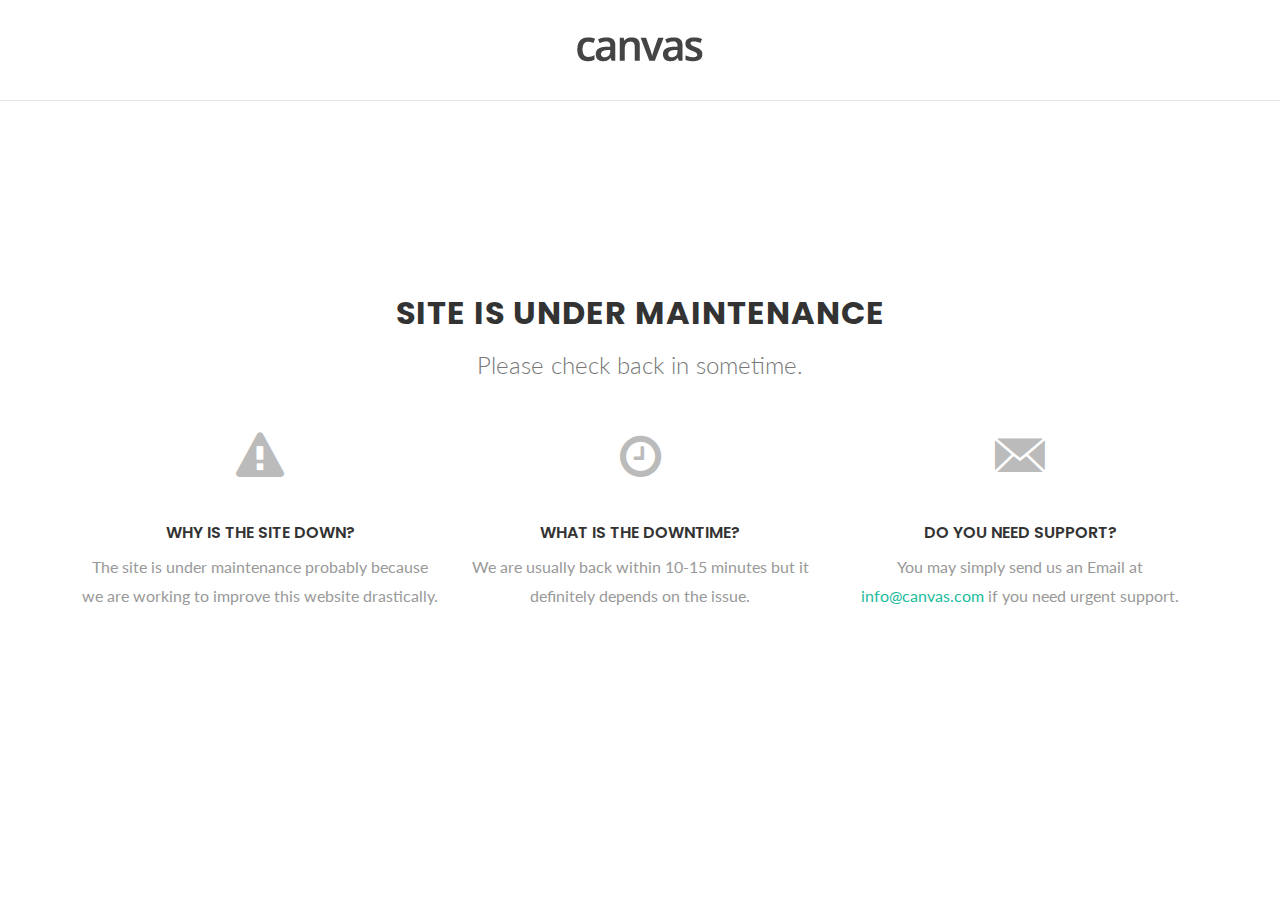
<file: maintenance.html>
<!DOCTYPE html>
<html dir="ltr" lang="en-US">
<head>

	<meta http-equiv="content-type" content="text/html; charset=utf-8" />
	<meta name="author" content="SemiColonWeb" />

	<!-- Stylesheets
	============================================= -->
	<link href="https://fonts.googleapis.com/css?family=Lato:300,400,400i,700|Poppins:300,400,500,600,700|PT+Serif:400,400i&display=swap" rel="stylesheet" type="text/css" />
	<link rel="stylesheet" href="css/bootstrap.css" type="text/css" />
	<link rel="stylesheet" href="style.css" type="text/css" />
	<link rel="stylesheet" href="css/dark.css" type="text/css" />
	<link rel="stylesheet" href="css/font-icons.css" type="text/css" />
	<link rel="stylesheet" href="css/animate.css" type="text/css" />
	<link rel="stylesheet" href="css/magnific-popup.css" type="text/css" />

	<link rel="stylesheet" href="css/custom.css" type="text/css" />
	<meta name="viewport" content="width=device-width, initial-scale=1" />

	<!-- Document Title
	============================================= -->
	<title>Maintenance | Canvas</title>

</head>

<body class="stretched">

	<!-- Document Wrapper
	============================================= -->
	<div id="wrapper" class="clearfix">

		<!-- Header
		============================================= -->
		<header id="header" class="transparent-header full-header">
			<div id="header-wrap">
				<div class="container">
					<div class="header-row">

						<!-- Logo
						============================================= -->
						<div id="logo" class="mx-auto border-0 px-0">
							<a href="index.html" class="standard-logo" data-dark-logo="images/logo-dark.png"><img src="images/logo.png" alt="Canvas Logo"></a>
							<a href="index.html" class="retina-logo" data-dark-logo="images/logo-dark@2x.png"><img src="images/logo@2x.png" alt="Canvas Logo"></a>
						</div><!-- #logo end -->

					</div>
				</div>
			</div>
			<div class="header-wrap-clone"></div>
		</header><!-- #header end -->

		<!-- Content
		============================================= -->
		<section id="content" class="include-header">
			<div class="content-wrap py-0">
				<div class="container">

					<div class="vh-100">
						<div class="vertical-middle">
							<div class="heading-block center border-bottom-0">
								<h1>Site is Under Maintenance</h1>
								<span>Please check back in sometime.</span>
							</div>

							<div class="row justify-content-center col-mb-50">
								<div class="col-sm-6 col-lg-4">
									<div class="feature-box fbox-center fbox-light fbox-plain">
										<div class="fbox-icon">
											<a href="#"><i class="icon-warning-sign"></i></a>
										</div>
										<div class="fbox-content">
											<h3>Why is the Site Down?</h3>
											<p>The site is under maintenance probably because we are working to improve this website drastically.</p>
										</div>
									</div>
								</div>

								<div class="col-sm-6 col-lg-4">
									<div class="feature-box fbox-center fbox-light fbox-plain">
										<div class="fbox-icon">
											<a href="#"><i class="icon-time"></i></a>
										</div>
										<div class="fbox-content">
											<h3>What is the Downtime?</h3>
											<p>We are usually back within 10-15 minutes but it definitely depends on the issue.</p>
										</div>
									</div>
								</div>

								<div class="col-sm-6 col-lg-4">
									<div class="feature-box fbox-center fbox-light fbox-plain">
										<div class="fbox-icon">
											<a href="#"><i class="icon-email3"></i></a>
										</div>
										<div class="fbox-content">
											<h3>Do you need Support?</h3>
											<p>You may simply send us an Email at <a href="mailto:info@canvas.com">info@canvas.com</a> if you need urgent support.</p>
										</div>
									</div>
								</div>
							</div>
						</div>
					</div>

				</div>
			</div>
		</section><!-- #content end -->

	</div><!-- #wrapper end -->

	<!-- Go To Top
	============================================= -->
	<div id="gotoTop" class="icon-angle-up"></div>

	<!-- JavaScripts
	============================================= -->
	<script src="js/jquery.js"></script>
	<script src="js/plugins.min.js"></script>

	<!-- Footer Scripts
	============================================= -->
	<script src="js/functions.js"></script>

</body>
</html>
</file>
<file: style.css>
/*-----------------------------------------------------------------------------------

	Theme Name: Canvas
	Theme URI: http://themes.semicolonweb.com/html/canvas
	Description: The Multi-Purpose Template
	Author: SemiColonWeb
	Author URI: http://themeforest.net/user/semicolonweb
	Version: 6.6.5

-----------------------------------------------------------------------------------*/

/* ----------------------------------------------------------------

	- Basic
	- Typography
	- Basic Layout Styles
	- Helper Classes
	- Sections
	- Columns & Grids
	- Flex Slider
	- Swiper Slider
	- Top Bar
	- Header
		- Logo
		- Primary Menu
		- Mega Menu
		- Top Search
		- Top Cart
		- Sticky Header
		- Page Menu
		- Side Header
	- Side Panel
	- Slider
	- Page Title
	- Content
	- Portfolio
	- Blog
	- Shop
	- Events
	- Shortcodes
		- Countdown
		- Buttons
		- Promo Boxes
		- Featured Boxes
		- Process Steps
		- Styled Icons
		- Toggles
		- Accordions
		- Tabs
		- Side Navigation
		- FAQ List
		- Clients
		- Testimonials
		- Team
		- Pricing Boxes
		- Counter
		- Animated Rounded Skills
		- Skills Bar
		- Dropcaps & Highlights
		- Quotes & Blockquotes
		- Text Rotater
	- Owl Carousel
	- Overlays
	- Forms
	- Google Maps
	- Heading Styles
	- Divider
	- Magazine Specific Classes
	- Go To Top
	- Error 404
	- Landing Pages
	- Preloaders
	- Footer
	- Widgets
		- Tag Cloud
		- Links
		- Testimonial & Twitter
		- Quick Contact Form
		- Newsletter
		- Twitter Feed
		- Navigation Tree
	- Wedding
	- Bootstrap Specific
	- Cookie Notification
	- Stretched Layout
	- Page Transitions
	- Youtube Video Backgrounds

---------------------------------------------------------------- */


/* ----------------------------------------------------------------
	Bootstrap Adjustments
-----------------------------------------------------------------*/

@media (prefers-reduced-motion: no-preference) {
	:root {
		scroll-behavior: auto;
	}
}

@media (min-width: 576px) {
	.card-columns {
		-webkit-column-count: 3;
		-moz-column-count: 3;
		column-count: 3;
		-webkit-column-gap: 1.25rem;
		-moz-column-gap: 1.25rem;
		column-gap: 1.25rem;
		orphans: 1;
		widows: 1;
	}
	.card-columns.grid-2 {
		-webkit-column-count: 2;
		-moz-column-count: 2;
		column-count: 2;
	}
	.card-columns > * {
		display: inline-block;
		width: 100%;
	}
}

.form-group {
	margin-bottom: 1rem;
}


/* ----------------------------------------------------------------
	Basic
-----------------------------------------------------------------*/

dl, dt, dd, ol, ul, li {
	margin: 0;
	padding: 0;
}

.clear {
	clear: both;
	display: block;
	font-size: 0px;
	height: 0px;
	line-height: 0;
	width: 100%;
	overflow:hidden;
}

::selection {
	background: #1ABC9C;
	color: #FFF;
	text-shadow: none;
}

::-moz-selection {
	background: #1ABC9C; /* Firefox */
	color: #FFF;
	text-shadow: none;
}

::-webkit-selection {
	background: #1ABC9C; /* Safari */
	color: #FFF;
	text-shadow: none;
}

:active,
:focus { outline: none !important; }


/* ----------------------------------------------------------------
	Typography
-----------------------------------------------------------------*/


body {
	line-height: 1.5;
	color: #555;
	font-family: 'Lato', sans-serif;
}

a {
	text-decoration: none !important;
	color: #1ABC9C;
}

a:hover { color: #222; }

a img { border: none; }

img { max-width: 100%; }

iframe {
	width: 100%;
	border: 0 !important;
	overflow: hidden !important;
}


/* ----------------------------------------------------------------
	Basic Layout Styles
-----------------------------------------------------------------*/


h1,
h2,
h3,
h4,
h5,
h6 {
	color: #444;
	font-weight: 600;
	line-height: 1.5;
	margin: 0 0 30px 0;
	font-family: 'Poppins', sans-serif;
}

h5,
h6 { margin-bottom: 20px; }

h1 { font-size: 36px; }

h2 { font-size: 30px; }

h3 { font-size: 1.5rem; }

h4 { font-size: 18px; }

h5 { font-size: 0.875rem; }

h6 { font-size: 12px; }

h4 { font-weight: 600; }

h5,
h6 { font-weight: bold; }

@media (max-width: 767.98px) {

	h1 {
		font-size: 1.75rem;
	}

	h2 {
		font-size: 1.5rem;
	}

	h3 {
		font-size: 1.25rem;
	}

	h4 {
		font-size: 1rem;
	}

}

h1 > span:not(.nocolor):not(.badge),
h2 > span:not(.nocolor):not(.badge),
h3 > span:not(.nocolor):not(.badge),
h4 > span:not(.nocolor):not(.badge),
h5 > span:not(.nocolor):not(.badge),
h6 > span:not(.nocolor):not(.badge) { color: #1ABC9C; }

p,
pre,
ul,
ol,
dl,
dd,
blockquote,
address,
table,
fieldset,
form { margin-bottom: 30px; }

small { font-family: 'Lato', sans-serif; }


@media (max-width: 1200px) {
	.display-1 {
		font-size: calc( 1.725rem + 5.7vw );
	}
	.display-2 {
		font-size: calc( 1.675rem + 5.1vw );
	}
	.display-3 {
		font-size: calc( 1.575rem + 3.9vw );
	}
	.display-4 {
		font-size: calc( 1.475rem + 2.7vw );
	}
}


/* ----------------------------------------------------------------
	Helper Classes
-----------------------------------------------------------------*/

#wrapper {
	position: relative;
	float: none;
	width: 100%;
	margin: 0 auto;
	background-color: #FFF;
	box-shadow: 0 0 10px rgba(0,0,0,0.1);
	-moz-box-shadow: 0 0 10px rgba(0,0,0,0.1);
	-webkit-box-shadow: 0 0 10px rgba(0,0,0,0.1);
}

@media (min-width: 1200px) {
	body:not(.stretched) #wrapper {
		max-width: 1200px;
	}
}

@media (min-width: 1440px) {
	body:not(.stretched) #wrapper {
		max-width: 1440px;
	}
}

.line,
.double-line {
	clear: both;
	position: relative;
	width: 100%;
	margin: 4rem 0;
	border-top: 1px solid #EEE;
}

.line.line-sm { margin: 2rem 0; }

span.middot {
	display: inline-block;
	margin: 0 5px;
}

.double-line { border-top: 3px double #E5E5E5; }

.nott { text-transform: none !important; }

.emptydiv {
	display: block !important;
	position: relative !important;
}

.allmargin { margin: 3rem !important; }

.leftmargin { margin-left: 3rem !important; }

.rightmargin { margin-right: 3rem !important; }

.topmargin { margin-top: 3rem !important; }

.bottommargin { margin-bottom: 3rem !important; }

.allmargin-sm { margin: 2rem !important; }

.leftmargin-sm { margin-left: 2rem !important; }

.rightmargin-sm { margin-right: 2rem !important; }

.topmargin-sm { margin-top: 2rem !important; }

.bottommargin-sm { margin-bottom: 2rem !important; }

.allmargin-lg { margin: 5rem !important; }

.leftmargin-lg { margin-left: 5rem !important; }

.rightmargin-lg { margin-right: 5rem !important; }

.topmargin-lg { margin-top: 5rem !important; }

.bottommargin-lg { margin-bottom: 5rem !important; }

.header-stick { margin-top: -3rem !important; }

.content-wrap .header-stick { margin-top: -5rem !important; }

.footer-stick { margin-bottom: -3rem !important; }

.content-wrap .footer-stick { margin-bottom: -5rem !important; }

.border-f5 { border-color: #F5F5F5 !important; }

.col-padding { padding: 4rem; }

.notextshadow { text-shadow: none !important; }

.inline-block {
	float: none !important;
	display: inline-block !important;
}

.center { text-align: center !important; }

.mx-auto {
	float: none !important;
}

.bg-color,
.bg-color #header-wrap { background-color: #1ABC9C !important; }

.color { color: #1ABC9C !important; }

.border-color { border-color: #1ABC9C !important; }

.ls0 { letter-spacing: 0px !important; }

.ls1 { letter-spacing: 1px !important; }

.ls2 { letter-spacing: 2px !important; }

.ls3 { letter-spacing: 3px !important; }

.ls4 { letter-spacing: 4px !important; }

.ls5 { letter-spacing: 5px !important; }

.noheight { height: 0 !important; }

.nolineheight { line-height: 0 !important; }

.font-body { font-family: 'Lato', sans-serif; }

.font-primary { font-family: 'Poppins', sans-serif; }

.font-secondary { font-family: 'PT Serif', serif; }

.fw-extralight {
	font-weight: 100 !important;
}

.fw-medium {
	font-weight: 500 !important;
}

.fw-semibold {
	font-weight: 600 !important;
}

.fst-normal {
	font-style: normal !important;
}

.bgicon {
	display: block;
	position: absolute;
	bottom: -60px;
	right: -50px;
	font-size: 210px;
	color: rgba(0,0,0,0.1);
}

.imagescale,
.imagescalein {
	display: block;
	overflow: hidden;
}

.imagescale img,
.imagescalein img {
	-webkit-transform: scale(1.1);
	transform: scale(1.1);
	-webkit-transition: all 1s ease;
	transition: all 1s ease;
}

.imagescale:hover img {
	-webkit-transform: scale(1);
	transform: scale(1);
}

.imagescalein img {
	-webkit-transform: scale(1);
	transform: scale(1);
}

.imagescalein:hover img {
	-webkit-transform: scale(1.1);
	transform: scale(1.1);
}

.grayscale {
	filter: brightness(80%) grayscale(1) contrast(90%);
	-webkit-filter: brightness(80%) grayscale(1) contrast(90%);
	-moz-filter: brightness(80%) grayscale(1) contrast(90%);
	-o-filter: brightness(80%) grayscale(1) contrast(90%);
	-ms-filter: brightness(80%) grayscale(1) contrast(90%);
	transition: 1s filter ease;
	-webkit-transition: 1s -webkit-filter ease;
	-moz-transition: 1s -moz-filter ease;
	-ms-transition: 1s -ms-filter ease;
	-o-transition: 1s -o-filter ease;
}

.grayscale:hover {
	filter: brightness(100%) grayscale(0);
	-webkit-filter: brightness(100%) grayscale(0);
	-moz-filter: brightness(100%) grayscale(0);
	-o-filter: brightness(100%) grayscale(0);
	-ms-filter: brightness(100%) grayscale(0);
}

/* MOVING BG -  TESTIMONIALS */
.bganimate {
	-webkit-animation:BgAnimated 30s infinite linear;
	 -moz-animation:BgAnimated 30s infinite linear;
		-ms-animation:BgAnimated 30s infinite linear;
		 -o-animation:BgAnimated 30s infinite linear;
			animation:BgAnimated 30s infinite linear;
}
 @-webkit-keyframes BgAnimated {
	from  {background-position:0 0;}
	to    {background-position:0 400px;}
	}
 @-moz-keyframes BgAnimated {
	from  {background-position:0 0;}
	to    {background-position:0 400px;}
	}
 @-ms-keyframes BgAnimated {
	from  {background-position:0 0;}
	to    {background-position:0 400px;}
	}
 @-o-keyframes BgAnimated {
	from  {background-position:0 0;}
	to    {background-position:0 400px;}
	}
 @keyframes BgAnimated {
	from  {background-position:0 0;}
	to    {background-position:0 400px;}
	}


.input-block-level {
	display: block;
	width: 100% !important;
	min-height: 30px;
	-webkit-box-sizing: border-box;
	-moz-box-sizing: border-box;
	box-sizing: border-box;
}

.vertical-middle {
	z-index: 3;
	position: relative;
	display: -ms-flexbox;
	display: flex;
	width: 100%;
	min-height: 100%;
	justify-content: center;
	flex-flow: column;
}

.vertical-middle-overlay {
	position: absolute;
	top: 0;
	left: 0;
}

.vertical-middle + .video-wrap { z-index: 2 !important; }

.magnific-max-width .mfp-content { max-width: 800px; }

.overflow-visible {
	overflow: visible !important;
}


/* ----------------------------------------------------------------
	Opacity Utility Classes
-----------------------------------------------------------------*/

.op-ts {
	-webkit-transition: opacity .5s ease;
	transition: opacity .5s ease;
}

.op-0,
.h-op-0:hover {
	opacity: 0 !important;
}

.op-01,
.h-op-01:hover {
	opacity: 0.1 !important;
}

.op-02,
.h-op-02:hover {
	opacity: 0.2 !important;
}

.op-03,
.h-op-03:hover {
	opacity: 0.3 !important;
}

.op-04,
.h-op-04:hover {
	opacity: 0.4 !important;
}

.op-05,
.h-op-05:hover {
	opacity: 0.5 !important;
}

.op-06,
.h-op-06:hover {
	opacity: 0.6 !important;
}

.op-07,
.h-op-07:hover {
	opacity: 0.7 !important;
}

.op-08,
.h-op-08:hover {
	opacity: 0.8 !important;
}

.op-09,
.h-op-09:hover {
	opacity: 0.9 !important;
}

.op-1,
.h-op-1:hover {
	opacity: 1 !important;
}


/* ----------------------------------------------------------------
	Text Color Utility Classes
-----------------------------------------------------------------*/

.text-ts {
	-webkit-transition: color .5s ease;
	transition: color .5s ease;
}

.h-text-color:hover,
a.h-text-color:hover {
	color: #1ABC9C !important;
}

.h-text-primary:hover,
a.h-text-primary:hover {
	color: #007bff !important;
}

.h-text-secondary:hover,
a.h-text-secondary:hover {
	color: #6c757d !important;
}

.h-text-success:hover,
a.h-text-success:hover {
	color: #28a745 !important;
}

.h-text-info:hover,
a.h-text-info:hover {
	color: #17a2b8 !important;
}

.h-text-warning:hover,
a.h-text-warning:hover {
	color: #ffc107 !important;
}

.h-text-danger:hover,
a.h-text-danger:hover {
	color: #dc3545 !important;
}

.h-text-light:hover,
a.h-text-light:hover {
	color: #f8f9fa !important;
}

.h-text-dark:hover,
a.h-text-dark:hover {
	color: #343a40 !important;
}


/* ----------------------------------------------------------------
	Text Size Utility Classes
-----------------------------------------------------------------*/

.text-smaller {
	font-size: 80% !important;
}

.text-larger {
	font-size: 120% !important;
}

.text-smaller small {
	font-size: 90% !important;
}


/* ----------------------------------------------------------------
	BG Color Utility Classes
-----------------------------------------------------------------*/

.bg-ts {
	-webkit-transition: background-color .5s ease;
	transition: background-color .5s ease;
}

.h-nobg:hover {
	background-color: transparent !important;
}

.h-bg-color:hover {
	background-color: #1ABC9C !important;
}

.h-bg-primary:hover {
	background-color: #007bff !important;
}

.h-bg-secondary:hover {
	background-color: #6c757d !important;
}

.h-bg-success:hover {
	background-color: #28a745 !important;
}

.h-bg-info:hover {
	background-color: #17a2b8 !important;
}

.h-bg-warning:hover {
	background-color: #ffc107 !important;
}

.h-bg-danger:hover {
	background-color: #dc3545 !important;
}

.h-bg-light:hover {
	background-color: #f8f9fa !important;
}

.h-bg-dark:hover {
	background-color: #343a40 !important;
}


.bg-clip {
	border: 1rem solid transparent;
	-moz-background-clip: padding;
	-webkit-background-clip: padding;
	background-clip: padding-box;
	transform: translate3d(0,0,0);
}

.bg-clip-sm {
	border-width: 0.5rem;
}

.bg-clip-lg {
	border-width: 2rem;
}


/* ----------------------------------------------------------------
	Gradient Utility Classes
-----------------------------------------------------------------*/

.gradient-light-grey,
.h-gradient-light-grey:hover {
	background-image: -webkit-linear-gradient(to right, #2c3e50, #bdc3c7) !important;
	background-image: linear-gradient(to right, #2c3e50, #bdc3c7) !important;
}

.gradient-green-dark,
.h-gradient-green-dark:hover {
	background-image: -webkit-linear-gradient(to right, #99f2c8, #1f4037) !important;
	background-image: linear-gradient(to right, #99f2c8, #1f4037) !important;
}

.gradient-grey-brown,
.h-gradient-grey-brown:hover {
	background-image: -webkit-linear-gradient(to right, #C06C84, #6C5B7B, #355C7D) !important;
	background-image: linear-gradient(to right, #C06C84, #6C5B7B, #355C7D) !important;
}

.gradient-light-pink,
.h-gradient-light-pink:hover {
	background-image: -webkit-linear-gradient(to right, #ffdde1, #ee9ca7) !important;
	background-image: linear-gradient(to right, #ffdde1, #ee9ca7) !important;
}

.gradient-blue-purple,
.h-gradient-blue-purple:hover {
	background-image: -webkit-linear-gradient(to right, #4A00E0, #8E2DE2) !important;
	background-image: linear-gradient(to right, #4A00E0, #8E2DE2) !important;
}
.gradient-multiples,
.h-gradient-multiples:hover {
	background-image: -webkit-linear-gradient(to right, #eea2a2 0%, #bbc1bf 19%, #57c6e1 42%, #b49fda 79%, #7ac5d8 100%) !important;
	background-image: linear-gradient(to right, #eea2a2 0%, #bbc1bf 19%, #57c6e1 42%, #b49fda 79%, #7ac5d8 100%) !important;
}

.gradient-blue-green,
.h-gradient-blue-green:hover {
	background-image: -webkit-linear-gradient(to right, #2af598 0%, #009efd 100%) !important;
	background-image: linear-gradient(to right, #2af598 0%, #009efd 100%) !important;
}

.gradient-light,
.h-gradient-light:hover {
	background-image: -webkit-linear-gradient(to top, #DDD 0%, #FFF 100%) !important;
	background-image: linear-gradient(to top, #DDD 0%, #FFF 100%) !important;
}

.gradient-grey-orange,
.h-gradient-grey-orange:hover {
	background-image: -webkit-linear-gradient(to right, #3B4371, #F3904F) !important;
	background-image: linear-gradient(to right, #3B4371, #F3904F) !important;
}

.gradient-sunset,
.h-gradient-sunset:hover {
	background-image: -webkit-linear-gradient(to top, #a8edea 0%, #fed6e3 100%) !important;
	background-image: linear-gradient(to top, #a8edea 0%, #fed6e3 100%) !important;
}

.gradient-dark,
.h-gradient-dark:hover {
	background-image: -webkit-linear-gradient(to right, #535353, #000) !important;
	background-image: linear-gradient(to right, #535353, #000) !important;
}

.gradient-lemon,
.h-gradient-lemon:hover {
	background-image: -webkit-linear-gradient(to right, #cac531, #f3f9a7) !important;
	background-image: linear-gradient(to right, #cac531, #f3f9a7) !important;
}

.gradient-earth,
.h-gradient-earth:hover {
	background-image: -webkit-linear-gradient(to right, #649173, #dbd5a4) !important;
	background-image: linear-gradient(to right, #649173, #dbd5a4) !important;
}

.gradient-sky,
.h-gradient-sky:hover {
	background-image: -webkit-linear-gradient(to right, #2980b9, #6dd5fa, #F5F5F5) !important;
	background-image: linear-gradient(to right, #2980b9, #6dd5fa, #F5F5F5) !important;
}

.gradient-ocean,
.h-gradient-ocean:hover {
	background-image: -webkit-linear-gradient(to right, #000046, #1cb5e0) !important;
	background-image: linear-gradient(to right, #000046, #1cb5e0) !important;
}

.gradient-horizon,
.h-gradient-horizon:hover {
	background-image: -webkit-linear-gradient(90deg, rgba(131,58,180,1) 0%, rgba(253,29,29,1) 50%, rgba(252,176,69,1) 100%) !important;
	background-image: linear-gradient(90deg, rgba(131,58,180,1) 0%, rgba(253,29,29,1) 50%, rgba(252,176,69,1) 100%) !important;
}

.gradient-green-blue,
.h-gradient-green-blue:hover {
	background-image: -webkit-linear-gradient(to right, #43cea2, #185a9d) !important;
	background-image: linear-gradient(to right, #43cea2, #185a9d) !important;
}

.gradient-purple-blue,
.h-gradient-purple-blue:hover {
	background-image: -webkit-linear-gradient(19deg, rgb(33, 212, 253) 0%, rgb(183, 33, 255) 100%) !important;
	background-image: linear-gradient(19deg, rgb(33, 212, 253) 0%, rgb(183, 33, 255) 100%) !important;
}

.gradient-text {
	text-shadow: none !important;
	-webkit-background-clip: text;
	-webkit-text-fill-color: transparent;
}

.gradient-underline {
	background-repeat: no-repeat;
	background-size: 100% 8px;
	background-position: 0 88%;
}


/* ----------------------------------------------------------------
	Border Utility Classes
-----------------------------------------------------------------*/

.border-width-0,
.h-border-width-0:hover {
	border-width: 0px !important;
}

.border-width-1,
.h-border-width-1:hover {
	border-width: 1px !important;
}

.border-width-2,
.h-border-width-2:hover {
	border-width: 2px !important;
}

.border-width-3,
.h-border-width-3:hover {
	border-width: 3px !important;
}

.border-width-4,
.h-border-width-4:hover {
	border-width: 4px !important;
}

.border-width-5,
.h-border-width-5:hover {
	border-width: 5px !important;
}

.border-width-6,
.h-border-width-6:hover {
	border-width: 6px !important;
}

.border-dotted {
	border-style: dotted !important;
}

.border-dashed {
	border-style: dashed !important;
}

.border-solid {
	border-style: solid !important;
}

.border-double {
	border-style: double !important;
}

.h-border-primary:hover {
	border-color: #007bff !important;
}

.h-border-secondary:hover {
	border-color: #6c757d !important;
}

.h-border-success:hover {
	border-color: #28a745 !important;
}

.h-border-info:hover {
	border-color: #17a2b8 !important;
}

.h-border-warning:hover {
	border-color: #ffc107 !important;
}

.h-border-danger:hover {
	border-color: #dc3545 !important;
}

.h-border-light:hover {
	border-color: #f8f9fa !important;
}

.h-border-dark:hover {
	border-color: #343a40 !important;
}

.border-transparent,
.h-border-transparent:hover {
	border-color: transparent !important;
}

.border-default,
.h-border-default:hover {
	border-color: #EEE !important;
}

.dark.border-default,
.dark .border-default,
.dark.h-border-default:hover
.dark .h-border-default:hover {
	border-color: rgba(255, 255, 255, 0.15) !important;
}

.border-ts {
	-webkit-transition: border 0.5s ease;
	transition: border 0.5s ease;
}


/* ----------------------------------------------------------------
	Rounded
-----------------------------------------------------------------*/

.rounded-4 {
	border-radius: 0.4rem !important;
}

.rounded-5 {
	border-radius: 0.5rem !important;
}

.rounded-6 {
	border-radius: 0.6rem !important;
}


/* ----------------------------------------------------------------
	Shadows
-----------------------------------------------------------------*/

.h-shadow-sm:hover {
	box-shadow: 0 0.125rem 0.25rem rgba(0, 0, 0, 0.075) !important;
}

.h-shadow:hover {
	box-shadow: 0 0.5rem 1rem rgba(0, 0, 0, 0.15) !important;
}

.h-shadow-lg:hover {
	box-shadow: 0 1rem 3rem rgba(0, 0, 0, 0.175) !important;
}

.h-shadow-none:hover {
	box-shadow: none !important;
}

.shadow-ts {
	-webkit-transition: box-shadow 0.5s ease;
	transition: box-shadow 0.5s ease;
}


/* ----------------------------------------------------------------
	Transform Utility Classes
-----------------------------------------------------------------*/

.translate-y-sm,
.h-translate-y-sm:hover {
	transform: translateY(-3px) !important;
}

.translate-y,
.h-translate-y:hover {
	transform: translateY(-6px) !important;
}

.translate-y-lg,
.h-translate-y-lg:hover {
	transform: translateY(-10px) !important;
}

.translate-x-sm,
.h-translate-x-sm:hover {
	transform: translateX(-3px) !important;
}

.translate-x,
.h-translate-x:hover {
	transform: translateX(-6px) !important;
}

.translate-x-lg,
.h-translate-x-lg:hover {
	transform: translateX(-10px) !important;
}

.translate-x-n-sm,
.h-translate-x-n-sm:hover {
	transform: translateX(3px) !important;
}

.translate-x-n,
.h-translate-x-n:hover {
	transform: translateX(6px) !important;
}

.translate-x-n-lg,
.h-translate-x-n-lg:hover {
	transform: translateX(10px) !important;
}

.scale-sm,
.h-scale-sm:hover {
	transform: scale(1.025) !important;
}

.scale,
.h-scale:hover {
	transform: scale(1.05) !important;
}

.scale-lg,
.h-scale-lg:hover {
	transform: scale(1.1) !important;
}

.scale-n-sm,
.h-scale-n-sm:hover {
	transform: scale(0.975) !important;
}

.scale-n,
.h-scale-n:hover {
	transform: scale(0.95) !important;
}

.scale-n-lg,
.h-scale-n-lg:hover {
	transform: scale(0.9) !important;
}

.transform-ts {
	-webkit-transition: transform 0.5s cubic-bezier(.215, .61, .355, 1);
	transition: transform 0.5s cubic-bezier(.215, .61, .355, 1);
}

.all-ts {
	-webkit-transition: all 0.5s cubic-bezier(.215, .61, .355, 1);
	transition: all 0.5s cubic-bezier(.215, .61, .355, 1);
}


/* ----------------------------------------------------------------
	Align Wide Utility Classes
-----------------------------------------------------------------*/

.align-wide-lg {
	margin-left: calc(50% - 480px) !important;
	margin-right: calc(50% - 480px) !important;
	max-width: 960px !important;
	width: 960px !important;
}

.align-wide-xl {
	margin-left: calc(50% - 570px) !important;
	margin-right: calc(50% - 570px) !important;
	max-width: 1140px !important;
	width: 1140px !important;
}

.align-wide-xxl {
	margin-left: calc(50% - 660px) !important;
	margin-right: calc(50% - 660px) !important;
	max-width: 1320px !important;
	width: 1320px !important;
}

@media (max-width: 991.98px) {
	.align-wide-lg,
	.align-wide-xl,
	.align-wide-xxl {
		margin-left: calc(50% - 50vw) !important;
		margin-right: calc(50% - 50vw) !important;
		max-width: 100vw !important;
		width: 100vw !important;
	}
}

.align-wide-full {
	margin-left: calc(50% - 50vw) !important;
	margin-right: calc(50% - 50vw) !important;
	max-width: 100vw !important;
	width: 100vw !important;
}


/* ----------------------------------------------------------------
	Z-Index Utility Classes
-----------------------------------------------------------------*/

.z-1 {
	z-index: 1 !important;
}

.z-2 {
	z-index: 2 !important;
}

.z-3 {
	z-index: 3 !important;
}

.z-4 {
	z-index: 4 !important;
}

.z-5 {
	z-index: 5 !important;
}

.z-6 {
	z-index: 6 !important;
}

.z-7 {
	z-index: 7 !important;
}

.z-8 {
	z-index: 8 !important;
}

.z-9 {
	z-index: 9 !important;
}

.z-10 {
	z-index: 10 !important;
}

.z-auto {
	z-index: auto !important;
}


/* ----------------------------------------------------------------
	Bootstrap Utility Classes: Extended
-----------------------------------------------------------------*/


/*	Spacing Utilities */

.m-6 {
	margin: 5rem !important;
}

.mt-6,
.my-6 {
	margin-top: 5rem !important;
}

.me-6,
.mx-6 {
	margin-right: 5rem !important;
}

.mb-6,
.my-6 {
	margin-bottom: 5rem !important;
}

.ms-6,
.mx-6 {
	margin-left: 5rem !important;
}

.p-6 {
	padding: 5rem !important;
}

.pt-6,
.py-6 {
	padding-top: 5rem !important;
}

.pe-6,
.px-6 {
	padding-right: 5rem !important;
}

.pb-6,
.py-6 {
	padding-bottom: 5rem !important;
}

.ps-6,
.px-6 {
	padding-left: 5rem !important;
}

@media (min-width: 576px) {

	.m-sm-6 {
		margin: 5rem !important;
	}

	.mt-sm-6,
	.my-sm-6 {
		margin-top: 5rem !important;
	}

	.me-sm-6,
	.mx-sm-6 {
		margin-right: 5rem !important;
	}

	.mb-sm-6,
	.my-sm-6 {
		margin-bottom: 5rem !important;
	}

	.ms-sm-6,
	.mx-sm-6 {
		margin-left: 5rem !important;
	}

	.p-sm-6 {
		padding: 5rem !important;
	}

	.pt-sm-6,
	.py-sm-6 {
		padding-top: 5rem !important;
	}

	.pe-sm-6,
	.px-sm-6 {
		padding-right: 5rem !important;
	}

	.pb-sm-6,
	.py-sm-6 {
		padding-bottom: 5rem !important;
	}

	.ps-sm-6,
	.px-sm-6 {
		padding-left: 5rem !important;
	}

}

@media (min-width: 768px) {

	.m-md-6 {
		margin: 5rem !important;
	}

	.mt-md-6,
	.my-md-6 {
		margin-top: 5rem !important;
	}

	.me-md-6,
	.mx-md-6 {
		margin-right: 5rem !important;
	}

	.mb-md-6,
	.my-md-6 {
		margin-bottom: 5rem !important;
	}

	.ms-md-6,
	.mx-md-6 {
		margin-left: 5rem !important;
	}

	.p-md-6 {
		padding: 5rem !important;
	}

	.pt-md-6,
	.py-md-6 {
		padding-top: 5rem !important;
	}

	.pe-md-6,
	.px-md-6 {
		padding-right: 5rem !important;
	}

	.pb-md-6,
	.py-md-6 {
		padding-bottom: 5rem !important;
	}

	.ps-md-6,
	.px-md-6 {
		padding-left: 5rem !important;
	}

}

@media (min-width: 992px) {

	.m-lg-6 {
		margin: 5rem !important;
	}

	.mt-lg-6,
	.my-lg-6 {
		margin-top: 5rem !important;
	}

	.me-lg-6,
	.mx-lg-6 {
		margin-right: 5rem !important;
	}

	.mb-lg-6,
	.my-lg-6 {
		margin-bottom: 5rem !important;
	}

	.ms-lg-6,
	.mx-lg-6 {
		margin-left: 5rem !important;
	}

	.p-lg-6 {
		padding: 5rem !important;
	}

	.pt-lg-6,
	.py-lg-6 {
		padding-top: 5rem !important;
	}

	.pe-lg-6,
	.px-lg-6 {
		padding-right: 5rem !important;
	}

	.pb-lg-6,
	.py-lg-6 {
		padding-bottom: 5rem !important;
	}

	.ps-lg-6,
	.px-lg-6 {
		padding-left: 5rem !important;
	}

}

@media (min-width: 1200px) {

	.m-xl-6 {
		margin: 5rem !important;
	}

	.mt-xl-6,
	.my-xl-6 {
		margin-top: 5rem !important;
	}

	.me-xl-6,
	.mx-xl-6 {
		margin-right: 5rem !important;
	}

	.mb-xl-6,
	.my-xl-6 {
		margin-bottom: 5rem !important;
	}

	.ms-xl-6,
	.mx-xl-6 {
		margin-left: 5rem !important;
	}

	.p-xl-6 {
		padding: 5rem !important;
	}

	.pt-xl-6,
	.py-xl-6 {
		padding-top: 5rem !important;
	}

	.pe-xl-6,
	.px-xl-6 {
		padding-right: 5rem !important;
	}

	.pb-xl-6,
	.py-xl-6 {
		padding-bottom: 5rem !important;
	}

	.ps-xl-6,
	.px-xl-6 {
		padding-left: 5rem !important;
	}

}


@media (min-width: 1400px) {

	.m-xxl-6 {
		margin: 5rem !important;
	}

	.mt-xxl-6,
	.my-xxl-6 {
		margin-top: 5rem !important;
	}

	.me-xxl-6,
	.mx-xxl-6 {
		margin-right: 5rem !important;
	}

	.mb-xxl-6,
	.my-xxl-6 {
		margin-bottom: 5rem !important;
	}

	.ms-xxl-6,
	.mx-xxl-6 {
		margin-left: 5rem !important;
	}

	.p-xxl-6 {
		padding: 5rem !important;
	}

	.pt-xxl-6,
	.py-xxl-6 {
		padding-top: 5rem !important;
	}

	.pe-xxl-6,
	.px-xxl-6 {
		padding-right: 5rem !important;
	}

	.pb-xxl-6,
	.py-xxl-6 {
		padding-bottom: 5rem !important;
	}

	.ps-xxl-6,
	.px-xxl-6 {
		padding-left: 5rem !important;
	}

}


/*	Custom Bootstrap Column */

[class*="col-"]:not([class*="sticky-"]):not([class*="position-"]) {
	position: relative;
}

.col-1-5 {
	flex: 0 0 auto;
	width: 20%;
}

@media (min-width: 576px) {
	.col-sm-1-5 {
		flex: 0 0 auto;
		width: 20%;
	}
}

@media (min-width: 768px) {
	.col-md-1-5 {
		flex: 0 0 auto;
		width: 20%;
	}
}

@media (min-width: 992px) {
	.col-lg-1-5 {
		flex: 0 0 auto;
		width: 20%;
	}
}

@media (min-width: 1200px) {
	.col-xl-1-5 {
		flex: 0 0 auto;
		width: 20%;
	}
}

@media (min-width: 1400px) {
	.col-xxl-1-5 {
		flex: 0 0 auto;
		width: 20%;
	}
}


/*	Gutters */
[class*="gutter-"] {
	--custom-gutter: var(--bs-gutter-x); /* Default Bootstrap */
	margin-right: calc(var(--custom-gutter) / -2);
	margin-left: calc(var(--custom-gutter) / -2);
	margin-top: calc(var(--custom-gutter) * -1);
}

[class*="gutter-"] > .col,
[class*="gutter-"] > [class*="col-"] {
	padding-right: calc(var(--custom-gutter) / 2);
	padding-left: calc(var(--custom-gutter) / 2);
	margin-top: var(--custom-gutter);
}

.gutter-10 {
	--custom-gutter: 10px;
}

.gutter-20 {
	--custom-gutter: 20px;
}

.gutter-30 {
	--custom-gutter: 30px;
}

.gutter-40 {
	--custom-gutter: 40px;
}

.gutter-50 {
	--custom-gutter: 50px;
}

[class*="col-mb-"] {
	margin-bottom: calc(var(--col-mb) / -1);
}

[class*="col-mb-"] > .col,
[class*="col-mb-"] > [class*="col-"] {
	padding-bottom: var(--col-mb);
}

.col-mb-30 {
	--col-mb: 30px;
}

.col-mb-50 {
	--col-mb: 50px;
}

.col-mb-80 {
	--col-mb: 80px;
}

@media (min-width: 576px) {
	.gutter-sm-10 {
		--custom-gutter: 10px;
	}

	.gutter-sm-20 {
		--custom-gutter: 20px;
	}

	.gutter-sm-30 {
		--custom-gutter: 30px;
	}

	.gutter-sm-40 {
		--custom-gutter: 40px;
	}

	.gutter-sm-50 {
		--custom-gutter: 50px;
	}

	.col-mb-sm-30 {
		--col-mb: 30px;
	}

	.col-mb-sm-50 {
		--col-mb: 50px;
	}

	.col-mb-sm-80 {
		--col-mb: 80px;
	}
}

@media (min-width: 768px) {
	.gutter-md-10 {
		--custom-gutter: 10px;
	}

	.gutter-md-20 {
		--custom-gutter: 20px;
	}

	.gutter-md-30 {
		--custom-gutter: 30px;
	}

	.gutter-md-40 {
		--custom-gutter: 40px;
	}

	.gutter-md-50 {
		--custom-gutter: 50px;
	}

	.col-mb-md-30 {
		--col-mb: 30px;
	}

	.col-mb-md-50 {
		--col-mb: 50px;
	}

	.col-mb-md-80 {
		--col-mb: 80px;
	}
}

@media (min-width: 992px) {
	.gutter-lg-10 {
		--custom-gutter: 10px;
	}

	.gutter-lg-20 {
		--custom-gutter: 20px;
	}

	.gutter-lg-30 {
		--custom-gutter: 30px;
	}
	.gutter-lg-40 {
		--custom-gutter: 40px;
	}
	.gutter-lg-50 {
		--custom-gutter: 50px;
	}

	.col-mb-lg-30 {
		--col-mb: 30px;
	}

	.col-mb-lg-50 {
		--col-mb: 50px;
	}

	.col-mb-lg-80 {
		--col-mb: 80px;
	}
}

@media (min-width: 1200px) {
	.gutter-xl-10 {
		--custom-gutter: 10px;
	}

	.gutter-xl-20 {
		--custom-gutter: 20px;
	}

	.gutter-xl-30 {
		--custom-gutter: 30px;
	}
	.gutter-xl-40 {
		--custom-gutter: 40px;
	}
	.gutter-xl-50 {
		--custom-gutter: 50px;
	}

	.col-mb-xl-30 {
		--col-mb: 30px;
	}

	.col-mb-xl-50 {
		--col-mb: 50px;
	}

	.col-mb-xl-80 {
		--col-mb: 80px;
	}
}

@media (min-width: 1400px) {
	.gutter-xxl-10 {
		--custom-gutter: 10px;
	}

	.gutter-xxl-20 {
		--custom-gutter: 20px;
	}

	.gutter-xxl-30 {
		--custom-gutter: 30px;
	}
	.gutter-xxl-40 {
		--custom-gutter: 40px;
	}
	.gutter-xxl-50 {
		--custom-gutter: 50px;
	}

	.col-mb-xxl-30 {
		--col-mb: 30px;
	}

	.col-mb-xxl-50 {
		--col-mb: 50px;
	}

	.col-mb-xxl-80 {
		--col-mb: 80px;
	}
}


/* ----------------------------------------------------------------
	Max Width Utility Classes
-----------------------------------------------------------------*/

.mw-xs {
	max-width: 36rem !important;
}

.mw-sm {
	max-width: 48rem !important;
}

.mw-md {
	max-width: 64rem !important;
}

.mw-lg {
	max-width: 78rem !important;
}

.mw-xl {
	max-width: 88rem !important;
}

.mw-xxl {
	max-width: 100rem !important;
}


/* ----------------------------------------------------------------
	Height Utility Classes
-----------------------------------------------------------------*/

.min-vh-75 {
	min-height: 75vh !important;
}

.min-vh-60 {
	min-height: 60vh !important;
}

.min-vh-50 {
	min-height: 50vh !important;
}

.min-vh-40 {
	min-height: 40vh !important;
}

.min-vh-25 {
	min-height: 25vh !important;
}

.min-vh-0 {
	min-height: 0 !important;
}

.vh-75 {
	height: 75vh !important;
}

.vh-60 {
	height: 60vh !important;
}

.vh-50 {
	height: 50vh !important;
}

.vh-40 {
	height: 40vh !important;
}

.vh-25 {
	height: 25vh !important;
}

.h-60 {
	height: 60% !important;
}

.h-40 {
	height: 40% !important;
}

.max-vh-100 {
	max-height: 100vh !important;
}

.max-vh-75 {
	max-height: 75vh !important;
}

.max-vh-60 {
	max-height: 60vh !important;
}

.max-vh-50 {
	max-height: 50vh !important;
}

.max-vh-40 {
	max-height: 40vh !important;
}

.max-vh-25 {
	max-height: 25vh !important;
}

.max-vh-none {
	max-height: none !important;
}

@media (min-width: 576px) {
	.min-vh-sm-100 {
		min-height: 100vh !important;
	}

	.min-vh-sm-75 {
		min-height: 75vh !important;
	}

	.min-vh-sm-60 {
		min-height: 60vh !important;
	}

	.min-vh-sm-50 {
		min-height: 50vh !important;
	}

	.min-vh-sm-40 {
		min-height: 40vh !important;
	}

	.min-vh-sm-25 {
		min-height: 25vh !important;
	}

	.min-vh-sm-0 {
		min-height: 0 !important;
	}

	.vh-sm-100 {
		height: 100vh !important;
	}

	.vh-sm-75 {
		height: 75vh !important;
	}

	.vh-sm-60 {
		height: 60vh !important;
	}

	.vh-sm-50 {
		height: 50vh !important;
	}

	.vh-sm-40 {
		height: 40vh !important;
	}

	.vh-sm-25 {
		height: 25vh !important;
	}

	.h-sm-100 {
		height: 100% !important;
	}

	.h-sm-75 {
		height: 75% !important;
	}

	.h-sm-60 {
		height: 60% !important;
	}

	.h-sm-50 {
		height: 50% !important;
	}

	.h-sm-40 {
		height: 40% !important;
	}

	.h-sm-25 {
		height: 25% !important;
	}

	.h-sm-auto {
		height: auto !important;
	}

	.max-vh-sm-100 {
		max-height: 100vh !important;
	}

	.max-vh-sm-75 {
		max-height: 75vh !important;
	}

	.max-vh-sm-60 {
		max-height: 60vh !important;
	}

	.max-vh-sm-50 {
		max-height: 50vh !important;
	}

	.max-vh-sm-40 {
		max-height: 40vh !important;
	}

	.max-vh-sm-25 {
		max-height: 25vh !important;
	}

	.max-vh-sm-none {
		max-height: none !important;
	}
}

@media (min-width: 768px) {
	.min-vh-md-100 {
		min-height: 100vh !important;
	}

	.min-vh-md-75 {
		min-height: 75vh !important;
	}

	.min-vh-md-60 {
		min-height: 60vh !important;
	}

	.min-vh-md-50 {
		min-height: 50vh !important;
	}

	.min-vh-md-40 {
		min-height: 40vh !important;
	}

	.min-vh-md-25 {
		min-height: 25vh !important;
	}

	.min-vh-md-0 {
		min-height: 0 !important;
	}

	.vh-md-100 {
		height: 100vh !important;
	}

	.vh-md-75 {
		height: 75vh !important;
	}

	.vh-md-60 {
		height: 60vh !important;
	}

	.vh-md-50 {
		height: 50vh !important;
	}

	.vh-md-40 {
		height: 40vh !important;
	}

	.vh-md-25 {
		height: 25vh !important;
	}

	.h-md-100 {
		height: 100% !important;
	}

	.h-md-75 {
		height: 75% !important;
	}

	.h-md-60 {
		height: 60% !important;
	}

	.h-md-50 {
		height: 50% !important;
	}

	.h-md-40 {
		height: 40% !important;
	}

	.h-md-25 {
		height: 25% !important;
	}

	.h-md-auto {
		height: auto !important;
	}

	.max-vh-md-100 {
		max-height: 100vh !important;
	}

	.max-vh-md-75 {
		max-height: 75vh !important;
	}

	.max-vh-md-60 {
		max-height: 60vh !important;
	}

	.max-vh-md-50 {
		max-height: 50vh !important;
	}

	.max-vh-md-40 {
		max-height: 40vh !important;
	}

	.max-vh-md-25 {
		max-height: 25vh !important;
	}

	.max-vh-md-none {
		max-height: none !important;
	}
}

@media (min-width: 992px) {
	.min-vh-lg-100 {
		min-height: 100vh !important;
	}

	.min-vh-lg-75 {
		min-height: 75vh !important;
	}

	.min-vh-lg-60 {
		min-height: 60vh !important;
	}

	.min-vh-lg-50 {
		min-height: 50vh !important;
	}

	.min-vh-lg-40 {
		min-height: 40vh !important;
	}

	.min-vh-lg-25 {
		min-height: 25vh !important;
	}

	.min-vh-lg-0 {
		min-height: 0 !important;
	}

	.vh-lg-100 {
		height: 100vh !important;
	}

	.vh-lg-75 {
		height: 75vh !important;
	}

	.vh-lg-60 {
		height: 60vh !important;
	}

	.vh-lg-50 {
		height: 50vh !important;
	}

	.vh-lg-40 {
		height: 40vh !important;
	}

	.vh-lg-25 {
		height: 25vh !important;
	}

	.h-lg-100 {
		height: 100% !important;
	}

	.h-lg-75 {
		height: 75% !important;
	}

	.h-lg-60 {
		height: 60% !important;
	}

	.h-lg-50 {
		height: 50% !important;
	}

	.h-lg-40 {
		height: 40% !important;
	}

	.h-lg-25 {
		height: 25% !important;
	}

	.h-lg-auto {
		height: auto !important;
	}

	.max-vh-lg-100 {
		max-height: 100vh !important;
	}

	.max-vh-lg-75 {
		max-height: 75vh !important;
	}

	.max-vh-lg-60 {
		max-height: 60vh !important;
	}

	.max-vh-lg-50 {
		max-height: 50vh !important;
	}

	.max-vh-lg-40 {
		max-height: 40vh !important;
	}

	.max-vh-lg-25 {
		max-height: 25vh !important;
	}

	.max-vh-lg-none {
		max-height: none !important;
	}
}

@media (min-width: 1200px) {
	.min-vh-xl-100 {
		min-height: 100vh !important;
	}

	.min-vh-xl-75 {
		min-height: 75vh !important;
	}

	.min-vh-xl-60 {
		min-height: 60vh !important;
	}

	.min-vh-xl-50 {
		min-height: 50vh !important;
	}

	.min-vh-xl-40 {
		min-height: 40vh !important;
	}

	.min-vh-xl-25 {
		min-height: 25vh !important;
	}

	.min-vh-xl-0 {
		min-height: 0 !important;
	}

	.vh-xl-100 {
		height: 100vh !important;
	}

	.vh-xl-75 {
		height: 75vh !important;
	}

	.vh-xl-60 {
		height: 60vh !important;
	}

	.vh-xl-50 {
		height: 50vh !important;
	}

	.vh-xl-40 {
		height: 40vh !important;
	}

	.vh-xl-25 {
		height: 25vh !important;
	}

	.h-xl-100 {
		height: 100% !important;
	}

	.h-xl-75 {
		height: 75% !important;
	}

	.h-xl-60 {
		height: 60% !important;
	}

	.h-xl-50 {
		height: 50% !important;
	}

	.h-xl-40 {
		height: 40% !important;
	}

	.h-xl-25 {
		height: 25% !important;
	}

	.h-xl-auto {
		height: auto !important;
	}

	.max-vh-xl-100 {
		max-height: 100vh !important;
	}

	.max-vh-xl-75 {
		max-height: 75vh !important;
	}

	.max-vh-xl-60 {
		max-height: 60vh !important;
	}

	.max-vh-xl-50 {
		max-height: 50vh !important;
	}

	.max-vh-xl-40 {
		max-height: 40vh !important;
	}

	.max-vh-xl-25 {
		max-height: 25vh !important;
	}

	.max-vh-xl-none {
		max-height: none !important;
	}
}

@media (min-width: 1400px) {
	.min-vh-xxl-100 {
		min-height: 100vh !important;
	}

	.min-vh-xxl-75 {
		min-height: 75vh !important;
	}

	.min-vh-xxl-60 {
		min-height: 60vh !important;
	}

	.min-vh-xxl-50 {
		min-height: 50vh !important;
	}

	.min-vh-xxl-40 {
		min-height: 40vh !important;
	}

	.min-vh-xxl-25 {
		min-height: 25vh !important;
	}

	.min-vh-xxl-0 {
		min-height: 0 !important;
	}

	.vh-xxl-100 {
		height: 100vh !important;
	}

	.vh-xxl-75 {
		height: 75vh !important;
	}

	.vh-xxl-60 {
		height: 60vh !important;
	}

	.vh-xxl-50 {
		height: 50vh !important;
	}

	.vh-xxl-40 {
		height: 40vh !important;
	}

	.vh-xxl-25 {
		height: 25vh !important;
	}

	.h-xxl-100 {
		height: 100% !important;
	}

	.h-xxl-75 {
		height: 75% !important;
	}

	.h-xxl-60 {
		height: 60% !important;
	}

	.h-xxl-50 {
		height: 50% !important;
	}

	.h-xxl-40 {
		height: 40% !important;
	}

	.h-xxl-25 {
		height: 25% !important;
	}

	.h-xxl-auto {
		height: auto !important;
	}

	.max-vh-xxl-100 {
		max-height: 100vh !important;
	}

	.max-vh-xxl-75 {
		max-height: 75vh !important;
	}

	.max-vh-xxl-60 {
		max-height: 60vh !important;
	}

	.max-vh-xxl-50 {
		max-height: 50vh !important;
	}

	.max-vh-xxl-40 {
		max-height: 40vh !important;
	}

	.max-vh-xxl-25 {
		max-height: 25vh !important;
	}

	.max-vh-xxl-none {
		max-height: none !important;
	}
}


/* ----------------------------------------------------------------
	Position Utility Classes: Extended
-----------------------------------------------------------------*/

@media (min-width: 576px) {
	.position-sm-static {
		position: static !important;
	}

	.position-sm-relative {
		position: relative !important;
	}

	.position-sm-absolute {
		position: absolute !important;
	}

	.position-sm-fixed {
		position: fixed !important;
	}

	.position-sm-sticky {
		position: -webkit-sticky !important;
		position: sticky !important;
	}
}

@media (min-width: 768px) {
	.position-md-static {
		position: static !important;
	}

	.position-md-relative {
		position: relative !important;
	}

	.position-md-absolute {
		position: absolute !important;
	}

	.position-md-fixed {
		position: fixed !important;
	}

	.position-md-sticky {
		position: -webkit-sticky !important;
		position: sticky !important;
	}
}

@media (min-width: 992px) {
	.position-lg-static {
		position: static !important;
	}

	.position-lg-relative {
		position: relative !important;
	}

	.position-lg-absolute {
		position: absolute !important;
	}

	.position-lg-fixed {
		position: fixed !important;
	}

	.position-lg-sticky {
		position: -webkit-sticky !important;
		position: sticky !important;
	}
}

@media (min-width: 1200px) {
	.position-xl-static {
		position: static !important;
	}

	.position-xl-relative {
		position: relative !important;
	}

	.position-xl-absolute {
		position: absolute !important;
	}

	.position-xl-fixed {
		position: fixed !important;
	}

	.position-xl-sticky {
		position: -webkit-sticky !important;
		position: sticky !important;
	}
}

@media (min-width: 1400px) {
	.position-xxl-static {
		position: static !important;
	}

	.position-xxl-relative {
		position: relative !important;
	}

	.position-xxl-absolute {
		position: absolute !important;
	}

	.position-xxl-fixed {
		position: fixed !important;
	}

	.position-xxl-sticky {
		position: -webkit-sticky !important;
		position: sticky !important;
	}
}


/* ----------------------------------------------------------------
	X/Y Positioning Classes
-----------------------------------------------------------------*/

.pos-x-start {
	left: 0 !important;
	right: auto !important;
}

.pos-y-start {
	top: 0 !important;
	bottom: auto !important;
}

.pos-x-end {
	left: auto !important;
	right: 0 !important;
}

.pos-y-end {
	top: auto !important;
	bottom: 0 !important;
}

.pos-x-center {
	left: 50% !important;
	right: auto !important;
	transform: translateX(-50%) !important;
}

.pos-y-center {
	top: 50% !important;
	bottom: auto !important;
	transform: translateY(-50%) !important;
}

.pos-x-center.pos-y-center {
	top: 50% !important;
	left: 50% !important;
	transform: translate(-50%, -50%) !important;
}


/* ----------------------------------------------------------------
	Square Sizing Classes
-----------------------------------------------------------------*/

.square-xs {
	width: 1rem !important;
	height: 1rem !important;
}

.square-sm {
	width: 2rem !important;
	height: 2rem !important;
}

.square-md {
	width: 4rem !important;
	height: 4rem !important;
}

.square-lg {
	width: 6rem !important;
	height: 6rem !important;
}

.square-xl {
	width: 8rem !important;
	height: 8rem !important;
}


/* ----------------------------------------------------------------
	Text Sizing Classes
-----------------------------------------------------------------*/

.text-size-xs {
	font-size: 0.875rem !important;
}

.text-size-sm {
	font-size: 1rem !important;
}

.text-size-md {
	font-size: 1.5rem !important;
}

.text-size-lg {
	font-size: 2rem !important;
}

.text-size-xl {
	font-size: calc(1rem + 2.25vw) !important;
}

.text-size-xxl {
	font-size: calc(1rem + 3.5vw) !important;
}


/* ----------------------------------------------------------------
	Lazy Loading
-----------------------------------------------------------------*/

.lazy {
	opacity: 0;
}

.lazy:not(.initial) {
	transition: opacity 1s;
}

.lazy.initial,
.lazy.lazy-loaded,
.lazy.lazy-error {
	opacity: 1;
}

img.lazy {
	max-width: 100%;
	height: auto;
}

img.lazy:not([src]) {
	visibility: hidden;
}


/* ----------------------------------------------------------------
	Sections
-----------------------------------------------------------------*/


.section {
	position: relative;
	width: 100%;
	margin: 60px 0;
	padding: 60px 0;
	background-color: #F9F9F9;
	overflow: hidden;
}

.parallax {
	background-color: transparent;
	background-attachment: fixed;
	background-position: 50% 0;
	background-repeat: no-repeat;
	overflow: hidden;
	will-change: auto;
}

.mobile-parallax,
.video-placeholder {
	background-size: cover !important;
	background-attachment: scroll !important;
	background-position: center center !important;
}

.section .container { z-index: 2; }

.section .container + .video-wrap { z-index: 1; }

.revealer-image {
	position: relative;
	bottom: -100px;
	transition: bottom .3s ease-in-out;
	-webkit-transition: bottom .3s ease-in-out;
	-o-transition: bottom .3s ease-in-out;
}

.section:hover .revealer-image { bottom: -50px; }


/* ----------------------------------------------------------------
	Columns & Grids
-----------------------------------------------------------------*/


.postcontent,
.sidebar {
	position: relative;
}


/* ----------------------------------------------------------------
	Flex Slider
-----------------------------------------------------------------*/


.fslider,
.fslider .flexslider,
.fslider .slider-wrap,
.fslider .slide,
.fslider .slide > a,
.fslider .slide > img,
.fslider .slide > a > img {
	position: relative;
	display: block;
	width: 100%;
	height: auto;
	overflow: hidden;
	-webkit-backface-visibility: hidden;
}

.fslider.h-100 .flexslider,
.fslider.h-100 .slider-wrap,
.fslider.h-100 .slide {
	height: 100% !important;
}

.fslider {
	min-height: 32px;
}


.flex-container a:active,
.flexslider a:active,
.flex-container a:focus,
.flexslider a:focus {
	outline: none;
	border: none;
}

.slider-wrap,
.flex-control-nav,
.flex-direction-nav {
	margin: 0;
	padding: 0;
	list-style: none;
	border: none;
}

.flexslider {
	position: relative;
	margin: 0;
	padding: 0;
}

.flexslider .slider-wrap > .slide {
	display: none;
	-webkit-backface-visibility: hidden;
}

.flexslider .slider-wrap img {
	width: 100%;
	display: block;
}

.flex-pauseplay span {
	text-transform: capitalize;
}

.slider-wrap::after {
	content: "\0020";
	display: block;
	clear: both;
	visibility: hidden;
	line-height: 0;
	height: 0;
}

html[xmlns] .slider-wrap {
	display: block;
}

* html .slider-wrap {
	height: 1%;
}

.no-js .slider-wrap > .slide:first-child {display: block;}

.flex-viewport {
	max-height: 2000px;
	-webkit-transition: all 1s ease;
	-o-transition: all 1s ease;
	transition: all 1s ease;
}


/* ----------------------------------------------------------------
	Top Bar
-----------------------------------------------------------------*/


#top-bar {
	position: relative;
	border-bottom: 1px solid #EEE;
	font-size: 13px;
}


/* Top Links
---------------------------------*/

.top-links {
	position: relative;
	-ms-flex: 0 0 auto;
	flex: 0 0 auto;
	-ms-flex-positive: 0;
	flex-grow: 0;
	border-bottom: 1px solid #EEE;
}

@media (min-width: 768px) {
	.top-links {
		border-bottom: 0;
	}
}

.top-links-container {
	display: -ms-flexbox;
	display: flex;
	-ms-flex-wrap: wrap;
	flex-wrap: wrap;
	-ms-flex-align: center;
	align-items: center;
	-ms-flex-pack: center;
	justify-content: center;
	list-style: none;
	margin-bottom: 0;
}

.top-links-item {
	position: relative;
	border-left: 1px solid #EEE;
}

.top-links-item:first-child,
.top-links-sub-menu .top-links-item { border-left: 0 !important; }

.top-links-item > a {
	display: block;
	padding: 12px;
	font-size: 0.75rem;
	line-height: 20px;
	font-weight: 700;
	text-transform: uppercase;
	color: #666;
}

.top-links-item > a > i { vertical-align: top; }

.top-links-item > a > i.icon-angle-down { margin: 0 0 0 5px !important; }

.top-links-item > a > i:first-child { margin-right: 3px; }

.top-links-item.full-icon > a > i {
	top: 2px;
	font-size: 0.875rem;
	margin: 0;
}

.top-links-item:hover { background-color: #EEE; }

.top-links-sub-menu,
.top-links-section {
	position: absolute;
	visibility: hidden;
	pointer-events: none;
	opacity: 0;
	list-style: none;
	z-index: -1;
	line-height: 1.5;
	background: #FFF;
	border: 0;
	top: 100%;
	left: -1px;
	width: 140px;
	margin-top: 10px;
	border: 1px solid #EEE;
	border-top-color: #1ABC9C;
	box-shadow: 0px 13px 42px 11px rgba(0, 0, 0, 0.05);
	transition: opacity .25s ease, margin .2s ease;
}

.top-links:not(.on-click) .top-links-item:hover > .top-links-sub-menu,
.top-links:not(.on-click) .top-links-item:hover > .top-links-section,
.top-links.on-click .top-links-sub-menu,
.top-links.on-click .top-links-section {
	opacity: 1;
	visibility: visible;
	margin-top: 0;
	pointer-events: auto;
	z-index: 499;
}

.top-links.on-click .top-links-sub-menu,
.top-links.on-click .top-links-section {
	display: none;
}

.top-links-sub-menu .top-links-sub-menu {
	top: -1px;
	left: 100%;
}

.top-links-sub-menu .top-links-item:not(:first-child) {
	border-top: 1px solid #F5F5F5;
}

.top-links-sub-menu .top-links-item:hover { background-color: #F9F9F9; }

.top-links-sub-menu .top-links-item > a {
	padding-top: 9px;
	padding-bottom: 9px;
	font-size: 0.6875rem;
}

.top-links-sub-menu .top-links-item > a > img {
	display: inline-block;
	position: relative;
	top: -1px;
	width: 16px;
	height: 16px;
	margin-right: 4px;
}

.top-links-sub-menu.top-demo-lang .top-links-item > a > img {
	top: 4px;
	width: 16px;
	height: 16px;
}

.top-links-sub-menu .top-links-item > a > i.icon-angle-down {
	margin: 0 !important;
	position: absolute;
	top: 50%;
	left: auto;
	right: 10px;
	transform: translateY(-50%) rotate(-90deg);
}

.top-links-section {
	padding: 25px;
	left: 0;
	width: 280px;
}

.top-links-section.menu-pos-invert {
	left: auto;
	right: 0;
}


/* Top Social
-----------------------------------------------------------------*/

#top-social {
	display: -ms-flexbox;
	display: flex;
	justify-content: center;
	margin: 0;
}

#top-social li {
	position: relative;
	list-style: none;
}

#top-social li { border-left: 1px solid #EEE; }

#top-social li:first-child { border-left: 0 !important; }

#top-social a {
	display: -ms-flexbox;
	display: flex;
	width: auto;
	overflow: hidden;
	font-weight: bold;
	color: #666;
}

#top-social li a:hover {
	color: #FFF !important;
	text-shadow: 1px 1px 1px rgba(0,0,0,0.2);
}

#top-social li .ts-icon,
#top-social li .ts-text {
	display: block;
	-ms-flex-preferred-size: 0;
	flex-basis: 0;
	-ms-flex-positive: 1;
	flex-grow: 1;
	height: 44px;
	line-height: 44px;
}

#top-social li .ts-icon {
	width: 40px;
	text-align: center;
	font-size: 0.875rem;
}

#top-social li .ts-text {
	max-width: 0;
	white-space: nowrap;
	-webkit-transition: all .2s ease;
	transition: all .2s ease;
}

#top-social li a:hover .ts-text {
	max-width: 200px;
	padding-right: 12px;
	-webkit-transition: all .4s ease;
	transition: all .4s ease;
}


/* Top Login
-----------------------------------------------------------------*/

#top-login { margin-bottom: 0; }

#top-login .checkbox { margin-bottom: 10px; }

#top-login .form-control { position: relative; }

#top-login .form-control:focus { border-color: #CCC; }

#top-login .input-group#top-login-username { margin-bottom: -1px; }

#top-login #top-login-username input,
#top-login #top-login-username .input-group-addon {
	border-bottom-right-radius: 0;
	border-bottom-left-radius: 0;
}

#top-login .input-group#top-login-password { margin-bottom: 10px; }

#top-login #top-login-password input,
#top-login #top-login-password .input-group-addon {
	border-top-left-radius: 0;
	border-top-right-radius: 0;
}


/* ----------------------------------------------------------------
	Header
-----------------------------------------------------------------*/


#header {
	position: relative;
	background-color: #FFF;
	border-bottom: 1px solid #F5F5F5;
}

#header-wrap {
	position: relative;
	background-color: #FFF;
	width: 100%;
}

.header-wrap-clone {
	display: none;
}

.header-row {
	position: relative;
	display: -ms-flexbox;
	display: flex;
	-ms-flex-align: center;
	align-items: center;
	-ms-flex-wrap: wrap;
	flex-wrap: wrap;
}

@media (min-width: 992px) {

	#header-wrap {
		position: fixed;
		height: auto;
		z-index: 299;
		box-shadow: 0 0 0 rgba(0,0,0,0.1);
		transition: height .2s ease 0s, background-color .3s ease 0s;
		-webkit-backface-visibility: hidden;
		backface-visibility: hidden;
		will-change: left, top, transform;
	}

	#top-bar + #header:not(.sticky-header) #header-wrap,
	#slider + #header:not(.sticky-header) #header-wrap,
	.floating-header:not(.sticky-header) #header-wrap,
	div + #header-wrap,
	.no-sticky #header-wrap,
	[data-sticky-offset]:not([data-sticky-offset="full"]):not(.sticky-header) #header-wrap,
	body:not(.stretched) #header:not(.sticky-header) #header-wrap {
		position: absolute;
	}

	.header-wrap-clone {
		display: block;
		height: calc( 100px + 1px );
	}

	.header-size-sm .header-wrap-clone {
		height: calc( 60px + 1px );
	}

	.header-size-md .header-wrap-clone {
		height: calc( 80px + 1px );
	}

	.header-size-lg .header-wrap-clone {
		height: calc( 120px + 1px );
	}

	.header-row {
		position: initial;
	}

	#header.transparent-header,
	#header.transparent-header:not(.sticky-header) #header-wrap {
		background: transparent;
		border-bottom: 1px solid transparent;
		z-index: 299;
	}

	#header.transparent-header.semi-transparent #header-wrap { background-color: rgba(255,255,255,0.8); }

	#header.transparent-header.floating-header { margin-top: 60px; }

	.transparent-header.floating-header .container {
		background-color: #FFF;
		padding: 0 30px;
	}

	.transparent-header.floating-header:not(.sticky-header) .container {
		position: relative;
	}

	#header + .include-header {
		margin-top: calc( -100px - 2px );
		display: inline-block;
		vertical-align: bottom;
		width: 100%;
	}

	#header.header-size-sm + .include-header {
		margin-top: calc( -60px - 2px );
	}

	#header.header-size-md + .include-header {
		margin-top: calc( -80px - 2px );
	}

	#header.header-size-lg + .include-header {
		margin-top: calc( -120px - 2px );
	}

	#header.floating-header + .include-header {
		margin-top: calc( -160px - 2px );
	}

	#header.transparent-header + .page-title-parallax.include-header .container {
		z-index: 5;
		padding-top: 100px;
	}

	#header.full-header:not(.transparent-header) { border-bottom-color: #EEE; }

	.stretched .full-header #header-wrap > .container {
		width: 100%;
		max-width: none;
		padding: 0 30px;
	}

	#header.transparent-header.full-header #header-wrap {
		border-bottom: 1px solid rgba(0,0,0,0.1);
	}

	#slider + #header.transparent-header.full-header #header-wrap {
		border-top: 1px solid rgba(0,0,0,0.1);
		border-bottom: none;
	}

	/* ----------------------------------------------------------------
		Sticky Header
	-----------------------------------------------------------------*/

	#logo img {
		-webkit-transition: height .4s ease, padding .4s ease, margin .4s ease, opacity .3s ease;
		transition: height .4s ease, padding .4s ease, margin .4s ease, opacity .3s ease;
	}

	#logo img { max-height: 100%; }

	.sub-menu-container,
	.mega-menu-content {
		-webkit-transition: top .4s ease;
		transition: top .4s ease;
	}

	.sticky-header #header-wrap {
		position: fixed;
		top: 0;
		left: 0;
		background-color: #FFF;
		box-shadow: 0 0 10px rgba(0,0,0,0.1);
	}

	.sticky-header.full-header #header-wrap {
		border-bottom: 1px solid #EEE;
	}

	.sticky-header.semi-transparent { background-color: transparent; }

	.semi-transparent.sticky-header #header-wrap { background-color: rgba(255,255,255,0.8) }

	/* Primary Menu - Style 3
	-----------------------------------------------------------------*/

	.sticky-header .style-3 .menu-container > .menu-item > .menu-link {
		margin: 0;
		border-radius: 0;
	}

	/* Primary Menu - Style 4
	-----------------------------------------------------------------*/

	.sticky-header .style-4 .menu-container > .menu-item > .menu-link {
		padding-top: 8px;
		padding-bottom: 8px;
		margin: 10px 0;
	}

	/* Primary Menu - Style 5
	-----------------------------------------------------------------*/

	.sticky-header-shrink .style-5 .menu-container > .menu-item { margin-left: 2px; }

	.sticky-header-shrink .style-5 .menu-container > .menu-item:first-child { margin-left: 0; }

	.sticky-header-shrink .style-5 .menu-container > .menu-item > .menu-link {
		line-height: 22px;
		padding-top: 19px;
		padding-bottom: 19px;
	}

	.sticky-header-shrink .style-5 .menu-container > .menu-item > .menu-link > div { padding: 0; }

	.sticky-header-shrink .style-5 .menu-container > .menu-item > .menu-link i:not(.icon-angle-down) {
		display: inline-block;
		width: 16px;
		top: -1px;
		margin: 0 6px 0 0;
		font-size: 0.875rem;
		line-height: 22px;
	}

}

@media (max-width: 991.98px) {

	.sticky-header #header-wrap {
		position: fixed;
		top: 0;
		left: 0;
		z-index: 299;
		background-color: #FFF;
		border-bottom: 1px solid #EEE;
		-webkit-transform: translateZ(0);
		-webkit-backface-visibility: hidden;
	}

	.sticky-header .header-wrap-clone {
		display: block;
	}

	.sticky-header .menu-container {
		max-height: 60vh;
		margin: 1rem 0;
		overflow-x: hidden;
		overflow-y: scroll;
	}

	body:not(.primary-menu-open) .dark.transparent-header-responsive,
	body:not(.primary-menu-open) .transparent-header-responsive {
		background-color: transparent;
		border: none;
	}

	body:not(.primary-menu-open) .semi-transparent.transparent-header-responsive {
		background-color: rgba(255,255,255,0.8);
		z-index: 1;
	}

}


/* ----------------------------------------------------------------
	Logo
-----------------------------------------------------------------*/


#logo {
	position: relative;
	display: -ms-flexbox;
	display: flex;
	align-items: center;
	-ms-flex-align: center;
	margin-right: auto;
	max-height: 100%;
}

#logo a {
	width: 100%;
	color: #000;
	font-family: 'Poppins', sans-serif;
	font-size: 36px;
}

#logo img {
	display: block;
	max-width: 100%;
	max-height: 100%;
	height: 100px;
}

.header-size-sm #header-wrap #logo img {
	height: 60px;
}

.header-size-md #header-wrap #logo img {
	height: 80px;
}

.header-size-lg #header-wrap #logo img {
	height: 120px;
}

#logo a.standard-logo {
	display: -ms-flexbox;
	display: flex;
}

#logo a.retina-logo { display: none; }

@media (min-width: 992px) {

	.full-header #logo {
		padding-right: 30px;
		border-right: 1px solid #EEE;
	}

	#header.transparent-header.full-header #logo { border-right-color: rgba(0,0,0,0.1); }

	.sticky-header-shrink #header-wrap #logo img {
		height: 60px;
	}

}


/* ----------------------------------------------------------------
	Retina Logo
-----------------------------------------------------------------*/


@media
only screen and (-webkit-min-device-pixel-ratio: 2),
only screen and (   min--moz-device-pixel-ratio: 2),
only screen and (     -o-min-device-pixel-ratio: 2/1),
only screen and (        min-device-pixel-ratio: 2),
only screen and (                min-resolution: 192dpi),
only screen and (                min-resolution: 2dppx) {

	#logo a.standard-logo { display: none; }

	#logo a.retina-logo {
		display: -ms-flexbox;
		display: flex;
	}

}


/* ----------------------------------------------------------------
	Header Right Area
-----------------------------------------------------------------*/


.header-extras {
	display: -ms-flexbox;
	display: flex;
	align-items: center;
	margin-bottom: 0;
}

.header-extras li {
	display: -ms-flexbox;
	display: flex;
	margin-left: 1.25rem;
	overflow: hidden;
	list-style: none;
}

.header-extras li:first-child { margin-left: 0; }

.header-extras li .he-text {
	padding-left: 10px;
	font-weight: bold;
	font-size: 0.875rem;
}

.header-extras li .he-text span {
	display: block;
	font-weight: 400;
	color: #1ABC9C;
}


/* ----------------------------------------------------------------
	Primary Menu
-----------------------------------------------------------------*/

.primary-menu {
	display: -ms-flexbox;
	display: flex;
	flex-basis: 100%;
	-ms-flex-positive: 1;
	flex-grow: 1;
	-ms-flex-align: center;
	align-items: center;
}

.primary-menu + .primary-menu {
	border-top: 1px solid #EEE;
}

#primary-menu-trigger,
#page-menu-trigger {
	display: -ms-flex;
	display: flex;
	opacity: 1;
	pointer-events: auto;
	z-index: 1;
	cursor: pointer;
	font-size: 0.875rem;
	width: 50px;
	height: 50px;
	line-height: 50px;
	justify-content: center;
	align-items: center;
	-webkit-transition: opacity .3s ease;
	transition: opacity .3s ease;
}

body:not(.top-search-open) .top-search-parent #primary-menu-trigger {
	opacity: 1;
	-webkit-transition: opacity .2s .2s ease, top .4s ease;
	-o-transition: opacity .2s .2s ease, top .4s ease;
	transition: opacity .2s .2s ease, top .4s ease;
}

.top-search-open .top-search-parent #primary-menu-trigger {
	opacity: 0;
}

.svg-trigger {
	width: 30px;
	height: 30px;
	cursor: pointer;
	-webkit-tap-highlight-color: transparent;
	transition: transform 400ms;
	-moz-user-select: none;
	-webkit-user-select: none;
	-ms-user-select: none;
	user-select: none;
}

.svg-trigger path {
	fill: none;
	transition: stroke-dasharray 400ms, stroke-dashoffset 400ms;
	stroke: #333;
	stroke-width: 5;
	stroke-linecap:round;
}

.svg-trigger path:nth-child(1) { stroke-dasharray: 40 160; }

.svg-trigger path:nth-child(2) {
	stroke-dasharray: 40 142;
	transform-origin: 50%;
	transition: transform 400ms;
}

.svg-trigger path:nth-child(3) {
	stroke-dasharray: 40 85;
	transform-origin: 50%;
	transition: transform 400ms, stroke-dashoffset 400ms;
}

.primary-menu-open .svg-trigger { transform: rotate(45deg); }

.primary-menu-open .svg-trigger path:nth-child(1),
.primary-menu-open .svg-trigger path:nth-child(3) { stroke-dashoffset: -64px; }

.primary-menu-open .svg-trigger path:nth-child(2) { transform: rotate(90deg); }

.menu-container {
	display: none;
	list-style: none;
	margin: 0;
	width: 100%;
}

.menu-item {
	position: relative;
}

.menu-item:not(:first-child) {
	border-top: 1px solid #EEE;
}

.menu-link {
	display: block;
	line-height: 22px;
	padding: 14px 5px;
	color: #444;
	font-weight: 700;
	font-size: 0.8125rem;
	letter-spacing: 1px;
	text-transform: uppercase;
	font-family: 'Poppins', sans-serif;
}

.menu-link span {
	display: none;
}

.menu-link i {
	position: relative;
	top: -1px;
	font-size: 0.875rem;
	width: 16px;
	text-align: center;
	margin-right: 6px;
	vertical-align: top;
}

.menu-item:hover > .menu-link,
.menu-item.current > .menu-link {
	color: #1ABC9C;
}

.menu-item.sub-menu > .menu-link > div { }

.sub-menu-container,
.mega-menu-content {
	position: relative;
	padding-left: 15px;
	border-top: 1px solid #EEE;
	list-style: none;
	margin-bottom: 0;
}

.sub-menu-container .menu-item:not(:first-child) {
	border-top: 1px solid #EEE;
}

.sub-menu-container .menu-item > .menu-link {
	position: relative;
	padding: 11px 5px;
	font-size: 0.75rem;
	font-weight: 400;
	color: #666;
	letter-spacing: 0;
	font-family: 'Lato', sans-serif;
}

.sub-menu-container .menu-item:hover > .menu-link {
	font-weight: 700;
}

.sub-menu-container .menu-link div {
	position: relative;
}

.menu-item .sub-menu-trigger {
	display: block;
	position: absolute;
	cursor: pointer;
	outline: none;
	border: none;
	background: none;
	padding: 0;
	top: 9px;
	right: 0;
	width: 32px;
	height: 32px;
	font-size: 12px;
	line-height: 32px;
	text-align: center;
	-webkit-transition: transform .3s ease;
	transition: transform .3s ease;
}

.menu-link div > i.icon-angle-down {
	display: none;
}

.sub-menu-container .sub-menu-trigger {
	font-size: 10px;
}

.sub-menu-container .menu-item .sub-menu-trigger {
	top: 6px;
}


/* ----------------------------------------------------------------
	Mega Menu
-----------------------------------------------------------------*/

.mega-menu:not(.mega-menu-full) .mega-menu-content .container {
	max-width: none;
}

.mega-menu-content {
	padding-left: 0;
}

@media (max-width: 991.98px) {

	.primary-menu {
		max-width: 100%;
	}

	.primary-menu > .container {
		max-width: none;
		padding: 0;
	}

	.mega-menu-content .sub-menu-container {
		border-top: 1px solid #EEE;
	}

	.mega-menu-content .sub-menu-container:not(.mega-menu-dropdown) {
		display: block !important;
	}

	.mega-menu-content .mega-menu-column {
		-ms-flex: 0 0 100%;
		flex: 0 0 100%;
		max-width: 100%;
		padding-right: 0;
	}

	.mega-menu-column .widget {
		padding: 30px 0;
	}

}

.mega-menu-content .mega-menu-column:first-child {
	border-top: 0;
}

/* Off Canvas Menu
-----------------------------------------------------------------*/

@media (max-width: 991.98px) {

	#header:not(.sticky-header) .mobile-menu-off-canvas .menu-container {
		position: fixed;
		display: block;
		z-index: 499;
		width: 280px;
		height: 100%;
		height: calc(100vh);
		max-height: none !important;
		margin: 0 !important;
		left: 0 !important;
		top: 0 !important;
		padding: 35px 25px 60px !important;
		background-color: #FFF;
		border-right: 1px solid #EEE !important;
		overflow-y: scroll;
		-webkit-overflow-scrolling: touch;
		-webkit-transform: translate(-280px,0);
		-o-transform: translate(-280px,0);
		transform: translate(-280px,0);
		-webkit-backface-visibility: hidden;
		transform-style: preserve-3d;
	}

	#header:not(.sticky-header) .mobile-menu-off-canvas.from-right .menu-container {
		left: auto !important;
		right: 0;
		border-right: 0 !important;
		border-left: 1px solid #EEE !important;
		-webkit-transform: translate(280px,0);
		-o-transform: translate(280px,0);
		transform: translate(280px,0);
	}

	#header:not(.sticky-header) .mobile-menu-off-canvas .menu-container {
		-webkit-transition: -webkit-transform .3s ease-in-out, opacity .2s ease !important;
		-o-transition: -o-transform .3s ease-in-out, opacity .2s ease !important;
		transition: transform .3s ease-in-out, opacity .2s ease !important;
	}

	#header:not(.sticky-header) .mobile-menu-off-canvas .menu-container.d-block {
		-webkit-transform: translate(0,0);
		-o-transform: translate(0,0);
		transform: translate(0,0);
	}

}

@media (min-width: 992px) {

	.primary-menu {
		-ms-flex: 0 0 auto;
		flex: 0 0 auto;
		-ms-flex-positive: 0;
		flex-grow: 0;
	}

	.primary-menu + .primary-menu {
		border-top: 0;
	}

	#primary-menu-trigger,
	#page-menu-trigger {
		display: none;
		opacity: 0;
		pointer-events: none;
		z-index: 0;
	}

	.menu-container:not(.mobile-primary-menu) {
		display: -ms-flexbox;
		display: flex;
		-ms-flex-wrap: wrap;
		flex-wrap: wrap;
		-ms-flex-align: center;
		align-items: center;
	}

	.full-header .primary-menu .menu-container {
		padding-right: 0.5rem;
		margin-right: 0.5rem;
		border-right: 1px solid #EEE;
	}

	.transparent-header.full-header .primary-menu .menu-container { border-right-color: rgba(0,0,0,0.1); }

	.mega-menu { position: inherit; }

	.menu-container > .menu-item:not(:first-child) {
		margin-left: 2px;
	}

	.menu-item:not(:first-child) {
		border-top: 0;
	}

	.menu-item.menu-item-important .menu-link > div::after {
		content: '';
		display: inline-block;
		position: relative;
		top: -5px;
		left: 5px;
		width: 8px;
		height: 8px;
		border-radius: 50%;
		background-color: #dc3545;
	}

	.menu-link {
		padding: 39px 15px;
		-webkit-transition: margin .4s ease, padding .4s ease;
		-o-transition: margin .4s ease, padding .4s ease;
		transition: margin .4s ease, padding .4s ease;
	}

	.header-size-sm .menu-container > .menu-item > .menu-link {
		padding-top: 19px;
		padding-bottom: 19px;
	}

	.header-size-md .menu-container > .menu-item > .menu-link {
		padding-top: 29px;
		padding-bottom: 29px;
	}

	.header-size-lg .menu-container > .menu-item > .menu-link {
		padding-top: 49px;
		padding-bottom: 49px;
	}

	.sticky-header-shrink .menu-container > .menu-item > .menu-link {
		padding-top: 19px;
		padding-bottom: 19px;
	}

	.with-arrows .menu-container > .menu-item > .menu-link div > i.icon-angle-down {
		display: inline-block;
	}

	.sub-menu-container,
	.mega-menu-content {
		position: absolute;
		visibility: hidden;
		background-color: #FFF;
		box-shadow: 0px 13px 42px 11px rgba(0, 0, 0, 0.05);
		border: 1px solid #EEE;
		border-top: 2px solid #1ABC9C;
		z-index: 399;
		top: 100%;
		left: 0;
		padding: 0;
	}

	.menu-container > .menu-item:not(.mega-menu) .sub-menu-container:not([class*='col']) {
		width: 220px;
	}

	/* Sub-Menu On-Hover Dropdown */
	.primary-menu:not(.on-click) .menu-item:not(.mega-menu) .sub-menu-container,
	.primary-menu:not(.on-click) .mega-menu-content {
		display: block;
		opacity: 0;
		margin-top: 15px;
		z-index: -9999;
		pointer-events: none;
		transition: opacity .3s ease, margin .25s ease;
	}

	.primary-menu:not(.on-click) .menu-item.mega-menu .mega-menu-content .sub-menu-container:not(.mega-menu-dropdown) {
		margin-top: 0;
		z-index: auto;
	}

	.primary-menu:not(.on-click) .menu-item.mega-menu:hover > .mega-menu-content .sub-menu-container:not(.mega-menu-dropdown) {
		pointer-events: auto;
	}

	.primary-menu:not(.on-click) .menu-item:hover > .sub-menu-container,
	.primary-menu:not(.on-click) .menu-item:hover > .mega-menu-content {
		opacity: 1;
		visibility: visible;
		margin-top: 0;
		z-index: 399;
		pointer-events: auto;
	}

	.primary-menu:not(.on-click) .menu-item:not(:hover) > .sub-menu-container > *,
	.primary-menu:not(.on-click) .menu-item:not(:hover) > .mega-menu-content > * {
		display: none;
	}

	.primary-menu:not(.on-click) .menu-item.mega-menu .mega-menu-content .sub-menu-container:not(.mega-menu-dropdown) > * {
		display: block;
	}

	.sub-menu-container .sub-menu-container {
		list-style: none;
		top: -2px !important;
		left: 100%;
	}

	.sub-menu-container.menu-pos-invert,
	.mega-menu-small .mega-menu-content.menu-pos-invert {
		left: auto;
		right: 0;
	}

	.sub-menu-container .sub-menu-container.menu-pos-invert {
		right: 100%;
	}

	.sub-menu-container .menu-item:not(:first-child) {
		border-top: 0;
	}

	.sub-menu-container .menu-item > .menu-link {
		padding: 10px 15px;
		font-weight: 700;
		border: 0;
		-webkit-transition: all .2s ease-in-out;
		-o-transition: all .2s ease-in-out;
		transition: all .2s ease-in-out;
	}

	.sub-menu-container .menu-item > .menu-link i { vertical-align: middle; }

	.sub-menu-container .menu-item:hover > .menu-link {
		background-color: #F9F9F9;
		padding-left: 18px;
		color: #1ABC9C;
	}

	.menu-link div > i.icon-angle-down {
		top: 0;
		font-size: 0.875rem;
		margin: 0 0 0 5px;
	}

	.sub-menu-container .menu-link div > i.icon-angle-down,
	.side-header .primary-menu:not(.on-click) .menu-link i.icon-angle-down {
		display: block;
		position: absolute;
		top: 50%;
		right: 0;
		font-size: 0.875rem;
		line-height: 1;
		margin: 0;
		transform: translateY(-50%) rotate(-90deg);
	}

	.menu-item .sub-menu-trigger,
	.side-header .on-click .sub-menu-container .menu-link i.icon-angle-down:last-child {
		display: none;
	}

	/* ----------------------------------------------------------------
		Mega Menu
	-----------------------------------------------------------------*/

	.mega-menu:not(.mega-menu-full) .mega-menu-content .container {
		max-width: none;
		padding: 0 calc(var(--bs-gutter-x) * 0.5) !important;
		margin: 0 auto !important;
	}

	.mega-menu-content {
		margin: 0;
		width: 100%;
		max-width: none;
		left: 50%;
		transform: translateX(-50%);
	}

	.mega-menu-full .mega-menu-content {
		width: 100%;
		left: 0;
		transform: none;
	}

	.mega-menu-small {
		position: relative;
	}

	.mega-menu-small .mega-menu-content {
		left: 0;
		width: 400px;
		transform: none;
	}

	.floating-header:not(.sticky-header) .mega-menu:not(.mega-menu-small) .mega-menu-content {
		max-width: 100%;
	}

	.sub-menu-container .mega-menu {
		position: relative;
	}

	.sub-menu-container .mega-menu-small .mega-menu-content {
		top: 0;
		left: 100%;
	}

	.sub-menu-container .mega-menu-small .mega-menu-content.menu-pos-invert {
		left: auto;
		right: 100%;
	}

	.mega-menu-content.mega-menu-style-2 {
		padding: 0 10px;
	}

	.mega-menu-content .sub-menu-container:not(.mega-menu-dropdown) {
		position: relative;
		display: block !important;
		visibility: visible !important;
		top: 0 !important;
		left: 0;
		min-width: inherit;
		height: auto !important;
		list-style: none;
		border: 0;
		box-shadow: none;
		background-color: transparent;
		opacity: 1 !important;
		z-index: auto;
	}

	.mega-menu-content .sub-menu-container.mega-menu-dropdown {
		padding: 0.75rem;
		width: 220px;
	}

	.mega-menu-column {
		display: block !important;
		padding-left: 0;
		padding-right: 0;
	}

	.sub-menu-container.mega-menu-column:not(:first-child) {
		border-left: 1px solid #F2F2F2;
	}

	.mega-menu-style-2 .mega-menu-column {
		padding: 30px 20px;
	}

	.mega-menu-style-2 .mega-menu-title:not(:first-child) {
		margin-top: 20px;
	}

	.mega-menu-style-2 .mega-menu-title > .menu-link {
		font-size: 0.8125rem;
		font-weight: 700;
		font-family: 'Poppins', sans-serif;
		letter-spacing: 1px;
		text-transform: uppercase !important;
		margin-bottom: 15px;
		color: #444;
		padding: 0 !important;
		line-height: 1.3 !important;
	}

	.mega-menu-style-2 .mega-menu-title:hover > .menu-link {
		background-color: transparent;
	}

	.mega-menu-style-2 .mega-menu-title > .menu-link:hover {
		color: #1ABC9C;
	}

	.mega-menu-style-2 .sub-menu-container:not(.mega-menu-dropdown) .menu-item {
		border: 0;
	}

	.mega-menu-style-2 .sub-menu-container .menu-link {
		padding-left: 5px;
		padding-top: 7px;
		padding-bottom: 7px;
	}

	.mega-menu-style-2 .sub-menu-container .menu-item:hover > .menu-link { padding-left: 12px; }

	/* Sub-Menu On-Click Dropdown */
	.on-click .sub-menu-container,
	.on-click .mega-menu-content {
		display: none;
		visibility: visible;
	}

	.on-click .menu-item:not(.mega-menu-small) .mega-menu-content .sub-menu-container:not(.mega-menu-dropdown) {
		display: block;
	}


	/* Primary Menu - Style 2
	-----------------------------------------------------------------*/

	.style-2 #logo {
		margin-right: 1.5rem;
	}

	.style-2 .primary-menu {
		margin-right: auto;
	}

	.style-2.menu-center .primary-menu {
		margin-right: auto;
		margin-left: auto;
	}


	/* Primary Menu - Style 3
	-----------------------------------------------------------------*/

	.style-3 .menu-container > .menu-item > .menu-link {
		margin: 28px 0;
		padding-top: 11px;
		padding-bottom: 11px;
		border-radius: 2px;
	}

	.style-3 .menu-container > .menu-item:hover > .menu-link {
		color: #444;
		background-color: #F5F5F5;
	}

	.style-3 .menu-container > .menu-item.current > .menu-link {
		color: #FFF;
		text-shadow: 1px 1px 1px rgba(0,0,0,0.2);
		background-color: #1ABC9C;
	}


	/* Primary Menu - Style 4
	-----------------------------------------------------------------*/

	.style-4 .menu-container > .menu-item > .menu-link {
		margin: 28px 0;
		padding-top: 10px;
		padding-bottom: 10px;
		border-radius: 2px;
		border: 1px solid transparent;
	}

	.style-4 .menu-container > .menu-item:hover > .menu-link,
	.style-4 .menu-container > .menu-item.current > .menu-link { border-color: #1ABC9C; }


	/* Primary Menu - Style 5
	-----------------------------------------------------------------*/

	.style-5 .menu-container {
		padding-right: 10px;
		margin-right: 5px;
		border-right: 1px solid #EEE;
	}

	.style-5 .menu-container > .menu-item:not(:first-child) { margin-left: 15px; }

	.style-5 .menu-container > .menu-item > .menu-link {
		padding-top: 27px;
		padding-bottom: 27px;
		line-height: 1;
	}

	.style-5 .menu-container > .menu-item > .menu-link i:not(.icon-angle-down) {
		display: block;
		width: auto;
		margin: 0 0 12px;
		font-size: 20px;
		line-height: 1;
		transition: all .3s ease;
	}


	/* Primary Menu - Style 6
	-----------------------------------------------------------------*/

	.style-6 .menu-container > .menu-item > .menu-link { position: relative; }

	.style-6 .menu-container > .menu-item > .menu-link::after,
	.style-6 .menu-container > .menu-item.current > .menu-link::after {
		content: '';
		position: absolute;
		top: 0;
		left: 50%;
		height: 2px;
		width: 0;
		border-top: 2px solid #1ABC9C;
		-webkit-transition: width .3s ease;
		-o-transition: width .3s ease;
		transition: width .3s ease;
		transform: translateX(-50%);
	}

	.style-6 .menu-container > .menu-item.current > .menu-link::after,
	.style-6 .menu-container > .menu-item:hover > .menu-link::after { width: 100%; }


	/* Primary Menu - Sub Title
	-----------------------------------------------------------------*/

	.sub-title .menu-container > .menu-item {
		margin-left: 0;
	}

	.sub-title .menu-container > .menu-item > .menu-link {
		position: relative;
		line-height: 14px;
		padding: 32px 20px;
		text-transform: uppercase;
	}

	.sub-title .menu-container > .menu-item:not(:first-child) > .menu-link::before {
		content: '';
		position: absolute;
		top: 50%;
		left: 0;
		z-index: -2;
		width: 1px;
		height: 36px;
		background-color: #EEE;
		transform: translateY(-50%);
	}

	.sub-title .menu-container > .menu-item > .menu-link span {
		display: block;
		margin-top: 10px;
		line-height: 12px;
		font-size: 11px;
		font-weight: 400;
		color: #888;
		text-transform: capitalize;
	}

	.sub-title .menu-container > .menu-item:hover > .menu-link,
	.sub-title .menu-container > .menu-item.current > .menu-link {
		color: #FFF;
		text-shadow: 1px 1px 1px rgba(0,0,0,0.2);
	}

	.sub-title .menu-container > .menu-item:hover > .menu-link span,
	.sub-title .menu-container > .menu-item.current > .menu-link span { color: #EEE; }

	.sub-title .menu-container > .menu-item:hover > .menu-link::after,
	.sub-title .menu-container > .menu-item.current > .menu-link::after {
		content: '';
		position: absolute;
		top: 0;
		left: 0;
		z-index: -1;
		width: 100%;
		height: 100%;
		background-color: #1ABC9C;
		border-top: 5px solid rgba(0,0,0,0.1);
	}


	/* ----------------------------------------------------------------
		Side Header
	-----------------------------------------------------------------*/

	.side-header:not(.open-header) #wrapper {
		margin: 0 0 0 260px !important;
		width: auto !important;
	}

	.side-header .container {
		padding-left: 30px;
		padding-right: 30px;
	}

	.side-header #header {
		position: fixed;
		top: 0;
		left: 0;
		z-index: 10;
		width: 260px;
		height: 100%;
		height: calc(100vh);
		background-color: #FFF;
		border: none;
		border-right: 1px solid #EEE;
		overflow: hidden;
		box-shadow: 0 0 15px rgba(0, 0, 0, 0.065);
	}

	.side-header #header-wrap {
		position: relative;
		width: 300px;
		width: calc( 100% + 40px );
		height: 100%;
		overflow-y: scroll;
		padding-right: 40px;
	}

	.side-header #header-wrap > .container {
		width: 260px;
		max-width: none;
		padding: 0 30px;
		margin: 0 !important;
		min-height: 100%;
		display: -ms-flexbox;
		display: flex;
	}

	.side-header .header-wrap-clone {
		display: none;
	}

	.side-header .header-row {
		-ms-flex-direction: column;
		flex-direction: column;
		-ms-flex-positive: 1 !important;
		flex-grow: 1 !important;
	}

	.side-header #logo {
		margin: 3rem 0;
		width: 100%;
	}

	.side-header #logo img {
		max-width: 100%;
	}

	.side-header .header-misc {
		width: 100%;
		margin: 0;
	}

	.side-header .primary-menu {
		margin-bottom: 30px;
		-ms-flex-positive: 0 !important;
		flex-grow: 0 !important;
		width: 100%;
	}

	.side-header .primary-menu:not(.border-bottom-0)::after { margin-top: 40px; }

	.side-header .menu-container {
		display: block;
		height: auto;
		width: 100%;
	}

	.no-triggers .menu-container .sub-menu-trigger {
		display: none;
	}

	.side-header .on-click .menu-item .sub-menu-trigger {
		display: block;
		top: 0;
		right: -5px;
		font-size: 10px;
	}

	.side-header .primary-menu:not(.on-click) .text-center i.icon-angle-down {
		display: inline-block;
		position: relative;
		top: 2px;
		margin-left: 5px;
		transform: none;
	}

	.side-header .primary-menu:not(.on-click) .text-center .sub-menu-container i.icon-angle-down {
		top: -1px;
	}

	.side-header .menu-item {
		width: 100%;
	}

	.side-header .menu-item:not(:first-child) {
		margin: 10px 0 0;
		border-top: 0;
	}

	.side-header .menu-link {
		position: relative;
		padding: 5px 0 !important;
		margin: 0 !important;
		text-transform: uppercase;
	}

	.side-header .sub-menu-container,
	.side-header .mega-menu-content {
		position: relative;
		width: 100%;
		background-color: transparent;
		box-shadow: none;
		border: none;
		height: auto;
		z-index: 1;
		top: 0;
		left: 0;
		margin: 5px 0;
		padding: 0 0 0 12px !important;
	}

	.side-header .mega-menu-content {
		padding: 0 !important;
		margin-bottom: 0 !important;
	}

	.side-header .mega-menu-column {
		-ms-flex: 0 0 100%;
		flex: 0 0 100%;
		max-width: 100%;
		border: none !important;
	}

	.side-header .sub-menu-container .sub-menu-container {
		top: 0 !important;
		left: 0;
	}

	.side-header .sub-menu-container.menu-pos-invert {
		left: 0;
		right: auto;
	}

	.side-header .sub-menu-container .sub-menu-container.menu-pos-invert { right: auto; }

	.side-header .sub-menu-container .menu-item {
		margin: 0;
		border: 0;
	}

	.side-header .sub-menu-container .menu-item:first-child { border-top: 0; }

	.side-header .menu-item:hover > .menu-link {
		background-color: transparent !important;
	}

	.side-header .menu-container > .menu-item.sub-menu > .menu-link,
	.side-header .menu-container > .menu-item.sub-menu:hover > .menu-link { background-image: none !important; }


	/* Side Header - Push Header
	-----------------------------------------------------------------*/

	.side-header.open-header.push-wrapper { overflow-x: hidden; }

	.side-header.open-header #header { left: -260px; }

	.side-header.open-header.side-header-open #header { left: 0; }

	.side-header.open-header #wrapper { left: 0; }

	.side-header.open-header.push-wrapper.side-header-open #wrapper { left: 260px; }

	#header-trigger { display: none; }

	.side-header.open-header #header-trigger {
		display: block;
		position: fixed;
		cursor: pointer;
		top: 20px;
		left: 20px;
		z-index: 11;
		font-size: 1rem;
		width: 32px;
		height: 32px;
		line-height: 32px;
		background-color: #FFF;
		text-align: center;
		border-radius: 2px;
	}

	.side-header.open-header.side-header-open #header-trigger { left: 280px; }

	.side-header.open-header #header-trigger i:nth-child(1),
	.side-header.open-header.side-header-open #header-trigger i:nth-child(2) { display: block; }

	.side-header.open-header.side-header-open #header-trigger i:nth-child(1),
	.side-header.open-header #header-trigger i:nth-child(2) { display: none; }


	.side-header.open-header #header,
	.side-header.open-header #header-trigger,
	.side-header.open-header.push-wrapper #wrapper {
		-webkit-transition: left .4s ease;
		-o-transition: left .4s ease;
		transition: left .4s ease;
	}


	/* Side Header - Right Aligned
	-----------------------------------------------------------------*/

	.side-header.side-header-right #header {
		left: auto;
		right: 0;
		border: none;
		border-left: 1px solid #EEE;
	}

	.side-header.side-header-right:not(.open-header) #wrapper { margin: 0 260px 0 0 !important; }

	.side-header.side-header-right.open-header #header {
		left: auto;
		right: -260px;
	}

	.side-header.side-header-right.open-header.side-header-open #header {
		left: auto;
		right: 0;
	}

	.side-header.side-header-right.open-header.push-wrapper.side-header-open #wrapper { left: -260px; }

	.side-header.side-header-right.open-header #header-trigger {
		left: auto;
		right: 20px;
	}

	.side-header.side-header-right.open-header.side-header-open #header-trigger {
		left: auto;
		right: 280px;
	}

	.side-header.side-header-right.open-header #header,
	.side-header.side-header-right.open-header #header-trigger {
		-webkit-transition: right .4s ease;
		-o-transition: right .4s ease;
		transition: right .4s ease;
	}


	/* Primary Menu - Overlay Menu
	-----------------------------------------------------------------*/

	.overlay-menu:not(.top-search-open) #primary-menu-trigger {
		display: -ms-flexbox;
		display: flex;
		opacity: 1;
		pointer-events: auto;
		width: 30px;
		height: 30px;
		line-height: 30px;
	}

	.overlay-menu .primary-menu > #overlay-menu-close {
		position: fixed;
		top: 25px;
		left: auto;
		right: 25px;
		width: 48px;
		height: 48px;
		line-height: 48px;
		font-size: 1.5rem;
		text-align: center;
		color: #444;
	}

	.overlay-menu #primary-menu-trigger {
		z-index: 599;
	}

	.overlay-menu .primary-menu {
		position: fixed;
		top: 0;
		left: 0;
		padding: 0 !important;
		margin: 0 !important;
		border: 0 !important;
		width: 100%;
		height: 100%;
		height: calc(100vh);
		background-color: rgba(255,255,255,0.95);
	}

	.overlay-menu .primary-menu,
	.overlay-menu .primary-menu > #overlay-menu-close {
		opacity: 0 !important;
		pointer-events: none;
		z-index: -2;
		-webkit-transform: translateY(-80px);
		transform: translateY(-80px);
		-webkit-transition: opacity .4s ease, transform .45s ease !important;
		transition: opacity .4s ease, transform .45s ease !important;
	}

	.overlay-menu.primary-menu-open .primary-menu,
	.overlay-menu.primary-menu-open #overlay-menu-close {
		opacity: 1 !important;
		pointer-events: auto;
		z-index: 499;
		-webkit-transform: translateY(0);
		transform: translateY(0);
		-webkit-transition: opacity .3s ease, transform .45s ease !important;
		transition: opacity .3s ease, transform .45s ease !important;
	}

	.overlay-menu .primary-menu,
	.overlay-menu.primary-menu-open .primary-menu {
		-webkit-transform: translateY(0px);
		transform: translateY(0px);
		-webkit-transition: opacity .3s ease !important;
		transition: opacity .3s ease !important;
	}

	.overlay-menu .primary-menu > .container {
		max-height: 90%;
		overflow-y: scroll;
	}

	.overlay-menu .menu-container {
		display: -ms-flexbox !important;
		display: flex !important;
		flex-direction: column;
		max-width: 250px;
		padding: 0 !important;
		margin: 0 auto !important;
		border: 0 !important;
	}

	.overlay-menu .menu-container > .menu-item > .menu-link {
		font-size: 0.9375rem;
	}

	.overlay-menu .menu-item {
		width: 100%;
	}

	.overlay-menu .menu-link {
		padding-top: 10px;
		padding-bottom: 10px;
		padding-left: 0;
		padding-right: 0;
	}

	.overlay-menu .sub-menu-container,
	.overlay-menu .mega-menu-content {
		display: none;
		position: relative;
		top: 0 !important;
		left: 0 !important;
		right: auto;
		width: 100%;
		max-width: 100%;
		box-shadow: none;
		background: transparent;
		border: 0;
		padding: 10px 0 !important;
		transform: translateX(0);
	}

	.overlay-menu .mega-menu-content .sub-menu-container {
		padding: 5px 0 !important;
	}

	.overlay-menu .mega-menu-title .sub-menu-container {
		padding-top: 0 !important;
	}

	.overlay-menu .mega-menu-content .mega-menu-column {
		-ms-flex: 0 0 100%;
		flex: 0 0 100%;
		max-width: 100%;
		padding-left: 0;
		padding-right: 0;
		border: 0 !important;
	}

	.overlay-menu .sub-menu-container .menu-link {
		padding: 5px 0;
	}

	.overlay-menu .sub-menu-container .menu-item:hover > .menu-link {
		padding-left: 0;
		padding-right: 0;
		background: transparent;
	}

	.overlay-menu .sub-menu-container .menu-link i.icon-angle-down {
		position: relative;
		display: inline-block;
		top: -1px;
		left: 0;
		margin-left: 5px;
		transform: rotate(0deg);
	}

}

@media (max-width: 991.98px) {

	.side-push-panel #side-panel-trigger-close a {
		display: block;
		position: absolute;
		z-index: 12;
		top: 0;
		left: auto;
		right: 0;
		width: 40px;
		height: 40px;
		font-size: 18px;
		line-height: 40px;
		color: #444;
		text-align: center;
		background-color: rgba(0,0,0,0.1);
		border-radius: 0 0 0 2px;
	}

}


/* ----------------------------------------------------------------
	Top Search
-----------------------------------------------------------------*/

.header-misc {
	position: initial;
	display: -ms-flexbox;
	display: flex;
	align-items: center;
	margin-left: 15px;
}

.header-misc-element,
.header-misc-icon {
	margin: 0 8px;
}

.header-misc-icon > a {
	display: block;
	position: relative;
	width: 20px;
	height: 20px;
	font-size: 1.125rem;
	line-height: 20px;
	text-align: center;
	color: #333;
	-webkit-transition: color .3s ease-in-out;
	-o-transition: color .3s ease-in-out;
	transition: color .3s ease-in-out;
}

@media (min-width: 992px) {
	.header-misc:not([class*="order-"]) {
		-ms-flex-order: 6;
		order: 6;
	}
}

#top-search a { z-index: 11; }

#top-search a i {
	position: absolute;
	top: 0;
	left: 3px;
	-webkit-transition: opacity .3s ease;
	-o-transition: opacity .3s ease;
	transition: opacity .3s ease;
}

.top-search-open #top-search a i:nth-child(1),
#top-search a i.icon-line-cross:nth-child(2) { opacity: 0; }

.top-search-open #top-search a i.icon-line-cross:nth-child(2) {
	opacity: 1;
	z-index: 11;
	font-size: 1rem;
}

.top-search-form {
	opacity: 0;
	z-index: -2;
	pointer-events: none;
	position: absolute;
	width: 100% !important;
	height: 100%;
	padding: 0;
	margin: 0;
	top: 0;
	left: 0;
	-webkit-transition: opacity .3s ease-in-out;
	-o-transition: opacity .3s ease-in-out;
	transition: opacity .3s ease-in-out;
}

.top-search-open .top-search-form {
	opacity: 1;
	z-index: 10;
	pointer-events: auto;
}

.top-search-form input {
	box-shadow: none !important;
	border-radius: 0;
	border: 0;
	outline: 0 !important;
	font-size: 24px;
	padding: 10px 80px 10px 0;
	height: 100%;
	background-color: transparent !important;
	color: #333;
	font-weight: 700;
	margin-top: 0 !important;
	font-family: 'Poppins', sans-serif;
	letter-spacing: 2px;
}

@media (min-width: 992px) {
	.top-search-form input { font-size: 32px; }

	.full-header .top-search-form input,
	.container-fluid .top-search-form input {
		padding-left: 30px;
	}

	.transparent-header:not(.sticky-header):not(.full-header):not(.floating-header) .top-search-form input {
		border-bottom: 2px solid rgba(0,0,0,0.1);
	}
}

.search-overlay .top-search-form {
	position: fixed;
	width: 100%;
	height: 100vh;
	top: 0;
	left: 0;
	display: -ms-flexbox;
	display: flex;
	background-color: #fff;
	align-items: center;
	justify-content: center;
}

.search-overlay .top-search-form input {
	max-width: 580px;
	margin: 0 auto;
	text-align: center;
	padding: 0 40px;
}

.top-search-form input::-moz-placeholder {
	color: #555;
	opacity: 1;
	text-transform: uppercase;
}
.top-search-form input:-ms-input-placeholder {
	color: #555;
	text-transform: uppercase;
}
.top-search-form input::-webkit-input-placeholder {
	color: #555;
	text-transform: uppercase;
}

.primary-menu .container .top-search-form input,
.sticky-header .top-search-form input { border: none !important; }

/* Top Search Animation */

#top-search {
	-webkit-transition: opacity .3s ease;
	transition: opacity .3s ease;
}

body:not(.top-search-open) .top-search-parent #logo,
body:not(.top-search-open) .top-search-parent .primary-menu,
body:not(.top-search-open) .top-search-parent .header-misc > *:not(#top-search) {
	opacity: 1;
	-webkit-transition: padding .4s ease, margin .4s ease, opacity .2s .2s ease;
	transition: padding .4s ease, margin .4s ease, opacity .2s .2s ease;
}

.top-search-open .top-search-parent #logo,
.top-search-open .top-search-parent .primary-menu,
.top-search-open .top-search-parent .header-misc > *:not(#top-search) { opacity: 0; }


/* ----------------------------------------------------------------
	Top Cart
-----------------------------------------------------------------*/


.top-cart-number {
	display: block;
	position: absolute;
	top: -7px;
	left: auto;
	right: -8px;
	font-size: 0.625rem;
	color: #FFF;
	width: 1.125rem;
	height: 1.125rem;
	line-height: 1.125rem;
	text-align: center;
	border-radius: 50%;
	z-index: 1;
	overflow: hidden;
}

.top-cart-number::before {
	content: '';
	position: absolute;
	top: 0;
	left: 0;
	width: 100%;
	height: 100%;
	background-color: #1ABC9C;
	opacity: 0.8;
	z-index: -1;
}

.top-cart-content {
	position: fixed;
	top: 0;
	left: auto;
	width: 260px;
	background-color: #FFF;
	border-left: 1px solid #EEE;
	box-shadow: 0px 20px 50px 10px rgba(0, 0, 0, 0.05);
	-webkit-transition: right .3s ease;
	-o-transition: right .3s ease;
	transition: right .3s ease;
}

@media (max-width: 991.98px) {
	.top-cart-content {
		right: -260px !important;
		height: calc(100vh);
		z-index: 499;
	}

	.top-cart-open .top-cart-content {
		right: 0 !important;
	}
}

.top-cart-title {
	padding: 0.75rem 1rem;
	border-bottom: 1px solid #EEE;
}

.top-cart-title h4 {
	margin-bottom: 0;
	font-size: 0.875rem;
	font-weight: bold;
	text-transform: uppercase;
	letter-spacing: 1px;
}

.top-cart-items {
	padding: 1rem;
}

.top-cart-item,
.top-cart-action,
.top-cart-item-desc {
	display: -ms-flexbox;
	display: flex;
	-ms-flex-pack: justify;
	justify-content: space-between;
	-ms-flex-align: start;
	align-items: flex-start;
}

.top-cart-item {
	-ms-flex-pack: start;
	justify-content: flex-start;
}

.top-cart-item:not(:first-child) {
	padding-top: 1rem;
	margin-top: 1rem;
	border-top: 1px solid #F5F5F5;
}

.top-cart-item-image {
	width: 48px;
	height: 48px;
	border: 2px solid #EEE;
	-webkit-transition: border-color .2s linear;
	-o-transition: border-color .2s linear;
	transition: border-color .2s linear;
}

.top-cart-item-image a,
.top-cart-item-image img {
	display: block;
	width: 44px;
	height: 44px;
}

.top-cart-item-image:hover { border-color: #1ABC9C; }

.top-cart-item-desc,
.top-cart-item-desc-title {
	padding-left: 1rem;
	-ms-flex-preferred-size: 0;
	flex-basis: 0;
	-ms-flex-positive: 1;
	flex-grow: 1;
	max-width: 100%;
}

.top-cart-item-desc {
	-ms-flex-align: start;
	align-items: flex-start;
}

.top-cart-item-desc-title {
	padding-left: 0;
}

.top-cart-item-desc a {
	display: block;
	font-size: 0.8125rem;
	line-height: 1.25rem;
	color: #333;
	font-weight: 700;
	margin-bottom: 5px;
}

.top-cart-item-desc a:hover { color: #1ABC9C; }

.top-cart-item-price {
	font-size: 0.75rem;
	color: #999;
}

.top-cart-item-quantity {
	font-size: 0.75rem;
	line-height: 1.25rem;
	color: #444;
}

.top-cart-action {
	-ms-flex-align: center;
	align-items: center;
	padding: 1rem;
	border-top: 1px solid #EEE;
}

.top-cart-action .top-checkout-price {
	font-size: 1.25rem;
	color: #1ABC9C;
}

@media (min-width: 992px) {
	#top-cart {
		position: relative;
	}

	.top-cart-content {
		opacity: 0;
		position: absolute;
		width: 280px;
		border: 1px solid #EEE;
		border-top: 2px solid #1ABC9C;
		top: calc( 100% + 20px );
		right: -15px;
		margin: -10000px 0 0;
		z-index: auto;
		-webkit-transition: opacity .5s ease, top .4s ease;
		-o-transition: opacity .5s ease, top .4s ease;
		transition: opacity .5s ease, top .4s ease;
	}

	#top-cart.on-hover:hover .top-cart-content,
	.top-cart-open .top-cart-content {
		opacity: 1;
		z-index: 399;
		margin-top: 0;
	}

	.top-cart-items {
		padding: 1rem;
	}
}


/* ----------------------------------------------------------------
	Page Menu
-----------------------------------------------------------------*/

#page-menu {
	position: relative;
	text-shadow: 1px 1px 1px rgba(0,0,0,0.1);
}

#page-menu-wrap {
	position: absolute;
	z-index: 199;
	top: 0;
	left: 0;
	width: 100%;
	background-color: #1ABC9C;
	transform: translateZ(0);
	-webkit-backface-visibility: hidden;
}

#page-menu.sticky-page-menu #page-menu-wrap {
	position: fixed;
	box-shadow: 0 0 15px rgba(0,0,0,0.3);
}

#page-menu-trigger {
	opacity: 1;
	pointer-events: auto;
	top: 0;
	margin-top: 0;
	left: auto;
	right: 15px;
	width: 40px;
	height: 44px;
	line-height: 44px;
	color: #FFF;
}

.page-menu-open #page-menu-trigger { background-color: rgba(0,0,0,0.2); }

.page-menu-row {
	position: relative;
	display: -ms-flexbox;
	display: flex;
	-ms-flex-align: center;
	align-items: center;
	-ms-flex-wrap: wrap;
	flex-wrap: wrap;
}

.page-menu-title {
	color: #FFF;
	font-size: 1.25rem;
	font-weight: 300;
	margin-right: auto;
}

.page-menu-title span { font-weight: 700; }

.page-menu-nav {
	display: none;
	position: absolute;
	width: 200px;
	top: 100%;
	left: auto;
	right: 0;
	height: auto;
	background-color: #1ABC9C;
}

#page-menu.page-menu-open .page-menu-nav { display: block; }

.page-menu-nav .page-menu-container {
	margin: 0;
	list-style: none;
	background-color: rgba(0,0,0,0.2);
}

.page-menu-item {
	position: relative;
}

.page-menu-item > a {
	display: block;
	position: relative;
	line-height: 22px;
	padding: 11px 14px;
	color: #FFF;
	font-size: 0.875rem;
}

.page-menu-item:hover > a,
.page-menu-item.current > a { background-color: rgba(0,0,0,0.15); }

.page-menu-item > a .icon-angle-down {
	position: absolute;
	top: 50%;
	left: auto;
	right: 14px;
	transform: translateY(-50%);
}

.page-menu-sub-menu {
	display: none;
	background-color: rgba(0,0,0,0.15);
	list-style: none;
	padding: 1px 10px 5px;
}

.page-menu-item:hover > .page-menu-sub-menu {
	display: block;
}

.page-menu-sub-menu .page-menu-item > a {
	margin: 5px 0;
	padding-top: 3px;
	padding-bottom: 3px;
	border-radius: 14px;
}

@media (min-width: 992px) {

	.page-menu-nav {
		display: -ms-flex;
		display: flex;
		position: relative;
		width: auto;
		top: 0;
		left: 0;
		background-color: transparent !important;
		-ms-flex: 0 0 auto;
		flex: 0 0 auto;
		-ms-flex-positive: 0;
		flex-grow: 0;
	}

	.page-menu-nav .page-menu-container {
		display: -ms-flexbox;
		display: flex;
		-ms-flex-wrap: wrap;
		flex-wrap: wrap;
		-ms-flex-align: center;
		align-items: center;
		-ms-flex-pack: center;
		justify-content: center;
		list-style: none;
		background-color: transparent;
	}

	.page-menu-item > a {
		margin: 10px 4px;
		padding-top: 3px;
		padding-bottom: 3px;
		border-radius: 14px;
	}

	.page-menu-item > a .icon-angle-down {
		position: relative;
		top: 1px;
		left: 0;
		right: 0;
		margin-left: 8px;
		transform: none;
	}

	body:not(.device-touch) .page-menu-item > a {
		-webkit-transition: all .2s ease-in-out;
		-o-transition: all .2s ease-in-out;
		transition: all .2s ease-in-out;
	}

	.page-menu-sub-menu {
		display: none;
		position: absolute;
		list-style: none;
		width: 150px;
		top: 100%;
		left: 0;
		padding: 0;
		background-color: #1ABC9C;
	}

	.page-menu-sub-menu .page-menu-item > a {
		height: auto;
		margin: 0;
		padding-top: 10px;
		padding-bottom: 10px;
		border-radius: 0;
		background-color: rgba(0,0,0,0.15);
	}

	.page-menu-sub-menu li:hover a,
	.page-menu-sub-menu li.current a { background-color: rgba(0,0,0,0.3); }


	/* Page Menu - Dots Style
	-----------------------------------------------------------------*/

	#page-menu.dots-menu {
		position: fixed;
		top: 50%;
		left: auto;
		right: 20px;
		width: 24px;
		line-height: 1.5;
		text-shadow: none;
		transform: translateY(-50%);
		z-index: 299;
	}

	.dots-menu #page-menu-wrap {
		position: relative;
		top: 0 !important;
		box-shadow: none;
		background-color: transparent !important;
	}

	.dots-menu .page-menu-wrap-clone {
		display: none;
	}

	.dots-menu .container {
		padding: 0;
	}

	.dots-menu .page-menu-title { display: none; }

	.dots-menu .page-menu-nav {
		display: block;
		width: 100%;
	}

	.dots-menu .page-menu-container {
		flex-direction: column;
		-ms-flex-direction: column;
	}

	.dots-menu .page-menu-item {
		width: 10px;
		height: 10px;
		margin: 10px 0;
	}

	.dots-menu .page-menu-item > a {
		position: absolute;
		width: 100%;
		height: 100%;
		padding: 0;
		margin: 0;
		background-color: rgba(0,0,0,0.4);
		border-radius: 50%;
		color: #777;
	}

	.dots-menu .page-menu-item > a:hover {
		background-color: rgba(0,0,0,0.7);
	}

	.dots-menu .page-menu-item.current > a { background-color: #1ABC9C; }

	.dots-menu.dots-menu-border .page-menu-item {
		width: 12px;
		height: 12px;
	}

	.dots-menu.dots-menu-border .page-menu-item > a {
		background-color: transparent !important;
		border: 3px solid rgba(0,0,0,0.4);
	}

	.dots-menu.dots-menu-border .page-menu-item > a:hover {
		border-color: rgba(0,0,0,0.7);
	}

	.dots-menu.dots-menu-border .page-menu-item.current > a { border-color: #1ABC9C; }

	.dots-menu .page-menu-item div {
		position: absolute;
		width: auto;
		top: 50%;
		right: 25px;
		background-color: #1ABC9C;
		font-size: 0.75rem;
		text-transform: uppercase;
		letter-spacing: 1px;
		color: #FFF;
		padding: 6px 14px;
		white-space: nowrap;
		pointer-events: none;
		text-shadow: 1px 1px 1px rgba(0,0,0,0.15);
		border-radius: 2px;
		opacity: 0;
		transform: translateY(-50%);
	}

	body:not(.device-touch) .dots-menu .page-menu-item div {
		-webkit-transition: all .2s ease-in-out;
		-o-transition: all .2s ease-in-out;
		transition: all .2s ease-in-out;
	}

	.dots-menu .page-menu-item div::after {
		position: absolute;
		content: '';
		top: 50%;
		left: auto;
		right: -5px;
		width: 0;
		height: 0;
		border-top: 7px solid transparent;
		border-bottom: 7px solid transparent;
		border-left: 6px solid #1ABC9C;
		transform: translateY(-50%);
	}

	.dots-menu .page-menu-item > a:hover div {
		opacity: 1;
		right: 30px;
	}

}


/* ----------------------------------------------------------------
	One Page
-----------------------------------------------------------------*/

.one-page-arrow {
	position: absolute;
	z-index: 3;
	bottom: 20px;
	left: 50%;
	margin-left: -16px;
	width: 32px;
	height: 32px;
	font-size: 32px;
	text-align: center;
	color: #222;
}


/* ----------------------------------------------------------------
	Side Push Panel
-----------------------------------------------------------------*/

.side-push-panel { overflow-x: hidden; }

#side-panel {
	position: fixed;
	top: 0;
	right: -300px;
	z-index: 699;
	width: 300px;
	height: 100%;
	background-color: #F5F5F5;
	overflow: hidden;
	-webkit-backface-visibility: hidden;
}

.side-panel-left #side-panel {
	left: -300px;
	right: auto;
}

.side-push-panel.stretched #wrapper,
.side-push-panel.stretched .sticky-header .container { right: 0; }

.side-panel-left.side-push-panel.stretched #wrapper,
.side-panel-left.side-push-panel.stretched .sticky-header .container {
	left: 0;
	right: auto;
}

#side-panel .side-panel-wrap {
	position: absolute;
	top: 0;
	left: 0;
	bottom: 0;
	width: 330px;
	height: 100%;
	overflow: auto;
	padding: 50px 70px 50px 40px;
}

.device-touch #side-panel .side-panel-wrap { overflow-y: scroll; }

#side-panel .widget {
	margin-top: 40px;
	padding-top: 40px;
	width: 220px;
	border-top: 1px solid #E5E5E5;
}

#side-panel .widget:first-child {
	padding-top: 0;
	border-top: 0;
	margin: 0;
}

.side-panel-open #side-panel { right: 0; }

.side-panel-left.side-panel-open #side-panel {
	left: 0;
	right: auto;
}

.side-push-panel.stretched #header-wrap .container {
	position: relative;
}

.side-push-panel.side-panel-open.stretched #wrapper,
.side-push-panel.side-panel-open.stretched .sticky-header .container {
	right: 300px;
}

.side-push-panel.side-panel-open.stretched.device-xl .slider-inner,
.side-push-panel.side-panel-open.stretched.device-lg .slider-inner {
	left: -300px;
}

.side-panel-left.side-push-panel.side-panel-open.stretched #wrapper,
.side-panel-left.side-push-panel.side-panel-open.stretched .sticky-header .container,
.side-panel-left.side-push-panel.side-panel-open.stretched .slider-inner {
	left: 300px;
	right: auto;
}

#side-panel-trigger {
	display: block;
	cursor: pointer;
	z-index: 11;
	margin-right: 5px;
}

#side-panel-trigger-close a { display: none; }

#side-panel,
.side-push-panel.stretched #wrapper,
.side-push-panel.stretched #header .container {
	-webkit-transition: right .4s ease;
	-o-transition: right .4s ease;
	transition: right .4s ease;
}

.side-panel-left #side-panel,
.side-panel-left.side-push-panel.stretched #wrapper,
.side-panel-left.side-push-panel.stretched #header .container,
.side-push-panel.stretched .slider-inner {
	-webkit-transition: left .4s ease;
	-o-transition: left .4s ease;
	transition: left .4s ease;
}

.body-overlay {
	opacity: 0;
	position: fixed;
	top: 0;
	left: 0;
	width: 100%;
	height: 100%;
	background-color: rgba(0,0,0,0.6);
	z-index: -1;
	pointer-events: none;
	-webkit-backface-visibility: hidden;
	-webkit-transition: opacity .3s ease;
	-o-transition: opacity .3s ease;
	transition: opacity .3s ease;
}

.side-panel-open .body-overlay {
	opacity: 1;
	z-index: 599;
	pointer-events: auto;
}

.side-panel-open:not(.device-xs):not(.device-sm):not(.device-md) .body-overlay:hover { cursor: url('images/icons/close.png') 15 15, default; }


/* ----------------------------------------------------------------
	Slider
-----------------------------------------------------------------*/


.slider-element {
	position: relative;
	width: 100%;
	overflow: hidden;
}

.slider-parallax { position: relative; }

.slider-parallax,
.slider-parallax .swiper-container {
	visibility: visible;
	-webkit-backface-visibility: hidden;
}

.slider-inner {
	position: absolute;
	overflow: hidden;
	opacity: 1;
	visibility: visible;
	width: 100%;
	height: 100%;
	background-position: center center;
	background-repeat: no-repeat;
	background-size: cover;
}

.slider-parallax .slider-inner {
	position: fixed;
}

.h-auto:not(.slider-parallax) .slider-inner,
.h-auto .swiper-container,
.min-vh-0:not(.slider-parallax) .slider-inner,
.min-vh-0 .swiper-container {
	position: relative !important;
	height: auto !important;
}

.slider-parallax-invisible .slider-inner {
	opacity: 0;
	visibility: hidden;
}

@media (min-width: 992px) {
	.h-auto .swiper-wrapper,
	.min-vh-0 .swiper-wrapper {
		height: 75vh;
	}
}

.slider-inner.slider-inner-relative {
	position: relative !important;
	height: auto !important;
}

.device-touch .slider-parallax .slider-inner { position: relative; }

body:not(.side-header) .slider-parallax .slider-inner { left: 0; }

body:not(.stretched) .slider-parallax .slider-inner { left: auto; }

.slider-parallax .slider-inner,
.slider-parallax .slider-caption {
	will-change: transform;
	-webkit-transform: translate3d(0,0,0);
	-webkit-transition: transform 0s linear;
	-webkit-backface-visibility: hidden;
}


@media (max-width: 991.98px) {

	#slider {
		display: -ms-flexbox !important;
		display: flex !important;
		flex-direction: column;
		justify-content: center;
	}

	#slider .slider-inner {
		position: relative;
		display: -ms-flexbox;
		display: flex;
		flex-grow: 1;
		align-items: center;
	}

}


/* Boxed Slider
-----------------------------------------------------------------*/

.boxed-slider { padding-top: 40px; }


/* Swiper Slider
-----------------------------------------------------------------*/

.swiper_wrapper {
	position: relative;
	width: 100%;
	overflow: hidden;
}

.full-screen .swiper_wrapper { height: auto; }

.swiper_wrapper .swiper-container {
	position: absolute;
	width: 100%;
	height: 100%;
	margin: 0;
}

.swiper_wrapper .swiper-slide {
	position: relative;
	margin: 0;
	overflow: hidden;
}

.swiper-slide-bg {
	background-position: center center;
	background-repeat: no-repeat;
	background-size: cover;
}

.swiper-slide [data-caption-animate] { -webkit-backface-visibility: hidden; }

.slider-element .video-wrap,
.section .video-wrap,
.swiper-slide .yt-bg-player,
.section .yt-bg-player,
.swiper-slide-bg {
	position: absolute;
	width: 100%;
	height: 100%;
	z-index: -1;
	top: 0;
	left: 0;
}

.yt-bg-player .inlinePlayButton,
.yt-bg-player .loading { display: none !important; }

.slider-element .container,
.slider-element .container-fluid {
	position: relative;
	height: 100%;
}

.slider-element.canvas-slider .swiper-slide img { width: 100%; }

.slider-element.canvas-slider a {
	display: block;
	height: 100%;
}


.swiper-pagination {
	position: absolute;
	width: 100%;
	z-index: 20;
	margin: 0;
	top: auto;
	bottom: 20px !important;
	text-align: center;
	line-height: 1;
}

.swiper-pagination span {
	display: inline-block;
	cursor: pointer;
	width: 10px;
	height: 10px;
	margin: 0 4px;
	opacity: 1;
	background-color: transparent;
	border: 1px solid #FFF;
	border-radius: 50%;
	-webkit-transition: all .3s ease;
	-o-transition: all .3s ease;
	transition: all .3s ease;
}

.swiper-pagination span:hover,
.swiper-pagination span.swiper-pagination-bullet-active { background-color: #FFF !important; }


/* Video Overlay
-----------------------------------------------------------------*/

.video-wrap {
	overflow: hidden;
	width: 100%;
	position: relative;
	direction: ltr;
}

.video-wrap video {
	position: relative;
	z-index: 1;
	opacity: 1;
	width: 100%;
	transition: opacity .3s 1s ease;
	/*min-width: 100%;
	min-height: 100%;
	top: 50%;
	transform: translateY(-50%);*/
}

body:not(.has-plugin-html5video) .video-wrap video {
	opacity: 0;
}

.video-overlay,
.video-placeholder {
	position: absolute;
	width: 100%;
	height: 100%;
	top: 0;
	left: 0;
	z-index: 5;
	background: transparent url('images/grid.png') repeat;
	transform: translateZ(0);
	-webkit-backface-visibility: hidden;
}

.video-placeholder {
	z-index: 4;
	background-repeat: no-repeat !important;
}


/* Slider Caption
-----------------------------------------------------------------*/

.slider-caption {
	position: relative;
	display: -ms-flexbox;
	display: flex;
	height: 100%;
	flex-flow: column;
	justify-content: center;
	z-index: 20;
	max-width: 550px;
	color: #EEE;
	font-size: 1.375rem;
	font-weight: 300;
	text-shadow: 1px 1px 1px rgba(0,0,0,0.15);
	-webkit-transition: top .3s ease;
	-o-transition: top .3s ease;
	transition: top .3s ease;
}

.slider-caption:not(.dark),
.slider-caption:not(.dark) h2 {
	color: #222;
	text-shadow: none;
}

.slider-caption h2 {
	font-size: 4rem;
	letter-spacing: 2px;
	text-transform: uppercase;
	font-weight: 700;
	line-height: 1;
	margin-bottom: 0;
}

.slider-caption p {
	margin-top: 30px;
	margin-bottom: 10px;
	font-size: 1.5rem;
}

@media (max-width: 991.98px) {

	.swiper_wrapper .slider-caption h2 {
		font-size: 5.5vw;
	}

	.swiper_wrapper .slider-caption p {
		font-size: 2.6vw;
	}

}

.slider-caption.slider-caption-right {
	margin-left: auto;
}

.slider-caption.slider-caption-center {
	position: relative;
	max-width: 800px;
	text-align: center;
	margin: 0 auto;
	left: 0;
	right: 0;
}

.slider-caption-bg {
	padding: 5px 12px;
	border-radius: 2px;
	background-color: rgba(0,0,0,0.6);
	top: auto;
	bottom: 50px;
	left: 50px;
}

.slider-caption-bg.slider-caption-bg-light {
	background-color: rgba(255,255,255,0.8);
	color: #333;
	font-weight: 400;
	text-shadow: none;
}

.slider-caption-top-left {
	top: 50px;
	bottom: auto;
}

.slider-caption-top-right {
	top: 50px;
	bottom: auto;
	left: auto;
	right: 50px;
}

.slider-caption-bottom-right {
	left: auto;
	right: 50px;
}


/* Slider Arrows
-----------------------------------------------------------------*/

.slider-element .owl-carousel { margin: 0; }

.slider-arrow-left,
.slider-arrow-right,
.flex-prev,
.flex-next,
.slider-arrow-top-sm,
.slider-arrow-bottom-sm {
	position: absolute;
	cursor: pointer;
	z-index: 10;
	top: 50%;
	left: 0;
	background-color: rgba(0,0,0,0.3);
	width: 52px;
	height: 52px;
	border: 0;
	border-radius: 0 3px 3px 0;
	transform: translateY(-50%);
	-webkit-transition: background-color .3s ease-in-out;
	-o-transition: background-color .3s ease-in-out;
	transition: background-color .3s ease-in-out;
}

.slider-arrow-top-sm,
.slider-arrow-bottom-sm {
	top: auto;
	bottom: 57px;
	left: auto;
	right: 20px;
	margin: 0;
	width: 32px;
	height: 32px;
	border-radius: 3px 3px 0 0;
}

.slider-arrow-bottom-sm {
	bottom: 20px;
	border-radius: 0 0 3px 3px;
}

.fslider[data-thumbs="true"] .flex-prev,
.fslider[data-thumbs="true"] .flex-next { margin-top: -20px; }

.slider-arrow-right,
.slider-element .owl-next,
.flex-next {
	left: auto;
	right: 0;
	border-radius: 3px 0 0 3px;
}

.slider-arrow-left i,
.slider-arrow-right i,
.flex-prev i,
.flex-next i,
.slider-arrow-top-sm i,
.slider-arrow-bottom-sm i {
	line-height: 50px;
	width: 100%;
	height: 100%;
	color: #DDD;
	color: rgba(255,255,255,0.8);
	text-shadow: 1px 1px 1px rgba(0,0,0,0.1);
	font-size: 34px;
	text-align: center;
	transition: color .3s ease-in-out;
}


.slider-arrow-top-sm i,
.slider-arrow-bottom-sm i {
	width: 32px;
	height: 32px;
	margin: 0;
	line-height: 30px;
	font-size: 18px;
	color: #FFF;
	color: rgba(255,255,255,1);
}

.slider-element .owl-prev i { margin-left: 0; }

.slider-element .owl-next i { margin-right: 4px; }

.slider-arrow-left:hover,
.slider-arrow-right:hover,
.flex-prev:hover,
.flex-next:hover,
.slider-arrow-top-sm:hover,
.slider-arrow-bottom-sm:hover { background-color: rgba(0,0,0,0.6) !important; }


/* Slide Number
-----------------------------------------------------------------*/

.slide-number {
	position: absolute;
	opacity: 0;
	top: auto;
	right: 20px;
	bottom: 20px;
	z-index: 20;
	width: 36px;
	height: 40px;
	text-align: center;
	color: rgba(255,255,255,0.8);
	text-shadow: 1px 1px 1px rgba(0,0,0,0.15);
	font-size: 18px;
	font-weight: 300;
	-webkit-transition: all .3s linear;
	-o-transition: all .3s linear;
	transition: all .3s linear;
}

.slider-element:hover .slide-number { opacity: 1; }

.slide-number-current,
.slide-number-total {
	position: absolute;
	line-height: 1;
	top: 5px;
	left: 0;
}

.slide-number-total {
	top: auto;
	bottom: 5px;
	left: auto;
	right: 0;
}

.slide-number span {
	display: block;
	font-size: 32px;
	line-height: 40px;
}


/* Pagination
-----------------------------------------------------------------*/

.slider-element .owl-dots {
	position: absolute;
	width: 100%;
	z-index: 20;
	margin: 0;
	top: auto;
	bottom: 15px;
}

.slider-element .owl-dots button {
	width: 10px;
	height: 10px;
	margin: 0 3px;
	opacity: 1 !important;
	background-color: transparent !important;
	border: 1px solid #FFF;
}

.slider-element .owl-dots .owl-dot.active,
.slider-element .owl-dots .owl-dot:hover { background-color: #FFF !important; }


/* Flex Slider - Navigation
-----------------------------------------------------------------*/

.nav-offset .flex-prev,
.nav-offset .flex-next {
	border-radius: 3px;
}

.nav-offset .flex-prev {
	left: 20px;
}

.nav-offset .flex-next {
	right: 20px;
}

.nav-circle .flex-prev,
.nav-circle .flex-next {
	border-radius: 50%;
}

.nav-solid .flex-prev,
.nav-solid .flex-next {
	opacity: 1;
	background-color: #FFF;
}

.nav-solid .flex-prev:hover,
.nav-solid .flex-next:hover {
	background-color: #333 !important;
}

.nav-solid .flex-prev:not(:hover) i,
.nav-solid .flex-next:not(:hover) i {
	color: #444;
	text-shadow: none;
}


.nav-size-sm .flex-prev,
.nav-size-sm .flex-next {
	width: 32px;
	height: 32px;
}

.nav-size-sm .flex-prev i,
.nav-size-sm .flex-next i {
	line-height: 32px;
	font-size: 1.5rem;
}

.fslider[class*="nav-pos-"] .flex-prev,
.fslider[class*="nav-pos-"] .flex-next {
	position: relative;
	display: block;
	top: 0;
	left: 0;
	right: 0;
	margin: 0 5px;
	transform: none;
}

.fslider.nav-size-sm[class*="nav-pos-"] .flex-prev,
.fslider.nav-size-sm[class*="nav-pos-"] .flex-next {
	margin: 0 3px;
}

.fslider[class*="nav-pos-"] .flex-direction-nav {
	display: -ms-flexbox;
	display: flex;
	align-items: center;
	justify-content: center;
	position: absolute;
	width: 100%;
}

.nav-pos-top .flex-direction-nav,
.nav-pos-top-left .flex-direction-nav,
.nav-pos-top-right .flex-direction-nav {
	top: 20px;
	left: 0;
}

.nav-pos-bottom .flex-direction-nav,
.nav-pos-bottom-left .flex-direction-nav,
.nav-pos-bottom-right .flex-direction-nav {
	top: auto;
	bottom: 20px;
}

.nav-pos-top-left .flex-direction-nav,
.nav-pos-bottom-left .flex-direction-nav {
	width: auto !important;
	left: 16px;
}

.nav-pos-top-right .flex-direction-nav,
.nav-pos-bottom-right .flex-direction-nav {
	width: auto !important;
	left: auto;
	right: 16px;
}


/* Flex Slider - Pagination & Thumbs
-----------------------------------------------------------------*/

.fslider[data-animation="fade"][data-thumbs="true"] .flexslider,
.fslider.testimonial[data-animation="fade"] .flexslider { height: auto !important; }

.flex-control-nav {
	display: -ms-flexbox;
	display: flex;
	position: absolute;
	align-items: center;
	justify-content: center;
	width: auto;
	z-index: 10;
	text-align: center;
	top: 14px;
	right: 10px;
	margin: 0;
}

.flex-control-nav li {
	display: block;
	margin: 0 3px;
	width: 0.625rem;
	height: 0.625rem;
}

.flex-control-nav li a {
	display: block;
	cursor: pointer;
	text-indent: -9999px;
	width: 100% !important;
	height: 100% !important;
	border: 1px solid #FFF;
	color: transparent;
	border-radius: 50%;
	transition: all .3s ease-in-out;
	-webkit-transition: all .3s ease-in-out;
	-o-transition: all .3s ease-in-out;
}

.flex-control-nav li:hover a,
.flex-control-nav li a.flex-active {
	background-color: #FFF;
}


.control-solid .flex-control-nav li a {
	border: none;
	background-color: #FFF;
}

.control-solid .flex-control-nav li:hover a,
.control-solid .flex-control-nav li a.flex-active {
	background-color: #1ABC9C;
}


.control-square .flex-control-nav li a {
	border-radius: 3px;
}

.control-diamond .flex-control-nav li a {
	border-radius: 3px;
	transform: rotate(45deg);
}


/* Flex Slider: Pagination Positions
-----------------------------------------------------------------*/

.control-offset-lg .flex-control-nav {
	top: 24px;
	right: 20px;
}

.control-pos-top-left .flex-control-nav,
.control-pos-bottom-left .flex-control-nav {
	left: 10px;
	right: auto;
}

.control-offset-lg.control-pos-top-left .flex-control-nav,
.control-offset-lg.control-pos-bottom-left .flex-control-nav {
	left: 20px;
}

.control-pos-bottom-right .flex-control-nav,
.control-pos-bottom-left .flex-control-nav,
.control-pos-bottom .flex-control-nav,
.control-pos-bottom .flex-control-nav {
	top: auto;
	bottom: 14px;
}

.control-offset-lg.control-pos-bottom-right .flex-control-nav,
.control-offset-lg.control-pos-bottom-left .flex-control-nav,
.control-offset-lg.control-pos-bottom .flex-control-nav,
.control-offset-lg.control-pos-bottom .flex-control-nav {
	bottom: 24px;
}

.control-pos-bottom .flex-control-nav,
.control-pos-bottom .flex-control-nav,
.control-pos-top .flex-control-nav,
.control-pos-top .flex-control-nav {
	width: 100%;
	right: 0;
}


.control-size-lg .flex-control-nav li {
	width: 0.9325rem;
	height: 0.9325rem;
	margin: 0 5px;
}

/* Flex Slider: Thumbs
-----------------------------------------------------------------*/

.flex-control-nav.flex-control-thumbs {
	position: relative;
	justify-content: left;
	top: 0;
	left: 0;
	right: 0;
	margin: 2px -2px -2px 0;
	height: auto;
}

.flex-control-nav.flex-control-thumbs li { margin: 0 2px 2px 0; }

.flex-control-nav.flex-control-thumbs li img {
	cursor: pointer;
	text-indent: -9999px;
	border: 0;
	border-radius: 0;
	margin: 0;
	opacity: 0.5;
	-webkit-transition: all .3s ease-in-out;
	-o-transition: all .3s ease-in-out;
	transition: all .3s ease-in-out;
}

.flex-control-nav.flex-control-thumbs li,
.flex-control-nav.flex-control-thumbs li img {
	display: block;
	width: 100px !important;
	height: auto !important;
}

.flex-control-nav.flex-control-thumbs li:hover img,
.flex-control-nav.flex-control-thumbs li img.flex-active {
	border-width: 0;
	opacity: 1;
}


/* FlexSlider: Thumbs - Flexible
-----------------------------------------------------------------*/

.fslider.flex-thumb-grid .flex-control-nav.flex-control-thumbs {
	margin: 2px -2px -2px 0;
	height: auto;
	display: flex;
	flex-wrap: wrap;
}

.fslider.flex-thumb-grid .flex-control-nav.flex-control-thumbs li {
	flex-shrink: 0;
	flex: 0 0 auto;
	max-width: 100%;
	height: auto !important;
	margin: 0;
	padding: 0 2px 2px 0;
}

.fslider.flex-thumb-grid .flex-control-nav.flex-control-thumbs li {
	width: 25% !important;
}

.fslider.flex-thumb-grid.grid-3 .flex-control-nav.flex-control-thumbs li {
	width: 33.333333% !important;
}

.fslider.flex-thumb-grid.grid-5 .flex-control-nav.flex-control-thumbs li {
	width: 20% !important;
}

.fslider.flex-thumb-grid.grid-6 .flex-control-nav.flex-control-thumbs li {
	width: 16.666666% !important;
}

.fslider.flex-thumb-grid.grid-8 .flex-control-nav.flex-control-thumbs li {
	width: 12.5% !important;
}

.fslider.flex-thumb-grid.grid-10 .flex-control-nav.flex-control-thumbs li {
	width: 10% !important;
}

.fslider.flex-thumb-grid.grid-12 .flex-control-nav.flex-control-thumbs li {
	width: 8.333333% !important;
}

.fslider.flex-thumb-grid .flex-control-nav.flex-control-thumbs li img {
	width: 100% !important;
	height: auto !important;
}


/* ----------------------------------------------------------------
	Page Title
-----------------------------------------------------------------*/


#page-title {
	position: relative;
	padding: 4rem 0;
	background-color: #F5F5F5;
	border-bottom: 1px solid #EEE;
}

#page-title .container {
	position: relative;
}

#page-title h1 {
	padding: 0;
	margin: 0;
	line-height: 1;
	font-weight: 600;
	letter-spacing: 1px;
	color: #333;
	font-size: 2rem;
	text-transform: uppercase;
}

#page-title span {
	display: block;
	margin-top: 10px;
	font-weight: 300;
	color: #777;
	font-size: 1.125rem;
}

.breadcrumb {
	position: absolute !important;
	width: auto !important;
	top: 50% !important;
	left: auto !important;
	right: 15px !important;
	margin: 0 !important;
	background-color: transparent !important;
	padding: 0 !important;
	font-size: 90%;
	transform: translateY(-50%);
}

.transparent-header + .page-title-parallax .breadcrumb { margin-top: 35px !important; }

.breadcrumb a { color: #555; }

.breadcrumb a:hover { color: #1ABC9C; }

.breadcrumb i { width: auto !important; }

/* Page Title - Dark
-----------------------------------------------------------------*/

#page-title.page-title-dark {
	background-color: #333;
	text-shadow: 1px 1px 1px rgba(0,0,0,0.1) !important;
	border-bottom: none;
}

#page-title.page-title-dark h1 { color: rgba(255,255,255,0.9) !important; }

#page-title.page-title-dark span { color: rgba(255,255,255,0.7) !important; }

#page-title.page-title-dark .breadcrumb > .active { color: rgba(255,255,255,0.6); }

#page-title.page-title-dark .breadcrumb a { color: rgba(255,255,255,0.8); }

#page-title.page-title-dark .breadcrumb a:hover { color: rgba(255,255,255,0.95); }

#page-title.page-title-dark .breadcrumb-item + .breadcrumb-item::before {
	color: #CCC;
}

/* Page Title - Right Aligned
-----------------------------------------------------------------*/

.page-title-right { text-align: right; }

.page-title-right .breadcrumb {
	left: 15px !important;
	right: auto !important;
}

/* Page Title - Center Aligned
-----------------------------------------------------------------*/

.page-title-center { text-align: center; }

#page-title.page-title-center span {
	max-width: 700px;
	margin-left: auto;
	margin-right: auto;
}

#page-title.page-title-center .breadcrumb {
	position: relative !important;
	top: 0 !important;
	left: 0 !important;
	right: 0 !important;
	margin: 20px 0 0 !important;
	justify-content: center;
	transform: translateY(0);
}

/* Page Title - Background Pattern
-----------------------------------------------------------------*/

.page-title-pattern {
	background-image: url('images/pattern.png');
	background-repeat: repeat;
	background-attachment: fixed;
}

/* Page Title - Parallax Background
-----------------------------------------------------------------*/

.page-title-parallax {
	padding: 100px 0;
	text-shadow: none;
	border-bottom: none;
}

#page-title.page-title-parallax h1 {
	font-size: 40px;
	font-weight: 600;
	letter-spacing: 2px;
}

#page-title.page-title-parallax span { font-size: 1.25rem; }

#page-title.page-title-parallax .breadcrumb { font-size: 0.875rem; }

.page-title-parallax {
	background-color: transparent;
	background-image: url('images/parallax/parallax-bg.jpg');
	background-attachment: fixed;
	background-position: 50% 0;
	background-repeat: no-repeat;
}


/* Page Title - Mini
-----------------------------------------------------------------*/

#page-title.page-title-mini { padding: 20px 0; }

#page-title.page-title-mini h1 {
	font-weight: 600;
	font-size: 18px;
	color: #444;
}

#page-title.page-title-mini span { display: none; }


/* Page Title - No Background
-----------------------------------------------------------------*/

#page-title.page-title-nobg {
	background: transparent !important;
	border-bottom: 1px solid #F5F5F5;
}


/* Page Title - Video
-----------------------------------------------------------------*/

.page-title-video {
	background: none;
	position: relative;
	overflow: hidden;
}

.page-title-video .container {
	z-index: 5;
}

.page-title-video .video-wrap {
	position: absolute;
	width: 100%;
	height: 100%;
	top: 0;
	left: 0;
}

.page-title-video .video-wrap video { width: 100%; }

@media (max-width: 767.98px) {
	#page-title {
		padding: 2rem 0;
		text-align: center;
	}

	#page-title h1 {
		line-height: 1.5;
		font-size: calc( 1rem + 2vw );
	}

	.page-title-parallax span {
		font-size: 1rem;
	}

	#page-title .breadcrumb {
		position: relative !important;
		top: 0 !important;
		left: 0 !important;
		right: 0 !important;
		margin: 20px 0 0 !important;
		justify-content: center;
		-webkit-transform: translateY(0);
		transform: translateY(0);
	}

	#page-title #portfolio-navigation,
	#portfolio-ajax-title #portfolio-navigation {
		position: relative;
		top: 0;
		left: 0;
		margin: 15px auto 0;
	}
}


/* ----------------------------------------------------------------
	Content
-----------------------------------------------------------------*/


#content {
	position: relative;
	background-color: #FFF;
}

#content p { line-height: 1.8; }

.content-wrap {
	position: relative;
	padding: 80px 0;
	overflow: hidden;
}

#content .container { position: relative; }

.grid-container,
.grid-inner {
	position: relative;
	overflow: hidden;
}

.grid-inner {
	width: 100%;
	background-size: cover;
	background-position: center center;
	background-repeat: no-repeat;
}

body:not(.device-touch) .grid-container {
	-webkit-transition: height .4s ease;
	-o-transition: height .4s ease;
	transition: height .4s ease;
}


/* ----------------------------------------------------------------
	Portfolio
-----------------------------------------------------------------*/


/* Grid Filter
-----------------------------------------------------------------*/

.grid-filter-wrap {
	display: -ms-flexbox;
	display: flex;
	justify-content: space-between;
}

.grid-filter {
	position: relative;
	display: -ms-flexbox;
	display: flex;
	-ms-flex-wrap: wrap;
	flex-wrap: wrap;
	-ms-flex-align: center;
	align-items: center;
	-ms-flex-pack: center;
	justify-content: center;
	margin-bottom: 3.5rem;
	list-style: none;
}

.grid-filter li {
	position: relative;
	width: 50%;
}

.grid-filter li a {
	display: block;
	position: relative;
	padding: 10px 20px;
	font-size: 0.9375rem;
	color: #666;
	text-align: center;
	border-radius: 2px;
}

.grid-filter li a:hover { color: #1ABC9C; }

.grid-filter li.activeFilter a {
	color: #FFF;
	background-color: #1ABC9C;
	margin: 0;
	font-weight: bold;
}

@media (min-width: 576px) {
	.grid-filter li {
		width: 33.333333%;
	}
}

@media (min-width: 768px) {
	.grid-filter li {
		width: auto;
	}

	.grid-filter {
		border: 1px solid rgba(0,0,0,0.07);
		border-radius: 4px;
	}

	.grid-filter li a {
		border-left: 1px solid rgba(0,0,0,0.07);
		border-radius: 0;
	}

	.grid-filter li:first-child a {
		border-left: none;
		border-radius: 4px 0 0 4px;
	}

	.grid-filter li:last-child a { border-radius: 0 4px 4px 0; }

	.grid-filter li.activeFilter a {
		margin: -1px 0;
		padding-top: 11px;
		padding-bottom: 11px;
	}

	.bothsidebar .grid-filter li a { padding: 12px 14px; }

	.bothsidebar .grid-filter li.activeFilter a { padding: 13px 18px; }
}


/* Grid Filter: Style 2
-----------------------------------------------------------------*/

.grid-filter.style-2,
.grid-filter.style-3,
.grid-filter.style-4 {
	border: none;
	border-radius: 0;
	margin-bottom: 2.75rem;
}

.grid-filter.style-2 li,
.grid-filter.style-3 li,
.grid-filter.style-4 li { margin-bottom: 0.75rem; }

@media (min-width: 768px) {
	.grid-filter.style-2 li:not(:first-child),
	.grid-filter.style-3 li:not(:first-child) { margin-left: 10px; }
}

.grid-filter.style-2 li a,
.grid-filter.style-3 li a,
.grid-filter.style-4 li a {
	padding-top: 9px;
	padding-bottom: 9px;
	border-radius: 22px;
	border: none;
}

.grid-filter.style-2 li.activeFilter a {
	color: #FFF !important;
	margin: 0;
}


/* Grid Filter: Style 3
-----------------------------------------------------------------*/

.grid-filter.style-3 li a { border: 1px solid transparent; }

.grid-filter.style-3 li.activeFilter a {
	color: #1ABC9C !important;
	border-color: #1ABC9C;
	background-color: transparent;
	margin: 0;
}


/* Grid Filter: Style 4
-----------------------------------------------------------------*/

@media (min-width: 768px) {
	.grid-filter.style-4 li:not(:first-child) { margin-left: 30px; }
}

.grid-filter.style-4 li a {
	padding: 13px 5px;
	border-radius: 0;
}

.grid-filter.style-4 li a::after {
	content: '';
	position: absolute;
	top: auto;
	bottom: 0;
	left: 50%;
	width: 0;
	height: 2px;
	-webkit-transition: all 0.3s ease;
	-o-transition: all 0.3s ease;
	transition: all 0.3s ease;
}

.grid-filter.style-4 li.activeFilter a {
	color: #444 !important;
	background-color: transparent;
	margin: 0;
}

.grid-filter.style-4 li.activeFilter a::after {
	width: 100%;
	left: 0%;
	background-color: #1ABC9C;
}


/* Portfolio - Shuffle Icon
-----------------------------------------------------------------*/

.grid-shuffle {
	width: 42px;
	height: 42px;
	border: 1px solid rgba(0,0,0,0.07);
	font-size: 1rem;
	text-align: center;
	line-height: 40px;
	color: #333;
	cursor: pointer;
	-webkit-transition: all .2s linear;
	-o-transition: all .2s linear;
	transition: all .2s linear;
}

.grid-shuffle:hover {
	background-color: #1ABC9C;
	color: #FFF;
	text-shadow: 1px 1px 1px rgba(0,0,0,0.2);
}


/* Portfolio - Items
-----------------------------------------------------------------*/

.portfolio,
.portfolio-item {
	position: relative;
}

.portfolio-rounded .portfolio-image {
	border-radius: 5px;
	overflow: hidden;
}

body:not(.device-touch) .portfolio {
	-webkit-transition: height .4s linear;
	-o-transition: height .4s linear;
	transition: height .4s linear;
}

.portfolio-reveal .portfolio-item { overflow: hidden; }

.portfolio-item .portfolio-image {
	position: relative;
	overflow: hidden;
}

.portfolio-item .portfolio-image,
.portfolio-item .portfolio-image > a,
.portfolio-item .portfolio-image img {
	display: block;
	width: 100%;
	height: auto;
}

@media (min-width: 768px) {
	.portfolio-reveal .portfolio-image img,
	.portfolio-reveal .bg-overlay {
		-webkit-transition: all .3s ease-in-out;
		-o-transition: all .3s ease-in-out;
		transition: all .3s ease-in-out;
	}
}


/* Portfolio - Item Title
-----------------------------------------------------------------*/

.portfolio-desc {
	position: relative;
	z-index: 6;
	padding: 20px 5px;
}

.portfolio-desc h3 {
	margin: 0;
	padding: 0;
	font-size: 1.25rem;
}

.portfolio-desc h3 a {
	color: #222;
}

.portfolio-desc h3 a:hover {
	color: #1ABC9C;
}

.portfolio-desc span {
	display: block;
}

.portfolio-desc span,
.portfolio-desc span a {
	color: #888;
}

.portfolio-desc span a:hover {
	color: #000;
}


.desc-lg .portfolio-desc {
	padding: 20px 8px;
}

.desc-lg .portfolio-desc h3 {
	font-size: 1.5rem;
}

.desc-lg .portfolio-desc span {
	font-size: 110%;
}


.desc-sm .portfolio-desc {
	padding: 15px 5px;
}

.desc-sm .portfolio-desc h3 {
	font-size: 1rem;
}

.desc-sm .portfolio-desc span {
	font-size: 90%;
}

.portfolio.g-0 .portfolio-desc {
	padding-left: 15px;
	padding-right: 15px;
}

.portfolio.desc-sm.g-0 .portfolio-desc {
	padding-left: 10px;
	padding-right: 10px;
}

.portfolio-reveal .portfolio-desc {
	background-color: #FFF;
	top: -100%;
	-webkit-transform: translateY(100%);
	transform: translateY(100%);
}

@media (min-width: 768px) {
	.portfolio-reveal .portfolio-desc {
		-webkit-transition: all .3s ease-in-out;
		-o-transition: all .3s ease-in-out;
		transition: all .3s ease-in-out;
	}
}

.portfolio-reveal .portfolio-item:hover .portfolio-desc {
	-webkit-transform: translateY(0);
	transform: translateY(0);
}

.portfolio-reveal .portfolio-item:hover .portfolio-image img,
.portfolio-reveal .portfolio-item:hover .bg-overlay {
	-webkit-transform: translateY(0);
	transform: translateY(0);
}

@media (min-width: 768px) {
	.portfolio-reveal .portfolio-item:hover .portfolio-image img,
	.portfolio-reveal .portfolio-item:hover .bg-overlay {
		-webkit-transform: translateY(-15%);
		transform: translateY(-15%);
	}
}

@media (max-width: 767.98px) {
	.portfolio-reveal .portfolio-desc,
	.portfolio-reveal .portfolio-desc { display: none !important; }
}


.col-md-9 .portfolio-desc h3 {
	font-size: 1.125rem;
}

.col-md-9 .portfolio-desc span {
	font-size: 0.875rem;
}


/* Portfolio - Parallax
-----------------------------------------------------------------*/

.portfolio-parallax .portfolio-image {
	height: 60vh;
	background-attachment: fixed;
}

@media( min-width: 992px ) {
	.portfolio-parallax .portfolio-image {
		height: 500px;
	}
}


/* Portfolio Single
-----------------------------------------------------------------*/

.portfolio-single {}


/* Portfolio Single - Image
-----------------------------------------------------------------*/

.portfolio-single-image > a,
.portfolio-single-image .slide a,
.portfolio-single-image img,
.portfolio-single-image iframe,
.portfolio-single-image video {
	display: block;
	width: 100%;
}

.portfolio-single-image-full {
	position: relative;
	height: 600px;
	overflow: hidden;
	margin: -80px 0 80px !important;
}

.portfolio-single-video { height: auto !important; }


/* Masonry Thumbs
-----------------------------------------------------------------*/

.masonry-thumbs {
	position: relative;
	display: -ms-flexbox;
	display: flex;
	-ms-flex-wrap: wrap;
	flex-wrap: wrap;
	margin-left: -1px;
	margin-right: -1px;
	margin-bottom: -2px;
}

.masonry-thumbs .grid-item {
	display: block;
	position: relative;
	width: 25%;
	max-width: 100%;
	height: auto;
	overflow: hidden;
	padding-left: 1px;
	padding-right: 1px;
	padding-bottom: 2px;
	padding-top: 0;
}

.masonry-gap-0 {
	margin: 0;
}

.masonry-gap-0 .grid-item {
	padding: 0;
}

.masonry-gap-lg {
	margin-left: -3px;
	margin-right: -3px;
	margin-bottom: -6px;
}

.masonry-gap-lg .grid-item {
	padding-left: 3px;
	padding-right: 3px;
	padding-bottom: 6px;
}

.masonry-gap-xl {
	margin-left: -5px;
	margin-right: -5px;
	margin-bottom: -10px;
}

.masonry-gap-xl .grid-item {
	padding-left: 5px;
	padding-right: 5px;
	padding-bottom: 10px;
}

.grid-item > img,
.grid-item .grid-inner > img {
	width: 100%;
	height: auto;
	border-radius: 0;
}

.grid-1 > .grid-item {
	width: 100%;
}

.grid-2 > .grid-item {
	width: 50%;
}

.grid-3 > .grid-item {
	width: 33.333333%;
}

.grid-4 > .grid-item {
	width: 25%;
}

.grid-5 > .grid-item {
	width: 20%;
}

.grid-6 > .grid-item {
	width: 16.666667%;
}

.grid-8 > .grid-item {
	width: 12.50%;
}

.grid-10 > .grid-item {
	width: 10%;
}

.grid-12 > .grid-item {
	width: 8.333333%;
}

@media (min-width: 576px) {
	.grid-sm-1 > .grid-item {
		width: 100%;
	}

	.grid-sm-2 > .grid-item {
		width: 50%;
	}

	.grid-sm-3 > .grid-item {
		width: 33.333333%;
	}

	.grid-sm-4 > .grid-item {
		width: 25%;
	}

	.grid-sm-5 > .grid-item {
		width: 20%;
	}

	.grid-sm-6 > .grid-item {
		width: 16.666667%;
	}

	.grid-sm-8 > .grid-item {
		width: 12.50%;
	}

	.grid-sm-10 > .grid-item {
		width: 10%;
	}

	.grid-sm-12 > .grid-item {
		width: 8.333333%;
	}
}

@media (min-width: 768px) {
	.grid-md-1 > .grid-item {
		width: 100%;
	}

	.grid-md-2 > .grid-item {
		width: 50%;
	}

	.grid-md-3 > .grid-item {
		width: 33.333333%;
	}

	.grid-md-4 > .grid-item {
		width: 25%;
	}

	.grid-md-5 > .grid-item {
		width: 20%;
	}

	.grid-md-6 > .grid-item {
		width: 16.666667%;
	}

	.grid-md-8 > .grid-item {
		width: 12.50%;
	}

	.grid-md-10 > .grid-item {
		width: 10%;
	}

	.grid-md-12 > .grid-item {
		width: 8.333333%;
	}
}

@media (min-width: 992px) {
	.grid-lg-1 > .grid-item {
		width: 100%;
	}

	.grid-lg-2 > .grid-item {
		width: 50%;
	}

	.grid-lg-3 > .grid-item {
		width: 33.333333%;
	}

	.grid-lg-4 > .grid-item {
		width: 25%;
	}

	.grid-lg-5 > .grid-item {
		width: 20%;
	}

	.grid-lg-6 > .grid-item {
		width: 16.666667%;
	}

	.grid-lg-8 > .grid-item {
		width: 12.50%;
	}

	.grid-lg-10 > .grid-item {
		width: 10%;
	}

	.grid-lg-12 > .grid-item {
		width: 8.333333%;
	}
}

@media (min-width: 1200px) {
	.grid-xl-1 > .grid-item {
		width: 100%;
	}

	.grid-xl-2 > .grid-item {
		width: 50%;
	}

	.grid-xl-3 > .grid-item {
		width: 33.333333%;
	}

	.grid-xl-4 > .grid-item {
		width: 25%;
	}

	.grid-xl-5 > .grid-item {
		width: 20%;
	}

	.grid-xl-6 > .grid-item {
		width: 16.666667%;
	}

	.grid-xl-8 > .grid-item {
		width: 12.50%;
	}

	.grid-xl-10 > .grid-item {
		width: 10%;
	}

	.grid-xl-12 > .grid-item {
		width: 8.333333%;
	}
}

@media (min-width: 1400px) {
	.grid-xxl-1 > .grid-item {
		width: 100%;
	}

	.grid-xxl-2 > .grid-item {
		width: 50%;
	}

	.grid-xxl-3 > .grid-item {
		width: 33.333333%;
	}

	.grid-xxl-4 > .grid-item {
		width: 25%;
	}

	.grid-xxl-5 > .grid-item {
		width: 20%;
	}

	.grid-xxl-6 > .grid-item {
		width: 16.666667%;
	}

	.grid-xxl-8 > .grid-item {
		width: 12.50%;
	}

	.grid-xxl-10 > .grid-item {
		width: 10%;
	}

	.grid-xxl-12 > .grid-item {
		width: 8.333333%;
	}
}


/* Portfolio Single - Content
-----------------------------------------------------------------*/

.portfolio-single-content h2 {
	margin: 0 0 20px;
	padding: 0;
	font-size: 1.25rem;
	font-weight: 600 !important;
}

.modal-padding { padding: 40px; }

.ajax-modal-title {
	background-color: #F9F9F9;
	border-bottom: 1px solid #EEE;
	padding: 25px 40px;
}

.ajax-modal-title h2 {
	font-size: 1.75rem;
	margin-bottom: 0;
}


#portfolio-ajax-wrap {
	position: relative;
	max-height: 0;
	overflow: hidden;
	-webkit-transition: max-height .4s ease;
	-o-transition: max-height .4s ease;
	transition: max-height .4s ease;
}

#portfolio-ajax-wrap.portfolio-ajax-opened { max-height: 1200px; }

#portfolio-ajax-container {
	display: none;
	padding-bottom: 60px;
}

#portfolio-ajax-title h2 { font-size: 1.75rem; }


/* Portfolio Single - Meta
-----------------------------------------------------------------*/

.portfolio-meta,
.portfolio-share {
	list-style: none;
	font-size: 0.875rem;
}

.portfolio-meta li {
	margin: 10px 0;
	color: #666;
}

.portfolio-meta li:first-child { margin-top: 0; }

.portfolio-meta li span {
	display: inline-block;
	width: 150px;
	font-weight: bold;
	color: #333;
}

.portfolio-meta li span i {
	position: relative;
	top: 1px;
	width: 14px;
	text-align: center;
	margin-right: 7px;
}


/* Portfolio Single Navigation
-----------------------------------------------------------------*/

#portfolio-navigation {
	position: absolute;
	top: 50%;
	left: auto;
	right: 10px;
	max-width: 96px;
	height: 24px;
	margin-top: -12px;
}

.page-title-right #portfolio-navigation {
	left: 10px;
	right: auto;
}

.page-title-center #portfolio-navigation {
	position: relative;
	top: 0;
	left: 0;
	margin: 20px auto 0;
}

#portfolio-navigation a {
	display: block;
	float: left;
	margin-left: 12px;
	width: 24px;
	height: 24px;
	text-align: center;
	color: #444;
	transition: color .3s linear;
	-webkit-transition: color .3s linear;
	-o-transition: color .3s linear;
}

.page-title-dark #portfolio-navigation a { color: #EEE; }

.page-title-parallax #portfolio-navigation a { color: #FFF; }

#portfolio-navigation a i {
	position: relative;
	top: -1px;
	font-size: 1.5rem;
	line-height: 1;
}

#portfolio-navigation a i.icon-angle-left,
#portfolio-navigation a i.icon-angle-right {
	font-size: 32px;
	top: -6px;
}

#portfolio-navigation a i.icon-angle-right { left: -1px; }

#portfolio-navigation a:first-child { margin-left: 0; }

#portfolio-navigation a:hover { color: #1ABC9C; }

#portfolio-ajax-show #portfolio-navigation {
	top: 0;
	margin-top: 0;
}


/* ----------------------------------------------------------------
	Blog
-----------------------------------------------------------------*/


#posts { position: relative; }

.entry {
	position: relative;
	margin-bottom: 50px;
}

.posts-md .entry,
.posts-sm .entry {
	margin-bottom: 0;
}

.entry::after {
	content: '';
	position: relative;
	height: 2px;
	margin-top: 50px;
	background-color: #F5F5F5;
}

.entry-image { margin-bottom: 30px; }

.posts-md .entry-image,
.posts-sm .entry-image {
	margin-bottom: 0;
}

.entry-image,
.entry-image > a,
.entry-image .slide a,
.entry-image img {
	display: block;
	position: relative;
	width: 100%;
	height: auto;
}

.posts-sm .entry-image {
	width: 64px;
}

.entry-image iframe { display: block; }

.entry-image video {
	display: block;
	width: 100%;
}

.entry-image img { border-radius: 3px; }

.posts-md .entry-image + .entry-title {
	margin-top: 0.875rem;
}

.entry-title h2,
.entry-title h3,
.entry-title h4 {
	margin: 0;
	font-size: 1.5rem;
	font-weight: 600;
	text-transform: uppercase;
	letter-spacing: 1px;
}

.entry-title.title-sm h2,
.entry-title.title-sm h3 {
	font-size: 1.25rem;
	letter-spacing: 0;
}

.entry-title.title-sm h3 {
	font-size: 1.125rem;
}

.entry-title.title-xs h2,
.entry-title.title-xs h3 {
	font-size: 1rem;
	letter-spacing: 0;
}

.entry-title h4 {
	font-size: 0.875rem;
	letter-spacing: 0;
}

.entry-title.nott h2,
.entry-title.nott h3,
.entry-title h4 {
	text-transform: none;
}

.entry-title h2 a,
.entry-title h3 a,
.entry-title h4 a { color: #333; }

.entry-title h2 a:hover,
.entry-title h3 a:hover,
.entry-title h4 a:hover { color: #1ABC9C; }

.entry-meta {
	position: relative;
	overflow: hidden;
	margin-top: 10px;
}

.posts-sm .entry-meta {
	margin-top: 6px;
}

.single-post .entry-meta { margin-bottom: 20px; }

.posts-md .entry-meta,
.posts-sm .entry-meta {
	margin-bottom: 0px;
}

.entry-meta ul {
	display: -ms-flexbox;
	display: flex;
	-ms-flex-wrap: wrap;
	flex-wrap: wrap;
	align-items: center;
	margin: 0 0 -10px -20px;
	list-style: none;
}

.entry-meta.no-separator ul,
.entry-meta ul.flex-column {
	align-items: start;
	margin-left: 0;
}

.posts-sm .entry-meta ul {
	margin-bottom: -5px;
}

.entry-meta li {
	font-size: 90%;
	margin: 0 15px 10px 0;
	color: #999;
}

.entry-meta ul.flex-column li {
	margin-left: 0;
}

.posts-sm .entry-meta li {
	margin-bottom: 5px;
}

.entry-meta:not(.no-separator) li::before {
	content: '\205E';
	width: 5px;
	text-align: center;
	display: inline-block;
	margin-right: 15px;
	opacity: 0.5;
}

.entry-meta i {
	position: relative;
	top: 1px;
	padding-left: 1px;
	margin-right: 5px;
}

.entry-meta a:not(:hover) { color: #999; }

.entry-meta ins {
	font-weight: 700;
	text-decoration: none;
}

.entry-content { margin-top: 30px; }

.single-post .entry-content { margin-top: 0; }

.posts-md .entry-content,
.posts-sm .entry-content {
	margin-top: 20px;
}

.single-post .entry-content .entry-image { max-width: 350px; }

.entry-content { position: relative; }

.entry-link {
	display: block;
	width: 100%;
	background-color: #F5F5F5;
	padding: 30px 0;
	text-align: center;
	color: #444;
	font-family: 'Poppins', sans-serif;
	text-transform: uppercase;
	letter-spacing: 1px;
	font-size: 1.5rem;
	font-weight: 700;
	border-radius: 3px;
}

body:not(.device-touch) .entry-link {
	-webkit-transition: background-color .3s ease-in-out;
	-o-transition: background-color .3s ease-in-out;
	transition: background-color .3s ease-in-out;
}

.entry-link:hover {
	color: #FFF;
	background-color: #1ABC9C;
	text-shadow: 1px 1px 1px rgba(0,0,0,0.2);
}

.entry-link span {
	display: block;
	margin-top: 5px;
	font-family: 'PT Serif', serif;
	font-style: italic;
	font-weight: normal;
	text-transform: none;
	letter-spacing: 0;
	font-size: 0.875rem;
	color: #AAA;
}

.entry-link:hover span { color: #EEE; }

.entry blockquote p {
	font-weight: 400;
	font-family: 'PT Serif', serif;
	font-style: italic;
}


/* Blog - Grid
-----------------------------------------------------------------*/

.post-grid .entry {
	margin-bottom: 30px;
}

.post-grid .entry-title h2 {
	font-size: 1.125rem;
	letter-spacing: 0;
	font-weight: 600;
}

.post-grid .entry-link { font-size: 1.5rem; }

.post-grid .entry-link span { font-size: 0.875rem; }


/* Blog - Timeline
-----------------------------------------------------------------*/

.entry-timeline {
	display: none;
}

@media (min-width: 992px) {

	.timeline-border {
		position: absolute;
		top: 0;
		left: 50%;
		width: 0;
		border-left: 1px dashed #CCC;
		height: 100%;
		transform: translateX(-50%);
	}

	.postcontent .post-timeline::before {
		content: '';
		position: absolute;
		top: 0;
		left: 50%;
		width: 0;
		border-left: 1px dashed #CCC;
		height: 100%;
	}

	.post-timeline .entry-timeline {
		display: none;
		position: absolute;
		border: 2px solid #CCC;
		background-color: #FFF;
		padding-top: 0;
		text-indent: -9999px;
		top: 40px;
		left: auto;
		right: -6px;
		width: 13px;
		height: 13px;
		border-radius: 50%;
		font-size: 1.75rem;
		font-weight: bold;
		color: #AAA;
		text-align: center;
		line-height: 1;
		-webkit-transition: all .3s ease-in-out;
		-o-transition: all .3s ease-in-out;
		transition: all .3s ease-in-out;
	}

	.post-timeline .entry-timeline .timeline-divider {
		position: absolute;
		top: 4px;
		left: auto;
		right: 15px;
		width: 70px;
		height: 0;
		border-top: 1px dashed #CCC;
		-webkit-transition: all .3s ease-in-out;
		-o-transition: all .3s ease-in-out;
		transition: all .3s ease-in-out;
	}

	.post-timeline .entry:not(.entry-date-section) {
		padding-right: 85px;
	}

	.post-timeline .entry.alt:not(.entry-date-section) {
		padding-right: inherit;
		padding-left: 85px;
	}

	.post-timeline .alt .entry-timeline {
		right: auto;
		left: -6px;
	}

	.post-timeline .alt .entry-timeline .timeline-divider {
		left: 15px;
		right: auto;
	}

	.post-timeline .entry-timeline span {
		display: block;
		margin-top: 3px;
		font-size: 13px;
		font-weight: normal;
	}

	.post-timeline .entry:hover .entry-timeline,
	.post-timeline .entry:hover .timeline-divider {
		border-color: #1ABC9C;
		color: #1ABC9C;
	}

}

.entry.entry-date-section {
	margin: 50px 0 80px;
	text-align: center;
}

.entry.entry-date-section:first-child {
	margin-top: 0;
}

.entry.entry-date-section span {
	display: inline-block;
	width: 250px;
	background-color: #FFF;
	border: 2px solid #EEE;
	font-size: 18px;
	line-height: 50px;
	font-weight: bold;
	letter-spacing: 1px;
	text-transform: uppercase;
	font-family: 'Poppins', sans-serif;
}

@media (min-width: 992px) {

	/* Blog - Timeline - Sidebar
	-----------------------------------------------------------------*/

	.postcontent .post-timeline::before {
		left: -68px;
		margin-left: 0;
	}

	.postcontent .post-timeline {
		padding-left: 0;
		margin-left: 100px;
		margin-right: 0 !important;
		overflow: visible;
	}

	.postcontent .post-timeline .entry {
		width: 100% !important;
		padding: 0 !important;
	}

	.postcontent .post-timeline .entry-timeline {
		display: block;
		border: 3px solid #CCC;
		background-color: #FFF;
		padding-top: 10px;
		text-indent: 0;
		top: 20px;
		left: -100px;
		right: auto;
		width: 64px;
		height: 64px;
		font-size: 1.5rem;
	}

	.postcontent .post-timeline .entry-timeline div.timeline-divider {
		top: 29px;
		left: 64px;
		width: 32px;
	}

}

.more-link {
	display: inline-block;
	border-bottom: 1px solid #1ABC9C;
	padding: 0 2px;
	font-family: 'PT Serif', serif;
	font-style: italic;
}

.more-link:hover { border-bottom-color: #555; }

.post-navigation + .line { margin-top: 50px; }


/* ----------------------------------------------------------------
	Blog - Author
-----------------------------------------------------------------*/

.author-image {
	float: left;
	width: 64px;
	height: 64px;
	margin-right: 15px;
}

.author-image img {
	width: 64px;
	height: 64px;
}

.author-desc {
	position: relative;
	overflow: hidden;
}


/* ----------------------------------------------------------------
	Comments List
-----------------------------------------------------------------*/


#comments {
	position: relative;
	margin-top: 50px;
	padding-top: 50px;
	border-top: 1px solid #EEE;
}

.commentlist {
	list-style: none;
	padding-bottom: 50px;
	margin: 0 0 50px;
	border-bottom: 1px solid #EEE;
}

#reviews .commentlist {
	padding-bottom: 30px;
	margin: 0 0 20px;
}

.commentlist ul { list-style: none; }

.commentlist li,
.commentlist li ul,
.commentlist li ul li { margin: 30px 0 0 0; }

.commentlist ul:first-child { margin-top: 0; }

.commentlist li {
	position: relative;
	margin: 30px 0 0 30px;
}

#reviews .commentlist li { margin-top: 20px; }

.comment-wrap {
	position: relative;
	border: 1px solid #E5E5E5;
	border-radius: 5px;
	padding: 20px 20px 20px 35px;
}

.commentlist ul .comment-wrap {
	margin-left: 25px;
	padding-left: 20px;
}

#reviews .comment-wrap {
	border: 0;
	padding: 10px 0 0 35px;
}

.commentlist > li:first-child,
#reviews .commentlist > li:first-child {
	padding-top: 0;
	margin-top: 0;
}

.commentlist li .children { margin-top: 0; }

.commentlist li li .children { margin-left: 30px; }

.commentlist li .comment-content,
.pingback {
	position: relative;
	overflow: hidden;
}

.commentlist li .comment-content p,
.pingback p { margin: 20px 0 0 0; }

.commentlist li .comment-content { padding: 0 0 0 15px; }

.commentlist li .comment-meta {
	float: left;
	margin-right: 0;
	line-height: 1;
}

.comment-avatar {
	position: absolute;
	top: 15px;
	left: -35px;
	padding: 4px;
	background: #FFF;
	border: 1px solid #E5E5E5;
	border-radius: 50%;
}

.comment-avatar img {
	display: block;
	border-radius: 50%;
}

.commentlist li .children .comment-avatar { left: -25px; }

.comment-content .comment-author {
	margin-bottom: -10px;
	font-size: 1rem;
	font-weight: bold;
	color: #555;
}

.comment-content .comment-author a {
	border: none;
	color: #333;
}

.comment-content .comment-author a:hover { color: #1ABC9C; }

.comment-content .comment-author span { display: block; }

.comment-content .comment-author span,
.comment-content .comment-author span a {
	font-size: 12px;
	font-weight: normal;
	font-family: 'PT Serif', serif;
	font-style: italic;
	color: #AAA;
}

.comment-content .comment-author span a:hover { color: #888; }

.comment-reply-link,
.review-comment-ratings {
	display: block;
	position: absolute;
	top: 4px;
	left: auto;
	text-align: center;
	right: 0px;
	width: 14px;
	height: 14px;
	color: #CCC;
	font-size: 0.875rem;
	line-height: 1;
}

.review-comment-ratings {
	width: auto;
	color: #333;
}

.comment-reply-link:hover { color: #888; }


/* ----------------------------------------------------------------
	Comment Form
-----------------------------------------------------------------*/


#respond,
#respond form { margin-bottom: 0; }

.commentlist li #respond { margin: 30px 0 0; }

.commentlist li li #respond { margin-left: 30px; }

#respond p { margin: 10px 0 0 0; }

#respond p:first-child { margin-top: 0; }

#respond label small {
	color: #999;
	font-weight: normal;
}

#respond input[type="text"],
#respond textarea { margin-bottom: 0; }

.fb-comments,
.fb_iframe_widget,
.fb-comments > span,
.fb_iframe_widget > span,
.fb-comments > span > iframe,
.fb_iframe_widget > span > iframe {
	display: block !important;
	width: 100% !important;
	margin: 0;
}


/* Post Elements
-----------------------------------------------------------------*/

img.alignleft,
div.alignleft {
	float: left;
	margin: 5px 20px 13px 0;
	max-width: 100%;
}

div.alignleft > img,
div.alignnone > img,
div.aligncenter > img,
div.alignright > img {
	display: block;
	float: none;
}

img.alignnone,
img.aligncenter,
div.alignnone,
div.aligncenter {
	display: block;
	margin: 10px 0;
	float: none;
}

img.aligncenter,
div.aligncenter,
div.aligncenter img {
	margin-left: auto;
	margin-right: auto;
	clear: both;
}

img.alignright,
div.alignright {
	float: right;
	margin: 5px 0 13px 20px;
}

.wp-caption {
	text-align: center;
	margin: 10px 20px 13px 20px;
	font-family: 'Lato', Georgia, "Times New Roman", Times, serif;
	font-style: italic;
}

.wp-caption img,
.wp-caption img a {
	display: block;
	margin: 0;
}

p.wp-caption-text {
	display: inline-block;
	margin: 10px 0 0 0;
	padding: 5px 10px;
	background-color: #EEE;
	border-radius: 50px;
}

.wp-smiley {
	max-height: 13px;
	margin: 0 !important;
}


/* Infinity Scroll - Message Style
-----------------------------------------------------------------*/

#infscr-loading,
#portfolio-ajax-loader {
	position: fixed;
	z-index: 20;
	top: 50%;
	left: 50%;
	width: 48px;
	height: 48px;
	margin: -24px 0 0 -24px;
	background-color: rgba(0,0,0,0.7);
	border-radius: 3px;
	line-height: 48px;
	font-size: 1.5rem;
	color: #FFF;
	text-align: center;
}

#infscr-loading img,
#portfolio-ajax-loader img {
	display: none;
	width: 24px;
	height: 24px;
	margin: 12px;
}

#portfolio-ajax-loader { display: none; }

#portfolio-ajax-loader img { display: block; }

.page-load-status {
	position: relative;
	display: none;
	padding: 30px 0;
}

.page-load-status .css3-spinner-ball-pulse-sync > div { background-color: #333; }


/* ----------------------------------------------------------------
	Shop
-----------------------------------------------------------------*/


.shop,
.product {
	position: relative;
}

.product .product-image {
	position: relative;
	overflow: hidden;
}

.product-image > a,
.product-image .slide a,
.product-image img {
	display: block;
	width: 100%;
}

body:not(.device-touch):not(.device-sm):not(.device-xs) .product-image > a {
	-webkit-transition: all .5s ease;
	-o-transition: all .5s ease;
	transition: all .5s ease;
}

.product-image > a:nth-of-type(2) {
	opacity: 0;
	position: absolute;
	z-index: -1;
	top: 0;
	left: 0;
}

.product-image:hover > a:nth-of-type(2) {
	opacity: 1;
	z-index: 2;
}

.product-desc {
	padding: 15px 0;
}

.product-title { margin-bottom: 7px; }

.product-title h3 {
	margin: 0;
	font-size: 1.25rem;
}

.product-title h3 a,
.single-product .product-title h2 a { color: #333; }

.product-title h3 a:hover,
.single-product .product-title h2 a:hover { color: #1ABC9C; }

.product-price {
	font-size: 1.125rem;
	font-weight: 700;
	color: #444;
	margin-bottom: 4px;
}

.product-price del {
	font-weight: 400;
	font-size: 90%;
	color: #888;
}

.product-price ins {
	text-decoration: none;
	color: #1ABC9C;
}

.product-image > .badge,
.sale-flash {
	position: absolute;
	top: 10px;
	left: 10px;
	z-index: 5;
}


/* Shop - Single
-----------------------------------------------------------------*/

.single-product .product {
	width: 100%;
	margin: 0;
}

.shop-quick-view-ajax,
.portfolio-ajax-modal {
	position: relative;
	background-color: #FFF;
	width: auto;
	max-width: 800px;
	margin: 0 auto;
}

.portfolio-ajax-modal {
	max-width: 1000px;
}

.single-product .product-image,
.single-product .product-image img { height: auto; }

.single-product .product-title h2 {
	font-size: 1.75rem;
	margin-bottom: 8px;
}

.single-product .product-price {
	font-size: 1.5rem;
	color: #1ABC9C;
	margin-bottom: 0;
}

.single-product .product-desc .line { margin: 20px 0; }

.quantity {
	display: -ms-inline-flexbox;
	display: inline-flex;
	justify-content: center;
	align-items: stretch;
	-ms-flex-wrap: wrap;
	flex-wrap: wrap;
	margin-right: 30px;
}

.quantity input[type=number]::-webkit-inner-spin-button,
.quantity input[type=number]::-webkit-outer-spin-button {
	-webkit-appearance: none;
	-moz-appearance: none;
	appearance: none;
	margin: 0;
}

.quantity .qty {
	width: 50px;
	height: 40px;
	line-height: 40px;
	border: 0;
	border-left: 1px solid #DDD;
	border-right: 1px solid #DDD;
	background-color: #EEE;
	text-align: center;
	margin-bottom: 0;
}

.quantity .plus,
.quantity .minus {
	display: block;
	cursor: pointer;
	border: 0px transparent;
	padding: 0;
	width: 36px;
	height: 40px;
	line-height: 40px;
	text-align: center;
	background-color: #EEE;
	font-size: 1rem;
	font-weight: bold;
	transition: background-color .2s linear;
	-webkit-transition: background-color .2s linear;
	-o-transition: background-color .2s linear;
}

.quantity .plus:hover,
.quantity .minus:hover { background-color: #DDD; }

.quantity .qty:focus,
.quantity .plus:focus,
.quantity .minus:focus {
	box-shadow: none !important;
	outline: 0 !important;
}

.product-meta {
	font-size: 90%;
	color: #777;
}

.product-meta > .card-body > span {
	display: inline-block;
	margin: 0 5px;
}


.single-product .fbox-plain.fbox-sm .fbox-icon {
	width: 2.25rem;
}

.single-product .fbox-plain.fbox-sm .fbox-icon i {
	font-size: 1.125rem;
	line-height: 1.5;
}


/* ----------------------------------------------------------------
	Cart
-----------------------------------------------------------------*/


.cart .remove {
	font-size: 0.875rem;
	color: #FF0000;
}

.cart .remove:hover { color: #000; }

.cart th {
	padding: 12px 15px !important;
	color: #555;
}

.cart td {
	padding: 12px 15px !important;
	vertical-align: middle !important;
	border-color: #E5E5E5 !important;
}

.cart-product-thumbnail a {
	display: block;
	width: 68px;
}

.cart-product-thumbnail img {
	display: block;
	width: 64px;
	height: 64px;
	border: 2px solid #EEE;
}

.cart-product-thumbnail img:hover { border-color: #1ABC9C; }

.cart-product-name a,
.product-name a {
	font-weight: bold;
	font-size: 0.9375rem;
	color: #333;
}

.cart-product-name a:hover,
.product-name a:hover { color: #666; }

.cart-product-price,
.cart-product-quantity,
.cart-product-subtotal { text-align: center !important; }

.cart-product-quantity .quantity {
	margin: 0;
}

td.actions {
	padding: 20px 15px !important;
	vertical-align: top !important;
	background-color: #F5F5F5;
}


@media (max-width: 767.98px) {

	.cart:not(.cart-totals) thead th {
		display: none;
	}

	.cart:not(.cart-totals) tbody td {
		display: block;
		width: 100%;
		border: 0;
		padding: 0 !important;
		text-align: center;
	}

	.cart:not(.cart-totals) .cart_item {
		display: block;
		position: relative;
		border: 1px solid #EEE;
		margin-bottom: 1.5rem;
		padding: 1.5rem;
	}

	.cart:not(.cart-totals) .cart_item .cart-product-remove {
		display: block;
		position: absolute;
		top: 1.25rem;
		left: auto;
		right: 1.25rem;
		width: 1.25rem;
		height: 1.25rem;
	}

	.cart:not(.cart-totals) .cart-product-thumbnail,
	.cart:not(.cart-totals) .cart-product-name,
	.cart:not(.cart-totals) .cart-product-quantity {
		margin-bottom: 1rem;
	}

	.cart:not(.cart-totals) .cart_item .cart-product-thumbnail a {
		display: inline-block;
	}

	.cart:not(.cart-totals) .cart_item .cart-product-price {
		display: none;
	}

	.cart:not(.cart-totals) .cart_item .cart-product-name a {
		font-size: 1rem;
	}

	.cart:not(.cart-totals) .cart_item .cart-product-subtotal {
		font-size: 1.25rem;
		color: #1ABC9C;
	}

	.quantity .qty {
		width: 42px;
	}

	.quantity .qty,
	.quantity .plus,
	.quantity .minus {
		font-size: 0.875rem;
	}

}


/* ----------------------------------------------------------------
	Events
-----------------------------------------------------------------*/


.event.entry::after {
	display: none !important;
}

.event .grid-inner {
	background-color: #F9F9F9;
	border-bottom: 3px solid #EEE;
}

.event .entry-image .entry-date {
	position: absolute;
	top: 10px;
	left: 10px;
	background-color: rgba(0,0,0,0.7);
	color: #FFF;
	text-shadow: 1px 1px 1px rgba(0,0,0,0.2);
	width: 60px;
	height: 64px;
	text-align: center;
	padding-top: 9px;
	font-size: 1.75rem;
	line-height: 1;
}

.event .entry-image .entry-date span {
	display: block;
	font-size: 12px;
	margin-top: 7px;
}

.single-event .event-meta .iconlist li,
.parallax .iconlist li { margin: 5px 0; }

.single-event .entry-overlay,
.parallax .entry-overlay-meta {
	position: absolute;
	top: auto;
	bottom: 0;
	left: 0;
	width: 100%;
	height: 80px;
	background-color: rgba(0,0,0,0.85);
	text-align: center;
	line-height: 80px;
	font-size: 1.25rem;
	color: #FFF;
	z-index: 5;
}

.single-event .countdown-section {
	padding: 0 15px;
	border-left-color: rgba(255,255,255,0.3);
	color: #CCC;
}

.single-event .countdown-amount { color: #FFF; }

.parallax .entry-overlay,
.parallax .entry-overlay-meta {
	background: transparent;
	width: auto;
	text-align: right;
	bottom: 30px;
	left: auto;
	right: 30px;
}

.parallax .entry-overlay-meta {
	padding: 20px;
	font-size: 0.875rem;
	text-align: left;
	right: 38px;
	bottom: 130px;
	width: 368px;
	height: auto;
	line-height: inherit;
	background-color: rgba(0,0,0,0.7);
	border-radius: 3px;
}

.parallax.overlay-left .entry-overlay,
.parallax.overlay-left .entry-overlay-meta {
	right: auto;
	left: 30px;
}

.parallax.overlay-left .entry-overlay-meta { left: 38px; }

@media (max-width: 575.98px) {
	.parallax .entry-overlay-meta,
	.parallax .entry-overlay {
		left: 0 !important;
		right: 0 !important;
		width: 90%;
		margin: 0 auto;
	}
}

.parallax.overlay-center .entry-overlay,
.parallax.overlay-center .entry-overlay-meta {
	bottom: 100px;
	right: auto;
	left: 50%;
	margin-left: -192px;
}

.parallax.overlay-center .entry-overlay-meta {
	top: 100px;
	bottom: auto;
	margin-left: -184px;
}

.parallax .entry-overlay-meta h2 {
	font-size: 1.25rem;
	text-transform: uppercase;
	border-bottom: 1px dashed rgba(255,255,255,0.2);
	padding-bottom: 17px;
}

.parallax .entry-overlay-meta h2 a { color: #FFF; }

.parallax .entry-overlay-meta h2 a:hover { color: #DDD; }

.parallax .countdown { top: 0; }

.parallax .countdown-section {
	border-left: 0;
	width: 80px;
	height: 80px;
	margin: 0 8px;
	font-size: 13px;
	background-color: rgba(0,0,0,0.7);
	border-radius: 3px;
	padding-top: 14px;
}

.parallax .countdown-amount {
	font-size: 28px;
	margin-bottom: 6px;
}


/* ----------------------------------------------------------------

	Countdown

-----------------------------------------------------------------*/

.countdown {
	position: relative;
	display: block;
}

.countdown-row {
	position: relative;
	display: -ms-flexbox;
	display: flex;
	-ms-flex-align: center;
	align-items: center;
	-ms-flex-pack: center;
	justify-content: center;
	text-align: center;
}

.countdown-section {
	-ms-flex-preferred-size: 0;
	flex-basis: 0;
	-ms-flex-positive: 1;
	flex-grow: 1;
	max-width: 100%;
	font-size: 11px;
	line-height: 1;
	text-align: center;
	border-left: 1px dotted #BBB;
	color: #888;
	text-transform: capitalize;
}

.countdown-section:first-child { border-left: 0; }

.countdown-amount {
	display: block;
	font-size: 1.25rem;
	color: #333;
	margin-bottom: 5px;
}

.countdown-descr {
	display: block;
	width: 100%;
}


/* Countdown - Medium
-----------------------------------------------------------------*/

.countdown-medium .countdown-section { font-size: 0.875rem; }

.countdown-medium .countdown-amount {
	font-size: 30px;
	margin-bottom: 7px;
}


/* Countdown - Large
-----------------------------------------------------------------*/

.countdown-large .countdown-section { font-size: 18px; }

.countdown-large .countdown-amount {
	font-size: 44px;
	font-weight: 700;
	margin-bottom: 8px;
}


/* Countdown - Inline
-----------------------------------------------------------------*/

.countdown.countdown-inline { display: inline-block; }

.countdown.countdown-inline .countdown-row {
	display: inline-block;
	text-align: center;
}

.countdown.countdown-inline .countdown-section {
	display: inline-block;
	font-size: inherit;
	line-height: inherit;
	width: auto;
	border: none;
	color: inherit;
	margin-left: 7px;
	text-transform: inherit;
}

.countdown.countdown-inline .countdown-section:first-child { margin-left: 0; }

.countdown.countdown-inline .countdown-amount {
	display: inline-block;
	font-size: inherit;
	color: inherit;
	font-weight: bold;
	margin: 0 3px 0 0;
}

.countdown.countdown-inline .countdown-descr {
	display: inline-block;
	width: auto;
}


@media (min-width: 768px) {

	/* Countdown - Coming Soon
	-----------------------------------------------------------------*/

	.countdown.countdown-large.coming-soon .countdown-section {
		border: none;
		padding: 15px;
	}

	.countdown.countdown-large.coming-soon .countdown-amount {
		width: 140px;
		height: 140px;
		line-height: 140px;
		margin-left: auto;
		margin-right: auto;
		border-radius: 50%;
		background-color: rgba(0,0,0,0.2);
		margin-bottom: 15px !important;
	}

}

/* ----------------------------------------------------------------
	Buttons
-----------------------------------------------------------------*/


.button {
	display: inline-block;
	position: relative;
	cursor: pointer;
	outline: none;
	white-space: nowrap;
	margin: 5px;
	padding: 8px 22px;
	font-size: 0.875rem;
	line-height: 24px;
	background-color: #1ABC9C;
	color: #FFF;
	font-weight: 700;
	text-transform: uppercase;
	letter-spacing: 1px;
	border: none;
	text-shadow: 1px 1px 1px rgba(0,0,0,0.2);
}

body:not(.device-touch) .button {
	-webkit-transition: all .2s ease-in-out;
	-o-transition: all .2s ease-in-out;
	transition: all .2s ease-in-out;
}

.button.button-dark {
	background-color: #444;
}

.button.button-light {
	background-color: #EEE;
	color: #333;
	text-shadow: none !important;
}

.button:hover {
	background-color: #444;
	color: #FFF;
	text-shadow: 1px 1px 1px rgba(0,0,0,0.2);
}

.button.button-dark:hover { background-color: #1ABC9C; }

.button.button-mini {
	padding: 4px 14px;
	font-size: 11px;
	line-height: 20px;
}

.button.button-small {
	padding: 7px 17px;
	font-size: 12px;
	line-height: 20px;
}

.button.button-large {
	padding: 8px 26px;
	font-size: 1rem;
	line-height: 30px;
}

.button.button-xlarge {
	padding: 9px 32px;
	font-size: 18px;
	letter-spacing: 2px;
	line-height: 34px;
}

.button.button-desc {
	text-align: left;
	padding: 24px 34px;
	font-size: 1.25rem;
	height: auto;
	line-height: 1;
	font-family: 'Poppins', sans-serif;
}

.button.button-desc span {
	display: block;
	margin-top: 10px;
	font-size: 0.875rem;
	font-weight: 400;
	letter-spacing: 1px;
	font-family: 'PT Serif', serif;
	font-style: italic;
	text-transform: none;
}

.button i {
	position: relative;
	margin-right: 5px;
	width: 16px;
	text-align: center;
}

.button.text-end i { margin: 0 0 0 5px; }

.button-mini i { margin-right: 3px; }

.button-mini.text-end i { margin: 0 0 0 3px; }

.button-small i { margin-right: 4px; }

.button-small.text-end i { margin: 0 0 0 4px; }

.button-xlarge i {
	margin-right: 8px;
}

.button-xlarge.text-end i { margin: 0 0 0 8px; }

.button.button-desc i {
	font-size: 48px;
	width: 48px;
	text-align: center;
	margin-right: 12px;
}

.button.button-desc.text-end i { margin: 0 0 0 12px; }

.button.button-desc div { display: inline-block; }

.button.button-rounded { border-radius: 3px; }


/* Buttons - Border
-----------------------------------------------------------------*/

.button.button-border {
	border: 2px solid #444;
	background-color: transparent;
	color: #333;
	font-weight: 700;
	text-shadow: none;
}

.button.button-border-thin {
	border-width: 1px;
}

.button.button-border.button-desc { line-height: 1; }

.button.button-border:not(.button-fill):hover {
	background-color: #444;
	color: #FFF;
	border-color: transparent !important;
	text-shadow: 1px 1px 1px rgba(0,0,0,0.2);
}

.button.button-border.button-light {
	border-color: #FFF;
	color: #FFF;
}

.button.button-border.button-light:hover {
	background-color: #FFF;
	color: #333;
	text-shadow: none;
}


/* Buttons - Border
-----------------------------------------------------------------*/

.button.button-3d {
	border-radius: 3px;
	box-shadow: inset 0 -3px 0 rgba(0,0,0,0.15);
	-webkit-transition: none;
	-o-transition: none;
	transition: none;
}

.button.button-3d:hover {
	background-color: #1ABC9C;
	opacity: 0.9;
}

.button.button-3d.button-light:hover,
.button.button-reveal.button-light:hover {
	text-shadow: none;
	color: #333;
}


/* Buttons - Icon Reveal
-----------------------------------------------------------------*/

.button.button-reveal {
	padding-left: 28px;
	padding-right: 28px;
	overflow: hidden;
}

.button.button-reveal i {
	display: block;
	position: absolute;
	top: 0;
	left: -32px;
	width: 32px;
	height: 100%;
	display: -ms-flexbox;
	display: flex;
	align-items: center;
	justify-content: center;
	margin: 0;
	background-color: rgba(0,0,0,0.1);
}

.button.button-reveal.button-border i { top: -2px; }

.button.button-reveal.text-end i {
	left: auto;
	right: -32px;
}

.button.button-reveal.button-3d i,
.button.button-reveal.button-rounded i { border-radius: 3px 0 0 3px; }

.button.button-reveal.button-3d.text-end i,
.button.button-reveal.button-rounded.text-end i { border-radius: 0 3px 3px 0; }

.button.button-reveal span {
	display: inline-block;
	position: relative;
	left: 0;
}

body:not(.device-touch) .button.button-reveal i,
body:not(.device-touch) .button.button-reveal span {
	-webkit-transition: left 0.3s ease, right 0.3s ease;
	-o-transition: left 0.3s ease, right 0.3s ease;
	transition: left 0.3s ease, right 0.3s ease;
}

.button.button-reveal.button-mini {
	padding-left: 17px;
	padding-right: 17px;
}

.button.button-reveal.button-mini i {
	left: -22px;
	width: 22px;
}

.button.button-reveal.button-mini.text-end i {
	left: auto;
	right: -22px;
}

.button.button-reveal.button-small {
	padding-left: 22px;
	padding-right: 22px;
}

.button.button-reveal.button-small i {
	left: -26px;
	width: 26px;
}

.button.button-reveal.button-small.text-end i {
	left: auto;
	right: -26px;
}

.button.button-reveal.button-large {
	padding-left: 32px;
	padding-right: 32px;
}

.button.button-reveal.button-large i {
	left: -38px;
	width: 38px;
}

.button.button-reveal.button-large.text-end i {
	left: auto;
	right: -38px;
}

.button.button-reveal.button-xlarge {
	padding-right: 40px;
	padding-left: 40px;
}

.button.button-reveal.button-xlarge i {
	left: -44px;
	width: 44px;
}

.button.button-reveal.button-xlarge.text-end i {
	left: auto;
	right: -44px;
}

.button.button-reveal:hover i { left: 0; }

.button.button-reveal.text-end:hover i {
	left: auto;
	right: 0;
}

.button.button-reveal:hover span { left: 16px; }

.button.button-reveal.button-mini:hover span { left: 11px; }

.button.button-reveal.button-small:hover span { left: 13px; }

.button.button-reveal.button-large:hover span { left: 19px; }

.button.button-reveal.button-xlarge:hover span { left: 22px; }

.button.button-reveal.text-end:hover span { left: -16px; }

.button.button-reveal.button-mini.text-end:hover span { left: -11px; }

.button.button-reveal.button-small.text-end:hover span { left: -13px; }

.button.button-reveal.button-large.text-end:hover span { left: -19px; }

.button.button-reveal.button-xlarge.text-end:hover span { left: -22px; }


/* Buttons - Promo 100% Width
-----------------------------------------------------------------*/

.button.button-full {
	display: block;
	width: 100%;
	white-space: normal;
	margin: 0;
	height: auto;
	line-height: 1.6;
	padding: 30px 0;
	font-size: 30px;
	font-weight: 300;
	text-transform: none;
	border-radius: 0;
	text-shadow: 1px 1px 1px rgba(0,0,0,0.1);
}

.button.button-full.button-light { border-bottom: 1px solid rgba(0,0,0,0.15); }

.button.button-full strong {
	font-weight: 700;
	border-bottom: 2px solid #EEE;
}

body:not(.device-touch) .button.button-full strong {
	-webkit-transition: border .2s ease-in-out;
	-o-transition: border .2s ease-in-out;
	transition: border .2s ease-in-out;
}

.button.button-full.button-light strong { border-bottom-color: #333; }

.button.button-full.button-light:hover strong { border-bottom-color: #EEE; }


/* Buttons - Circle
-----------------------------------------------------------------*/

.button.button-circle { border-radius: 20px; }

.button.button-mini.button-circle { border-radius: 14px; }

.button.button-small.button-circle { border-radius: 17px; }

.button.button-large.button-circle { border-radius: 23px; }

.button.button-xlarge.button-circle { border-radius: 26px; }


/* Buttons - Fill Effect
-----------------------------------------------------------------*/

.button.button-border.button-fill {
	overflow: hidden;
	transform-style: preserve-3d;
	-webkit-mask-image: url([data-uri]);
	-webkit-backface-visibility: hidden;
}

.button.button-border.button-fill span { position: relative; }

.button.button-border.button-fill:hover {
	background-color: transparent !important;
	color: #FFF;
	text-shadow: 1px 1px 1px rgba(0,0,0,0.2);
}

.button.button-border.button-fill.button-light:hover {
	border-color: #EEE !important;
	color: #333 !important;
	text-shadow: none;
}

.button.button-border.button-fill::before {
	content: '';
	position: absolute;
	background-color: #444;
	top: 0;
	left: 0;
	width: 0;
	height: 100%;
	-webkit-transition: all .4s ease;
	-o-transition: all .4s ease;
	transition: all .4s ease;
	-webkit-backface-visibility: hidden;
}

.button.button-border.button-fill.button-light::before { background-color: #EEE; }

.button.button-border.button-fill.fill-from-right::before {
	left: auto;
	right: 0;
}

.button.button-border.button-fill:hover::before { width: 100%; }

.button.button-border.button-fill.fill-from-top::before,
.button.button-border.button-fill.fill-from-bottom::before {
	-webkit-transition: all .3s ease;
	-o-transition: all .3s ease;
	transition: all .3s ease;
}

.button.button-border.button-fill.fill-from-top::before {
	width: 100%;
	height: 0;
}

.button.button-border.button-fill.fill-from-top:hover::before { height: 100%; }

.button.button-border.button-fill.fill-from-bottom::before {
	width: 100%;
	height: 0;
	top: auto;
	bottom: 0;
}

.button.button-border.button-fill.fill-from-bottom:hover::before { height: 100%; }


/* Buttons - States
-----------------------------------------------------------------*/
.button.disabled,
.button:disabled {
	opacity: 0.65 !important;
	pointer-events: none !important;
}


/* Buttons - Colors
-----------------------------------------------------------------*/

.button-red:not(.button-border) { background-color: #C02942 !important; }
.button-3d.button-red:hover,
.button-reveal.button-red:hover,
.button-border.button-red:hover,
.button-border.button-red.button-fill::before { background-color: #C02942 !important; }

.button-border.button-red {
	color: #C02942;
	border-color: #C02942;
}

.button-teal:not(.button-border) { background-color: #53777A !important; }
.button-3d.button-teal:hover,
.button-reveal.button-teal:hover,
.button-border.button-teal:hover,
.button-border.button-teal.button-fill::before { background-color: #53777A !important; }

.button-border.button-teal {
	color: #53777A;
	border-color: #53777A;
}

.button-light.button-yellow:not(.button-border) { background-color: #ECD078 !important; }
.button-3d.button-yellow:hover,
.button-reveal.button-yellow:hover,
.button-border.button-yellow:hover,
.button-border.button-yellow.button-fill::before { background-color: #ECD078 !important; }

.button-border.button-yellow,
.button-border.button-yellow.button-fill.button-light:hover {
	color: #ECD078 !important;
	border-color: #ECD078 !important;
}

.button-border.button-yellow:hover,
.button-border.button-yellow.button-fill.button-light:hover { color: #333 !important; }

.button-green:not(.button-border) { background-color: #59BA41 !important; }
.button-3d.button-green:hover,
.button-reveal.button-green:hover,
.button-border.button-green:hover,
.button-border.button-green.button-fill::before { background-color: #59BA41 !important; }

.button-border.button-green {
	color: #59BA41;
	border-color: #59BA41;
}

.button-brown:not(.button-border) { background-color: #774F38 !important; }
.button-3d.button-brown:hover,
.button-reveal.button-brown:hover,
.button-border.button-brown:hover,
.button-border.button-brown.button-fill::before { background-color: #774F38 !important; }

.button-border.button-brown {
	color: #774F38;
	border-color: #774F38;
}

.button-aqua:not(.button-border) { background-color: #40C0CB !important; }
.button-3d.button-aqua:hover,
.button-reveal.button-aqua:hover,
.button-border.button-aqua:hover,
.button-border.button-aqua.button-fill::before { background-color: #40C0CB !important; }

.button-border.button-aqua {
	color: #40C0CB;
	border-color: #40C0CB;
}

.button-light.button-lime:not(.button-border) { background-color: #AEE239 !important; }
.button-3d.button-lime:hover,
.button-reveal.button-lime:hover,
.button-border.button-lime:hover,
.button-border.button-lime.button-fill::before { background-color: #AEE239 !important; }

.button-border.button-lime {
	color: #AEE239;
	border-color: #AEE239;
}

.button-purple:not(.button-border) { background-color: #5D4157 !important; }
.button-3d.button-purple:hover,
.button-reveal.button-purple:hover,
.button-border.button-purple:hover,
.button-border.button-purple.button-fill::before { background-color: #5D4157 !important; }

.button-border.button-purple {
	color: #5D4157;
	border-color: #5D4157;
}

.button-leaf:not(.button-border) { background-color: #A8CABA !important; }
.button-3d.button-leaf:hover,
.button-reveal.button-leaf:hover,
.button-border.button-leaf:hover,
.button-border.button-leaf.button-fill::before { background-color: #A8CABA !important; }

.button-border.button-leaf {
	color: #A8CABA;
	border-color: #A8CABA;
}

.button-pink:not(.button-border) { background-color: #F89FA1 !important; }
.button-3d.button-pink:hover,
.button-reveal.button-pink:hover,
.button-border.button-pink:hover,
.button-border.button-pink.button-fill::before { background-color: #F89FA1 !important; }

.button-border.button-pink {
	color: #F89FA1;
	border-color: #F89FA1;
}

.button-dirtygreen:not(.button-border) { background-color: #1693A5 !important; }
.button-3d.button-dirtygreen:hover,
.button-reveal.button-dirtygreen:hover,
.button-border.button-dirtygreen:hover,
.button-border.button-dirtygreen.button-fill::before { background-color: #1693A5 !important; }

.button-border.button-dirtygreen {
	color: #1693A5;
	border-color: #1693A5;
}

.button-blue:not(.button-border) { background-color: #1265A8 !important; }
.button-3d.button-blue:hover,
.button-reveal.button-blue:hover,
.button-border.button-blue:hover,
.button-border.button-blue.button-fill::before { background-color: #1265A8 !important; }

.button-border.button-blue {
	color: #1265A8;
	border-color: #1265A8;
}

.button-amber:not(.button-border) { background-color: #EB9C4D !important; }
.button-3d.button-amber:hover,
.button-reveal.button-amber:hover,
.button-border.button-amber:hover,
.button-border.button-amber.button-fill::before { background-color: #EB9C4D !important; }

.button-border.button-amber {
	color: #EB9C4D;
	border-color: #EB9C4D;
}

.button-black:not(.button-border) { background-color: #111 !important; }
.button-3d.button-black:hover,
.button-reveal.button-black:hover,
.button-border.button-black:hover,
.button-border.button-black.button-fill::before { background-color: #111 !important; }

.button-border.button-black {
	color: #111;
	border-color: #111;
}

.button-white:not(.button-border) { background-color: #F9F9F9 !important; }
.button-3d.button-white:hover,
.button-reveal.button-white:hover { background-color: #F9F9F9 !important; }


/* Buttons - No Hover
-----------------------------------------------------------------*/

.button.button-nohover:hover {
	opacity: inherit !important;
	background-color: inherit !important;
	color: inherit !important;
	border-color: inherit !important;
}


/* ----------------------------------------------------------------
	Promo Boxes
-----------------------------------------------------------------*/


.promo {
	position: relative;
}

.promo h3 {
	font-weight: bold;
	margin-bottom: 0;
}

.promo h3 + span {
	display: block;
	color: #444;
	font-weight: 300;
	font-size: 1.125rem;
	margin-top: 6px;
}


/* Promo Uppercase
-----------------------------------------------------------------*/

.promo-uppercase { text-transform: uppercase; }

.promo-uppercase h3 { font-size: 1.25rem; }

.promo-uppercase h3 + span {
	font-size: 1rem;
}


/* Promo - with Border
-----------------------------------------------------------------*/

.promo-border {
	border: 1px solid #E5E5E5;
	border-radius: 3px;
}


/* Promo - Light
-----------------------------------------------------------------*/

.promo-light {
	background-color: #F5F5F5;
	border-radius: 3px;
}


/* Promo - Dark
-----------------------------------------------------------------*/

.promo-dark {
	border: 0 !important;
	background-color: #333;
	text-shadow: 1px 1px 1px rgba(0,0,0,0.2);
	border-radius: 3px;
}

.promo-dark h3 { color: #FFF; }

.promo-dark h3 + span {
	color: #EEE;
	font-weight: 400;
}


/* Promo - 100% Full Width
-----------------------------------------------------------------*/

.promo-full {
	border-radius: 0 !important;
	border-left: 0 !important;
	border-right: 0 !important;
}


/* Promo - Parallax
-----------------------------------------------------------------*/

.promo.parallax { padding: 80px 0 !important; }


/* Promo - Mini
-----------------------------------------------------------------*/

.promo-mini {
	text-align: left;
}

.promo-mini h3 {
	font-size: 1.25rem;
}

.promo-mini.promo-uppercase h3 { font-size: 18px; }


/* ----------------------------------------------------------------
	Featured Boxes
-----------------------------------------------------------------*/


.feature-box {
	position: relative;
	display: -ms-flexbox;
	display: flex;
	-ms-flex-wrap: wrap;
	flex-wrap: wrap;
	margin-left: -0.75rem;
	margin-right: -0.75rem;
}

.feature-box:first-child { margin-top: 0; }

.fbox-icon {
	width: 5.5rem;
	height: 4rem;
	padding: 0 0.75rem;
}

.fbox-icon a,
.fbox-icon i,
.fbox-icon img {
	display: block;
	position: relative;
	width: 100%;
	height: 100%;
	color: #FFF;
}

.fbox-icon i,
.fbox-icon img {
	border-radius: 50%;
	background-color: #1ABC9C;
}

.fbox-icon i {
	font-style: normal;
	font-size: 1.75rem;
	line-height: 4rem;
	text-align: center;
}

.fbox-content {
	-ms-flex-preferred-size: 0;
	flex-basis: 0;
	-ms-flex-positive: 1;
	flex-grow: 1;
	min-width: 0;
	max-width: 100%;
	padding: 0 0.75rem;
}

.fbox-content h3 {
	font-size: 1rem;
	font-weight: 600;
	font-family: 'Poppins', sans-serif;
	text-transform: uppercase;
	margin-bottom: 0;
	color: #333;
}

.fbox-content p {
	margin-top: 0.5rem;
	margin-bottom: 0px;
	color: #999;
}

.fbox-content .before-heading {
	font-size: 0.875rem;
}

.fbox-content-sm h3,
.fbox-content-sm p {
	font-size: 0.875rem;
}

.fbox-content-sm .before-heading {
	font-size: 0.75rem;
}

.fbox-content-lg h3 {
	font-size: 1.25rem;
}

.fbox-content-lg p {
	font-size: 1.125rem;
	margin-top: 0.75rem;
}

.fbox-content-lg .before-heading {
	font-size: 1rem;
}


/* Feature Box - Icon Small
-----------------------------------------------------------------*/

.fbox-sm {
	margin-left: -0.5rem;
	margin-right: -0.5rem;
}

.fbox-sm .fbox-icon {
	width: 3rem;
	height: 2rem;
	padding: 0 0.5rem;
}

.fbox-sm .fbox-icon i {
	font-size: 1rem;
	line-height: 2rem;
}

.fbox-sm .fbox-content {
	padding: 0 0.5rem;
}

/* Feature Box - Icon Large
-----------------------------------------------------------------*/

.fbox-lg .fbox-icon {
	width: 7.5rem;
	height: 6rem;
}

.fbox-lg .fbox-icon i {
	font-size: 2.5rem;
	line-height: 6rem;
}

/* Feature Box - Icon X-Large
-----------------------------------------------------------------*/

.fbox-xl .fbox-icon {
	width: 9.5rem;
	height: 8rem;
}

.fbox-xl .fbox-icon i {
	font-size: 4.5rem;
	line-height: 8rem;
}


/* Feature Box - Icon Outline
-----------------------------------------------------------------*/

.fbox-outline .fbox-icon a {
	border: 1px solid #1ABC9C;
	padding: 0.25rem;
	border-radius: 50%;
}

.fbox-outline .fbox-icon i {
	line-height: 3.5rem;
}


/* Feature Box - Icon Outline Sizes
-----------------------------------------------------------------*/

.fbox-outline.fbox-sm .fbox-icon i { line-height: 1.5rem; }

.fbox-outline.fbox-lg .fbox-icon i { line-height: 5.5rem; }

.fbox-outline.fbox-xl .fbox-icon i { line-height: 7.5rem; }


/* Feature Box - Icon Rounded
-----------------------------------------------------------------*/

.fbox-rounded .fbox-icon { border-radius: 3px !important; }

.fbox-rounded .fbox-icon i,
.fbox-rounded .fbox-icon img { border-radius: 3px !important; }


/* Feature Box - Icon Rounded Sizes
-----------------------------------------------------------------*/

.fbox-rounded.fbox-lg .fbox-icon { border-radius: 4px !important; }

.fbox-rounded.fbox-lg .fbox-icon i,
.fbox-rounded.fbox-lg .fbox-icon img { border-radius: 4px !important; }

.fbox-rounded.fbox-xl .fbox-icon { border-radius: 6px !important; }

.fbox-rounded.fbox-xl .fbox-icon i,
.fbox-rounded.fbox-xl .fbox-icon img { border-radius: 6px !important; }


/* Feature Box - Light Background
-----------------------------------------------------------------*/

.fbox-light.fbox-outline .fbox-icon a { border-color: #E5E5E5; }

.fbox-light .fbox-icon i,
.fbox-light .fbox-icon img {
	border: 1px solid #E5E5E5;
	background-color: #F5F5F5;
	color: #444;
}


/* Feature Box - Dark Background
-----------------------------------------------------------------*/

.fbox-dark.fbox-outline .fbox-icon a { border-color: #444; }

.fbox-dark .fbox-icon i,
.fbox-dark .fbox-icon img { background-color: #333; }


/* Feature Box - Border
-----------------------------------------------------------------*/

.fbox-border .fbox-icon a {
	border: 1px solid #1ABC9C;
	border-radius: 50%;
}

.fbox-border .fbox-icon i,
.fbox-border .fbox-icon img {
	border: none;
	background-color: transparent !important;
	color: #1ABC9C;
}


/* Feature Box - Border - Light
-----------------------------------------------------------------*/

.fbox-border.fbox-light .fbox-icon a { border-color: #E5E5E5; }

.fbox-border.fbox-light .fbox-icon i,
.fbox-border.fbox-light .fbox-icon img { color: #888; }


/* Feature Box - Border - Dark
-----------------------------------------------------------------*/

.fbox-border.fbox-dark .fbox-icon a { border-color: #333; }

.fbox-border.fbox-dark .fbox-icon i,
.fbox-border.fbox-dark .fbox-icon img { color: #444; }


/* Feature Box - Plain
-----------------------------------------------------------------*/

.fbox-plain .fbox-icon {
	border: none !important;
}

.fbox-plain .fbox-icon i,
.fbox-plain .fbox-icon img {
	border: none;
	background-color: transparent !important;
	color: #1ABC9C;
	border-radius: 0;
}

.fbox-plain .fbox-icon i {
	font-size: 3rem;
	line-height: 1;
}

.fbox-plain.fbox-image .fbox-icon { width: auto; }

.fbox-plain.fbox-image .fbox-icon img {
	width: auto;
	display: inline-block;
}

.fbox-plain.fbox-light .fbox-icon i,
.fbox-plain.fbox-light .fbox-icon img { color: #888; }

.fbox-plain.fbox-dark .fbox-icon i,
.fbox-plain.fbox-dark .fbox-icon img { color: #444; }


/* Feature Box - Icon Plain Sizes
-----------------------------------------------------------------*/

.fbox-plain.fbox-sm .fbox-icon i { font-size: 2rem; }

.fbox-plain.fbox-lg .fbox-icon i { font-size: 4.5rem; }

.fbox-plain.fbox-xl .fbox-icon i { font-size: 6rem; }


/* Feature Box - Center & Large Icons
-----------------------------------------------------------------*/

.fbox-center {
	-ms-flex-direction: column;
	flex-direction: column;
	-ms-flex-align: center;
	align-items: center;
	text-align: center;
}

.fbox-center .fbox-icon {
	margin-bottom: 1.5rem;
}

.fbox-center .fbox-content {
	-ms-flex-preferred-size: auto;
}


/* Feature Box - Subtitle
-----------------------------------------------------------------*/

.fbox-content + .fbox-icon {
	margin-top: 1.5rem;
	margin-bottom: 0 !important;
}

.fbox-content h3 span.subtitle {
	display: block;
	margin-top: 5px;
	color: #444;
	font-weight: 300;
	text-transform: none;
}

.fbox-center.fbox-sep:not(.fbox-bg) h3::after {
	content: '';
	display: block;
	margin: 1.25rem auto;
	width: 2rem;
	height: 2px;
	background-color: #555;
	-webkit-transition: width .3s ease;
	-o-transition: width .3s ease;
	transition: width .3s ease;
}

.fbox-center.fbox-sep:not(.fbox-bg):hover h3::after { width: 3rem; }

.fbox-center.fbox-italic p {
	font-style: italic;
	font-family: 'Lato', sans-serif;
}


/* Feature Box - Background
-----------------------------------------------------------------*/

.fbox-bg.fbox-center {
	margin-top: 2rem;
	margin-left: 0;
	margin-right: 0;
	padding: 0 2rem 2rem;
	border: 1px solid #E5E5E5;
	border-radius: 5px;
}

.fbox-bg.fbox-center .fbox-icon {
	margin-top: -2rem;
}

.fbox-bg.fbox-center .fbox-icon { background-color: #FFF; }


.fbox-bg.fbox-center.fbox-lg {
	margin-top: 3rem;
}

.fbox-bg.fbox-center.fbox-lg .fbox-icon {
	margin-top: -3rem;
}

.fbox-bg.fbox-center.fbox-xl {
	margin-top: 4rem;
}

.fbox-bg.fbox-center.fbox-xl .fbox-icon {
	margin-top: -4rem;
}


/* Animated Icon Hovers
-----------------------------------------------------------------*/

.fbox-effect .fbox-icon i { z-index: 1; }

.fbox-effect .fbox-icon i::after {
	pointer-events: none;
	position: absolute;
	width: 100%;
	height: 100%;
	border-radius: 50%;
	content: '';
	-webkit-box-sizing: content-box;
	-moz-box-sizing: content-box;
	box-sizing: content-box;
}

.fbox-rounded.fbox-effect .fbox-icon i::after { border-radius: 3px; }

.fbox-effect .fbox-icon i {
	-webkit-transition: background-color 0.3s, color 0.3s;
	-o-transition: background-color 0.3s, color 0.3s;
	transition: background-color 0.3s, color 0.3s;
}

.fbox-effect .fbox-icon i::after {
	top: -3px;
	left: -3px;
	padding: 3px;
	box-shadow: 0 0 0 2px #333;
	-webkit-transition: -webkit-transform 0.3s, opacity 0.3s;
	-webkit-transform: scale(.8);
	-moz-transition: -moz-transform 0.3s, opacity 0.3s;
	-moz-transform: scale(.8);
	-ms-transform: scale(.8);
	transition: transform 0.3s, opacity 0.3s;
	transform: scale(.8);
	opacity: 0;
}

.fbox-effect .fbox-icon i:hover,
.fbox-effect:hover .fbox-icon i {
	background-color: #333;
	color: #FFF;
}

.fbox-effect.fbox-dark .fbox-icon i::after { box-shadow: 0 0 0 2px #1ABC9C; }

.fbox-effect.fbox-dark .fbox-icon i:hover,
.fbox-effect.fbox-dark:hover .fbox-icon i { background-color: #1ABC9C; }

.fbox-effect .fbox-icon i:hover::after,
.fbox-effect:hover .fbox-icon i::after {
	-webkit-transform: scale(1);
	-moz-transform: scale(1);
	-ms-transform: scale(1);
	transform: scale(1);
	opacity: 1;
}

/* Icon Effects - Bordered
-----------------------------------------------------------------*/

.fbox-border.fbox-effect .fbox-icon i {
	-webkit-transition: color 0.5s, box-shadow 0.5s, background-color 0.5s;
	-o-transition: color 0.5s, box-shadow 0.5s, background-color 0.5s;
	transition: color 0.5s, box-shadow 0.5s, background-color 0.5s;
}

.fbox-border.fbox-effect .fbox-icon i::after {
	top: -2px;
	left: -2px;
	padding: 2px;
	z-index: -1;
	box-shadow: none;
	background-image: url('images/icons/iconalt.svg');
	background-position: center center;
	background-size: 100% 100%;
	-webkit-transition: -webkit-transform 0.5s, opacity 0.5s, background-color 0.5s;
	-o-transition: -moz-transform 0.5s, opacity 0.5s, background-color 0.5s;
	transition: transform 0.5s, opacity 0.5s, background-color 0.5s;
}

.fbox-border.fbox-rounded.fbox-effect .fbox-icon i::after { border-radius: 3px; }

.fbox-border.fbox-effect .fbox-icon i:hover,
.fbox-border.fbox-effect:hover .fbox-icon i {
	color: #FFF;
	box-shadow: 0 0 0 1px #333;
}

.fbox-border.fbox-effect .fbox-icon i::after {
	-webkit-transform: scale(1.3);
	-moz-transform: scale(1.3);
	-ms-transform: scale(1.3);
	transform: scale(1.3);
	opacity: 0;
	background-color: #333;
}

.fbox-border.fbox-effect.fbox-dark .fbox-icon i:hover,
.fbox-border.fbox-effect.fbox-dark:hover .fbox-icon i { box-shadow: 0 0 0 1px #1ABC9C; }

.fbox-border.fbox-effect.fbox-dark .fbox-icon i::after { background-color: #1ABC9C; }

.fbox-border.fbox-effect .fbox-icon i:hover::after,
.fbox-border.fbox-effect:hover .fbox-icon i::after {
	-webkit-transform: scale(1);
	-moz-transform: scale(1);
	-ms-transform: scale(1);
	transform: scale(1);
	opacity: 1;
}


/* Media Featured Box
-----------------------------------------------------------------*/

.media-box {
	padding: 0;
	margin-left: 0;
	margin-right: 0;
	-ms-flex-direction: column;
	flex-direction: column;
}

.media-box .fbox-media { margin: 0 0 1.5rem; }

.media-box .fbox-media,
.media-box .fbox-media a,
.media-box .fbox-media img {
	position: relative;
	display: block;
	width: 100%;
	height: auto;
}

.media-box .fbox-media iframe { display: block; }

.media-box p { margin-top: 1rem; }

.media-box .fbox-content {
	-ms-flex-preferred-size: auto;
}

.media-box.fbox-bg .fbox-media { margin: 0; }

.media-box.fbox-bg .fbox-content {
	padding: 1.5rem;
	background-color: #FFF;
	border: 1px solid #E5E5E5;
	border-top: 0;
	border-radius: 0 0 5px 5px;
}

.media-box.fbox-bg .fbox-media img { border-radius: 5px 5px 0 0; }


/* ----------------------------------------------------------------
	Flipbox
-----------------------------------------------------------------*/

.flipbox { perspective: 1000px; }

.flipbox-inner {
	transition: 0.5s;
	transition-timing-function: ease;
	position: relative;
	transform-style: preserve-3d;
}

.flipbox-front,
.flipbox-back {
	-webkit-backface-visibility: hidden;
}

.flipbox-front { z-index: 2; }

.flipbox-back {
	position: absolute;
	width: 100%;
	height: 100%;
	top: 0;
	left: 0;
}

.flipbox:not(.flipbox-vertical) .flipbox-front { transform: rotateY(0deg); }
.flipbox:not(.flipbox-vertical) .flipbox-back { transform: rotateY(-180deg); }

.flipbox.flipbox-vertical .flipbox-front { transform: rotateX(0deg); }
.flipbox.flipbox-vertical .flipbox-back { transform: rotateX(-180deg); }

.flipbox:not(.flipbox-vertical):hover .flipbox-inner,
.flipbox:not(.flipbox-vertical).hover .flipbox-inner { transform: rotateY(180deg); }

.flipbox.flipbox-vertical:hover .flipbox-inner,
.flipbox.flipbox-vertical.hover .flipbox-inner { transform: rotateX(180deg); }


/* ----------------------------------------------------------------
	Process Steps
-----------------------------------------------------------------*/

.process-steps {
	margin: 0 0 40px;
	list-style: none;
}

.process-steps li {
	position: relative;
	text-align: center;
	overflow: hidden;
}

.process-steps li .i-circled { margin-bottom: 0 !important; }

.process-steps li .i-bordered { background-color: #FFF; }

.process-steps li h5 {
	margin: 15px 0 0 0;
	font-size: 1rem;
	font-weight: 300;
}

.process-steps li.active h5,
.process-steps li.ui-tabs-active h5 {
	font-weight: 600;
	color: #1ABC9C;
}

.process-steps li.active a,
.process-steps li.ui-tabs-active a {
	background-color: #1ABC9C !important;
	color: #FFF;
	text-shadow: 1px 1px 1px rgba(0,0,0,0.2);
	border-color: #1ABC9C !important;
}

@media (min-width: 992px) {

	.process-steps li::before,
	.process-steps li::after {
		content: '';
		position: absolute;
		top: 30px;
		left: 0;
		margin-left: -26px;
		width: 50%;
		border-top: 1px dashed #DDD;
	}

	.process-steps li::after {
		left: auto;
		right: 0;
		margin: 0 -26px 0 0;
	}

	.process-steps li:first-child::before,
	.process-steps li:last-child::after { display: none; }

}


/* ----------------------------------------------------------------
	Alerts
-----------------------------------------------------------------*/


.style-msg,
.style-msg2 {
	position: relative;
	display: block;
	color: #444;
	border-left: 4px solid rgba(0,0,0,0.1);
	margin-bottom: 20px;
}

.style-msg2 { border-left: 4px solid rgba(0,0,0,0.2); }

.successmsg {
	background: #d4edda;
	color: #155724;
}

.errormsg {
	background: #f8d7da;
	color: #721c24;
}

.infomsg {
	background: #d1ecf1;
	color: #0c5460;
}

.alertmsg {
	background: #fff3cd;
	color: #856404;
}

.style-msg .sb-msg,
.style-msg2 .msgtitle,
.style-msg2 .sb-msg {
	display: block;
	padding: 15px;
	border-left: 1px solid rgba(255,255,255,0.5);
	font-size: 1rem;
}

.style-msg2 .msgtitle {
	background: rgba(0,0,0,0.15);
	border-top: none;
	border-bottom: none;
	font-weight: bold;
}

.style-msg-light .sb-msg,
.style-msg-light .msgtitle {
	color: #FFF;
}

.style-msg2 .sb-msg { font-weight: normal; }

.style-msg2 ol,
.style-msg2 ul { margin: 0 0 0 30px; }

.style-msg2 ol { list-style-type: decimal; }

.style-msg2 ul { list-style-type: disc; }

.alert i,
.sb-msg i,
.msgtitle i {
	position: relative;
	top: 1px;
	font-size: 0.875rem;
	width: 14px;
	text-align: center;
	margin-right: 5px;
}

.style-msg .btn-close {
	position: absolute;
	top: 0px;
	left: auto;
	right: 0px;
}


/* ----------------------------------------------------------------
	Styled Icons
-----------------------------------------------------------------*/


.i-rounded,
.i-plain,
.i-circled,
.i-bordered,
.social-icon {
	display: block;
	float: left;
	margin: 4px 11px 7px 0;
	text-align: center !important;
	font-size: 28px;
	color: #FFF;
	text-shadow: 1px 1px 1px rgba(0,0,0,0.3);
	cursor: pointer;
	font-style: normal;
}

body:not(.device-touch) .i-rounded,
body:not(.device-touch) .i-plain,
body:not(.device-touch) .i-circled,
body:not(.device-touch) .i-bordered,
body:not(.device-touch) .social-icon {
	-webkit-transition: all .3s ease;
	-o-transition: all .3s ease;
	transition: all .3s ease;
}

.i-rounded,
.i-circled,
.i-bordered {
	width: 52px !important;
	height: 52px !important;
	line-height: 52px !important;
	background-color: #444;
	border-radius: 3px;
}

.i-bordered {
	border: 1px solid #555;
	line-height: 50px !important;
	background-color: transparent !important;
	color: #444;
	text-shadow: none;
}

.i-plain {
	width: 36px !important;
	height: 36px !important;
	font-size: 28px;
	line-height: 36px !important;
	color: #444;
	text-shadow: 1px 1px 1px #FFF;
}

.i-plain:hover { color: #777; }

.i-circled { border-radius: 50%; }

.i-light {
	background-color: #F5F5F5;
	color: #444;
	text-shadow: 1px 1px 1px #FFF;
	box-shadow: inset 0 0 15px rgba(0,0,0,0.2);
}

.i-alt {
	background-image: url('images/icons/iconalt.svg');
	background-position: center center;
	background-size: 100% 100%;
}


.i-rounded:hover,
.i-circled:hover {
	background-color: #1ABC9C;
	color: #FFF;
	text-shadow: 1px 1px 1px rgba(0,0,0,0.3);
	box-shadow: 0 0 0 rgba(0,0,0,0.2);
}

.i-bordered:hover {
	background-color: #444 !important;
	color: #FFF;
	border-color: #444;
}


/* Icon Size - Small
-----------------------------------------------------------------*/

.i-small.i-rounded,
.i-small.i-plain,
.i-small.i-circled,
.i-small.i-bordered {
	margin: 4px 11px 7px 0;
	font-size: 0.875rem;
}

.i-small.i-rounded,
.i-small.i-circled,
.i-small.i-bordered {
	width: 28px !important;
	height: 28px !important;
	line-height: 28px !important;
}

.i-small.i-bordered { line-height: 26px !important; }

.i-small.i-plain {
	width: 18px !important;
	height: 18px !important;
	font-size: 0.875rem;
	line-height: 18px !important;
}


/* Icon Size - Small
-----------------------------------------------------------------*/

.i-medium.i-rounded,
.i-medium.i-plain,
.i-medium.i-circled,
.i-medium.i-bordered {
	margin: 6px 13px 9px 0;
	font-size: 21px;
}

.i-medium.i-rounded,
.i-medium.i-circled,
.i-medium.i-bordered {
	width: 36px !important;
	height: 36px !important;
	line-height: 36px !important;
}

.i-medium.i-bordered { line-height: 34px !important; }

.i-medium.i-plain {
	width: 28px !important;
	height: 28px !important;
	font-size: 1.25rem;
	line-height: 28px !important;
}


/* Icon Size - Large
-----------------------------------------------------------------*/

.i-large.i-rounded,
.i-large.i-plain,
.i-large.i-circled,
.i-large.i-bordered {
	margin: 4px 11px 7px 0;
	font-size: 42px;
}

.i-large.i-rounded,
.i-large.i-circled,
.i-large.i-bordered {
	width: 64px !important;
	height: 64px !important;
	line-height: 64px !important;
}

.i-large.i-bordered { line-height: 62px !important; }

.i-large.i-plain {
	width: 48px !important;
	height: 48px !important;
	font-size: 42px;
	line-height: 48px !important;
}


/* Icon Size - Extra Large
-----------------------------------------------------------------*/

.i-xlarge.i-rounded,
.i-xlarge.i-plain,
.i-xlarge.i-circled,
.i-xlarge.i-bordered {
	margin: 4px 11px 7px 0;
	font-size: 56px;
}

.i-xlarge.i-rounded,
.i-xlarge.i-circled,
.i-xlarge.i-bordered {
	width: 84px !important;
	height: 84px !important;
	line-height: 84px !important;
}

.i-xlarge.i-bordered { line-height: 82px !important; }

.i-xlarge.i-plain {
	width: 64px !important;
	height: 64px !important;
	font-size: 56px;
	line-height: 64px !important;
}


/* Icon Size - Extra Extra Large
-----------------------------------------------------------------*/

.i-xxlarge.i-rounded,
.i-xxlarge.i-plain,
.i-xxlarge.i-circled,
.i-xxlarge.i-bordered {
	margin: 6px 15px 10px 0;
	font-size: 64px;
}

.i-xxlarge.i-rounded,
.i-xxlarge.i-circled,
.i-xxlarge.i-bordered {
	width: 96px !important;
	height: 96px !important;
	line-height: 96px !important;
}

.i-xxlarge.i-bordered { line-height: 94px !important; }

.i-xxlarge.i-plain {
	width: 80px !important;
	height: 80px !important;
	font-size: 64px;
	line-height: 80px !important;
}


/* ----------------------------------------------------------------
	Social Icons
-----------------------------------------------------------------*/


.social-icon {
	margin: 0 5px 5px 0;
	width: 40px;
	height: 40px;
	font-size: 1.25rem;
	line-height: 38px !important;
	color: #555;
	text-shadow: none;
	border: 1px solid #AAA;
	border-radius: 3px;
	overflow: hidden;
}

.d-flex > .social-icon,
.d-sm-flex > .social-icon,
.d-md-flex > .social-icon,
.d-lg-flex > .social-icon,
.d-xl-flex > .social-icon,
.d-xxl-flex > .social-icon {
	float: none;
	margin-bottom: 0px;
}


/* Social Icons - Rounded
-----------------------------------------------------------------*/

.si-rounded { border-radius: 50%; }

/* Social Icons - Borderless
-----------------------------------------------------------------*/

.si-borderless { border-color: transparent !important; }

/* Social Icons - Dark
-----------------------------------------------------------------*/

.si-dark {
	background-color: #444;
	color: #FFF !important;
	border-color: transparent;
}

/* Social Icons - Light
-----------------------------------------------------------------*/

.si-light {
	background-color: rgba(0,0,0,0.05);
	color: #666 !important;
	border-color: transparent;
}

/* Social Icons - Colored
-----------------------------------------------------------------*/

.si-colored { border-color: transparent !important; }

.si-colored i { color: #FFF; }

/* Social Icons - Large
-----------------------------------------------------------------*/

.social-icon.si-large {
	margin: 0 10px 10px 0;
	width: 56px;
	height: 56px;
	font-size: 30px;
	line-height: 54px !important;
}

/* Social Icons - Small
-----------------------------------------------------------------*/

.social-icon.si-small {
	width: 32px;
	height: 32px;
	font-size: 0.875rem;
	line-height: 30px !important;
}

.social-icon i {
	display: block;
	position: relative;
}

body:not(.device-touch) .social-icon i {
	-webkit-transition: all .3s ease;
	-o-transition: all .3s ease;
	transition: all .3s ease;
}

.social-icon i:last-child { color: #FFF !important; }

.social-icon:hover i:first-child { margin-top: -38px; }

.social-icon.si-large:hover i:first-child { margin-top: -54px; }

.social-icon.si-small:hover i:first-child { margin-top: -30px; }

.social-icon:hover {
	color: #555;
	border-color: transparent;
}

.si-colored.social-icon { border-color: transparent; }

/* Social Icons - Sticky
-----------------------------------------------------------------*/

.si-sticky {
	position: fixed;
	top: 50%;
	left: 5px;
	width: 36px;
	z-index: 499;
	transform: translateY(-50%);
}

/* Social Icons - Sticky Right
-----------------------------------------------------------------*/

.si-sticky.si-sticky-right {
	left: auto;
	right: 8px;
}

/* Social Icons - Share
-----------------------------------------------------------------*/

.si-share {
	position: relative;
	padding-left: 5px;
	border-top: 1px solid #EEE;
	border-bottom: 1px solid #EEE;
}

.si-share span {
	line-height: 36px;
	font-weight: bold;
	font-size: 13px;
}

.si-share .social-icon {
	margin: -1px 0;
	border-radius: 0;
	font-size: 15px;
}

.si-facebook:hover,
.si-colored.si-facebook { background-color: #3B5998 !important; }
.si-delicious:hover,
.si-colored.si-delicious { background-color: #205CC0 !important; }
.si-paypal:hover,
.si-colored.si-paypal { background-color: #00588B !important; }
.si-flattr:hover,
.si-colored.si-flattr { background-color: #F67C1A !important; }
.si-android:hover,
.si-colored.si-android { background-color: #A4C639 !important; }
.si-smashmag:hover,
.si-colored.si-smashmag { background-color: #E53B2C !important; }
.si-gplus:hover,
.si-colored.si-gplus { background-color: #DD4B39 !important; }
.si-wikipedia:hover,
.si-colored.si-wikipedia { background-color: #333 !important; }
.si-stumbleupon:hover,
.si-colored.si-stumbleupon { background-color: #F74425 !important; }
.si-foursquare:hover,
.si-colored.si-foursquare { background-color: #25A0CA !important; }
.si-call:hover,
.si-colored.si-call { background-color: #444 !important; }
.si-ninetyninedesigns:hover,
.si-colored.si-ninetyninedesigns { background-color: #F26739 !important; }
.si-forrst:hover,
.si-colored.si-forrst { background-color: #5B9A68 !important; }
.si-digg:hover,
.si-colored.si-digg { background-color: #191919 !important; }
.si-spotify:hover,
.si-colored.si-spotify { background-color: #81B71A !important; }
.si-reddit:hover,
.si-colored.si-reddit { background-color: #C6C6C6 !important; }
.si-blogger:hover,
.si-colored.si-blogger { background-color: #FC4F08 !important; }
.si-cc:hover,
.si-colored.si-cc { background-color: #688527 !important; }
.si-dribbble:hover,
.si-colored.si-dribbble { background-color: #EA4C89 !important; }
.si-evernote:hover,
.si-colored.si-evernote { background-color: #5BA525 !important; }
.si-flickr:hover,
.si-colored.si-flickr { background-color: #FF0084 !important; }
.si-google:hover,
.si-colored.si-google { background-color: #DD4B39 !important; }
.si-instapaper:hover,
.si-colored.si-instapaper { background-color: #333 !important; }
.si-klout:hover,
.si-colored.si-klout { background-color: #FF5F52 !important; }
.si-linkedin:hover,
.si-colored.si-linkedin { background-color: #0E76A8 !important; }
.si-vk:hover,
.si-colored.si-vk { background-color: #2B587A !important; }
.si-rss:hover,
.si-colored.si-rss { background-color: #EE802F !important; }
.si-skype:hover,
.si-colored.si-skype { background-color: #00AFF0 !important; }
.si-twitter:hover,
.si-colored.si-twitter { background-color: #00ACEE !important; }
.si-youtube:hover,
.si-colored.si-youtube { background-color: #C4302B !important; }
.si-vimeo:hover,
.si-colored.si-vimeo { background-color: #86C9EF !important; }
.si-aim:hover,
.si-colored.si-aim { background-color: #FCD20B !important; }
.si-yahoo:hover,
.si-colored.si-yahoo { background-color: #720E9E !important; }
.si-email3:hover,
.si-colored.si-email3 { background-color: #6567A5 !important; }
.si-macstore:hover,
.si-colored.si-macstore { background-color: #333333 !important; }
.si-myspace:hover,
.si-colored.si-myspace { background-color: #666666 !important; }
.si-podcast:hover,
.si-colored.si-podcast { background-color: #E4B21B !important; }
.si-cloudapp:hover,
.si-colored.si-cloudapp { background-color: #525557 !important; }
.si-dropbox:hover,
.si-colored.si-dropbox { background-color: #3D9AE8 !important; }
.si-ebay:hover,
.si-colored.si-ebay { background-color: #89C507 !important; }
.si-github:hover,
.si-colored.si-github { background-color: #171515 !important; }
.si-googleplay:hover,
.si-colored.si-googleplay { background-color: #DD4B39 !important; }
.si-itunes:hover,
.si-colored.si-itunes { background-color: #222 !important; }
.si-plurk:hover,
.si-colored.si-plurk { background-color: #CF5A00 !important; }
.si-pinboard:hover,
.si-colored.si-pinboard { background-color: #0000E6 !important; }
.si-soundcloud:hover,
.si-colored.si-soundcloud { background-color: #FF7700 !important; }
.si-tumblr:hover,
.si-colored.si-tumblr { background-color: #34526F !important; }
.si-wordpress:hover,
.si-colored.si-wordpress { background-color: #1E8CBE !important; }
.si-yelp:hover,
.si-colored.si-yelp { background-color: #C41200 !important; }
.si-intensedebate:hover,
.si-colored.si-intensedebate { background-color: #009EE4 !important; }
.si-eventbrite:hover,
.si-colored.si-eventbrite { background-color: #F16924 !important; }
.si-scribd:hover,
.si-colored.si-scribd { background-color: #666666 !important; }
.si-stripe:hover,
.si-colored.si-stripe { background-color: #008CDD !important; }
.si-print:hover,
.si-colored.si-print { background-color: #111 !important; }
.si-dwolla:hover,
.si-colored.si-dwolla { background-color: #FF5C03 !important; }
.si-statusnet:hover,
.si-colored.si-statusnet { background-color: #131A30 !important; }
.si-acrobat:hover,
.si-colored.si-acrobat { background-color: #D3222A !important; }
.si-drupal:hover,
.si-colored.si-drupal { background-color: #27537A !important; }
.si-buffer:hover,
.si-colored.si-buffer { background-color: #333333 !important; }
.si-pocket:hover,
.si-colored.si-pocket { background-color: #EE4056 !important; }
.si-bitbucket:hover,
.si-colored.si-bitbucket { background-color: #0E4984 !important; }
.si-stackoverflow:hover,
.si-colored.si-stackoverflow { background-color: #EF8236 !important; }
.si-hackernews:hover,
.si-colored.si-hackernews { background-color: #FF6600 !important; }
.si-xing:hover,
.si-colored.si-xing { background-color: #126567 !important; }
.si-instagram:hover,
.si-colored.si-instagram { background-color: #8A3AB9 !important; }
.si-quora:hover,
.si-colored.si-quora { background-color: #A82400 !important; }
.si-openid:hover,
.si-colored.si-openid { background-color: #E16309 !important; }
.si-steam:hover,
.si-colored.si-steam { background-color: #111 !important; }
.si-amazon:hover,
.si-colored.si-amazon { background-color: #E47911 !important; }
.si-disqus:hover,
.si-colored.si-disqus { background-color: #E4E7EE !important; }
.si-plancast:hover,
.si-colored.si-plancast { background-color: #222 !important; }
.si-appstore:hover,
.si-colored.si-appstore { background-color: #000 !important; }
.si-pinterest:hover,
.si-colored.si-pinterest { background-color: #C8232C !important; }
.si-fivehundredpx:hover,
.si-colored.si-fivehundredpx { background-color: #111 !important; }
.si-tiktok:hover,
.si-colored.si-tiktok { background-color: #000 !important; }
.si-whatsapp:hover,
.si-colored.si-whatsapp { background-color: #25D366 !important; }
.si-tripadvisor:hover,
.si-colored.si-tripadvisor { background-color: #00AF87 !important; }
.si-gpay:hover,
.si-colored.si-gpay { background-color: #6877DF !important; }
.si-unsplash:hover,
.si-colored.si-unsplash { background-color: #111 !important; }
.si-snapchat:hover,
.si-colored.si-snapchat { background-color: #FFFC00 !important; }


/* Social Icons Text Color
-----------------------------------------------------------------*/

.si-text-color.si-facebook i { color: #3B5998; }
.si-text-color.si-delicious i { color: #205CC0; }
.si-text-color.si-paypal i { color: #00588B; }
.si-text-color.si-flattr i { color: #F67C1A; }
.si-text-color.si-android i { color: #A4C639; }
.si-text-color.si-smashmag i { color: #E53B2C; }
.si-text-color.si-gplus i { color: #DD4B39; }
.si-text-color.si-wikipedia i { color: #333; }
.si-text-color.si-stumbleupon i { color: #F74425; }
.si-text-color.si-foursquare i { color: #25A0CA; }
.si-text-color.si-call i { color: #444; }
.si-text-color.si-ninetyninedesigns i { color: #F26739; }
.si-text-color.si-forrst i { color: #5B9A68; }
.si-text-color.si-digg i { color: #191919; }
.si-text-color.si-spotify i { color: #81B71A; }
.si-text-color.si-reddit i { color: #C6C6C6; }
.si-text-color.si-blogger i { color: #FC4F08; }
.si-text-color.si-cc i { color: #688527; }
.si-text-color.si-dribbble i { color: #EA4C89; }
.si-text-color.si-evernote i { color: #5BA525; }
.si-text-color.si-flickr i { color: #FF0084; }
.si-text-color.si-google i { color: #DD4B39; }
.si-text-color.si-instapaper i { color: #333; }
.si-text-color.si-klout i { color: #FF5F52; }
.si-text-color.si-linkedin i { color: #0E76A8; }
.si-text-color.si-vk i { color: #2B587A; }
.si-text-color.si-rss i { color: #EE802F; }
.si-text-color.si-skype i { color: #00AFF0; }
.si-text-color.si-twitter i { color: #00ACEE; }
.si-text-color.si-youtube i { color: #C4302B; }
.si-text-color.si-vimeo i { color: #86C9EF; }
.si-text-color.si-aim i { color: #FCD20B; }
.si-text-color.si-yahoo i { color: #720E9E; }
.si-text-color.si-email3 i { color: #6567A5; }
.si-text-color.si-macstore i { color: #333333; }
.si-text-color.si-myspace i { color: #666666; }
.si-text-color.si-podcast i { color: #E4B21B; }
.si-text-color.si-cloudapp i { color: #525557; }
.si-text-color.si-dropbox i { color: #3D9AE8; }
.si-text-color.si-ebay i { color: #89C507; }
.si-text-color.si-github i { color: #171515; }
.si-text-color.si-googleplay i { color: #DD4B39; }
.si-text-color.si-itunes i { color: #222; }
.si-text-color.si-plurk i { color: #CF5A00; }
.si-text-color.si-pinboard i { color: #0000E6; }
.si-text-color.si-soundcloud i { color: #FF7700; }
.si-text-color.si-tumblr i { color: #34526F; }
.si-text-color.si-wordpress i { color: #1E8CBE; }
.si-text-color.si-yelp i { color: #C41200; }
.si-text-color.si-intensedebate i { color: #009EE4; }
.si-text-color.si-eventbrite i { color: #F16924; }
.si-text-color.si-scribd i { color: #666666; }
.si-text-color.si-stripe i { color: #008CDD; }
.si-text-color.si-print i { color: #111; }
.si-text-color.si-dwolla i { color: #FF5C03; }
.si-text-color.si-statusnet i { color: #131A30; }
.si-text-color.si-acrobat i { color: #D3222A; }
.si-text-color.si-drupal i { color: #27537A; }
.si-text-color.si-buffer i { color: #333333; }
.si-text-color.si-pocket i { color: #EE4056; }
.si-text-color.si-bitbucket i { color: #0E4984; }
.si-text-color.si-stackoverflow i { color: #EF8236; }
.si-text-color.si-hackernews i { color: #FF6600; }
.si-text-color.si-xing i { color: #126567; }
.si-text-color.si-instagram i { color: #8A3AB9; }
.si-text-color.si-quora i { color: #A82400; }
.si-text-color.si-openid i { color: #E16309; }
.si-text-color.si-steam i { color: #111; }
.si-text-color.si-amazon i { color: #E47911; }
.si-text-color.si-disqus i { color: #E4E7EE; }
.si-text-color.si-plancast i { color: #222; }
.si-text-color.si-appstore i { color: #000; }
.si-text-color.si-pinterest i { color: #C8232C; }
.si-text-color.si-fivehundredpx i { color: #111; }
.si-text-color.si-tiktok i { color: #000; }
.si-text-color.si-whatsapp i { color: #25D366; }
.si-text-color.si-tripadvisor i { color: #00AF87; }
.si-text-color.si-gpay i { color: #6877DF; }
.si-text-color.si-unsplash i { color: #111; }
.si-text-color.si-snapchat i { color: #FFFC00; }

.si-text-color:hover { color: #FFF; }


/* ----------------------------------------------------------------
	Toggle
-----------------------------------------------------------------*/


.toggle {
	display: block;
	position: relative;
	margin: 0 0 20px 0;
}

.toggle-header,
.accordion-header {
	position: relative;
	display: -ms-flexbox;
	display: flex;
	-ms-flex-wrap: wrap;
	flex-wrap: wrap;
	margin: 0 -5px;
	cursor: pointer;
	color: #444;
	font-size: 1rem;
	font-weight: 700;
}

.toggle-icon,
.accordion-icon {
	-ms-flex: 0 0 auto;
	flex: 0 0 auto;
	width: auto;
	max-width: 100%;
	padding: 0 5px;
	text-align: center;
}

.toggle-icon i,
.toggle-icon span {
	width: 1rem;
}

.toggle-title,
.accordion-title {
	-ms-flex-preferred-size: 0;
	flex-basis: 0;
	-ms-flex-positive: 1;
	flex-grow: 1;
	max-width: 100%;
	padding: 0 5px;
}

.toggle:not(.toggle-active) > .toggle-header .toggle-open,
.toggle-active > .toggle-header .toggle-closed {
	display: none;
}

.toggle-active > .toggle-header .toggle-open {
	display: inline-block;
}

.toggle-content,
.accordion-content {
	display: none;
	position: relative;
	padding: 0.75rem 0;
}




/* Toggle - with Title Background
-----------------------------------------------------------------*/

.toggle-bg .toggle-header {
	background-color: #EEE;
	margin: 0;
	padding: 0.75rem;
	border-radius: 2px;
}

.toggle-bg .toggle-content {
	padding: 1rem 0.75rem;
}


/* Toggle - Bordered
-----------------------------------------------------------------*/

.toggle-border {
	border: 1px solid #CCC;
	border-radius: 4px;
}

.toggle-border .toggle-header {
	padding: 0.75rem;
	margin: 0;
}

.toggle-border .toggle-content {
	padding: 1rem;
	padding-top: 0;
}


/* Toggle - FAQs
-----------------------------------------------------------------*/

.faqs .toggle {
	border-bottom: 1px solid #EEE;
	padding-bottom: 12px;
	margin-bottom: 12px;
}

.faqs .toggle-content { padding-bottom: 10px; }


/* ----------------------------------------------------------------
	Accordions
-----------------------------------------------------------------*/

.accordion { margin-bottom: 20px; }

.accordion-header {
	padding: 0.75rem 0;
	border-top: 1px dotted #DDD;
	cursor: pointer;
}

.accordion:not([data-collapsible="true"]) .accordion-header.accordion-active { cursor: auto; }

.accordion-header:first-child { border-top: none; }

.accordion-header:not(.accordion-active) .accordion-open,
.accordion-active .accordion-closed { display: none; }

.accordion-active .accordion-open { display: inline-block; }

.accordion-content {
	padding-top: 0;
	padding-bottom: 1.5rem;
}


/* Accordion - with Title Background
-----------------------------------------------------------------*/

.accordion-bg .accordion-header {
	background-color: #EEE;
	padding: 0.75rem;
	border-radius: 2px;
	margin: 0;
	margin-bottom: 5px;
	border-top: 0;
}

.accordion-bg .accordion-content {
	padding: 0.75rem 0.75rem 1.5rem;
}


/* Accordion - Bordered
-----------------------------------------------------------------*/

.accordion-border {
	border: 1px solid #DDD;
	border-radius: 4px;
}

.accordion-border .accordion-header {
	border-color: #CCC;
	padding: 0.75rem;
	margin: 0;
}

.accordion-border .accordion-content {
	padding: 0 1.125rem 1.5rem;
}


/* Accordion - Large
-----------------------------------------------------------------*/

.accordion-lg .accordion-header {
	font-size: 1.25rem;
}


/* ----------------------------------------------------------------
	Tabs
-----------------------------------------------------------------*/


.tabs {
	position: relative;
	margin: 0 0 30px 0;
}

.tab-nav {
	display: -ms-flexbox;
	display: flex;
	-ms-flex-wrap: wrap;
	flex-wrap: wrap;
	margin: 0;
	border-bottom: 1px solid #DDD;
	list-style: none;
	padding: 0 15px;
}

.tab-nav li {
	-ms-flex: 0 0 auto;
	flex: 0 0 auto;
	width: auto;
	max-width: 100%;
	border: 1px solid #DDD;
	border-bottom: 0;
	border-left: 0;
	height: 41px;
	text-align: center;
}

.tabs-justify .tab-nav li {
	-ms-flex-preferred-size: 0;
	flex-basis: 0;
	-ms-flex-positive: 1;
	flex-grow: 1;
}

.tab-nav li:first-child {
	border-left: 1px solid #DDD;
}

.tab-nav li a {
	display: block;
	padding: 0 15px;
	color: #444;
	height: 40px;
	line-height: 40px;
	background-color: #F2F2F2;
	font-weight: bold;
}

@media (max-width: 767.98px) {
	.tab-nav li a {
		font-size: 0.875rem;
	}
}

.tab-nav li.ui-tabs-active a {
	position: relative;
	top: 1px;
	background-color: #FFF;
}


/* Tabs - Alternate Nav
-----------------------------------------------------------------*/

.tabs-alt .tab-nav li { border-color: transparent; }

.tabs-alt .tab-nav li:first-child { border-left: 0; }

.tabs-alt .tab-nav li a { background-color: #FFF; }

.tabs-alt .tab-nav li.ui-tabs-active a {
	border: 1px solid #DDD;
	border-bottom: 0;
}


/* Tabs - Top Border
-----------------------------------------------------------------*/

.tabs-tb .tab-nav li.ui-tabs-active a {
	top: -1px;
	height: 43px;
	line-height: 38px;
	border-top: 2px solid #1ABC9C;
}

.tabs-alt.tabs-tb .tab-nav li.ui-tabs-active a { height: 42px; }


/* Tabs - Bottom Border
-----------------------------------------------------------------*/

.tabs-bb .tab-nav {
	padding: 0;
}

.tabs-bb .tab-nav li {
	border: 0 !important;
	margin: 0;
}

.tabs-bb .tab-nav li a {
	background-color: transparent;
	border-bottom: 2px solid transparent;
}

.tabs-bb .tab-nav li.ui-tabs-active a {
	border-bottom: 2px solid #1ABC9C;
	top: -2px;
	height: 44px;
	line-height: 44px;
}


/* Tabs - Navigation Style 2
-----------------------------------------------------------------*/


.tab-nav.tab-nav2 {
	border-bottom: 0;
	padding: 0;
}

.tab-nav.tab-nav2 li {
	border: 0;
	margin-left: 10px;
}

.tab-nav.tab-nav2 li:first-child {
	margin-left: 0;
	border-left: 0;
}

.tab-nav.tab-nav2 li a {
	background-color: #F5F5F5;
	border-radius: 2px;
	box-shadow: inset 0 1px 2px rgba(0, 0, 0, 0.1);
}

.tab-nav.tab-nav2 li.ui-state-active a {
	top: 0;
	background-color: #1ABC9C;
	color: #FFF;
}


/* Tabs - Large Navigation
-----------------------------------------------------------------*/


.tab-nav-lg {
	margin-bottom: 20px;
	list-style: none;
}

.tab-nav-lg li {
	position: relative;
	text-align: center;
	padding: 1rem;
}

.tab-nav-lg li a {
	display: inline-block;
	color: #444;
	font-family: 'Poppins', sans-serif;
	font-size: 13px;
	font-weight: bold;
	text-transform: uppercase;
	letter-spacing: 2px;
}

.tab-nav.tab-nav-lg li i {
	display: block;
	font-size: 28px;
	margin: 0 0 7px;
}

.tab-nav-lg li.ui-tabs-active a {
	color: #1ABC9C;
}



.tab-nav-lg.tab-nav-section li.ui-tabs-active::before,
.tab-nav-lg.tab-nav-section li.ui-tabs-active::after {
	content: '';
	position: absolute;
	z-index: 2;
	top: auto;
	bottom: -50px;
	border: solid transparent;
}

.tab-nav-lg.tab-nav-section li.ui-tabs-active::after {
	border-top-color: #FFF;
	border-width: 16px;
	left: 50%;
	margin-left: -16px;
}

.tab-nav-lg.tab-nav-section li.ui-tabs-active::before {
	border-top-color: #FFF;
	border-width: 16px;
	left: 50%;
	margin-left: -16px;
}


/* Tabs - Content Area
-----------------------------------------------------------------*/

.tab-container {
	position: relative;
	padding: 20px 0 0;
}

.tabs .tab-content:not(:first-child) {
	display: none;
}

.tab-nav i {
	position: relative;
	top: 1px;
	margin-right: 3px;
}

/* Tabs - Bordered
-----------------------------------------------------------------*/

.tabs-bordered .tab-nav {
	padding: 0;
}

.tabs-bordered .tab-nav li:first-child { margin-left: 0; }

.tabs-bordered .tab-container {
	border: 1px solid #DDD;
	border-top: 0;
	padding: 20px;
}


/* Tabs - Side Tabs
-----------------------------------------------------------------*/

@media (min-width: 768px) {

	.side-tabs {
		display: -ms-flexbox;
		display: flex;
		-ms-flex-wrap: wrap;
		flex-wrap: wrap;
	}

	.side-tabs .tab-nav {
		-ms-flex: 0 0 auto;
		flex: 0 0 auto;
		flex-flow: column;
		min-width: 200px;
		width: auto;
		max-width: 100%;
		padding: 20px 0;
		border-bottom: 0;
		border-right: 1px solid #DDD;
	}

	.side-tabs .tab-nav li {
		border: 1px solid #DDD;
		border-right: 0;
		border-top: 0;
		height: auto;
		text-align: left;
	}

	.side-tabs .tab-nav li:first-child {
		margin-left: 0;
		border-top: 1px solid #DDD;
		border-left: 1px solid #DDD;
	}

	.side-tabs .tab-nav li a {
		height: auto;
		line-height: 44px;
	}

	.side-tabs .tab-nav li.ui-tabs-active a {
		top: 0;
		right: -1px;
	}

	.side-tabs .tab-container {
		-ms-flex-preferred-size: 0;
		flex-basis: 0;
		-ms-flex-positive: 1;
		flex-grow: 1;
		padding: 15px 0 0 20px;
	}

	.ui-tabs .ui-tabs-hide {
		position: absolute !important;
		left: -10000px !important;
		display: block !important;
	}


	/* Tabs - Side Tabs & Nav Style 2
	-----------------------------------------------------------------*/

	.side-tabs .tab-nav.tab-nav2 { border: 0; }

	.side-tabs .tab-nav.tab-nav2 li {
		border: 0;
		margin: 6px 0 0;
	}

	.side-tabs .tab-nav.tab-nav2 li:first-child { margin-top: 0; }

	.side-tabs .tab-nav.tab-nav2 li a { box-shadow: inset 0 1px 3px rgba(0, 0, 0, 0.1); }

	.side-tabs .tab-nav.tab-nav2 li.ui-state-active a { right: 0; }

	/* Tabs - Side Tabs & Bordered
	-----------------------------------------------------------------*/

	.tabs-bordered.side-tabs .tab-nav {
		position: relative;
		padding: 0;
		z-index: 2;
		margin-right: -1px;
	}

	.tabs-bordered.side-tabs .tab-nav li a {
		height: auto;
		line-height: 44px;
	}

	.tabs-bordered.side-tabs .tab-nav li.ui-tabs-active a {
		right: -1px;
		border-right: 1px solid #FFF;
	}

	.tabs-bordered.side-tabs .tab-container {
		overflow: hidden;
		padding: 20px;
		border-top: 1px solid #DDD;
	}

}


/* ----------------------------------------------------------------
	Side Navigation
-----------------------------------------------------------------*/


.sidenav {
	width: 100%;
	padding: 0;
	background-color: #FFF;
	border-radius: 4px;
}

.sidenav li { list-style-type: none; }

.sidenav li a {
	display: block;
	position: relative;
	margin: 0 0 -1px;
	padding: 11px 20px 11px 14px;
	border: 1px solid #E5E5E5;
	border-right-width: 2px;
	color: #666;
}

.sidenav > li:first-child > a { border-radius: 4px 4px 0 0; }

.sidenav > li:last-child > a {
	border-radius: 0 0 4px 4px;
	border-bottom-width: 2px;
}

.sidenav > .ui-tabs-active > a,
.sidenav > .ui-tabs-active > a:hover {
	position: relative;
	z-index: 2;
	border-color: rgba(0,0,0,0.1) !important;
	color: #FFF !important;
	font-weight: 700;
	background-color: #1ABC9C !important;
	text-shadow: 1px 1px 1px rgba(0,0,0,0.2);
}

.sidenav li ul { display: none; }

.sidenav li.ui-tabs-active ul { display: block; }

.sidenav li li a {
	padding: 6px 20px 6px 35px;
	font-size: 0.875rem;
	border-top: none;
	border-bottom: none;
}

.sidenav li li:first-child a { padding-top: 20px; }

.sidenav li li:last-child a { padding-bottom: 20px; }

.sidenav li i {
	position: relative;
	top: 1px;
	margin-right: 6px;
	font-size: 0.875rem;
	text-align: center;
	width: 16px;
}

/* Chevrons */
.sidenav .icon-chevron-right {
	position: absolute;
	width: 14px;
	height: 14px;
	top: 50%;
	left: auto;
	right: 6px;
	margin-top: -8px;
	margin-right: 0;
	opacity: .4;
	font-size: 12px !important;
}

.sidenav > li > a:hover {
	background-color: #F5F5F5;
	color: #222;
}

.sidenav a:hover .icon-chevron-right { opacity: .5; }

.sidenav .ui-tabs-active .icon-chevron-right,
.sidenav .ui-tabs-active a:hover .icon-chevron-right { opacity: 1; }


/* ----------------------------------------------------------------
	FAQ List
-----------------------------------------------------------------*/


.faqlist li {
	margin-bottom: 5px;
	font-size: 15px;
}

.faqlist li a { color: #444; }

.faqlist li a:hover { color: #1ABC9C !important; }


/* ----------------------------------------------------------------
	Clients
-----------------------------------------------------------------*/


.clients-grid,
.testimonials-grid {
	position: relative;
	display: -ms-flexbox;
	display: flex;
	-ms-flex-wrap: wrap;
	flex-wrap: wrap;
	-ms-flex-align: stretch;
	align-items: stretch;
	list-style: none;
	overflow: hidden;
}

.clients-grid .grid-item,
.testimonials-grid .grid-item {
	position: relative;
	padding: 20px 0;
	-webkit-backface-visibility: hidden;
}

.clients-grid .grid-item a { opacity: 0.6; }

body:not(.device-touch) .clients-grid .grid-item a {
	-webkit-transition: all .5s ease;
	-o-transition: all .5s ease;
	transition: all .5s ease;
	backface-visibility: hidden;
}

.clients-grid .grid-item a:hover { opacity: 1; }

.clients-grid .grid-item a,
.clients-grid .grid-item img {
	display: block;
	width: 75%;
	margin-left: auto;
	margin-right: auto;
}

.clients-grid .grid-item a img { width: 100%; }

.clients-grid .grid-item::before,
.clients-grid .grid-item::after,
.testimonials-grid .grid-item::before,
.testimonials-grid .grid-item::after {
	content: '';
	position: absolute;
}

.clients-grid .grid-item::before,
.testimonials-grid .grid-item::before {
	height: 100%;
	top: 0;
	left: -1px;
	border-left: 1px dashed #DDD;
}

.clients-grid .grid-item::after,
.testimonials-grid .grid-item::after {
	width: 100%;
	height: 0;
	top: auto;
	left: 0;
	bottom: -1px;
	border-bottom: 1px dashed #DDD;
}


/* ----------------------------------------------------------------
	Testimonials
-----------------------------------------------------------------*/

/* Testimonials - Grid
-----------------------------------------------------------------*/

.testimonials-grid .grid-item {
	padding: 2rem;
}

.testimonials-grid .grid-item .testimonial {
	padding: 0;
	background-color: transparent !important;
	border: 0 !important;
	box-shadow: none !important;
}


/* Testimonials - Item
-----------------------------------------------------------------*/

.testimonial {
	position: relative;
	padding: 20px;
	background-color: #FFF;
	border: 1px solid rgba(0,0,0,0.1);
	border-radius: 5px;
	box-shadow: 0 1px 1px rgba(0,0,0,0.1);
}

.testi-image {
	float: left;
	margin-right: 15px;
}

.testi-image,
.testi-image a,
.testi-image img,
.testi-image i {
	display: block;
	width: 64px;
	height: 64px;
}

.testi-image i {
	text-align: center;
	background-color: #EEE;
	border-radius: 50%;
	line-height: 64px;
	font-size: 28px;
	color: #888;
	text-shadow: 1px 1px 1px #FFF;
}

.testi-image img { border-radius: 50%; }

.testi-content {
	position: relative;
	overflow: hidden;
}

.testi-content p {
	margin-bottom: 0;
	font-family: 'PT Serif', serif;
	font-style: italic;
}

.testi-content p::before,
.testi-content p::after { content: '"'; }

.testi-meta {
	margin-top: 10px;
	font-size: 15px;
	font-weight: bold;
	text-transform: uppercase;
}

.testi-meta::before { content: '\2013'; }

.testi-meta span {
	display: block;
	font-weight: normal;
	color: #999;
	font-size: 13px;
	text-transform: none;
	padding-left: 10px;
}


/* Twitter - Small Scroller
-----------------------------------------------------------------*/

.testimonial.twitter-scroll .testi-content p::before,
.testimonial.twitter-scroll .testi-content p::after,
.testimonial.twitter-scroll .testi-meta::before { content: ''; }

.testimonial.twitter-scroll .testi-meta span { padding-left: 0; }

.testimonial.twitter-scroll .testi-meta span a { color: #999; }

.testimonial.twitter-scroll .testi-meta span a:hover { color: #222; }


/* Testimonials - Full Width
-----------------------------------------------------------------*/

.testimonial.testimonial-full { padding: 30px; }

.testimonial.testimonial-full[data-animation="fade"] { padding: 30px; }

.testimonial.testimonial-full[data-animation="fade"] .flexslider { overflow: visible !important; }

.testimonial-full .testi-image {
	float: none;
	margin: 0 auto 20px;
}

.testimonial-full .testi-image,
.testimonial-full .testi-image a,
.testimonial-full .testi-image img,
.testimonial-full .testi-image i {
	display: block;
	width: 72px;
	height: 72px;
}

.testimonial-full .testi-image i { line-height: 72px; }

.testimonial-full .testi-content {
	text-align: center;
	font-size: 18px;
}

.testimonial-full .testi-meta { margin-top: 15px; }

.testimonial-full .testi-meta span { padding-left: 0; }


/* Testimonial - Section Scroller
-----------------------------------------------------------------*/

.section > .testimonial {
	padding: 0;
	background-color: transparent !important;
	border: 0 !important;
	box-shadow: none !important;
	max-width: 800px;
	margin: 0 auto;
}

.section > .testimonial[data-animation="fade"] { padding: 0; }

.section > .testimonial .testi-content { font-size: 1.25rem; }

.section > .testimonial .testi-meta,
.section > .testimonial .testi-meta span { font-size: 0.875rem; }


/* Testimonial - Pagination
-----------------------------------------------------------------*/

.testimonial .flex-control-nav {
	top: auto;
	bottom: 6px;
	right: 0;
}

.testimonial .flex-control-nav li {
	margin: 0 2px;
	width: 6px;
	height: 6px;
}

.testimonial .flex-control-nav li a {
	width: 6px !important;
	height: 6px !important;
	border: none;
	background-color: #1ABC9C;
	opacity: 0.5;
}

.testimonial .flex-control-nav li:hover a { opacity: 0.75; }
.testimonial .flex-control-nav li a.flex-active { opacity: 1; }


/* Testimonial - Full Scroller
-----------------------------------------------------------------*/

.testimonial.testimonial-full .flex-control-nav {
	position: relative;
	top: 0;
	bottom: 0;
	right: 0;
	left: 0;
	height: 6px;
	margin-top: 20px;
}

.testimonial.testimonial-full .flex-control-nav li {
	display: inline-block;
	float: none;
}


/* ----------------------------------------------------------------
	Team
-----------------------------------------------------------------*/


.team,
.team-image { position: relative; }

.team-image > a,
.team-image img {
	display: block;
	width: 100%;
}

.team-desc { text-align: center; }

.team-desc.team-desc-bg {
	background-color: #FFF;
	padding: 10px 0 30px;
}

.team .si-share {
	margin-top: 30px;
	text-align: left;
}

.team .si-share .social-icon {
	font-size: 0.875rem;
	width: 34px;
}

.team-title {
	position: relative;
	padding-top: 20px;
}

.team-title h4 {
	display: block;
	margin-bottom: 0;
	font-size: 1.25rem;
	text-transform: uppercase;
	letter-spacing: 1px;
	font-weight: 700;
}

.team-title span {
	display: block;
	color: #1ABC9C;
	font-weight: 400;
	font-family: 'PT Serif', serif;
	font-style: italic;
	font-size: 1rem;
	margin-top: 5px;
}

.team-content {
	margin-top: 1rem;
	color: #777;
}

.team-content p:last-child { margin-bottom: 0; }


/* Team Center
-----------------------------------------------------------------*/

.team.center .team-title::after {
	left: 50%;
	margin-left: -40px;
}


/* Team List
-----------------------------------------------------------------*/

.team-list .team-desc {
	text-align: left;
}

.team-list .team-title { padding-top: 0; }

.team .team-desc > .social-icon { margin-top: 20px; }

.team .team-content ~ .social-icon { margin-top: 30px; }

.team:not(.team-list) .social-icon {
	display: inline-block !important;
	vertical-align: middle;
	float: none;
	margin-left: 4px;
	margin-right: 4px;
}


/* ----------------------------------------------------------------
	Pricing Boxes
-----------------------------------------------------------------*/

.pricing { position: relative; }

.pricing [class^=col-] {
	margin-top: 1.25rem;
}


/* Pricing Boxes
-----------------------------------------------------------------*/

.pricing-box {
	position: relative;
	overflow: hidden;
	border: 1px solid rgba(0,0,0,0.075);
	border-radius: 3px;
	background-color: #FFF;
}


/* Pricing Boxes - Title
-----------------------------------------------------------------*/

.pricing-title {
	padding: 1rem 0;
	background-color: #F9F9F9;
	border-bottom: 1px solid rgba(0,0,0,0.075);
	letter-spacing: 1px;
}

.pricing-title h3 {
	margin: 0;
	font-size: 1.5rem;
	font-weight: bold;
	color: #555;
}

.pricing-title span {
	display: block;
	color: #777;
	font-size: 1rem;
	margin: 3px 0;
}

.pricing-title.title-sm h3 {
	font-size: 1.25rem;
}

.pricing-title.title-sm span {
	font-size: 0.875rem;
}


/* Pricing Boxes - Price
-----------------------------------------------------------------*/

.pricing-price {
	position: relative;
	padding: 1.5rem 0;
	color: #333;
	font-size: 4rem;
	line-height: 1;
}

.pricing-price .price-unit {
	display: inline-block;
	vertical-align: top;
	margin: 7px 3px 0 0;
	font-size: 28px;
	font-weight: normal;
}

.pricing-price .price-tenure {
	vertical-align: baseline;
	font-size: 1rem;
	font-weight: normal;
	letter-spacing: 1px;
	color: #999;
	margin: 0 0 0 3px;
}


/* Pricing Boxes - Features
-----------------------------------------------------------------*/

.pricing-features {
	border-top: 1px solid rgba(0,0,0,0.075);
	border-bottom: 1px solid rgba(0,0,0,0.075);
	background-color: #F9F9F9;
	padding: 2rem 0;
}

.pricing-features ul {
	margin: 0;
	list-style: none;
}

.pricing-features li {
	padding: 0.375rem 0;
}


/* Pricing Boxes - Action
-----------------------------------------------------------------*/

.pricing-action { padding: 1.25rem 0; }


/* Pricing Boxes - Best Price
-----------------------------------------------------------------*/

.pricing-highlight {
	box-shadow: 0 0 8px rgba(0,0,0,0.1);
	z-index: 10;
}

.pricing-highlight { margin: -20px -1px; }

.pricing-highlight .pricing-title {
	padding: 20px 0;
}

.pricing-highlight .pricing-title,
.pricing-highlight .pricing-features {
	background-color: #fff;
}

.pricing-highlight .pricing-price {
	font-size: 72px;
}


/* Pricing Boxes - Simple
-----------------------------------------------------------------*/

.pricing-simple,
.pricing-simple .pricing-title,
.pricing-simple .pricing-features {
	border: 0;
}

.pricing-simple .pricing-title,
.pricing-simple .pricing-features {
	background-color: transparent;
}


/* Pricing Boxes - Minimal
-----------------------------------------------------------------*/

.pricing-minimal .pricing-price {
	background-color: #FFF;
	border-bottom: 1px solid rgba(0,0,0,0.075);
}

.pricing-minimal .pricing-price::after { display: none; }


/* Pricing Boxes - Extended
-----------------------------------------------------------------*/

.pricing-extended {
	background-color: #FFF;
	text-align: left;
}

.pricing-extended .pricing-title {
	background-color: transparent;
	padding-top: 0;
}

.pricing-extended .pricing-features {
	border: 0;
	background-color: transparent;
}

.pricing-extended .pricing-action-area {
	border-left: 1px solid rgba(0,0,0,0.05);
	background-color: #F9F9F9;
	padding: 30px;
	text-align: center;
}

.pricing-extended .pricing-action-area .pricing-price,
.pricing-extended .pricing-action-area .pricing-action { padding: 0; }

.pricing-extended .pricing-action-area .pricing-price { padding-bottom: 20px; }

.pricing-extended .pricing-action-area .pricing-price::after { display: none; }

.pricing-extended .pricing-action-area .pricing-price span.price-tenure {
	display: block;
	margin: 10px 0 0 0;
	font-weight: 300;
	text-transform: uppercase;
	font-size: 0.875rem;
}

.pricing-extended .pricing-meta {
	color: #999;
	font-weight: 300;
	font-size: 0.875rem;
	letter-spacing: 1px;
	text-transform: uppercase;
	padding-bottom: 10px;
}

.table-comparison,
.table-comparison th { text-align: center; }

.table-comparison th:first-child,
.table-comparison td:first-child {
	text-align: left;
	font-weight: bold;
}


/* ----------------------------------------------------------------
	Counter
-----------------------------------------------------------------*/


.counter {
	font-size: 42px;
	font-weight: 600;
	font-family: 'Poppins', sans-serif;
}

.counter.counter-small { font-size: 28px; }

.counter.counter-large { font-size: 56px; }

.counter.counter-xlarge {
	font-size: 64px;
	font-weight: 400;
}

.counter.counter-inherit {
	font-size: inherit;
	font-weight: inherit;
}

.counter + h5 {
	font-weight: 400;
	text-transform: uppercase;
	letter-spacing: 1px;
}

.counter.counter-lined + h5::before {
	display: block;
	position: relative;
	margin: 20px auto 25px auto;
	content: '';
	width: 15%;
	border-top: 2px solid #444;
	opacity: 0.9;
}

.counter.counter-small + h5 { font-size: 0.875rem; }

.counter.counter-large + h5,
.counter.counter-xlarge + h5 {
	font-size: 15px;
	font-weight: 300;
}

.widget .counter + h5 { opacity: 0.7; }


/* ----------------------------------------------------------------
	Animated Rounded Skills
-----------------------------------------------------------------*/


.rounded-skill {
	display: inline-block;
	margin: 0 15px 15px;
	display: inline-block;
	position: relative;
	text-align: center;
	font-size: 1.25rem;
	font-weight: bold;
	color: #333;
}

body:not(.device-touch) .rounded-skill {
	-webkit-transition: opacity .4s ease;
	-o-transition: opacity .4s ease;
	transition: opacity .4s ease;
}

.rounded-skill + h5 { margin-bottom: 0; }

.rounded-skill i { font-size: 42px; }

.rounded-skill canvas {
	position: absolute;
	top: 0;
	left: 0;
}


/* ----------------------------------------------------------------
	Skills Bar
-----------------------------------------------------------------*/


.skills {
	margin: 0;
	list-style: none;
	padding-top: 25px;
}

.skills li {
	position: relative;
	margin-top: 38px;
	height: 4px;
	background-color: #F5F5F5;
	box-shadow: inset 0 1px 2px rgba(0,0,0,0.1);
	border-radius: 2px;
}

.skills li:first-child { margin-top: 0; }

.skills li .progress {
	position: absolute;
	top: 0;
	left: 0;
	width: 0;
	height: 100%;
	background-color: #1ABC9C;
	overflow: visible !important;
	border-radius: 2px;
	-webkit-transition: width 1.2s ease-in-out;
	-o-transition: width 1.2s ease-in-out;
	transition: width 1.2s ease-in-out;
}

.skills li .progress-percent {
	position: absolute;
	top: -28px;
	right: 0;
	background-color: #333;
	color: #F9F9F9;
	text-shadow: 1px 1px 1px rgba(0,0,0,0.2);
	height: 22px;
	line-height: 22px;
	padding: 0px 5px;
	font-size: 11px;
	border-radius: 2px;
}

.skills li .progress-percent .counter {
	font-weight: 400;
	font-family: 'Lato', sans-serif;
}

.progress-percent::after, .progress-percent::before {
	top: 100%;
	border: solid transparent;
	content: " ";
	height: 0;
	width: 0;
	position: absolute;
	pointer-events: none;
}

.progress-percent::after {
	border-top-color: #333;
	border-width: 4px;
	left: 50%;
	margin-left: -4px;
}

.progress-percent::before {
	border-top-color: #333;
	border-width: 5px;
	left: 50%;
	margin-left: -5px;
}

.skills li > span {
	position: absolute;
	z-index: 1;
	top: -23px;
	left: 0;
	line-height: 20px;
	font-size: 12px;
	font-weight: bold;
	text-transform: uppercase;
	color: #222;
}

/* ----------------------------------------------------------------
	Quotes & Blockquotes
-----------------------------------------------------------------*/

blockquote {
	padding: 10px 20px;
	margin: 0 0 20px;
	font-size: 1.125rem;
	border-left: 5px solid #EEE;
}

.blockquote-reverse {
	padding-right: 15px;
	padding-left: 0;
	border-right: 5px solid #EEE;
	border-left: 0;
	text-align: right;
}

blockquote.float-start {
	max-width: 300px;
	margin: 5px 20px 10px 0;
	padding-right: 0;
}

blockquote.float-end {
	max-width: 300px;
	margin: 5px 0 10px 20px;
	padding-left: 0;
}

.quote {
	border: none !important;
	position: relative;
}

.quote p { position: relative; }

.quote::before {
	font-family: 'font-icons';
	speak: none;
	font-style: normal;
	font-weight: normal;
	font-variant: normal;
	content: "\e7ad";
	position: absolute;
	width: 48px;
	height: 48px;
	line-height: 48px;
	font-size: 42px;
	top: 0;
	left: 0;
	color: #EEE;
}

.quote.blockquote-reverse::before {
	content: "\e7ae";
	left: auto;
	right: 0;
}


/* ----------------------------------------------------------------
	Dropcaps & Highlights
-----------------------------------------------------------------*/


.dropcap {
	float: left;
	font-size: 42px;
	line-height: 1;
	margin: 0 5px 0 0;
	text-transform: uppercase;
}

.highlight {
	padding: 2px 5px;
	background-color: #444;
	color: #FFF;
	border-radius: 2px;
}

/* ----------------------------------------------------------------
	Text Rotater
-----------------------------------------------------------------*/

.text-rotater .t-rotate {
	display: none;
}

.text-rotater .t-rotate.morphext,
.text-rotater .t-rotate.plugin-typed-init {
	display: inherit;
}

.text-rotater .typed-cursor {
	font-weight: 400;
}

.text-rotater > .t-rotate > .animated {
	display: inline-block;
}


/* ----------------------------------------------------------------
	Owl Carousel CSS
-----------------------------------------------------------------*/

.owl-carousel .animated {
	-webkit-animation-duration: 1000ms;
	animation-duration: 1000ms;
	-webkit-animation-fill-mode: both;
	animation-fill-mode: both;
}

.owl-carousel .owl-animated-in { z-index: 0; }

.owl-carousel .owl-animated-out { z-index: 1; }

.owl-carousel .fadeOut  {
	-webkit-animation-name: fadeOut;
	animation-name: fadeOut;
}

@-webkit-keyframes fadeOut {
	0% { opacity: 1; }
	100% { opacity: 0; }
}

@keyframes fadeOut {
	0% { opacity: 1; }
	100% { opacity: 0; }
}

.owl-height {
	-webkit-transition:height 500ms ease-in-out;
	-o-transition:height 500ms ease-in-out;
	transition:height 500ms ease-in-out
}

.owl-carousel {
	display:none;
	-webkit-tap-highlight-color:transparent;
	position:relative;
	z-index:1;
	width: 100%;
	touch-action: manipulation;
}

.owl-carousel .owl-stage {
	position:relative;
	-ms-touch-action: pan-Y;
}

.owl-carousel .owl-stage::after {
	content:".";
	display:block;
	clear:both;
	visibility:hidden;
	line-height:0;
	height:0
}

.owl-carousel .owl-stage-outer {
	position:relative;
	overflow:hidden;
	-webkit-transform:translate3d(0,0,0);
}

.owl-carousel.owl-loaded { display:block }

.owl-carousel.owl-loading {
	display:block;
	min-height: 100px;
	background: no-repeat center center;
}

.owl-carousel .owl-refresh .owl-item { display:none }

.owl-carousel .owl-item {
	position: relative;
	min-height: 1px;
	float: left;
	-webkit-tap-highlight-color: transparent;
	-webkit-touch-callout: none;
}

.owl-carousel .owl-item img {
	display:block;
	width:100%;
	-webkit-transform-style:preserve-3d;
}

.slider-element .owl-carousel .owl-item img { -webkit-transform-style: preserve-3d; }

.owl-carousel .owl-nav.disabled,
.owl-carousel .owl-dots.disabled { display: none; }

.owl-nav .owl-prev,
.owl-nav .owl-next,
.owl-dot,
.owl-dots button {
	cursor: pointer;
	cursor: hand;
	padding: 0;
	border: 0;
	-webkit-user-select: none;
	-khtml-user-select: none;
	-moz-user-select: none;
	-ms-user-select: none;
	user-select: none;
}

.owl-carousel.owl-loaded { display: block; }

.owl-carousel.owl-loading {
	opacity: 0;
	display: block;
}

.owl-carousel.owl-hidden { opacity: 0; }

.mega-menu-content .owl-carousel.owl-hidden { opacity: 1; }

.owl-carousel.owl-refresh .owl-item { display: none; }

.owl-carousel.owl-drag .owl-item {
	-webkit-user-select: none;
	-moz-user-select: none;
	-ms-user-select: none;
	user-select: none;
}

.owl-carousel.owl-grab {
	cursor: move;
	cursor: -webkit-grab;
	cursor: -o-grab;
	cursor: -ms-grab;
	cursor: grab;
}

.owl-carousel.owl-rtl { direction: rtl; }

.owl-carousel.owl-rtl .owl-item { float: right; }

.no-js .owl-carousel { display: block; }

.owl-carousel .owl-item .owl-lazy {
	opacity:0;
	-webkit-transition:opacity 400ms ease;
	-o-transition:opacity 400ms ease;
	transition:opacity 400ms ease
}

.owl-carousel .owl-item img { transform-style:preserve-3d }

.owl-carousel .owl-video-wrapper {
	position:relative;
	height:100%;
	background:#111
}

.owl-carousel .owl-video-play-icon {
	position: absolute;
	height: 64px;
	width: 64px;
	left: 50%;
	top: 50%;
	margin-left: -32px;
	margin-top: -32px;
	background: url("images/icons/play.png") no-repeat;
	cursor: pointer;
	z-index: 1;
	-webkit-backface-visibility: hidden;
	-webkit-transition: scale 100ms ease;
	-o-transition: scale 100ms ease;
	transition: scale 100ms ease;
}

.owl-carousel .owl-video-play-icon:hover {
	-webkit-transition:scale(1.3,1.3);
	-o-transition:scale(1.3,1.3);
	transition:scale(1.3,1.3)
}

.owl-carousel .owl-video-playing .owl-video-play-icon,
.owl-carousel .owl-video-playing .owl-video-tn { display:none }

.owl-carousel .owl-video-tn {
	opacity:0;
	height:100%;
	background-position:center center;
	background-repeat:no-repeat;
	-webkit-background-size:contain;
	-moz-background-size:contain;
	-o-background-size:contain;
	background-size:contain;
	-webkit-transition:opacity 400ms ease;
	-o-transition:opacity 400ms ease;
	transition:opacity 400ms ease
}

.owl-carousel .owl-video-frame {
	position:relative;
	z-index:1;
	height: 100%;
	width: 100%;
}


/* Owl Carousel - Controls
-----------------------------------------------------------------*/

.owl-carousel .owl-dots,
.owl-carousel .owl-nav {
	text-align: center;
	-webkit-tap-highlight-color: transparent;
	line-height: 1;
}

/* Owl Carousel - Controls - Arrows
-----------------------------------------------------------------*/

.owl-carousel .owl-nav [class*=owl-] {
	position: absolute;
	top: 50%;
	margin-top: -18px;
	left: -36px;
	zoom: 1;
	width: 36px;
	height: 36px;
	line-height: 32px;
	border: 1px solid rgba(0,0,0,0.2);
	color: #666;
	background-color: #FFF;
	font-size: 18px;
	border-radius: 50%;
	opacity: 0;
	-webkit-transition: all .3s ease;
	-o-transition: all .3s ease;
	transition: all .3s ease;
}

.owl-carousel.with-carousel-dots .owl-nav [class*=owl-] { margin-top: -38px; }

.slider-element .owl-nav [class*=owl-],
.owl-carousel-full .owl-nav [class*=owl-] {
	margin-top: -30px;
	left: 0 !important;
	height: 60px;
	line-height: 60px;
	border: none;
	color: #EEE;
	background-color: rgba(0,0,0,0.4);
	font-size: 28px;
	border-radius: 0 3px 3px 0;
}

.owl-carousel-full .with-carousel-dots .owl-nav [class*=owl-] { margin-top: -50px; }

.owl-carousel .owl-nav .owl-next {
	left: auto;
	right: -36px;
}

.slider-element .owl-nav .owl-next,
.owl-carousel-full  .owl-nav .owl-next {
	left: auto !important;
	right: 0 !important;
	border-radius: 3px 0 0 3px;
}

.owl-carousel:hover .owl-nav [class*=owl-] {
	opacity: 1;
	left: -18px;
}

.owl-carousel:hover .owl-nav .owl-next {
	left: auto;
	right: -18px;
}

.owl-carousel .owl-nav [class*=owl-]:hover {
	background-color: #1ABC9C !important;
	color: #FFF !important;
	text-decoration: none;
}

.owl-carousel .owl-nav .disabled { display: none !important; }


/* Owl Carousel - Controls - Dots
-----------------------------------------------------------------*/

.owl-carousel .owl-dots .owl-dot {
	display: inline-block;
	zoom: 1;
	width: 8px;
	height: 8px;
	margin: 30px 4px 0 4px;
	opacity: 0.5;
	border-radius: 50%;
	background-color: #1ABC9C;
	-webkit-transition: all .3s ease;
	-o-transition: all .3s ease;
	transition: all .3s ease;
}

.owl-carousel .owl-dots .owl-dot.active,
.owl-carousel .owl-dots .owl-dot:hover { opacity: 1; }


/* Owl Carousel - Controls - Dots - Positions
-----------------------------------------------------------------*/
.owl-carousel[class*=owl-nav-pos-],
.owl-carousel[class*=owl-dots-pos-]
.owl-carousel[class*=owl-img-pos-] {
	display: -ms-flexbox;
	display: flex;
	-ms-flex-direction: column;
	flex-direction: column;
}

.owl-carousel.owl-nav-pos-1 .owl-nav,
.owl-carousel.owl-dots-pos-1 .owl-dots,
.owl-carousel.owl-content-pos-1 .owl-stage-outer {
	order: 1;
}

.owl-carousel.owl-nav-pos-2 .owl-nav,
.owl-carousel.owl-dots-pos-2 .owl-dots,
.owl-carousel.owl-content-pos-2 .owl-stage-outer {
	order: 2;
	margin: 20px 0;
}

.owl-carousel.owl-nav-pos-3 .owl-nav,
.owl-carousel.owl-dots-pos-3 .owl-dots,
.owl-carousel.owl-content-pos-3 .owl-stage-outer {
	order: 3;
}

.owl-carousel.owl-dots-pos-2 .owl-dots .owl-dot,
.owl-carousel.owl-dots-pos-3 .owl-dots .owl-dot {
	margin-top: 0;
}

.owl-carousel.owl-nav-pos-left .owl-nav,
.owl-carousel.owl-nav-pos-right .owl-nav,
.owl-carousel.owl-dots-pos-left .owl-dots,
.owl-carousel.owl-dots-pos-right .owl-dots {
	display: -ms-flexbox;
	display: flex;
	-ms-flex-pack: center;
	justify-content: center;
}

.owl-carousel.owl-dots-pos-left .owl-dots,
.owl-carousel.owl-nav-pos-left .owl-nav {
	-ms-flex-pack: start;
	justify-content: flex-start;
}

.owl-carousel.owl-dots-pos-right .owl-dots,
.owl-carousel.owl-nav-pos-right .owl-nav {
	-ms-flex-pack: end;
	justify-content: flex-end;
}

.owl-carousel.with-carousel-dots.owl-dots-pos-top .owl-nav [class*=owl-] { margin-top: 0; }

/* Owl Carousel - Controls - Dots - Sizes
-----------------------------------------------------------------*/
.owl-carousel {
	--owl-nav-sizes: 36px;
	--owl-dots-gutters: 4px;
	--owl-dots-sizes: 8px;
	--owl-nav-bg: var(--themecolor, #1ABC9C);
	--owl-nav-margin: calc(var(--owl-nav-sizes) / -2);
	--owl-nav-with-dots: calc( var(--owl-nav-margin) - calc( calc( 30px + var(--owl-dots-sizes) ) / 2 ) );
}

.owl-carousel.owl-dots-size-sm {
	--owl-dots-sizes: 4px;
	--owl-dots-gutters: 2px;
}

.owl-carousel.owl-dots-size-lg {
	--owl-dots-sizes: 12px;
	--owl-dots-gutters: 5px;
}

.owl-carousel.owl-dots-size-xl {
	--owl-dots-sizes: 16px;
	--owl-dots-gutters: 6px;
}

.owl-carousel .owl-dots .owl-dot {
	width: var(--owl-dots-sizes);
	height: var(--owl-dots-sizes);
	background-color: var(--owl-nav-bg);
	margin-left: var(--owl-dots-gutters);
	margin-right: var(--owl-dots-gutters);
	transition: all .3s;
}

.owl-carousel.owl-nav-hover-fixed[class*=owl-nav-pos-] .owl-nav .disabled {
	display: inline-block !important;
	pointer-events: none;
	opacity: .4 !important;
}

/* Owl Carousel - Controls - Dots - Border
-----------------------------------------------------------------*/
.owl-carousel.owl-dots-border .owl-dots .owl-dot:not(.active) {
	opacity: 1;
	background-color: transparent;
	border: 1px solid var(--owl-nav-bg);
}

.owl-carousel.owl-dots-border .owl-dots .owl-dot.active {
	border-color: transparent;
}

/* Owl Carousel - Controls - Dots - square
-----------------------------------------------------------------*/
.owl-carousel.owl-dots-square .owl-dots .owl-dot {
	border-radius: 0;
	--owl-dots-sizes: 10px;
}

/* Owl Carousel - Controls - Dots - square
-----------------------------------------------------------------*/
.owl-carousel.owl-dots-rounded .owl-dots .owl-dot {
	--owl-dots-sizes: 10px;
	border-radius: 2px;
}

/* Owl Carousel - Controls - Dots - Dashed
-----------------------------------------------------------------*/
.owl-carousel.owl-dots-dashed .owl-dots .owl-dot {
	--owl-dots-sizes: 16px;
	opacity: .4;
	height: 4px;
	border-radius: 4px;
}

.owl-carousel.owl-dots-dashed .owl-dots .owl-dot.active {
	--owl-dots-sizes: 32px;
	opacity: 1;
}

/* Owl Carousel - Controls - Dots - Numbers
-----------------------------------------------------------------*/
.owl-carousel.owl-dots-number .owl-dots {
	--owl-dots-sizes: 28px;
	counter-reset: dots;
	--owl-nav-bg: #FFF;
}

.owl-carousel.owl-dots-number .owl-dots .owl-dot {
	position: relative;
	width: auto;
	opacity: .3;
}

.owl-carousel.owl-dots-number .owl-dots .owl-dot.active {
	opacity: 1;
}

.owl-carousel.owl-dots-number .owl-dots .owl-dot:before {
	display: inline-block;
	counter-increment: dots;
	content: counter(dots, decimal-leading-zero);
}

.owl-carousel.owl-dots-number .owl-dots .owl-dot span {
	position: relative;
	display: inline-block;
	width: 0px;
	height: 2px;
	background-color: #666;
	top: -5px;
	margin-left: 5px;
	transition: width .4s ease-in-out;
}

.owl-carousel.owl-dots-number .owl-dots .owl-dot.active span {
	 width: 30px;
}

/* Owl Carousel - Controls - Arrows - Sizes
-----------------------------------------------------------------*/

.owl-carousel .owl-nav [class*=owl-] {
	left: calc(-1 * var(--owl-nav-sizes));
	width: var(--owl-nav-sizes);
	height: var(--owl-nav-sizes);
	line-height: calc(calc(-1 * var(--owl-nav-sizes)) - 4px);
	font-size: calc(var(--owl-nav-sizes) / 2);
	margin-top: var(--owl-nav-margin);
}

.owl-carousel.with-carousel-dots .owl-nav [class*=owl-] {
	margin-top: var(--owl-nav-with-dots);
}

.owl-carousel .owl-nav .owl-next {
	left: auto;
	right: calc(-1 * var(--owl-nav-sizes));
}

.slider-element .owl-nav .owl-next,
.owl-carousel-full  .owl-nav .owl-next {
	left: auto !important;
	right: 0 !important;
}

.owl-carousel.owl-nav-hover-fixed .owl-nav [class*=owl-],
.owl-carousel:hover .owl-nav [class*=owl-] {
	opacity: 1;
	left: calc(calc(-1 * var(--owl-nav-sizes)) / 2);
}

.owl-carousel.owl-nav-hover-fixed .owl-nav .owl-next,
.owl-carousel:hover .owl-nav .owl-next {
	left: auto;
	right: calc(calc(-1 * var(--owl-nav-sizes)) / 2);
}

.owl-carousel .owl-nav [class*=owl-]:hover {
	background-color: var(--owl-nav-bg) !important;
}

.slider-element .owl-nav [class*=owl-],
.owl-carousel-full .owl-nav [class*=owl-] {
	margin-top: -30px;
	height: calc(var(--owl-nav-sizes) * 1.6666666667);
	line-height: calc(var(--owl-nav-sizes) * 1.6666666667);
	font-size: calc(calc(var(--owl-nav-sizes) * 1.6666666667) / 2);
}

.owl-carousel-full .with-carousel-dots .owl-nav [class*=owl-] {
	margin-top: calc( calc(calc(var(--owl-nav-sizes) * 1.6666666667) / -2)) - calc( calc( 30px + var(--owl-dots-sizes) ) / 2 );
}

.owl-carousel.owl-nav-hover-fixed[class*=owl-nav-pos-] .owl-nav [class*=owl-] {
	position: relative;
	top: auto;
	left: auto;
	right: auto;
	margin: 0;
}

.owl-carousel.owl-nav-hover-fixed[class*=owl-nav-pos-] .owl-nav .owl-prev {
	margin-right: 5px;
}

.owl-carousel.owl-nav-hover-fixed[class*=owl-nav-pos-] .owl-nav .owl-next {
	margin-left: 5px;
}

.owl-carousel.owl-nav-text .owl-nav [class*=owl-] {
	width: auto;
	height: auto;
	line-height: 1.5;
	font-size: 0.925rem;
	border-radius: 3px;
	padding: 4px 8px;
}

.owl-carousel.owl-nav-text .owl-nav [class*=owl-] i {
	position: relative;
	top: 1px;
}



/* ----------------------------------------------------------------
	Flip Cards
-----------------------------------------------------------------*/

.flip-card {
	-webkit-transform-style: preserve-3d;
	transform-style: preserve-3d;
	-webkit-perspective: 1000px;
	perspective: 1000px;
}

.flip-card-front,
.flip-card-back {
	background-size: cover;
	background-position: center;
	-webkit-transition: -webkit-transform 0.7s cubic-bezier(0.4, 0.2, 0.2, 1);
	transition: -webkit-transform 0.7s cubic-bezier(0.4, 0.2, 0.2, 1);
	-o-transition: transform 0.7s cubic-bezier(0.4, 0.2, 0.2, 1);
	transition: transform 0.7s cubic-bezier(0.4, 0.2, 0.2, 1);
	transition: transform 0.7s cubic-bezier(0.4, 0.2, 0.2, 1),
	-webkit-transform 0.7s cubic-bezier(0.4, 0.2, 0.2, 1);
	-webkit-backface-visibility: hidden;
	backface-visibility: hidden;
	width: 100%;
	height: 280px;
	border-radius: 6px;
	color: #FFF;
	font-size: 1.5rem;
}

.flip-card-back { background-color: #666; }

.flip-card:hover .flip-card-front,
.flip-card:hover .flip-card-back {
	-webkit-transition: -webkit-transform 0.7s cubic-bezier(0.4, 0.2, 0.2, 1);
	transition: -webkit-transform 0.7s cubic-bezier(0.4, 0.2, 0.2, 1);
	-o-transition: transform 0.7s cubic-bezier(0.4, 0.2, 0.2, 1);
	transition: transform 0.7s cubic-bezier(0.4, 0.2, 0.2, 1);
	transition: transform 0.7s cubic-bezier(0.4, 0.2, 0.2, 1),
	-webkit-transform 0.7s cubic-bezier(0.4, 0.2, 0.2, 1);
}

.flip-card-front.no-after::after,
.flip-card-back.no-after::after { content: none }

.flip-card-front::after,
.flip-card-back::after {
	position: absolute;
	top: 0;
	left: 0;
	z-index: 1;
	width: 100%;
	height: 100%;
	content: "";
	display: block;
	opacity: 0.6;
	background-color: #000;
	-webkit-backface-visibility: hidden;
	backface-visibility: hidden;
	border-radius: 6px;
}

.flip-card-back {
	position: absolute;
	top: 0;
	left: 0;
	width: 100%;
}

.flip-card-inner {
	-webkit-transform: translateY(-50%) translateZ(60px) scale(0.94);
	transform: translateY(-50%) translateZ(60px) scale(0.94);
	top: 50%;
	position: absolute;
	left: 0;
	width: 100%;
	padding: 2rem;
	-webkit-box-sizing: border-box;
	box-sizing: border-box;
	outline: 1px solid transparent;
	-webkit-perspective: inherit;
	perspective: inherit;
	z-index: 2;
}

.flip-card-back {
	-webkit-transform: rotateY(180deg);
	transform: rotateY(180deg);
	-webkit-transform-style: preserve-3d;
	transform-style: preserve-3d;
}

.flip-card-front,
.flip-card:hover .flip-card-back {
	-webkit-transform: rotateY(0deg);
	transform: rotateY(0deg);
	-webkit-transform-style: preserve-3d;
	transform-style: preserve-3d;
}

.flip-card:hover .flip-card-front {
	-webkit-transform: rotateY(-180deg);
	transform: rotateY(-180deg);
	-webkit-transform-style: preserve-3d;
	transform-style: preserve-3d;
}

.top-to-bottom .flip-card-back {
	-webkit-transform: rotateX(180deg);
	transform: rotateX(180deg);
	-webkit-transform-style: preserve-3d;
	transform-style: preserve-3d;
}

.top-to-bottom .flip-card-front,
.top-to-bottom:hover .flip-card-back {
	-webkit-transform: rotateX(0deg);
	transform: rotateX(0deg);
	-webkit-transform-style: preserve-3d;
	transform-style: preserve-3d;
}

.top-to-bottom:hover .flip-card-front {
	-webkit-transform: rotateX(-180deg);
	transform: rotateX(-180deg);
	-webkit-transform-style: preserve-3d;
	transform-style: preserve-3d;
}

.flip-card-inner span {
	font-size: 18px;
	line-height: 20px;
	font-weight: 300;
}

.flip-card-inner p {
	position: relative;
	font-size: 1rem;
	margin-bottom: 0;
	color: rgba(255, 255, 255, 0.7);
}

/*.owl-carousel .owl-stage { padding: 20px 0; }*/


/* ----------------------------------------------------------------
	Overlays
-----------------------------------------------------------------*/


.bg-overlay,
.bg-overlay-bg,
.bg-overlay-content {
	position: absolute;
	width: 100%;
	height: 100%;
	top: 0;
	left: 0;
	overflow: hidden;
}

.bg-overlay [data-hover-animate]:not(.animated) {
	opacity: 0;
}

.bg-overlay {
	z-index: 5;
}

.bg-overlay-content {
	display: -ms-flexbox;
	display: flex;
	align-items: center;
	justify-content: center;
	z-index: 1;
	padding: 20px;
}

.bg-overlay-bg {
	background-color: rgba(255,255,255,0.85);
}

.dark .bg-overlay-bg,
.bg-overlay-bg.dark {
	background-color: rgba(0,0,0,0.5);
}


.text-overlay-mask {
	opacity: 0.85;
	top: auto;
	bottom: 0;
	height: auto;
	padding: 40px 15px 15px;
	background: -moz-linear-gradient(top, rgba(0,0,0,0) 0%, rgba(0,0,0,0.85) 100%); /* FF3.6+ */
	background: -webkit-gradient(linear, left top, left bottom, color-stop(0%,rgba(0,0,0,0)), color-stop(100%,rgba(0,0,0,0.85))); /* Chrome,Safari4+ */
	background: -webkit-linear-gradient(top, rgba(0,0,0,0) 0%,rgba(0,0,0,0.85) 100%); /* Chrome10+,Safari5.1+ */
	background: -o-linear-gradient(top, rgba(0,0,0,0) 0%,rgba(0,0,0,0.85) 100%); /* Opera 11.10+ */
	background: -ms-linear-gradient(top, rgba(0,0,0,0) 0%,rgba(0,0,0,0.85) 100%); /* IE10+ */
	background: linear-gradient(to bottom, rgba(0,0,0,0) 0%,rgba(0,0,0,0.85) 100%); /* W3C */
	filter: progid:DXImageTransform.Microsoft.gradient( startColorstr='#00000000', endColorstr='#a6000000',GradientType=0 ); /* IE6-9 */
}

.overlay-trigger-icon {
	display: block;
	width: 40px;
	height: 40px;
	line-height: 40px;
	margin: 0 0.25rem;
	font-size: 1.125rem;
	text-align: center;
	border-radius: 50%;
	-webkit-backface-visibility: hidden;
	transition: all .3s ease;
}

.overlay-trigger-icon .icon-line-play {
	position: relative;
	left: 2px;
}

.overlay-trigger-icon.size-sm {
	width: 30px;
	height: 30px;
	line-height: 30px;
	margin: 0 0.5rem;
	font-size: 0.875rem;
}

.overlay-trigger-icon.size-lg {
	width: 64px;
	height: 64px;
	line-height: 64px;
	margin: 0 0.5rem;
	font-size: 1.5rem;
}


/* News Carousel Overlays
-----------------------------------------------------------------*/

.news-carousel .rounded-skill {
	position: absolute;
	margin: 0 !important;
	top: 30px;
	right: 30px;
	color: #FFF;
	font-weight: 700;
}


/* ----------------------------------------------------------------
	Forms
-----------------------------------------------------------------*/

.sm-form-control {
	display: block;
	width: 100%;
	height: 38px;
	padding: 8px 14px;
	font-size: 15px;
	line-height: 1.42857143;
	color: #555555;
	background-color: #ffffff;
	background-image: none;
	border: 2px solid #DDD;
	border-radius: 0 !important;
	-webkit-transition: border-color ease-in-out .15s;
	-o-transition: border-color ease-in-out .15s;
	transition: border-color ease-in-out .15s;
}

.sm-form-control:focus {
	border-color: #AAA;
	outline: 0;
	-webkit-box-shadow: none;
	box-shadow: none;
}

.sm-form-control::-moz-placeholder {
	color: #999;
	opacity: 1;
}

.sm-form-control:-ms-input-placeholder { color: #999; }
.sm-form-control::-webkit-input-placeholder { color: #999; }

.sm-form-control[disabled],
.sm-form-control[readonly],
fieldset[disabled] .sm-form-control {
	cursor: not-allowed;
	background-color: #eeeeee;
	opacity: 1;
}

.sm-form-control { height: auto; }

.form-control { border-radius: 3px; }

.form-control:active,
.form-control:focus {
	border-color: #999;
	box-shadow: none;
}

label {
	display: inline-block;
	font-size: 13px;
	font-weight: 700;
	font-family: 'Poppins', sans-serif;
	text-transform: uppercase;
	letter-spacing: 1px;
	color: #555;
	margin-bottom: 10px;
	cursor: pointer;
}

label.label-muted {
	color: #999;
	font-weight: normal;
	margin-right: 5px;
}


/* ----------------------------------------------------------------
	Contact Form
-----------------------------------------------------------------*/


.contact-form-overlay {
	position: relative;
	background-color: #FFF;
	z-index: 10;
	border-radius: 4px;
	box-shadow: 0 1px 10px rgba(0,0,0,0.15);
}

label.error {
	margin-top: 5px;
	color: #E42C3E;
	font-weight: 400;
}

label.error { display: none !important; }

.show-error-msg + label.error { display: block !important; }

input[type=checkbox]:not(:checked) + label.error { display: block !important; }

.form-control.error,
.sm-form-control.error { border-color: #E42C3E; }


/* ----------------------------------------------------------------
	Google Maps
-----------------------------------------------------------------*/


.gmap {
	position: relative;
	width: 100%;
	height: 450px;
}

.gmap img { max-width: none !important; }

.gm-style .gm-style-iw h3 span {
	font-size: inherit;
	font-family: inherit;
}

#map-overlay {
	position: relative;
	padding: 100px 0;
}

#map-overlay .gmap {
	position: absolute;
	height: 100%;
	top: 0;
	left: 0;
}


/* ----------------------------------------------------------------
	Google Custom Search
-----------------------------------------------------------------*/


#content .cse .gsc-control-cse,
#content .gsc-control-cse,
#content .gsc-above-wrapper-area,
#content .gsc-adBlock,
#content .gsc-thumbnail-inside,
#content .gsc-url-top,
#content .gsc-table-result,
#content .gsc-webResult,
#content .gsc-result { padding: 0 !important; }

#content .gsc-selected-option-container { width: auto !important; }

#content .gsc-result-info { padding-left: 0 !important; }

#content .gsc-above-wrapper-area-container,
#content .gsc-table-result { margin-bottom: 10px; }

#content .gcsc-branding { display: none; }

#content .gsc-results,
#content .gsc-webResult { width: 100% !important; }

#content .gs-no-results-result .gs-snippet,
#content .gs-error-result .gs-snippet { margin: 0 !important; }


/* ----------------------------------------------------------------
	Heading Styles
-----------------------------------------------------------------*/


/* Titular
-----------------------------------------------------------------*/

.titular-title {
	font-weight: 500;
	letter-spacing: -1px;
}

h1.titular-title { font-size: 3.25rem; }

h2.titular-title { font-size: 2.75rem; }

h3.titular-title { font-size: 2rem; }

.titular-sub-title {
	margin: 0;
	font-weight: 600;
	letter-spacing: 4px;
	font-size: 1rem;
	text-transform: uppercase;
}

.titular-title + .titular-sub-title {
	margin-top: -25px;
	margin-bottom: 30px;
}


/* Block Titles
-----------------------------------------------------------------*/

.title-block {
	padding: 2px 0 3px 20px;
	border-left: 7px solid #1ABC9C;
	margin-bottom: 30px;
}

.title-block-right {
	padding: 2px 20px 3px 0;
	border-left: 0;
	border-right: 7px solid #1ABC9C;
	text-align: right;
}

.title-block h1,
.title-block h2,
.title-block h3,
.title-block h4 { margin-bottom: 0; }

.title-block > span {
	display: block;
	margin-top: 4px;
	color: #555;
	font-weight: 300;
}

.title-block h1 + span,
.title-block h2 + span {
	font-size: 1.25rem;
}

.title-block h3 + span {
	font-size: 1.125rem;
}

.title-block h4 + span {
	font-size: 0.9375px;
}


/* Heading Block - with Subtitle
-----------------------------------------------------------------*/

.heading-block { margin-bottom: 50px; }

.heading-block h1,
.heading-block h2,
.heading-block h3,
.heading-block h4,
.emphasis-title h1,
.emphasis-title h2 {
	margin-bottom: 0;
	font-weight: 700;
	text-transform: uppercase;
	letter-spacing: 1px;
	color: #333;
}

.emphasis-title h1,
.emphasis-title h2 {
	font-weight: 400;
	letter-spacing: 0;
	text-transform: none;
}

.heading-block h1 { font-size: 32px; }

.heading-block h2 { font-size: 30px; }

.heading-block h3 { font-size: 1.75rem; }

.heading-block h4 {
	font-size: 1.25rem;
	font-weight: 700;
}

.heading-block > span:not(.before-heading) {
	display: block;
	margin-top: 10px;
	font-weight: 300;
	color: #777;
}

.heading-block .before-heading { margin-bottom: 7px; }

.heading-block.center > span,
.heading-block.text-center > span,
.center .heading-block > span,
.text-center .heading-block > span {
	max-width: 700px;
	margin-left: auto;
	margin-right: auto;
}

@media (min-width: 768px) {
	.text-md-start .heading-block > span {
		max-width: none !important;
	}
}

.heading-block h1 + span { font-size: 1.5rem; }

.heading-block h2 + span { font-size: 1.25rem; }

.heading-block h3 + span,
.heading-block h4 + span { font-size: 1.25rem; }

.heading-block::after {
	content: '';
	display: block;
	margin-top: 30px;
	width: 40px;
	border-top: 2px solid #444;
}

.center .heading-block::after,
.text-center .heading-block::after,
.heading-block.center::after,
.heading-block.text-center::after { margin: 30px auto 0; }

@media (min-width: 768px) {
	.text-md-start .heading-block::after {
		margin-left: 0 !important;
	}
}

.text-end .heading-block,
.heading-block.text-end,
.heading-block.title-right { direction: rtl; }

.heading-block.border-0::after,
.heading-block.border-bottom-0::after { display: none; }

.heading-block.border-color::after { border-color: #1ABC9C; }


/* Emphasis Title
-----------------------------------------------------------------*/

.emphasis-title { margin: 0 0 50px; }

.emphasis-title h1,
.emphasis-title h2 {
	font-size: 64px;
	letter-spacing: -2px;
}

.emphasis-title h1 strong,
.emphasis-title h2 strong { font-weight: 700; }


/* Justify Border Title
-----------------------------------------------------------------*/

.fancy-title {
	position: relative;
	display: -ms-flexbox;
	display: flex;
	-ms-flex-align: center;
	align-items: center;
	margin-bottom: 2rem;
}

.fancy-title h1,
.fancy-title h2,
.fancy-title h3,
.fancy-title h4,
.fancy-title h5,
.fancy-title h6 {
	position: relative;
	margin-bottom: 0;
}

.fancy-title::before,
.fancy-title::after {
	content: '';
	-ms-flex-preferred-size: 0;
	flex-basis: 0;
	-ms-flex-positive: 1;
	flex-grow: 1;
	max-width: 100%;
	height: 0;
	border-top: 3px double #E5E5E5;
}

.fancy-title::before {
	display: none;
	margin-right: 0.75rem;
}

.fancy-title::after {
	margin-left: 0.75rem;
}

.title-border::before,
.title-border::after {
	border-top-width: 1px;
	border-top-style: solid;
}

.title-border-color::before,
.title-border-color::after {
	border-top: 1px solid #1ABC9C !important;
}


/* Fancy Title - Center Align
-----------------------------------------------------------------*/

.title-center::before {
	display: block;
}


/* Fancy Title - Right Align
-----------------------------------------------------------------*/

.title-right::before {
	display: block;
}

.title-right::after {
	display: none;
}


/* Fancy Title - Bottom Short Border
-----------------------------------------------------------------*/

.title-bottom-border::before,
.title-bottom-border::after {
	display: none;
}

.title-bottom-border h1,
.title-bottom-border h2,
.title-bottom-border h3,
.title-bottom-border h4,
.title-bottom-border h5,
.title-bottom-border h6 {
	width: 100%;
	padding: 0 0 0.75rem;
	border-bottom: 2px solid #1ABC9C;
}


/* Sub Heading
-----------------------------------------------------------------*/

.before-heading {
	display: block;
	margin: 0 0 5px;
	font-size: 1rem;
	font-family: 'PT Serif', serif;
	font-style: italic;
	font-weight: 400;
	color: #999;
}


@media (max-width: 767.98px){

	.title-block h1 + span { font-size: 18px; }

	.title-block h2 + span { font-size: 17px; }

	.title-block h3 + span { font-size: 15px; }

	.title-block h4 + span { font-size: 13px; }

	.heading-block h1 { font-size: 30px; }

	.heading-block h2 { font-size: 26px; }

	.heading-block h3 { font-size: 22px; }

	.heading-block h4 { font-size: 19px; }

	.heading-block h1 + span { font-size: 20px; }

	.heading-block h2 + span { font-size: 18px; }

	.heading-block h3 + span,
	.heading-block h4 + span { font-size: 17px; }

	.emphasis-title h1,
	.emphasis-title h2 { font-size: 44px !important; }

}


/* ----------------------------------------------------------------
	Divider
-----------------------------------------------------------------*/


.divider {
	position: relative;
	display: -ms-flexbox;
	display: flex;
	-ms-flex-align: center;
	align-items: center;
	overflow: hidden;
	margin: 3rem auto;
	color: #E5E5E5;
	width: 100%;
}

.divider.divider-margin-lg { margin: 5rem auto; }

.divider::after,
.divider::before {
	content: '';
	-ms-flex-preferred-size: 0;
	flex-basis: 0;
	-ms-flex-positive: 1;
	flex-grow: 1;
	max-width: 100%;
	height: 1px;
	background-color: #EEE;
}

.divider::before {
	display: none;
	margin-right: 0.5rem;
}

.divider::after {
	margin-left: 0.5rem;
}

.divider.divider-thick::after,
.divider.divider-thick::before { height: 3px; }

.divider.divider-sm { width: 55%; }

.divider.divider-xs { width: 35%; }

.divider i,
.divider a,
.divider-text {
	position: relative;
	-ms-flex: 0 0 auto;
	flex: 0 0 auto;
	width: 24px;
	max-width: 100%;
	line-height: 1;
	font-size: 18px !important;
	text-align: center;
}

.divider a,
.divider-text {
	width: auto;
	color: inherit;
	-webkit-transition: all .3s ease;
	-o-transition: all .3s ease;
	transition: all .3s ease;
}

.divider a:hover { color: #888; }


/* Divider - Icon Align Right
-----------------------------------------------------------------*/

.divider.divider-right::before {
	display: block;
}

.divider.divider-right::after {
	display: none;
}


/* Divider - Icon Align Center
-----------------------------------------------------------------*/

.divider.divider-center::before {
	display: block;
}


/* Divider - Rounded Icon
-----------------------------------------------------------------*/

.divider.divider-rounded i,
.divider.divider-border i {
	width: 40px;
	height: 40px;
	line-height: 40px;
	color: #BBB;
	background-color: #F5F5F5;
	border-radius: 50%;
}

.divider.divider-rounded::before,
.divider.divider-border::before,
.divider.divider-rounded::after,
.divider.divider-border::after {
	margin-left: 0;
	margin-right: 0;
}


/* Divider - Rounded & Border
-----------------------------------------------------------------*/

.divider.divider-border { color: #E5E5E5; }

.divider.divider-border i {
	line-height: 38px;
	background-color: transparent;
	border: 1px solid #EEE;
}


/* Divider - Line Only
-----------------------------------------------------------------*/

.divider.divider-line::before,
.divider.divider-line::after {
	margin-left: 0;
	margin-right: 0;
}


/* ----------------------------------------------------------------
	Magazine Specific Classes
-----------------------------------------------------------------*/

.top-advert {
	padding: 5px;
	border-left: 1px solid #EEE;
	border-right: 1px solid #EEE;
}

.top-advert a,
.top-advert img { display: block; }

.bnews-title {
	display: block;
	float: left;
	margin-top: 2px;
	padding-top: .3em;
	text-transform: uppercase;
}

.bnews-slider {
	float: left;
	width: 970px;
	margin-left: 20px;
	min-height: 0;
}

/* ----------------------------------------------------------------
	Go To Top
-----------------------------------------------------------------*/


#gotoTop {
	display: none;
	z-index: 599;
	position: fixed;
	width: 40px;
	height: 40px;
	background-color: #333;
	background-color: rgba(0,0,0,0.3);
	font-size: 1.25rem;
	line-height: 36px;
	text-align: center;
	color: #FFF;
	top: auto;
	left: auto;
	right: 30px;
	bottom: 50px;
	cursor: pointer;
	border-radius: 2px;
}

body:not(.device-touch) #gotoTop {
	transition: background-color .2s linear;
	-webkit-transition: background-color .2s linear;
	-o-transition: background-color .2s linear;
}

.stretched #gotoTop { bottom: 30px; }

#gotoTop:hover { background-color: #1ABC9C; }


/* ----------------------------------------------------------------
	Read More
-----------------------------------------------------------------*/


.read-more-wrap {
	position: relative;
	overflow: hidden;
	-webkit-transition: height .5s ease;
	transition: height .5s ease;
}

.read-more-wrap .read-more-mask {
	position: absolute;
	z-index: 9;
	top: auto;
	bottom: 0;
	left: 0;
	width: 100%;
	min-height: 60px;
	height: 35%;
	background-image: linear-gradient( rgba(255,255,255,0), rgba(255,255,255,1 ) );
}

.read-more-trigger {
	-webkit-transition: all .5s ease;
	transition: all .5s ease;
}

.read-more-trigger i {
	position: relative;
	top: 1px;
	margin-left: 3px;
}

.read-more-wrap .read-more-trigger {
	position: absolute;
	display: block !important;
	z-index: 10;
	top: auto;
	bottom: 5px;
	left: 5px;
	margin: 0 !important;
}

.read-more-wrap .read-more-trigger-center {
	left: 50%;
	transform: translateX(-50%);
}

.read-more-wrap .read-more-trigger-right {
	left: auto;
	right: 5px;
}


/* ----------------------------------------------------------------
	GDPR Settings
-----------------------------------------------------------------*/

.gdpr-settings {
	position: fixed;
	max-width: calc(100vw - 2rem);
	max-height: 60vh;
	overflow-y: scroll;
	margin-bottom: 1rem;
	border-radius: 4px;
	top: auto;
	bottom: 0;
	left: 1rem;
	opacity: 0;
	padding: 3rem;
	z-index: 999;
	background-color: #EEE;
	transition: all .3s ease;
}

.gdpr-settings-sm {
	max-width: 30rem;
	margin-right: 1rem;
}

.gdpr-settings-sm.gdpr-settings-right {
	left: auto;
	right: 1rem;
	margin-right: 0;
	margin-left: 1rem;
}

@media (min-width: 768px) {
	.gdpr-settings {
		max-height: none;
		overflow: auto;
	}
}

.gdpr-settings.dark {
	background-color: #111;
}


.gdpr-container {
	position: relative;
	height: auto;
}

.gdpr-blocked-message {
	display: flex;
	position: absolute;
	width: 100%;
	height: 100%;
	top: 0;
	left: 0;
	z-index: 1;
	text-align: center;
	align-items: center;
	justify-content: center;
	flex-direction: column;
}

.gdpr-blocked-message a {
	text-decoration: underline !important;
}

.gdpr-container:not(.gdpr-content-active) {
	min-height: 250px;
}

.gdpr-container.gdpr-content-active {
	min-height: 0 !important;
}

.gdpr-container.gdpr-content-active .gdpr-blocked-message {
	display: none;
}


/* ----------------------------------------------------------------
	Error 404
-----------------------------------------------------------------*/


.error404 {
	display: block;
	font-size: 18vw;
	font-weight: 700;
	color: #DDD;
	line-height: 1;
	letter-spacing: 4px;
}

.error404-wrap .container { z-index: 7; }

.error404-wrap .error404 {
	line-height: 0.9;
	margin-bottom: 40px;
	font-weight: bold;
	font-size: 19vw;
	color: #FFF !important;
	opacity: 0.2;
	text-shadow: 1px 1px 5px rgba(0,0,0,0.4);
}

.error404-wrap .heading-block h4 {
	font-weight: 300;
	margin-bottom: 8px;
}

.error404-wrap .heading-block span { font-size: 1.125rem; }

.error404-wrap form { max-width: 500px; }


/* ----------------------------------------------------------------
	Landing Pages
-----------------------------------------------------------------*/

.landing-wide-form {
	background: rgba(0,0,0,0.3);
	padding: 30px;
	border-radius: 3px;
}

.landing-form-overlay {
	position: absolute;
	z-index: 10;
	top: auto;
	left: auto;
	right: 0;
	bottom: -154px;
	background-color: rgba(0,0,0,0.6);
	border-radius: 3px 3px 0 0;
}

.landing-video {
	z-index: 1;
	width: 560px;
	height: 315px;
	margin: 22px 0 0 95px;
	overflow: hidden;
}

.landing-promo h3 { font-size: 1.75rem; }

.landing-promo > .container > span { font-size: 1.125rem; }


/* ----------------------------------------------------------------
	Preloaders
-----------------------------------------------------------------*/


.preloader,
.preloader2,
.form-process {
	display: block;
	width: 100%;
	height: 100%;
	background: center center no-repeat #FFF;
}

.preloader2 { background-color: transparent; }

.form-process {
	display: none;
	position: absolute;
	top: 0;
	left: 0;
	z-index: 3;
	background-color: transparent;
}

.form-process::before {
	content: '';
	position: absolute;
	top: 0;
	left: 0;
	width: 100%;
	height: 100%;
	background-color: #FFF;
	opacity: 0.7;
	z-index: -1;
}


/* ----------------------------------------------------------------
	Footer
-----------------------------------------------------------------*/


#footer {
	position: relative;
	background-color: #EEE;
	border-top: 5px solid rgba(0,0,0,0.2);
}

@media (min-width: 992px) {
	.sticky-footer #slider:not(.slider-parallax-invisible),
	.sticky-footer #page-submenu,
	.sticky-footer #page-title,
	.sticky-footer #content {
		z-index: 2;
	}

	.sticky-footer #content {
		transform: translate3d(0,0,0);
	}

	.sticky-footer #footer {
		position: sticky;
		top: auto;
		bottom: 0;
		left: 0;
	}
}

#footer .footer-widgets-wrap {
	position: relative;
	padding: 80px 0;
}

#copyrights {
	padding: 40px 0;
	background-color: #DDD;
	font-size: 0.875rem;
	line-height: 1.8;
}

#copyrights i.footer-icon {
	position: relative;
	top: 1px;
	font-size: 0.875rem;
	width: 14px;
	text-align: center;
	margin-right: 3px;
}

.copyright-links a {
	display: inline-block;
	margin: 0 3px;
	color: #333;
	border-bottom: 1px dotted #444;
}

.copyright-links a:hover {
	color: #555;
	border-bottom: 1px solid #666;
}

.copyrights-menu { margin-bottom: 10px; }

.copyrights-menu a {
	font-size: 0.875rem;
	margin: 0 10px;
	border-bottom: 0 !important;
}

#copyrights a:first-child { margin-left: 0; }

#copyrights.text-end a:last-child { margin-right: 0; }

.footer-logo {
	display: block;
	margin-bottom: 30px;
}


/* ----------------------------------------------------------------
	Widgets
-----------------------------------------------------------------*/


.widget {
	position: relative;
	margin-top: 50px;
}

.widget p { line-height: 1.7; }

.sidebar-widgets-wrap .widget {
	padding-top: 50px;
	border-top: 1px solid #EEE;
}

.widget:first-child { margin-top: 0; }

.sidebar-widgets-wrap .widget:first-child {
	padding-top: 0;
	border-top: 0;
}

@media (min-width: 768px) and (max-width: 991.98px) {
	.sidebar-widgets-wrap {
		position: relative;
		display: -ms-flex;
		display: flex;
		-ms-flex-wrap: wrap;
		flex-wrap: wrap;
		margin: 0 -20px -40px -20px;
	}

	.sidebar-widgets-wrap .widget {
		-ms-flex: 0 0 50%;
		flex: 0 0 50%;
		max-width: 50%;
		margin: 0 0 40px 0;
		padding-top: 0;
		padding-left: 20px;
		padding-right: 20px;
		border-top: 0;
	}
}

.widget > h4 {
	margin-bottom: 25px;
	font-size: 15px;
	font-weight: 600;
	letter-spacing: 2px;
	text-transform: uppercase;
}

.sidebar-widgets-wrap .widget > h4 { letter-spacing: 1px; }


/* Tag Cloud
-----------------------------------------------------------------*/


.tagcloud { margin-bottom: -2px; }

.tagcloud a {
	display: block;
	float: left;
	margin-right: 4px;
	margin-bottom: 4px;
	padding: 3px 6px;
	border: 1px solid #E5E5E5;
	font-size: 13px !important;
	color: #666;
	border-radius: 2px;
}

body:not(.device-touch) .tagcloud a {
	-webkit-transition: all .3s ease-in-out;
	-o-transition: all .3s ease-in-out;
	transition: all .3s ease-in-out;
}

.tagcloud a:hover {
	border-color: #1ABC9C !important;
	color: #1ABC9C !important;
}


/* Widget - Links
-----------------------------------------------------------------*/

.widget_nav_menu ul,
.widget_nav_menu li,
.widget_links ul,
.widget_links li,
.widget_meta ul,
.widget_meta li,
.widget_archive ul,
.widget_archive li,
.widget_recent_comments ul,
.widget_recent_comments li,
.widget_recent_entries ul,
.widget_recent_entries li,
.widget_categories ul,
.widget_categories li,
.widget_pages ul,
.widget_pages li,
.widget_rss ul,
.widget_rss li {
	list-style: none;
	margin: 0;
}

.widget_nav_menu li,
.widget_links li,
.widget_meta li,
.widget_archive li,
.widget_recent_comments li,
.widget_recent_entries li,
.widget_categories li,
.widget_pages li,
.widget_rss li {
	display: flex;
	padding: 4px 0;
	font-size: 15px;
}

.widget_nav_menu:not(.widget-li-noicon) li::before,
.widget_links:not(.widget-li-noicon) li::before,
.widget_meta:not(.widget-li-noicon) li::before,
.widget_archive:not(.widget-li-noicon) li::before,
.widget_recent_entries:not(.widget-li-noicon) li::before,
.widget_categories:not(.widget-li-noicon) li::before,
.widget_pages:not(.widget-li-noicon) li::before,
.widget_rss:not(.widget-li-noicon) li::before,
.widget_recent_comments:not(.widget-li-noicon) li::before {
	content: "\e7a5";
	font-family: 'font-icons';
	display: inline-block;
	position: relative;
	top: 1px;
	left: 0;
}

.widget_recent_comments li::before {
	content: "\e9b8";
}

.widget_nav_menu li a,
.widget_links li a,
.widget_meta li a,
.widget_archive li a,
.widget_recent_entries li a,
.widget_categories li a,
.widget_pages li a,
.widget_rss li a,
.widget_recent_comments li a {
	display: inline-block;
	padding: 0 3px 0 12px;
	border: none !important;
	color: #444;
}

.widget_nav_menu.widget-li-noicon li a,
.widget_links.widget-li-noicon li a,
.widget_meta.widget-li-noicon li a,
.widget_archive.widget-li-noicon li a,
.widget_recent_entries.widget-li-noicon li a,
.widget_categories.widget-li-noicon li a,
.widget_pages.widget-li-noicon li a,
.widget_rss.widget-li-noicon li a,
.widget_recent_comments.widget-li-noicon li a {
	padding-left: 0;
}

.widget_nav_menu li a:hover,
.widget_links li a:hover,
.widget_meta li a:hover,
.widget_archive li a:hover,
.widget_recent_entries li a:hover,
.widget_categories li a:hover,
.widget_pages li a:hover,
.widget_rss li a:hover,
.widget_recent_comments li a:hover { color: #000; }

.widget_nav_menu > ul > li:first-child,
.widget_links > ul > li:first-child,
.widget_meta > ul > li:first-child,
.widget_archive > ul > li:first-child,
.widget_recent_comments > ul > li:first-child,
.widget_recent_entries > ul > li:first-child,
.widget_categories > ul > li:first-child,
.widget_pages > ul > li:first-child,
.widget_rss > ul > li:first-child { border-top: 0 !important; }

.widget_nav_menu > ul,
.widget_links > ul,
.widget_meta > ul,
.widget_archive > ul,
.widget_recent_comments > ul,
.widget_recent_entries > ul,
.widget_categories > ul,
.widget_pages > ul,
.widget_rss > ul { margin-top: -4px !important; }

.widget_nav_menu ul ul,
.widget_links ul ul,
.widget_meta ul ul,
.widget_archive ul ul,
.widget_recent_comments ul ul,
.widget_recent_entries ul ul,
.widget_categories ul ul,
.widget_pages ul ul,
.widget_rss ul ul { margin-left: 15px; }


/* Widget - Testimonial & Twitter
-----------------------------------------------------------------*/

.widget .testimonial.no-image .testi-image { display: none; }

.widget .testimonial.twitter-scroll .testi-image { margin-right: 10px; }

.widget .testimonial:not(.twitter-scroll) .testi-image,
.widget .testimonial:not(.twitter-scroll) .testi-image a,
.widget .testimonial:not(.twitter-scroll) .testi-image img {
	width: 42px;
	height: 42px;
}

.widget .testimonial.twitter-scroll .testi-image,
.widget .testimonial.twitter-scroll .testi-image a,
.widget .testimonial.twitter-scroll .testi-image img,
.widget .testimonial.twitter-scroll .testi-image i {
	width: 28px;
	height: 28px;
}

.widget .testimonial.twitter-scroll .testi-image i {
	background-color: #EEE;
	line-height: 28px;
	font-size: 0.875rem;
	color: #888;
}

.widget .testimonial p { font-size: 0.875rem; }


/* Widget - Quick Contact Form
-----------------------------------------------------------------*/

.quick-contact-widget.form-widget .form-control,
.quick-contact-widget.form-widget .input-group,
.quick-contact-widget.form-widget .sm-form-control { margin-bottom: 10px; }

.quick-contact-widget.form-widget .input-group .form-control { margin-bottom: 0; }

.quick-contact-widget.form-widget form,
#template-contactform { position: relative; }


/* Newsletter Widget
-----------------------------------------------------------------*/

.subscribe-widget h5 {
	font-weight: 300;
	font-size: 0.875rem;
	line-height: 1.5;
}


/* Twitter Feed Widget
-----------------------------------------------------------------*/

.widget-twitter-feed li { margin: 15px 0 0 0; }

.widget-twitter-feed li:first-child { margin-top: 0; }

.widget-twitter-feed small {
	display: block;
	margin-top: 3px;
}

.widget-twitter-feed small a:not(:hover) { color: #999; }

.widget-twitter-feed .twitter-feed:not(.twitter-feed-avatar) a.twitter-avatar { display: none; }

.widget-twitter-feed .twitter-feed.twitter-feed-avatar i.icon-twitter { display: none; }

.widget-twitter-feed .twitter-feed-avatar { margin-left: 44px; }

.widget-twitter-feed .twitter-feed-avatar > li a.twitter-avatar {
	display: block;
	position: absolute;
	left: -44px;
	text-align: center;
	top: 2px;
	width: 32px;
	height: 32px;
}

.twitter-feed-avatar a.twitter-avatar img { border-radius: 50%; }


/* Widget Filter Links
-----------------------------------------------------------------*/

.widget-filter-links ul {
	list-style: none;
	margin-bottom: 0;
}

.widget-filter-links .widget-filter-reset {
	position: absolute;
	top: 0;
	left: auto;
	right: 0;
	font-size: 12px;
	line-height: 22px;
}

.widget:not(:first-child) .widget-filter-reset { top: 50px; }

.widget-filter-links .widget-filter-reset a { color: red !important; }

.widget-filter-links .widget-filter-reset.active-filter { display: none; }

.widget-filter-links li {
	position: relative;
	font-size: 15px;
	line-height: 24px;
}

.widget-filter-links li:not(:first-child) { margin-top: 10px; }

.widget-filter-links li a {
	display: block;
	color: #444;
	font-family: 'Poppins', sans-serif;
	font-weight: 500;
}

.widget-filter-links li span {
	position: absolute;
	top: 1px;
	left: auto;
	right: 0;
	font-size: 11px;
	width: 22px;
	height: 22px;
	line-height: 22px;
	text-align: center;
	color: #777;
	background-color: #EEE;
	border-radius: 50%;
}

.widget-filter-links li:hover a { color: #777; }

.widget-filter-links li.active-filter a { font-weight: 700; }

.widget-filter-links li.active-filter span {
	color: #FFF !important;
	background-color: #1ABC9C !important;
	text-shadow: 1px 1px 1px rgba(0,0,0,0.1);
}


/* Navigation Tree
-----------------------------------------------------------------*/

.nav-tree {
	position: relative;
	margin-bottom: 40px;
}

.nav-tree ul {
	margin-bottom: 0;
	list-style: none;
}

.nav-tree > ul { margin: -8px 0; }

.nav-tree li { position: relative; }

.nav-tree li a {
	display: block;
	padding: 8px 0;
	color: #333;
	text-transform: uppercase;
	font-size: 13px;
	font-weight: 700;
	letter-spacing: 2px;
	font-family: 'Poppins', sans-serif;
}

.nav-tree li i {
	font-size: 0.875rem;
	width: 16px;
	text-align: center;
}

.nav-tree li i:not(.icon-angle-down) {
	margin-right: 8px;
	position: relative;
	top: 1px;
}

.nav-tree li a i.icon-angle-down {
	width: auto;
	font-size: 12px;
	margin-left: 2px;
}

.nav-tree li:hover > a,
.nav-tree li.current > a,
.nav-tree li.active > a { color: #1ABC9C !important; }

.nav-tree ul ul { display: none; }

.nav-tree li.current > ul { display: block; }

.nav-tree ul ul a {
	font-size: 12px;
	padding: 6px 0;
	letter-spacing: 1px;
	font-family: 'Lato', sans-serif;
}

.nav-tree ul ul a i.icon-angle-down { font-size: 12px; }

.nav-tree ul ul a { padding-left: 20px; }
.nav-tree ul ul ul a { padding-left: 40px; }
.nav-tree ul ul ul ul a { padding-left: 60px; }
.nav-tree ul ul ul ul ul a { padding-left: 80px; }


/* ----------------------------------------------------------------
	Wedding
-----------------------------------------------------------------*/


.wedding-head {
	position: relative;
	line-height: 1;
	font-size: 80px;
	text-shadow: 1px 1px 1px rgba(0,0,0,0.15);
	font-family: 'Poppins', sans-serif;
}

.wedding-head .first-name,
.wedding-head .last-name,
.wedding-head .and {
	display: inline-block;
	margin-right: 15px;
	font-weight: bold;
	text-align: right;
	text-transform: uppercase;
	letter-spacing: 2px;
}

.wedding-head .last-name {
	margin: 0 0 0 15px;
	text-align: left;
}

.wedding-head .first-name span,
.wedding-head .last-name span {
	display: block;
	margin-top: 10px;
	font-size: 56px;
	font-weight: 400;
	font-style: italic;
	font-family: 'PT Serif', serif;
	text-transform: none;
}

.wedding-head .and {
	margin: 0;
	font-size: 200px;
	font-family: 'Times New Roman', serif;
}


/* ----------------------------------------------------------------
	Styled Paginations
-----------------------------------------------------------------*/


.pagination.pagination-circle .page-item .page-link {
	width: 35px;
	height: 35px;
	line-height: 33px;
	text-align: center;
	padding: 0;
	border-radius: 50%;
}

.pagination.pagination-circle.pagination-lg .page-item .page-link {
	width: 56px;
	height: 56px;
	line-height: 54px;
}

.pagination.pagination-circle.pagination-sm .page-item .page-link {
	width: 26px;
	height: 26px;
	line-height: 24px;
}

/* Pagination Rounded */
.pagination.pagination-rounded .page-item .page-link { border-radius: 4px; }

/* Pagination Margins */
.pagination.pagination-circle .page-item:not(:first-child) .page-link,
.pagination.pagination-rounded .page-item:not(:first-child) .page-link { margin-left: 5px; }

.pagination.pagination-circle.pagination-lg .page-item:not(:first-child) .page-link,
.pagination.pagination-rounded.pagination-lg .page-item:not(:first-child) .page-link { margin-left: 8px; }

.pagination.pagination-circle.pagination-sm .page-item:not(:first-child) .page-link,
.pagination.pagination-rounded.pagination-sm .page-item:not(:first-child) .page-link { margin-left: 3px; }

/* Pagination 3d */
.pagination.pagination-3d .page-item .page-link { border-bottom: 3px solid rgba(0,0,0,0.15) !important; }

/* Pagination Transparent */
.pagination.pagination-transparent .page-item .page-link { border: 0; }

/* Pagination Transparent */
.pagination.pagination-inside-transparent .page-item .page-link:not(:hover) { color: #222; }

/* Pagination Inside Transparent */
.pagination.pagination-inside-transparent .page-item:not(:first-child):not(:nth-child(2)):not(:nth-last-child(1)) .page-link { border-left: 0; }

.pagination.pagination-inside-transparent .page-item.active .page-link,
.pagination.pagination-inside-transparent .page-link:hover,
.pagination.pagination-inside-transparent .page-link:focus { border-color: transparent !important; }

/* Pagination Button */
.pagination.pagination-inside-transparent.pagination-button .page-item:not(:first-child):not(:nth-last-child(1)) .page-link { border: 0; }

/* Pagination Pill */
.pagination.pagination-pill .page-item:first-child .page-link {
	border-top-left-radius: 10rem;
	border-bottom-left-radius: 10rem;
}

.pagination.pagination-pill .page-item:last-child .page-link {
	border-top-right-radius: 10rem;
	border-bottom-right-radius: 10rem;
}

/* Pagination primary */
.pagination.pagination-primary .page-item .page-link {
	background-color: #007bff;
	background-color: var(--primary);
	border-color: #007bff;
	border-color: var(--primary);
	color: #FFF;
}

/* Pagination secondary */
.pagination.pagination-secondary .page-item .page-link {
	background-color: #6c757d;
	background-color: var(--secondary);
	border-color: #6c757d;
	border-color: var(--secondary);
	color: #FFF;
}

/* Pagination success */
.pagination.pagination-success .page-item .page-link {
	background-color: #28a745;
	background-color: var(--success);
	border-color: #28a745;
	border-color: var(--success);
	color: #FFF;
}

/* Pagination danger */
.pagination.pagination-danger .page-item .page-link {
	background-color: #dc3545;
	background-color: var(--danger);
	border-color: #dc3545;
	border-color: var(--danger);
	color: #FFF;
}

/* Pagination info */
.pagination.pagination-info .page-item .page-link {
	background-color: #17a2b8;
	background-color: var(--info);
	border-color: #17a2b8;
	border-color: var(--info);
	color: #FFF;
}

/* Pagination dark */
.pagination.pagination-dark .page-item .page-link {
	background-color: #343a40;
	background-color: var(--dark);
	border-color: #343a40;
	border-color: var(--dark);
	color: #FFF;
}

/* Pagination light */
.pagination.pagination-light .page-item .page-link {
	background-color: #f8f9fa;
	background-color: var(--light);
	border-color: #f8f9fa;
	border-color: var(--light);
	color: #222;
}

/* Pagination Bootstrap Background */
.pagination.pagination-primary .page-item.active .page-link,
.pagination.pagination-primary .page-link:hover,
.pagination.pagination-primary .page-link:focus,
.pagination.pagination-secondary .page-item.active .page-link,
.pagination.pagination-secondary .page-link:hover,
.pagination.pagination-secondary .page-link:focus,
.pagination.pagination-success .page-item.active .page-link,
.pagination.pagination-success .page-link:hover,
.pagination.pagination-success .page-link:focus,
.pagination.pagination-danger .page-item.active .page-link,
.pagination.pagination-danger .page-link:hover,
.pagination.pagination-danger .page-link:focus,
.pagination.pagination-info .page-item.active .page-link,
.pagination.pagination-info .page-link:hover,
.pagination.pagination-info .page-link:focus,
.pagination.pagination-light .page-item.active .page-link,
.pagination.pagination-light .page-link:hover,
.pagination.pagination-light .page-link:focus {
	background-color: #222 !important;
	border-color: #222 !important;
	color: #FFF;
}


/* --------------------------------------------------------------
	SWITCH
--------------------------------------------------------------  */

.switch-toggle {
	position: absolute;
	margin-left: -9999px;
	visibility: hidden;
}

.switch-toggle + label {
	display: block;
	position: relative;
	cursor: pointer;
	outline: none;
	-webkit-user-select: none;
	-moz-user-select: none;
	-ms-user-select: none;
	user-select: none;
}

/* --------------------------------------------------------------
	SWITCH 1 - ROUND
----------------------------------------------------------------- */
input.switch-toggle-round + label {
	padding: 2px;
	width: 60px;
	height: 30px;
	background-color: #DDD;
	-webkit-border-radius: 15px;
	-o-border-radius: 15px;
	border-radius: 15px;
}

input.switch-toggle-round + label::before,
input.switch-toggle-round + label::after {
	display: block;
	position: absolute;
	top: 1px;
	left: 1px;
	bottom: 1px;
	content: "";
}

input.switch-toggle-round + label::before {
	right: 1px;
	background-color: #F1F1F1;
	-webkit-border-radius: 15px;
	-o-border-radius: 15px;
	border-radius: 15px;
	-webkit-transition: background 0.4s;
	-moz-transition: background 0.4s;
	-o-transition: background 0.4s;
	transition: background 0.4s;
}

input.switch-toggle-round + label::after {
	width: 28px;
	background-color: #FFF;
	-webkit-border-radius: 100%;
	-o-border-radius: 100%;
	border-radius: 100%;
	-webkit-box-shadow: 0 2px 5px rgba(0, 0, 0, 0.3);
	-moz-box-shadow: 0 2px 5px rgba(0, 0, 0, 0.3);
	box-shadow: 0 2px 5px rgba(0, 0, 0, 0.3);
	-webkit-transition: margin 0.4s;
	-moz-transition: margin 0.4s;
	-o-transition: margin 0.4s;
	transition: margin 0.4s;
}

input.switch-toggle-round:checked + label::before { background-color: #1ABC9C; }
input.switch-toggle-round:checked + label::after { margin-left: 30px; }

/* --------------------------------------------------------------
	SWITCH 1 - ROUND- MINI
----------------------------------------------------------------- */
input.switch-rounded-mini.switch-toggle-round + label {
	padding: 1px;
	width: 32px;
	height: 16px;
	-webkit-border-radius: 8px;
	-o-border-radius: 8px;
	border-radius: 8px;
}

input.switch-rounded-mini.switch-toggle-round + label::before {
	-webkit-border-radius: 8px;
	-o-border-radius: 8px;
	border-radius: 8px;
}

input.switch-rounded-mini.switch-toggle-round + label::after { width: 15px; }
input.switch-rounded-mini.switch-toggle-round:checked + label::after { margin-left: 15px; }

/* --------------------------------------------------------------
	SWITCH 1 - ROUND- LARGE
----------------------------------------------------------------- */
input.switch-rounded-large.switch-toggle-round + label {
	width: 90px;
	height: 45px;
	-webkit-border-radius: 45px;
	-o-border-radius: 45px;
	border-radius: 45px;
}

input.switch-rounded-large.switch-toggle-round + label::before {
	-webkit-border-radius: 45px;
	-o-border-radius: 45px;
	border-radius: 45px;
}

input.switch-rounded-large.switch-toggle-round + label::after { width: 43px; }
input.switch-rounded-large.switch-toggle-round:checked + label::after { margin-left: 45px; }


/* --------------------------------------------------------------
	SWITCH 1 - ROUND- XLARGE
----------------------------------------------------------------- */
input.switch-rounded-xlarge.switch-toggle-round + label {
	width: 120px;
	height: 60px;
	-webkit-border-radius: 60px;
	-o-border-radius: 60px;
	border-radius: 60px;
}

input.switch-rounded-xlarge.switch-toggle-round + label::before {
	-webkit-border-radius: 60px;
	-o-border-radius: 60px;
	border-radius: 60px;
}

input.switch-rounded-xlarge.switch-toggle-round + label::after { width: 58px; }
input.switch-rounded-xlarge.switch-toggle-round:checked + label::after { margin-left: 60px; }


/* -----------------------------------------------------------
	SWITCH 2 - ROUND FLAT
-------------------------------------------------------------- */
input.switch-toggle-flat + label {
	padding: 2px;
	width: 60px;
	height: 30px;
	background-color: #DDD;
	-webkit-border-radius: 30px;
	-moz-border-radius: 30px;
	-ms-border-radius: 30px;
	-o-border-radius: 30px;
	border-radius: 30px;
	-webkit-transition: background 0.4s;
	-moz-transition: background 0.4s;
	-o-transition: background 0.4s;
	transition: background 0.4s;
}

input.switch-toggle-flat + label::before,
input.switch-toggle-flat + label::after {
	display: block;
	position: absolute;
	content: "";
}

input.switch-toggle-flat + label::before {
	top: 2px;
	left: 2px;
	bottom: 2px;
	right: 2px;
	background-color: #FFF;
	-webkit-border-radius: 30px;
	-moz-border-radius: 30px;
	-ms-border-radius: 30px;
	-o-border-radius: 30px;
	border-radius: 30px;
	-webkit-transition: background 0.4s;
	-moz-transition: background 0.4s;
	-o-transition: background 0.4s;
	transition: background 0.4s;
}

input.switch-toggle-flat + label::after {
	top: 4px;
	left: 4px;
	bottom: 4px;
	width: 22px;
	background-color: #DDD;
	-webkit-border-radius: 22px;
	-moz-border-radius: 22px;
	-ms-border-radius: 22px;
	-o-border-radius: 22px;
	border-radius: 22px;
	-webkit-transition: margin 0.4s, background 0.4s;
	-moz-transition: margin 0.4s, background 0.4s;
	-o-transition: margin 0.4s, background 0.4s;
	transition: margin 0.4s, background 0.4s;
}

input.switch-toggle-flat:checked + label { background-color: #1ABC9C; }

input.switch-toggle-flat:checked + label::after {
	margin-left: 30px;
	background-color: #1ABC9C;
}


/* -----------------------------------------------------------
	SWITCH 2 - FLAT - MINI
-------------------------------------------------------------- */
input.switch-flat-mini.switch-toggle-flat + label {
	padding: 1px;
	width: 32px;
	height: 16px;
	-webkit-border-radius: 16px;
	-o-border-radius: 16px;
	border-radius: 16px;
}

input.switch-flat-mini.switch-toggle-flat + label::before {
	top: 1px;
	left: 1px;
	bottom: 1px;
	right: 1px;
	-webkit-border-radius: 16px;
	-o-border-radius: 16px;
	border-radius: 16px;
}

input.switch-flat-mini.switch-toggle-flat + label::after {
	top: 2px;
	left: 2px;
	bottom: 2px;
	width: 12px;
	-webkit-border-radius: 12px;
	-o-border-radius: 12px;
	border-radius: 12px;
}

input.switch-flat-mini.switch-toggle-flat:checked + label::after { margin-left: 16px; }


/* -----------------------------------------------------------
	SWITCH 2 - FLAT - LARGE
-------------------------------------------------------------- */
input.switch-flat-large.switch-toggle-flat + label {
	width: 90px;
	height: 45px;
	-webkit-border-radius: 45px;
	-o-border-radius: 45px;
	border-radius: 45px;
}

input.switch-flat-large.switch-toggle-flat + label::before {
	-webkit-border-radius: 45px;
	-o-border-radius: 45px;
	border-radius: 45px;
}

input.switch-flat-large.switch-toggle-flat + label::after {
	width: 37px;
	-webkit-border-radius: 37px;
	-o-border-radius: 37px;
	border-radius: 37px;
}

input.switch-flat-large.switch-toggle-flat:checked + label::after { margin-left: 45px; }



/* -----------------------------------------------------------
	SWITCH 2 - FLAT - XLARGE
-------------------------------------------------------------- */
input.switch-flat-xlarge.switch-toggle-flat + label {
	padding: 2px;
	width: 120px;
	height: 60px;
	-webkit-border-radius: 60px;
	-o-border-radius: 60px;
	border-radius: 60px;
}

input.switch-flat-xlarge.switch-toggle-flat + label::before {
	-webkit-border-radius: 60px;
	-o-border-radius: 60px;
	border-radius: 60px;
}
input.switch-flat-xlarge.switch-toggle-flat + label::after {
	width: 52px;
	-webkit-border-radius: 52px;
	-o-border-radius: 52px;
	border-radius: 52px;
}

input.switch-flat-xlarge.switch-toggle-flat:checked + label::after { margin-left: 60px; }


.show-error-msg .switch + label.error {
	display: block !important;
}

.switch input[type="checkbox"].error + label {
	border: 1px solid red;
}


/* ----------------------------------------------------------------
	Bootstrap Specific
-----------------------------------------------------------------*/

.table .success { color: #3c763d; }

.table .info { color: #31708f; }

.table .warning { color: #8a6d3b; }

.table .danger { color: #a94442; }

.btn-link,
.page-link,
.page-link:hover,
.page-link:focus { color: #1ABC9C; }

.btn-link:hover,
.btn-link:focus { color: #222; }

.boot-tabs { margin-bottom: 20px !important; }

.carousel-control .icon-chevron-left,
.carousel-control .icon-chevron-right {
	position: absolute;
	top: 47.5%;
	z-index: 5;
	display: inline-block;
}

.carousel-control .icon-chevron-left { left: 50%; }

.carousel-control .icon-chevron-right { right: 50%; }

.responsive-utilities th small {
	display: block;
	font-weight: 400;
	color: #999;
}

.show-grid [class^=col-] {
	padding-top: 10px;
	padding-bottom: 10px;
	background-color: #EEE;
	border: 1px solid #DDD;
}

.img-circle { border-radius: 50% !important; }

.page-item.active .page-link,
.page-link:hover,
.page-link:focus {
	color: #FFF !important;
	background-color: #1ABC9C !important;
	border-color: #1ABC9C !important;
}

.nav-pills > li.active > a,
.nav-pills > li.active > a:hover,
.nav-pills > li.active > a:focus { background-color: #1ABC9C; }

label.radio,
label.checkbox { padding-left: 20px; }

.input-group-lg > .input-group-addon { line-height: 1; }


/* ----------------------------------------------------------------
	Stretched Layout
-----------------------------------------------------------------*/


.stretched #wrapper {
	width: 100%;
	margin: 0;
	box-shadow: none;
}


/* ----------------------------------------------------------------
	Shape Dividers
-----------------------------------------------------------------*/


.shape-divider {
	position: absolute;
	top: -1px;
	left: 0;
	width: 100%;
	overflow: hidden;
	z-index: 1;
}

.shape-divider[data-position="bottom"] {
	top: auto;
	bottom: -1px;
}

.shape-divider[data-front="true"] {
	z-index: 4;
}

.shape-divider svg {
	position: relative;
	width: 100%;
	width: calc( 100% + 1.3px );
	height: 50px;
	left: 50%;
	transform: translateX(-50%);
	opacity: 0;
}

.shape-divider[data-position="bottom"],
.shape-divider[data-flip-vertical="true"] {
	transform: rotate(180deg);
}

.shape-divider[data-position="bottom"][data-flip-vertical="true"] {
	transform: rotate(0deg);
}

.shape-divider[data-flip="true"] svg {
	transform: translateX(-50%) rotateY(180deg);
}

.shape-divider-fill {
	fill: #FFF;
	transform-origin: center;
	transform: rotateY(0deg);
}


/* ----------------------------------------------------------------
	Page Transitions
-----------------------------------------------------------------*/

.page-transition #wrapper,
.animsition-overlay {
	position: relative;
	opacity: 0;
	-webkit-animation-fill-mode: both;
	animation-fill-mode: both;
}

.page-transition-wrap,
.css3-spinner {
	position: fixed;
	width: 100%;
	height: 100%;
	top: 0;
	left: 0;
	z-index: 1000;
	text-align: center;
	background-color: #FFF;
	-webkit-animation-fill-mode: both;
	animation-fill-mode: both;
	-webkit-perspective: 1000;
}

.css3-spinner {
	position: absolute;
	z-index: auto;
	background-color: transparent;
}

.css3-spinner > div {
	position: absolute;
	top: 50%;
	left: 50%;
	margin-top: -9px;
	margin-left: 13px;
	width: 18px;
	height: 18px;
	background-color: #DDD;
	border-radius: 100%;
	display: inline-block;
	-webkit-animation: bouncedelay 1.4s infinite ease-in-out;
	animation: bouncedelay 1.4s infinite ease-in-out;
	-webkit-animation-fill-mode: both;
	animation-fill-mode: both;
}

.css3-spinner .css3-spinner-bounce1 {
	margin-left: -31px;
	-webkit-animation-delay: -0.32s;
	animation-delay: -0.32s;
}

.css3-spinner .css3-spinner-bounce2 {
	margin-left: -9px;
	-webkit-animation-delay: -0.16s;
	animation-delay: -0.16s;
}

@-webkit-keyframes bouncedelay {
	0%, 80%, 100% { -webkit-transform: scale(0.0) }
	40% { -webkit-transform: scale(1.0) }
}

@keyframes bouncedelay {
	0%, 80%, 100% {
	transform: scale(0.0);
	-webkit-transform: scale(0.0);
	} 40% {
	transform: scale(1.0);
	-webkit-transform: scale(1.0);
	}
}


.css3-spinner > .css3-spinner-flipper {
	width: 32px;
	height: 32px;
	margin-top: -16px;
	margin-left: -16px;
	border-radius: 0;
	-webkit-animation: rotateplane 1.2s infinite ease-in-out;
	animation: rotateplane 1.2s infinite ease-in-out;
}

@-webkit-keyframes rotateplane {
	0% { -webkit-transform: perspective(120px) }
	50% { -webkit-transform: perspective(120px) rotateY(180deg) }
	100% { -webkit-transform: perspective(120px) rotateY(180deg)  rotateX(180deg) }
}

@keyframes rotateplane {
	0% {
		transform: perspective(120px) rotateX(0deg) rotateY(0deg);
		-webkit-transform: perspective(120px) rotateX(0deg) rotateY(0deg)
	} 50% {
		transform: perspective(120px) rotateX(-180.1deg) rotateY(0deg);
		-webkit-transform: perspective(120px) rotateX(-180.1deg) rotateY(0deg)
	} 100% {
		transform: perspective(120px) rotateX(-180deg) rotateY(-179.9deg);
		-webkit-transform: perspective(120px) rotateX(-180deg) rotateY(-179.9deg);
	}
}

.css3-spinner > .css3-spinner-double-bounce1,
.css3-spinner > .css3-spinner-double-bounce2 {
	width: 40px;
	height: 40px;
	margin-top: -20px;
	margin-left: -20px;
	border-radius: 50%;
	opacity: 0.6;
	-webkit-animation: cssspinnerbounce 2.0s infinite ease-in-out;
	animation: cssspinnerbounce 2.0s infinite ease-in-out;
}

.css3-spinner > .css3-spinner-double-bounce2 {
	-webkit-animation-delay: -1.0s;
	animation-delay: -1.0s;
}

@-webkit-keyframes cssspinnerbounce {
	0%, 100% { -webkit-transform: scale(0.0) }
	50% { -webkit-transform: scale(1.0) }
}

@keyframes cssspinnerbounce {
	0%, 100% {
	transform: scale(0.0);
	-webkit-transform: scale(0.0);
	} 50% {
	transform: scale(1.0);
	-webkit-transform: scale(1.0);
	}
}

.css3-spinner > .css3-spinner-rect1,
.css3-spinner > .css3-spinner-rect2,
.css3-spinner > .css3-spinner-rect3,
.css3-spinner > .css3-spinner-rect4,
.css3-spinner > .css3-spinner-rect5 {
	height: 30px;
	width: 6px;
	margin-top: -15px;
	margin-left: -21px;
	border-radius: 0;
	-webkit-animation: stretchdelay 1.2s infinite ease-in-out;
	animation: stretchdelay 1.2s infinite ease-in-out;
}

.css3-spinner > .css3-spinner-rect2 {
	margin-left: -12px;
	-webkit-animation-delay: -1.1s;
	animation-delay: -1.1s;
}

.css3-spinner > .css3-spinner-rect3 {
	margin-left: -3px;
	-webkit-animation-delay: -1.0s;
	animation-delay: -1.0s;
}

.css3-spinner > .css3-spinner-rect4 {
	margin-left: 6px;
	-webkit-animation-delay: -0.9s;
	animation-delay: -0.9s;
}

.css3-spinner > .css3-spinner-rect5 {
	margin-left: 15px;
	-webkit-animation-delay: -0.8s;
	animation-delay: -0.8s;
}

@-webkit-keyframes stretchdelay {
	0%, 40%, 100% { -webkit-transform: scaleY(0.4) }
	20% { -webkit-transform: scaleY(1.0) }
}

@keyframes stretchdelay {
	0%, 40%, 100% {
	transform: scaleY(0.4);
	-webkit-transform: scaleY(0.4);
	}  20% {
	transform: scaleY(1.0);
	-webkit-transform: scaleY(1.0);
	}
}


.css3-spinner > .css3-spinner-cube1,
.css3-spinner > .css3-spinner-cube2 {
	width: 16px;
	height: 16px;
	border-radius: 0;
	margin-top: -20px;
	margin-left: -20px;
	-webkit-animation: cubemove 1.8s infinite ease-in-out;
	animation: cubemove 1.8s infinite ease-in-out;
}

.css3-spinner > .css3-spinner-cube2 {
	-webkit-animation-delay: -0.9s;
	animation-delay: -0.9s;
}

@-webkit-keyframes cubemove {
	25% { -webkit-transform: translateX(42px) rotate(-90deg) scale(0.5) }
	50% { -webkit-transform: translateX(42px) translateY(42px) rotate(-180deg) }
	75% { -webkit-transform: translateX(0px) translateY(42px) rotate(-270deg) scale(0.5) }
	100% { -webkit-transform: rotate(-360deg) }
}

@keyframes cubemove {
	25% {
	transform: translateX(42px) rotate(-90deg) scale(0.5);
	-webkit-transform: translateX(42px) rotate(-90deg) scale(0.5);
	} 50% {
	transform: translateX(42px) translateY(42px) rotate(-179deg);
	-webkit-transform: translateX(42px) translateY(42px) rotate(-179deg);
	} 50.1% {
	transform: translateX(42px) translateY(42px) rotate(-180deg);
	-webkit-transform: translateX(42px) translateY(42px) rotate(-180deg);
	} 75% {
	transform: translateX(0px) translateY(42px) rotate(-270deg) scale(0.5);
	-webkit-transform: translateX(0px) translateY(42px) rotate(-270deg) scale(0.5);
	} 100% {
	transform: rotate(-360deg);
	-webkit-transform: rotate(-360deg);
	}
}


.css3-spinner > .css3-spinner-scaler {
	width: 40px;
	height: 40px;
	margin-top: -20px;
	margin-left: -20px;
	-webkit-animation: scaleout 1.0s infinite ease-in-out;
	animation: scaleout 1.0s infinite ease-in-out;
}

@-webkit-keyframes scaleout {
	0% { -webkit-transform: scale(0.0) }
	100% {
		-webkit-transform: scale(1.0);
		opacity: 0;
	}
}

@keyframes scaleout {
	0% {
	transform: scale(0.0);
	-webkit-transform: scale(0.0);
	} 100% {
	transform: scale(1.0);
		-webkit-transform: scale(1.0);
		opacity: 0;
	}
}


.css3-spinner > .css3-spinner-grid-pulse {
	display: -ms-flex;
	display: flex;
	-ms-flex-wrap: wrap;
	flex-wrap: wrap;
	width: 48px;
	height: 48px;
	margin-top: -24px;
	margin-left: -24px;
	background-color: transparent !important;
	-webkit-animation: none;
	animation: none;
}

.css3-spinner-grid-pulse > div {
	background-color: #DDD;
	width: 12px;
	height: 12px;
	max-width: 12px;
	border-radius: 100%;
	margin: 2px;
	-webkit-animation-fill-mode: both;
	animation-fill-mode: both;
	display: inline-block;
	-webkit-animation-name: ball-grid-pulse;
	animation-name: ball-grid-pulse;
	-webkit-animation-iteration-count: infinite;
	animation-iteration-count: infinite;
	-webkit-animation-delay: 0;
	animation-delay: 0;
}

.css3-spinner-grid-pulse > div:nth-child(1) {
	-webkit-animation-delay: 0.73s;
	animation-delay: 0.73s;
	-webkit-animation-duration: 1.3s;
	animation-duration: 1.3s;
}

.css3-spinner-grid-pulse > div:nth-child(2) {
	-webkit-animation-delay: 0.32s;
	animation-delay: 0.32s;
	-webkit-animation-duration: 1.3s;
	animation-duration: 1.3s;
}

.css3-spinner-grid-pulse > div:nth-child(3) {
	-webkit-animation-delay: 0.71s;
	animation-delay: 0.71s;
	-webkit-animation-duration: 0.88s;
	animation-duration: 0.88s;
}

.css3-spinner-grid-pulse > div:nth-child(4) {
	-webkit-animation-delay: 0.62s;
	animation-delay: 0.62s;
	-webkit-animation-duration: 1.06s;
	animation-duration: 1.06s;
}

.css3-spinner-grid-pulse > div:nth-child(5) {
	-webkit-animation-delay: 0.31s;
	animation-delay: 0.31s;
	-webkit-animation-duration: 0.62s;
	animation-duration: 0.62s;
}

.css3-spinner-grid-pulse > div:nth-child(6) {
	-webkit-animation-delay: -0.14s;
	animation-delay: -0.14s;
	-webkit-animation-duration: 1.48s;
	animation-duration: 1.48s;
}

.css3-spinner-grid-pulse > div:nth-child(7) {
	-webkit-animation-delay: -0.1s;
	animation-delay: -0.1s;
	-webkit-animation-duration: 1.47s;
	animation-duration: 1.47s;
}

.css3-spinner-grid-pulse > div:nth-child(8) {
	-webkit-animation-delay: 0.4s;
	animation-delay: 0.4s;
	-webkit-animation-duration: 1.49s;
	animation-duration: 1.49s;
}

.css3-spinner-grid-pulse > div:nth-child(9) {
	-webkit-animation-delay: 0.73s;
	animation-delay: 0.73s;
	-webkit-animation-duration: 0.7s;
	animation-duration: 0.7s;
}

@-webkit-keyframes ball-grid-pulse {
	0% {
	-webkit-transform: scale(1);
	transform: scale(1); }

	50% {
	-webkit-transform: scale(0.5);
	transform: scale(0.5);
	opacity: 0.7; }

	100% {
	-webkit-transform: scale(1);
	transform: scale(1);
	opacity: 1; }
}

@keyframes ball-grid-pulse {
	0% {
	-webkit-transform: scale(1);
	transform: scale(1); }

	50% {
	-webkit-transform: scale(0.5);
	transform: scale(0.5);
	opacity: 0.7; }

	100% {
	-webkit-transform: scale(1);
	transform: scale(1);
	opacity: 1; }
}


.css3-spinner > .css3-spinner-clip-rotate {
	width: 33px;
	height: 33px;
	margin-top: -17px;
	margin-left: -17px;
	background-color: transparent !important;
	-webkit-animation: none;
	animation: none;
}

.css3-spinner-clip-rotate > div {
	border-radius: 100%;
	border: 2px solid #DDD;
	border-bottom-color: transparent !important;
	height: 33px;
	width: 33px;
	background: transparent !important;
	-webkit-animation: rotate 1s 0s linear infinite;
	animation: rotate 1s 0s linear infinite;
}

@keyframes rotate {
	0% {
	-webkit-transform: rotate(0deg) scale(1);
	transform: rotate(0deg) scale(1); }

	50% {
	-webkit-transform: rotate(180deg) scale(0.6);
	transform: rotate(180deg) scale(0.6); }

	100% {
	-webkit-transform: rotate(360deg) scale(1);
	transform: rotate(360deg) scale(1); }
}


.css3-spinner > .css3-spinner-ball-rotate {
	width: 12px;
	height: 12px;
	margin-top: -6px;
	margin-left: -6px;
	background-color: transparent !important;
	-webkit-animation: ballrotate 1s 0s cubic-bezier(.7, -.13, .22, .86) infinite;
	animation: ballrotate 1s 0s cubic-bezier(.7, -.13, .22, .86) infinite;
}

.css3-spinner-ball-rotate > div {
	background-color: #DDD;
	width: 12px;
	height: 12px;
	border-radius: 100%;
	position: relative;
}

.css3-spinner-ball-rotate > div:nth-child(1), .css3-spinner-ball-rotate > div:nth-child(3) {
	width: 12px;
	height: 12px;
	border-radius: 100%;
	content: "";
	position: absolute;
	opacity: 0.7;
}

.css3-spinner-ball-rotate > div:nth-child(1) {
	top: 0px;
	left: -22px;
}

.css3-spinner-ball-rotate > div:nth-child(3) {
	top: 0px;
	left: 22px;
}


@-webkit-keyframes ballrotate {
  0% {
	-webkit-transform: rotate(0deg);
	transform: rotate(0deg); }

  50% {
	-webkit-transform: rotate(180deg);
	transform: rotate(180deg); }

  100% {
	-webkit-transform: rotate(360deg);
	transform: rotate(360deg); }
}

@keyframes ballrotate {
  0% {
	-webkit-transform: rotate(0deg);
	transform: rotate(0deg); }

  50% {
	-webkit-transform: rotate(180deg);
	transform: rotate(180deg); }

  100% {
	-webkit-transform: rotate(360deg);
	transform: rotate(360deg); }
}


.css3-spinner > .css3-spinner-zig-zag {
	background-color: transparent !important;
	-webkit-transform: translate(-15px, -15px);
	-ms-transform: translate(-15px, -15px);
	transform: translate(-15px, -15px);
	-webkit-animation: none;
	animation: none;
}

.css3-spinner-zig-zag > div {
	background-color: #DDD;
	width: 12px;
	height: 12px;
	border-radius: 100%;
	position: absolute;
	margin-left: 15px;
	top: 4px;
	left: -7px;
	-webkit-animation-fill-mode: both;
	animation-fill-mode: both;
}

.css3-spinner-zig-zag > div:first-child {
	-webkit-animation: ball-zig-deflect 1.5s 0s infinite linear;
	animation: ball-zig-deflect 1.5s 0s infinite linear;
}

.css3-spinner-zig-zag > div:last-child {
	-webkit-animation: ball-zag-deflect 1.5s 0s infinite linear;
	animation: ball-zag-deflect 1.5s 0s infinite linear;
}


@-webkit-keyframes ball-zig-deflect {
  17% {
	-webkit-transform: translate(-15px, -30px);
	transform: translate(-15px, -30px); }

  34% {
	-webkit-transform: translate(15px, -30px);
	transform: translate(15px, -30px); }

  50% {
	-webkit-transform: translate(0, 0);
	transform: translate(0, 0); }

  67% {
	-webkit-transform: translate(15px, -30px);
	transform: translate(15px, -30px); }

  84% {
	-webkit-transform: translate(-15px, -30px);
	transform: translate(-15px, -30px); }

  100% {
	-webkit-transform: translate(0, 0);
	transform: translate(0, 0); }
}

@keyframes ball-zig-deflect {
  17% {
	-webkit-transform: translate(-15px, -30px);
	transform: translate(-15px, -30px); }

  34% {
	-webkit-transform: translate(15px, -30px);
	transform: translate(15px, -30px); }

  50% {
	-webkit-transform: translate(0, 0);
	transform: translate(0, 0); }

  67% {
	-webkit-transform: translate(15px, -30px);
	transform: translate(15px, -30px); }

  84% {
	-webkit-transform: translate(-15px, -30px);
	transform: translate(-15px, -30px); }

  100% {
	-webkit-transform: translate(0, 0);
	transform: translate(0, 0); }
}

@-webkit-keyframes ball-zag-deflect {
  17% {
	-webkit-transform: translate(15px, 30px);
	transform: translate(15px, 30px); }

  34% {
	-webkit-transform: translate(-15px, 30px);
	transform: translate(-15px, 30px); }

  50% {
	-webkit-transform: translate(0, 0);
	transform: translate(0, 0); }

  67% {
	-webkit-transform: translate(-15px, 30px);
	transform: translate(-15px, 30px); }

  84% {
	-webkit-transform: translate(15px, 30px);
	transform: translate(15px, 30px); }

  100% {
	-webkit-transform: translate(0, 0);
	transform: translate(0, 0); }
}

@keyframes ball-zag-deflect {
  17% {
	-webkit-transform: translate(15px, 30px);
	transform: translate(15px, 30px); }

  34% {
	-webkit-transform: translate(-15px, 30px);
	transform: translate(-15px, 30px); }

  50% {
	-webkit-transform: translate(0, 0);
	transform: translate(0, 0); }

  67% {
	-webkit-transform: translate(-15px, 30px);
	transform: translate(-15px, 30px); }

  84% {
	-webkit-transform: translate(15px, 30px);
	transform: translate(15px, 30px); }

  100% {
	-webkit-transform: translate(0, 0);
	transform: translate(0, 0); }
}


.css3-spinner > .css3-spinner-ball-scale-multiple {
	width: 60px;
	height: 60px;
	margin-left: -30px;
	margin-top: -30px;
	background-color: transparent !important;
	-webkit-animation: none;
	animation: none;
}

.css3-spinner-ball-scale-multiple > div {
	background-color: #DDD;
	border-radius: 100%;
	position: absolute;
	left: 0;
	top: 0;
	opacity: 0;
	width: 60px;
	height: 60px;
	-webkit-animation: ball-scale-multiple 1.25s 0s linear infinite;
	animation: ball-scale-multiple 1.25s 0s linear infinite;
}

.css3-spinner-ball-scale-multiple > div:nth-child(2) {
	-webkit-animation-delay: -0.4s;
	animation-delay: -0.4s;
}

.css3-spinner-ball-scale-multiple > div:nth-child(3) {
	-webkit-animation-delay: -0.2s;
	animation-delay: -0.2s;
}

@-webkit-keyframes ball-scale-multiple {
  0% {
	-webkit-transform: scale(0);
	transform: scale(0);
	opacity: 0; }

  5% { opacity: 1; }

  100% {
	-webkit-transform: scale(1);
	transform: scale(1);
	opacity: 0; }
}

@keyframes ball-scale-multiple {
  0% {
	-webkit-transform: scale(0);
	transform: scale(0);
	opacity: 0; }

  5% { opacity: 1; }

  100% {
	-webkit-transform: scale(1);
	transform: scale(1);
	opacity: 0; }
}


.css3-spinner > .css3-spinner-triangle-path {
	background-color: transparent !important;
	-webkit-transform: translate(-29.994px, -37.50938px);
	-ms-transform: translate(-29.994px, -37.50938px);
	transform: translate(-29.994px, -37.50938px);
	-webkit-animation: none;
	animation: none;
}

.css3-spinner-triangle-path > div {
	-webkit-animation-fill-mode: both;
	animation-fill-mode: both;
	position: absolute;
	width: 10px;
	height: 10px;
	border-radius: 100%;
	background-color: #DDD;
}

.css3-spinner-triangle-path > div:nth-child(1) {
	-webkit-animation: ball-triangle-path-1 2s 0s ease-in-out infinite;
	animation: ball-triangle-path-1 2s 0s ease-in-out infinite;
}

.css3-spinner-triangle-path > div:nth-child(2) {
	-webkit-animation: ball-triangle-path-2 2s 0s ease-in-out infinite;
	animation: ball-triangle-path-2 2s 0s ease-in-out infinite;
}

.css3-spinner-triangle-path > div:nth-child(3) {
	-webkit-animation: ball-triangle-path-3 2s 0s ease-in-out infinite;
	animation: ball-triangle-path-3 2s 0s ease-in-out infinite;
}

.css3-spinner-triangle-path > div:nth-of-type(1) { top: 50px; }

.css3-spinner-triangle-path > div:nth-of-type(2) { left: 25px; }

.css3-spinner-triangle-path > div:nth-of-type(3) {
	top: 50px;
	left: 50px;
}

@-webkit-keyframes ball-triangle-path-1 {
  33% {
	-webkit-transform: translate(25px, -50px);
	transform: translate(25px, -50px); }

  66% {
	-webkit-transform: translate(50px, 0px);
	transform: translate(50px, 0px); }

  100% {
	-webkit-transform: translate(0px, 0px);
	transform: translate(0px, 0px); }
}

@keyframes ball-triangle-path-1 {
  33% {
	-webkit-transform: translate(25px, -50px);
	transform: translate(25px, -50px); }

  66% {
	-webkit-transform: translate(50px, 0px);
	transform: translate(50px, 0px); }

  100% {
	-webkit-transform: translate(0px, 0px);
	transform: translate(0px, 0px); }
}

@-webkit-keyframes ball-triangle-path-2 {
  33% {
	-webkit-transform: translate(25px, 50px);
	transform: translate(25px, 50px); }

  66% {
	-webkit-transform: translate(-25px, 50px);
	transform: translate(-25px, 50px); }

  100% {
	-webkit-transform: translate(0px, 0px);
	transform: translate(0px, 0px); }
}

@keyframes ball-triangle-path-2 {
  33% {
	-webkit-transform: translate(25px, 50px);
	transform: translate(25px, 50px); }

  66% {
	-webkit-transform: translate(-25px, 50px);
	transform: translate(-25px, 50px); }

  100% {
	-webkit-transform: translate(0px, 0px);
	transform: translate(0px, 0px); }
}

@-webkit-keyframes ball-triangle-path-3 {
  33% {
	-webkit-transform: translate(-50px, 0px);
	transform: translate(-50px, 0px); }

  66% {
	-webkit-transform: translate(-25px, -50px);
	transform: translate(-25px, -50px); }

  100% {
	-webkit-transform: translate(0px, 0px);
	transform: translate(0px, 0px); }
}

@keyframes ball-triangle-path-3 {
  33% {
	-webkit-transform: translate(-50px, 0px);
	transform: translate(-50px, 0px); }

  66% {
	-webkit-transform: translate(-25px, -50px);
	transform: translate(-25px, -50px); }

  100% {
	-webkit-transform: translate(0px, 0px);
	transform: translate(0px, 0px); }
}


.css3-spinner > .css3-spinner-ball-pulse-sync {
	width: 70px;
	height: 34px;
	margin-left: -35px;
	margin-top: -17px;
	background-color: transparent !important;
	-webkit-animation: none;
	animation: none;
}

.css3-spinner-ball-pulse-sync > div {
	display: inline-block;
	background-color: #DDD;
	width: 14px;
	height: 14px;
	margin: 10px 3px 0;
	border-radius: 100%;
	-webkit-animation-fill-mode: both;
	animation-fill-mode: both;
}

.css3-spinner-ball-pulse-sync > div:nth-child(0) {
	-webkit-animation: ball-pulse-sync 0.7s -0.21s infinite ease-in-out;
	animation: ball-pulse-sync 0.7s -0.21s infinite ease-in-out;
}

.css3-spinner-ball-pulse-sync > div:nth-child(1) {
	-webkit-animation: ball-pulse-sync 0.7s -0.14s infinite ease-in-out;
	animation: ball-pulse-sync 0.7s -0.14s infinite ease-in-out;
}

.css3-spinner-ball-pulse-sync > div:nth-child(2) {
	-webkit-animation: ball-pulse-sync 0.7s -0.07s infinite ease-in-out;
	animation: ball-pulse-sync 0.7s -0.07s infinite ease-in-out;
}

.css3-spinner-ball-pulse-sync > div:nth-child(3) {
	-webkit-animation: ball-pulse-sync 0.7s 0s infinite ease-in-out;
	animation: ball-pulse-sync 0.7s 0s infinite ease-in-out;
}


@-webkit-keyframes ball-pulse-sync {
  33% {
	-webkit-transform: translateY(10px);
	transform: translateY(10px);
	opacity: 0.85;
	}

  66% {
	-webkit-transform: translateY(-10px);
	transform: translateY(-10px);
	opacity: 0.7;
	}

  100% {
	-webkit-transform: translateY(0);
	transform: translateY(0);
	opacity: 1;
	}
}

@keyframes ball-pulse-sync {
  33% {
	-webkit-transform: translateY(10px);
	transform: translateY(10px);
	opacity: 0.85;
	}

  66% {
	-webkit-transform: translateY(-10px);
	transform: translateY(-10px);
	opacity: 0.7;
	}

  100% {
	-webkit-transform: translateY(0);
	transform: translateY(0);
	opacity: 1;
	}
}


.css3-spinner > .css3-spinner-scale-ripple {
	width: 50px;
	height: 50px;
	margin-left: -25px;
	margin-top: -25px;
	background-color: transparent !important;
	-webkit-animation: none;
	animation: none;
}

.css3-spinner-scale-ripple > div {
	-webkit-animation-fill-mode: both;
	animation-fill-mode: both;
	position: absolute;
	top: 0;
	width: 50px;
	height: 50px;
	border-radius: 100%;
	border: 2px solid #DDD;
	-webkit-animation: ball-scale-ripple-multiple 1.4s 0s infinite cubic-bezier(.21, .53, .56, .8);
	animation: ball-scale-ripple-multiple 1.4s 0s infinite cubic-bezier(.21, .53, .56, .8);
}

.css3-spinner-scale-ripple > div:nth-child(0) {
	-webkit-animation-delay: -0.8s;
	animation-delay: -0.8s;
}

.css3-spinner-scale-ripple > div:nth-child(1) {
	-webkit-animation-delay: -0.6s;
	animation-delay: -0.6s;
}

.css3-spinner-scale-ripple > div:nth-child(2) {
	-webkit-animation-delay: -0.4s;
	animation-delay: -0.4s;
}

.css3-spinner-scale-ripple > div:nth-child(3) {
	-webkit-animation-delay: -0.2s;
	animation-delay: -0.2s;
}


@-webkit-keyframes ball-scale-ripple-multiple {
  0% {
	-webkit-transform: scale(0.1);
			transform: scale(0.1);
	opacity: 1; }

  70% {
	-webkit-transform: scale(1);
			transform: scale(1);
	opacity: 0.7; }

  100% {
	opacity: 0.0; }
}

@keyframes ball-scale-ripple-multiple {
  0% {
	-webkit-transform: scale(0.1);
			transform: scale(0.1);
	opacity: 1; }

  70% {
	-webkit-transform: scale(1);
			transform: scale(1);
	opacity: 0.7; }

  100% {
	opacity: 0.0; }
}



/* ----------------------------------------------------------------
	HTML5 Youtube Video Backgrounds
-----------------------------------------------------------------*/


.mb_YTVPlayer:focus { outline: 0; }

.mb_YTVPlayer {
	display:block;
	transform:translateZ(0);
	transform-style: preserve-3d;
	perspective: 1000;
	backface-visibility: hidden;
	transform:translate3d(0,0,0);
	animation-timing-function: linear;
}

.mb_YTVPlayer.fullscreen {
	display:block!important;
	position: fixed!important;
	width: 100%!important;
	height: 100%!important;
	top: 0!important;
	left: 0!important;
	margin: 0!important;
	border: none !important;
}

.mb_YTVPlayer.fullscreen .mbYTP_wrapper { opacity:1 !important; }


.mbYTP_wrapper iframe { max-width: 4000px !important; }

.inline_YTPlayer {
	margin-bottom: 20px;
	vertical-align:top;
	position:relative;
	left:0;
	overflow: hidden;
	border-radius: 4px;
	-moz-box-shadow: 0 0 5px rgba(0,0,0,.7);
	-webkit-box-shadow: 0 0 5px rgba(0,0,0,.7);
	box-shadow: 0 0 5px rgba(0,0,0,.7);
	background: rgba(0,0,0,.5);
}

.inline_YTPlayer img {
	border: none!important;
	-moz-transform: none!important;
	-webkit-transform: none!important;
	-o-transform: none!important;
	transform: none!important;
	margin:0!important;
	padding:0!important
}

/* ----------------------------------------------------------------
	Datepicker Component
-----------------------------------------------------------------*/

.datepicker td,
.datepicker th { padding: 5px; }

/* ----------------------------------------------------------------
	Star Ratings Component
-----------------------------------------------------------------*/

.rating-xl { font-size: 3rem !important; }

.rating-lg { font-size: 2.5rem !important; }

.rating-md { font-size: 2rem !important; }

.rating-sm { font-size: 1.75rem !important; }

.rating-xs { font-size: 1.25rem !important; }

.rating-container .star { margin: 0 2px !important; }

.rating-container .filled-stars {
	-webkit-text-stroke: 0px !important;
	text-shadow: none !important;
}


.irs-bar,
.irs-from,
.irs-to,
.irs-single,
.irs-handle > i:first-child,
.irs-handle.state_hover > i:first-child,
.irs-handle:hover > i:first-child { background-color: #1ABC9C !important; }

.irs-from::before,
.irs-to::before,
.irs-single::before { border-top-color: #1ABC9C !important; }




/* ----------------------------------------------------------------
	Custom Animate.css Styles
-----------------------------------------------------------------*/

@-webkit-keyframes fadeInDownSmall {
	from {
	opacity: 0;
	-webkit-transform: translate3d(0, -50%, 0);
	transform: translate3d(0, -50%, 0);
	}

	to {
	opacity: 1;
	-webkit-transform: translate3d(0, 0, 0);
	transform: translate3d(0, 0, 0);
	}
}

@keyframes fadeInDownSmall {
	from {
	opacity: 0;
	-webkit-transform: translate3d(0, -50%, 0);
	transform: translate3d(0, -50%, 0);
	}

	to {
	opacity: 1;
	-webkit-transform: translate3d(0, 0, 0);
	transform: translate3d(0, 0, 0);
	}
}

.fadeInDownSmall {
	-webkit-animation-name: fadeInDownSmall;
	animation-name: fadeInDownSmall;
}


@-webkit-keyframes fadeInLeftSmall {
	from {
	opacity: 0;
	-webkit-transform: translate3d(-50%, 0, 0);
	transform: translate3d(-50%, 0, 0);
	}

	to {
	opacity: 1;
	-webkit-transform: translate3d(0, 0, 0);
	transform: translate3d(0, 0, 0);
	}
}

@keyframes fadeInLeftSmall {
	from {
	opacity: 0;
	-webkit-transform: translate3d(-50%, 0, 0);
	transform: translate3d(-50%, 0, 0);
	}

	to {
	opacity: 1;
	-webkit-transform: translate3d(0, 0, 0);
	transform: translate3d(0, 0, 0);
	}
}

.fadeInLeftSmall {
	-webkit-animation-name: fadeInLeftSmall;
	animation-name: fadeInLeftSmall;
}


@-webkit-keyframes fadeInRightSmall {
	from {
	opacity: 0;
	-webkit-transform: translate3d(50%, 0, 0);
	transform: translate3d(50%, 0, 0);
	}

	to {
	opacity: 1;
	-webkit-transform: translate3d(0, 0, 0);
	transform: translate3d(0, 0, 0);
	}
}

@keyframes fadeInRightSmall {
	from {
	opacity: 0;
	-webkit-transform: translate3d(50%, 0, 0);
	transform: translate3d(50%, 0, 0);
	}

	to {
	opacity: 1;
	-webkit-transform: translate3d(0, 0, 0);
	transform: translate3d(0, 0, 0);
	}
}

.fadeInRightSmall {
	-webkit-animation-name: fadeInRightSmall;
	animation-name: fadeInRightSmall;
}


@-webkit-keyframes fadeInUpSmall {
	from {
	opacity: 0;
	-webkit-transform: translate3d(0, 50%, 0);
	transform: translate3d(0, 50%, 0);
	}

	to {
	opacity: 1;
	-webkit-transform: translate3d(0, 0, 0);
	transform: translate3d(0, 0, 0);
	}
}

@keyframes fadeInUpSmall {
	from {
	opacity: 0;
	-webkit-transform: translate3d(0, 50%, 0);
	transform: translate3d(0, 50%, 0);
	}

	to {
	opacity: 1;
	-webkit-transform: translate3d(0, 0, 0);
	transform: translate3d(0, 0, 0);
	}
}

.fadeInUpSmall {
	-webkit-animation-name: fadeInUpSmall;
	animation-name: fadeInUpSmall;
}


@-webkit-keyframes fadeOutDownSmall {
	from {
	opacity: 1;
	}

	to {
	opacity: 0;
	-webkit-transform: translate3d(0, 50%, 0);
	transform: translate3d(0, 50%, 0);
	}
}

@keyframes fadeOutDownSmall {
	from {
	opacity: 1;
	}

	to {
	opacity: 0;
	-webkit-transform: translate3d(0, 50%, 0);
	transform: translate3d(0, 50%, 0);
	}
}

.fadeOutDownSmall {
	-webkit-animation-name: fadeOutDownSmall;
	animation-name: fadeOutDownSmall;
}


@-webkit-keyframes fadeOutLeftSmall {
	from {
	opacity: 1;
	}

	to {
	opacity: 0;
	-webkit-transform: translate3d(-50%, 0, 0);
	transform: translate3d(-50%, 0, 0);
	}
}

@keyframes fadeOutLeftSmall {
	from {
	opacity: 1;
	}

	to {
	opacity: 0;
	-webkit-transform: translate3d(-50%, 0, 0);
	transform: translate3d(-50%, 0, 0);
	}
}

.fadeOutLeftSmall {
	-webkit-animation-name: fadeOutLeftSmall;
	animation-name: fadeOutLeftSmall;
}


@-webkit-keyframes fadeOutRightSmall {
	from {
	opacity: 1;
	}

	to {
	opacity: 0;
	-webkit-transform: translate3d(50%, 0, 0);
	transform: translate3d(50%, 0, 0);
	}
}

@keyframes fadeOutRightSmall {
	from {
	opacity: 1;
	}

	to {
	opacity: 0;
	-webkit-transform: translate3d(50%, 0, 0);
	transform: translate3d(50%, 0, 0);
	}
}

.fadeOutRightSmall {
	-webkit-animation-name: fadeOutRightSmall;
	animation-name: fadeOutRightSmall;
}


@-webkit-keyframes fadeOutUpSmall {
	from {
	opacity: 1;
	}

	to {
	opacity: 0;
	-webkit-transform: translate3d(0, -50%, 0);
	transform: translate3d(0, -50%, 0);
	}
}

@keyframes fadeOutUpSmall {
	from {
	opacity: 1;
	}

	to {
	opacity: 0;
	-webkit-transform: translate3d(0, -50%, 0);
	transform: translate3d(0, -50%, 0);
	}
}

.fadeOutUpSmall {
	-webkit-animation-name: fadeOutUpSmall;
	animation-name: fadeOutUpSmall;
}
</file>
<file: css/dark.css>
/* ----------------------------------------------------------------
	Dark Scheme
-----------------------------------------------------------------*/


.dark,
.dark h1,
.dark h2,
.dark h3,
.dark h4,
.dark h5,
.dark h6 {
	color: #EEE;
}

.dark a:not([class*="btn-"]):hover {
	color: #EEE;
}

body.dark,
.dark #wrapper,
.dark #content,
.dark .shop-quick-view-ajax,
.dark .portfolio-ajax-modal,
.dark .ajax-modal-title,
.dark .modal-content,
.dark .page-transition-wrap,
body.dark #side-panel,
body #side-panel.dark {
	background-color: #383838;
}

.dark .css3-spinner > div {
	background-color: rgba(255,255,255,0.3);
}

.dark .css3-spinner-clip-rotate > div,
.dark .css3-spinner-scale-ripple > div {
	border-color: rgba(255,255,255,0.3);
}

.dark .line,
.dark .double-line {
	border-top-color: rgba(255,255,255,0.15);
}

.dark .section,
.section.dark {
	background-color: #282828;
	border-color: rgba(255,255,255,0.1);
}

.dark #top-bar,
#top-bar.dark {
	border-bottom-color: rgba(255,255,255,0.1);
	background-color: #282828;
}

.dark .top-links {
	border-bottom-color: rgba(255,255,255,0.1);
}

.dark .top-links-item {
	border-left-color: rgba(255,255,255,0.1);
}

.dark .top-links-item > a {
	color: #AAA;
}

.dark .top-links-item:hover {
	background-color: #333;
}

.dark .top-links-sub-menu,
.dark .top-links-section {
	background: #333;
	border-color: #444;
	border-top-color: #1ABC9C;
}

.dark .top-links-sub-menu .top-links-item:not(:first-child) {
	border-top-color: #444;
}

.dark .top-links-sub-menu .top-links-item:hover {
	background-color: #383838;
}

.dark #top-social li {
	border-left-color: rgba(255,255,255,0.1);
}

.dark #top-social a {
	color: #BBB;
}

.dark #header,
#header.dark {
	background-color: #333;
	border-bottom-color: rgba(255,255,255,0.05);
}

.dark #header-wrap {
	background-color: #333;
}

@media (min-width: 992px) {

	.dark #header.transparent-header,
	#header.transparent-header.dark,
	.dark #header.transparent-header:not(.sticky-header) #header-wrap,
	#header.transparent-header.dark:not(.sticky-header) #header-wrap {
		background: transparent;
		border-bottom-color: transparent;
	}

	.dark #header.transparent-header.semi-transparent #header-wrap,
	#header.transparent-header.semi-transparent.dark #header-wrap {
		background-color: rgba(0,0,0,0.6);
	}

	.dark .transparent-header.floating-header .container,
	.transparent-header.floating-header.dark .container {
		background-color: #333;
	}

	.dark #header.full-header,
	#header.full-header.dark {
		border-bottom-color: rgba(255,255,255,0.15);
	}

	.dark #header.transparent-header.full-header #header-wrap,
	#header.transparent-header.full-header.dark #header-wrap {
		border-bottom-color: rgba(255,255,255,0.15);
	}

	#slider + .dark #header.transparent-header.full-header #header-wrap,
	#slider + #header.transparent-header.full-header.dark #header-wrap {
		border-top-color: rgba(255,255,255,0.15);
	}

	.dark .sticky-header #header-wrap
	.sticky-header.dark #header-wrap {
		background-color: #333;
	}

	.dark .sticky-header.full-header #header-wrap,
	.sticky-header.full-header.dark #header-wrap {
		border-bottom-color: rgba(255,255,255,0.15);
	}

	.dark .semi-transparent.sticky-header #header-wrap,
	.semi-transparent.sticky-header.dark #header-wrap {
		background-color: rgba(0,0,0,0.6);
	}

}

@media (max-width: 991.98px) {

	.dark .sticky-header #header-wrap,
	.sticky-header.dark #header-wrap {
		background-color: #333;
		border-bottom-color: rgba(255,255,255,0.15);
	}

	body.dark:not(.primary-menu-open) .transparent-header-responsive,
	body:not(.primary-menu-open) .transparent-header-responsive.dark,
	body.dark:not(.primary-menu-open) .transparent-header-responsive #header-wrap,
	body:not(.primary-menu-open) .transparent-header-responsive.dark #header-wrap {
		background-color: transparent;
		border-bottom-color: transparent;
	}

	body.dark:not(.primary-menu-open) .semi-transparent.transparent-header-responsive,
	body:not(.primary-menu-open) .semi-transparent.transparent-header-responsive.dark {
		background-color: rgba(0,0,0,0.6);
	}

}


.dark #logo a {
	color: #FFF;
}

@media (min-width: 992px) {

	.dark .full-header #logo,
	.full-header.dark #logo {
		border-color: rgba(255,255,255,0.15);
	}

	.dark #header.transparent-header.full-header #logo,
	#header.transparent-header.full-header.dark #logo {
		border-color: rgba(255,255,255,0.15);
	}

}

.dark .primary-menu + .primary-menu,
.dark .menu-item:not(:first-child),
.dark .sub-menu-container,
.dark .mega-menu-content,
.dark .sub-menu-container .menu-item:not(:first-child) {
	border-top-color: rgba(255,255,255,0.15);
}

.dark .svg-trigger path {
	stroke: #FFF;
}

.dark .menu-item .sub-menu-trigger {
	color: #F7F7F7;
}

.dark .menu-link {
	color: #F7F7F7;
}

.dark .primary-menu:not(.not-dark) .sub-menu-container .menu-item > .menu-link {
	color: #E5E5E5;
}

.dark .menu-item:hover > .menu-link,
.dark .menu-item.current > .menu-link {
	color: #1ABC9C;
}

@media (max-width: 991.98px) {

	.dark .mega-menu-content .sub-menu-container {
		border-top-color: rgba(255,255,255,0.2);
	}

	/* Off Canvas Menu
	-----------------------------------------------------------------*/

	.dark #header:not(.sticky-header) .mobile-menu-off-canvas .menu-container,
	#header.dark:not(.sticky-header) .mobile-menu-off-canvas .menu-container {
		background-color: #333;
		border-right-color: rgba(255,255,255,0.2) !important;
	}

	.dark #header:not(.sticky-header) .mobile-menu-off-canvas.from-right .menu-container,
	#header.dark:not(.sticky-header) .mobile-menu-off-canvas.from-right .menu-container {
		border-left-color: rgba(255,255,255,0.2) !important;
	}

}

@media (min-width: 992px) {

	.dark .full-header .primary-menu .menu-container,
	.full-header.dark .primary-menu .menu-container {
		border-color: rgba(255,255,255,0.15);
	}

	.dark .transparent-header.full-header .primary-menu .menu-container,
	.transparent-header.full-header.dark .primary-menu .menu-container {
		border-color: rgba(255,255,255,0.2);
	}

	.dark .primary-menu:not(.not-dark) .sub-menu-container,
	.dark .primary-menu:not(.not-dark) .mega-menu-content {
		background-color: #333;
		border-color: rgba(255,255,255,0.05);
		border-top-color: #1ABC9C;
	}

	.dark .primary-menu:not(.not-dark) .sub-menu-container .menu-item > .menu-link {
		color: #999;
	}

	.dark .primary-menu:not(.not-dark) .sub-menu-container .menu-item:hover > .menu-link {
		background-color: rgba(0,0,0,0.1);
		color: #1ABC9C;
	}

	.dark .primary-menu:not(.not-dark) .mega-menu-content .sub-menu-container:not(.mega-menu-dropdown) {
		background-color: transparent;
	}

	.dark .primary-menu:not(.not-dark) .sub-menu-container.mega-menu-column:not(:first-child) {
		border-left-color: rgba(255,255,255,0.05);
	}

	.dark .primary-menu:not(.not-dark) .mega-menu-style-2 .mega-menu-title > .menu-link {
		color: #BBB;
	}

	.dark .primary-menu:not(.not-dark) .mega-menu-style-2 .mega-menu-title:hover > .menu-link {
		background-color: transparent;
		color: #1ABC9C;
	}


	.dark .style-3 .menu-container > .menu-item:hover > .menu-link {
		color: #F7F7F7;
		background-color: rgba(255,255,255,0.05);
	}

	.dark .style-3 .menu-container > .menu-item.current > .menu-link {
		color: #FFF;
		background-color: #1ABC9C;
	}

	.dark .style-4 .menu-container > .menu-item:hover > .menu-link,
	.dark .style-4 .menu-container > .menu-item.current > .menu-link {
		color: #F7F7F7;
		border-color: #F7F7F7;
	}

	.dark .style-5 .menu-container {
		border-right-color: rgba(255,255,255,0.15);
	}


	.dark .sub-title .menu-container > .menu-item:not(:first-child) > .menu-link::before {
		background-color: rgba(255,255,255,0.15);
	}

	.dark .sub-title .menu-container > .menu-item > .menu-link span {
		color: #999;
	}

	.dark .sub-title .menu-container > .menu-item:hover > .menu-link,
	.dark .sub-title .menu-container > .menu-item.current > .menu-link {
		color: #FFF;
	}

	.dark .sub-title .menu-container > .menu-item:hover > .menu-link span,
	.dark .sub-title .menu-container > .menu-item.current > .menu-link span {
		color: #EEE;
	}


	.side-header.dark #header,
	.side-header #header.dark {
		background-color: #333;
		border-right-color: rgba(255,255,255,0.15);
	}

	.side-header.open-header.dark #header-trigger {
		background-color: rgba(0,0,0,0.3);
	}

	.side-header.side-header-right.dark #header,
	.side-header.side-header-right #header.dark {
		border-left-color: rgba(255,255,255,0.15);
	}

	.overlay-menu.dark .primary-menu > #overlay-menu-close,
	.overlay-menu .dark .primary-menu > #overlay-menu-close {
		color: #F7F7F7;
	}

	.overlay-menu.dark .primary-menu,
	.overlay-menu .dark .primary-menu,
	.overlay-menu .primary-menu.dark {
		background-color: rgba(0,0,0,0.85);
	}

	.overlay-menu.dark .sub-menu-container,
	.overlay-menu.dark .mega-menu-content,
	.overlay-menu .dark .sub-menu-container,
	.overlay-menu .dark .mega-menu-content {
		background-color: transparent;
	}

}

@media (max-width: 991.98px) {

	.side-push-panel.dark #side-panel-trigger-close a,
	.side-push-panel .dark #side-panel-trigger-close a {
		color: #F7F7F7;
		background-color: rgba(0,0,0,0.3);
	}

}

.dark .header-misc-icon > a {
	color: #F7F7F7;
}

.dark .top-search-form input {
	color: #F7F7F7 !important;
}

@media (min-width: 992px) {
	.dark .transparent-header:not(.sticky-header):not(.full-header):not(.floating-header) .top-search-form input,
	.transparent-header.dark:not(.sticky-header):not(.full-header):not(.floating-header) .top-search-form input {
		border-bottom-color: rgba(255,255,255,0.15);
	}
}

.search-overlay.dark .top-search-form,
.search-overlay .dark .top-search-form {
	background-color: rgba(0,0,0,0.85);
}

.dark .top-search-form input::-moz-placeholder {
	color: rgba(255,255,255,0.6) !important;
}

.dark .top-search-form input:-ms-input-placeholder {
	color: rgba(255,255,255,0.6) !important;
}

.dark .top-search-form input::-webkit-input-placeholder {
	color: rgba(255,255,255,0.6) !important;
}


.dark .top-cart-content {
	background-color: #333;
	border-left-color: rgba(255,255,255,0.1);
}

.dark .top-cart-title {
	border-bottom-color: rgba(255,255,255,0.1);
}

.dark .top-cart-item:not(:first-child),
.dark .top-cart-action {
	border-top-color: rgba(255,255,255,0.1);
}

.dark .top-cart-item-image:not(:hover) {
	border-color: rgba(255,255,255,0.1);
}

.dark .top-cart-item-desc a {
	color: #F7F7F7;
}

.dark .top-cart-item-desc a:hover {
	color: #1ABC9C;
}

.dark .top-cart-item-price,
.dark .top-cart-item-quantity {
	color: #AAA;
}

@media (min-width: 992px) {

	.dark .top-cart-content {
		border-color: rgba(255,255,255,0.1);
		border-top-color: #1ABC9C;
	}

	.dark .dots-menu .page-menu-item:not(.current) > a {
		background-color: rgba(255,255,255,0.3);
	}

	.dark .dots-menu .page-menu-item:not(.current) > a:hover {
		background-color: rgba(255,255,255,0.6);
	}

	.dark .dots-menu.dots-menu-border .page-menu-item:not(.current) > a {
		background-color: transparent !important;
		border-color: rgba(255,255,255,0.3);
	}

	.dark .dots-menu.dots-menu-border .page-menu-item:not(.current) > a:hover {
		border-color: rgba(255,255,255,0.6);
	}

}

.dark .one-page-arrow,
.one-page-arrow.dark {
	color: #FFF;
}

.dark #side-panel,
#side-panel.dark {
	background-color: #333;
}

.dark #side-panel .widget:not(:first-child),
#side-panel.dark .widget:not(:first-child) {
	border-top-color: rgba(255,255,255,0.15);
}


.dark .slider-caption:not(.not-dark),
.dark .slider-caption:not(.not-dark) h2 {
	color: #F7F7F7;
}

.dark #page-title,
#page-title.dark {
	background-color: #282828;
	border-bottom-color: rgba(255,255,255,0.15);
}

.dark #page-title h1,
#page-title.dark h1 {
	color: #F7F7F7;
}

.dark #page-title span,
#page-title.dark span {
	color: #AAA;
}

.dark .breadcrumb a {
	color: #EEE;
}

.dark .breadcrumb a:hover {
	color: #1ABC9C;
}

.dark .page-title-nobg,
.page-title-nobg.dark {
	border-bottom-color: rgba(255,255,255,0.15);
}

.dark .grid-filter li a {
	color: #DDD;
}

@media (min-width: 768px) {

	.dark .grid-filter {
		border-color: rgba(255,255,255,0.15);
	}

	.dark .grid-filter:not(.style-3) li a {
		border-left-color: rgba(255,255,255,0.15);
	}

}

.dark .grid-filter.style-4 li.activeFilter a {
	color: #EEE !important;
}

.dark .grid-shuffle {
	border-color: rgba(255,255,255,0.15);
	color: #EEE;
}

.dark .portfolio-desc h3 a {
	color: #F7F7F7;
}

.dark .portfolio-desc h3 a:hover {
	color: rgba(255,255,255,0.75);
}

.dark .portfolio-desc span,
.dark .portfolio-desc span a {
	color: #BBB;
}

.dark .portfolio-desc span a:hover {
	color: #EEE;
}

.dark .portfolio-reveal .portfolio-desc {
	background-color: #383838;
}

.dark .ajax-modal-title {
	border-bottom-color: rgba(255,255,255,0.15);
}

.dark .portfolio-meta li {
	color: #BBB;
}

.dark .portfolio-meta li span {
	color: #EEE;
}

.dark #portfolio-navigation a {
	color: #EEE;
}

.dark #portfolio-navigation a:hover {
	color: #1ABC9C;
}

.dark .entry::after {
	background-color: rgba(255,255,255,0.2);
}


.dark .entry-title h2 a,
.dark .entry-title h3 a,
.dark .entry-title h4 a {
	color: #F7F7F7;
}

.dark .entry-title h2 a:hover,
.dark .entry-title h3 a:hover,
.dark .entry-title h4 a:hover {
	color: #1ABC9C;
}

.dark .entry-meta li,
.dark .entry-meta a:not(:hover) {
	color: #BBB;
}

.dark .entry-link {
	background-color: rgba(0,0,0,0.2);
	color: #F7F7F7;
}

.dark .entry-link:hover {
	color: #FFF;
	background-color: #1ABC9C;
}

.dark .entry-link span {
	color: #AAA;
}

.dark .entry-link:hover span {
	color: #EEE;
}

.dark .more-link:hover {
	border-bottom-color: #CCC;
}

.dark #comments {
	border-top-color: rgba(255,255,255,0.1);
}

.dark .commentlist {
	border-bottom-color: rgba(255,255,255,0.1);
}

.dark .comment-wrap {
	border-color: rgba(255,255,255,0.1);
}

.dark .comment-avatar {
	background: rgba(255,255,255,0.1);
	border-color: rgba(255,255,255,0.1);
}

.dark .comment-content .comment-author {
	color: #CCC;
}

.dark .comment-content .comment-author a {
	color: #BBB;
}

.dark .comment-content .comment-author a:hover {
	color: #EEE;
}

.dark .review-comment-ratings {
	color: #CCC;
}

.dark .comment-reply-link:hover {
	color: #888;
}

.dark p.wp-caption-text {
	background-color: rgba(0,0,0,0.2);
}


.dark .product-title h3 a,
.dark .single-product .product-title h2 a {
	color: #F7F7F7;
}

.dark .product-title h3 a:hover,
.dark .single-product .product-title h2 a:hover {
	color: #1ABC9C;
}

.dark .product-price {
	color: #DDD;
}

.dark .product-price del {
	color: #BBB;
}

.dark .product-price ins {
	color: #1ABC9C;
}

.dark .quantity .qty {
	border-left-color: rgba(255,255,255,0.15);
	border-right-color: rgba(255,255,255,0.15);
	background-color: rgba(0,0,0,0.3);
	color: #DDD;
}

.dark .quantity .plus,
.dark .quantity .minus {
	background-color: rgba(0,0,0,0.3);
	color: #DDD;
}

.dark .quantity .plus:hover,
.dark .quantity .minus:hover {
	background-color: rgba(0,0,0,0.5);
}

.dark .product-meta {
	color: #BBB;
}

.dark .cart .remove:hover {
	color: #EEE;
}

.dark .cart th {
	color: #DDD;
}

.dark .cart td {
	border-color: rgba(255,255,255,0.15) !important;
}

.dark .cart-product-thumbnail img {
	border-color: rgba(0,0,0,0.2);
}

.dark .cart-product-thumbnail img:hover {
	border-color: #1ABC9C;
}

.dark .cart-product-name a,
.dark .product-name a {
	color: #EEE;
}

.dark .cart-product-name a:hover,
.dark .product-name a:hover {
	color: #BBB;
}

@media (max-width: 767.98px) {

	.dark .cart-product-quantity .quantity .qty {
		border-top-color: rgba(255,255,255,0.15);
		border-bottom-color: rgba(255,255,255,0.15);
	}

}

.dark td.actions {
	background-color: rgba(0,0,0,0.2);
}

.dark .event .grid-inner {
	background-color: rgba(0,0,0,0.2);
	border-bottom-color: rgba(255,255,255,0.15);
}

.dark .countdown-section {
	border-left-color: rgba(255,255,255,0.15);
	color: #CCC;
}

.dark .countdown-amount {
	color: #F7F7F7;
}

.dark .button-dark:not(.button-border):not(:hover),
.dark .button:hover {
	background-color: rgba(0,0,0,0.3);
}

.dark .button-light:not(.button-border):hover {
	background-color: #282828;
}

.dark .button.button-border:not(.button-light):not(.button-fill) {
	border-color: #BBB;
	color: #BBB;
}

.dark .button.button-border:not(.button-light):not(.button-fill):hover {
	color: #EEE;
}

.not-dark .button.button-border:not(.button-light) {
	border-color: #444;
	color: #333;
}

.not-dark .button.button-border:not(.button-light):hover {
	background-color: #444;
	color: #FFF;
}

.dark .promo h3 + span,
.promo.dark h3 + span {
	color: rgba(255,255,255,0.8);
}

.dark .promo.promo-border {
	border-color: rgba(255,255,255,0.15);
}

.dark .promo.promo-light {
	background-color: rgba(255,255,255,0.15);
}

.dark .promo.promo-dark:not(.bg-color) {
	background-color: rgba(0,0,0,0.3);
}

.dark .fbox-content h3 {
	color: #F7F7F7;
}

.dark .fbox-content p {
	color: #BBB;
}

.dark .fbox-light.fbox-outline .fbox-icon a {
	border-color: rgba(255,255,255,0.15);
}

.dark .fbox-light .fbox-icon i,
.dark .fbox-light .fbox-icon img {
	border-color: rgba(255,255,255,0.15);
	background-color: rgba(255,255,255,0.2);
	color: #EEE;
}

.dark .fbox-dark.fbox-outline .fbox-icon a {
	border-color: rgba(255,255,255,0.15);
}

.dark .fbox-dark .fbox-icon i,
.dark .fbox-dark .fbox-icon img {
	background-color: rgba(255,255,255,0.2);
}

.dark .fbox-border.fbox-light .fbox-icon a {
	border-color: rgba(255,255,255,0.15);
}

.dark .fbox-border.fbox-light .fbox-icon i,
.dark .fbox-border.fbox-light .fbox-icon img {
	color: #BBB;
}

.dark .fbox-border.fbox-dark .fbox-icon a {
	border-color: rgba(255,255,255,0.1);
}

.dark .fbox-border.fbox-dark .fbox-icon i,
.dark .fbox-border.fbox-dark .fbox-icon img {
	color: #EEE;
}

.fbox-plain.fbox-light .fbox-icon i,
.fbox-plain.fbox-light .fbox-icon img {
	color: #BBB;
}

.dark .fbox-plain.fbox-dark .fbox-icon i,
.dark .fbox-plain.fbox-dark .fbox-icon img {
	color: #EEE;
}

.dark .fbox-content h3 span.subtitle {
	color: #BBB;
}

.dark .fbox-center.fbox-sep:not(.fbox-bg) h3::after {
	background-color: #E5E5E5;
}

.dark .fbox-bg.fbox-center {
	border-color: rgba(255,255,255,0.15);
}

.dark .fbox-bg.fbox-center .fbox-icon {
	background-color: #383838;
}

.dark .media-box.fbox-bg .fbox-content {
	background-color: rgba(0,0,0,0.2);
	border-color: rgba(255,255,255,0.15);
}

.dark .fbox-effect .fbox-icon i:after {
	box-shadow: 0 0 0 2px #494949;
}

.dark .fbox-effect .fbox-icon i:hover,
.dark .fbox-effect:hover .fbox-icon i {
	background-color: #494949;
}

.dark .fbox-effect.fbox-dark .fbox-icon i:after {
	box-shadow: 0 0 0 2px #1ABC9C;
}

.dark .fbox-effect.fbox-dark .fbox-icon i:hover,
.dark .fbox-effect.fbox-dark:hover .fbox-icon i {
	background-color: #1ABC9C;
}

.dark .fbox-border.fbox-effect .fbox-icon i:hover,
.dark .fbox-border.fbox-effect:hover .fbox-icon i {
	box-shadow: 0 0 0 1px #494949;
}

.dark .fbox-border.fbox-effect .fbox-icon i:after {
	background-color: #494949;
}

.dark .fbox-border.fbox-effect.fbox-dark .fbox-icon i:hover,
.dark .fbox-border.fbox-effect.fbox-dark:hover .fbox-icon i {
	box-shadow: 0 0 0 1px #1ABC9C;
}

.dark .fbox-border.fbox-effect.fbox-dark .fbox-icon i:after {
	background-color: #1ABC9C;
}


.dark .process-steps li .i-bordered {
	background-color: rgba(255,255,255,0.2);
}

@media (min-width: 992px) {

	.dark .process-steps li::before,
	.dark .process-steps li::after {
		border-top-color: rgba(255,255,255,0.15);
	}

}

.dark .style-msg2 {
	border-left-color: rgba(0,0,0,0.3);
}

.dark .style-msg .sb-msg,
.dark .style-msg2 .msgtitle,
.dark .style-msg2 .sb-msg {
	border-left-color: rgba(255,255,255,0.1);
}

.dark .i-rounded,
.dark .i-circled {
	background-color: rgba(0,0,0,0.3);
}

.dark .i-bordered {
	border-color: rgba(255,255,255,0.1);
	color: #EEE;
}

.dark .i-plain {
	color: #EEE;
	text-shadow: none;
}

.dark .i-plain:hover {
	color: #CCC;
}

.dark .i-light {
	background-color: rgba(255,255,255,0.15);
	color: #EEE;
	text-shadow: 1px 1px 1px none;
	box-shadow: inset 0 0 15px rgba(0,0,0,0.2);
}

.dark .i-rounded:hover,
.dark .i-circled:hover {
	background-color: #1ABC9C;
	color: #FFF;
	text-shadow: 1px 1px 1px rgba(0,0,0,0.3);
	box-shadow: 0 0 0 rgba(0,0,0,0.2);
}

.dark .i-bordered:hover {
	background-color: rgba(255,255,255,0.15) !important;
	color: #FFF;
	border-color: rgba(255,255,255,0.15);
}

.dark .social-icon {
	color: #EEE;
	border-color: #AAA;
}

.dark .si-dark {
	background-color: rgba(0,0,0,0.2);
	color: #FFF !important;
	border-color: transparent;
}

.dark .si-light {
	background-color: rgba(255,255,255,0.15);
	color: #CCC !important;
	border-color: transparent;
}

.dark .si-share {
	border-top-color: rgba(255,255,255,0.15);
	border-bottom-color: rgba(255,255,255,0.15);
}

.dark .toggle-header,
.dark .accordion-header {
	color: #EEE;
}

.dark .toggle-bg .toggle-header,
.dark .accordion-bg .accordion-header {
	background-color: rgba(0,0,0,0.2);
}

.dark .toggle-border,
.dark .accordion-border,
.dark .accordion-border .accordion-header {
	border-color: rgba(255,255,255,0.15);
}

.dark .faqs .toggle {
	border-bottom-color: rgba(255,255,255,0.15);
}

.dark .accordion-header {
	border-top-color: rgba(255,255,255,0.15);
}

.dark .tab-nav {
	border-bottom-color: rgba(255,255,255,0.1);
}

.dark .tab-nav li {
	border-color: rgba(255,255,255,0.1);
}


.dark .tab-nav li:first-child {
	border-left-color: rgba(255,255,255,0.1);
}

.dark .tab-nav li a {
	color: #EEE;
	background-color: rgba(0,0,0,0.2);
}

.dark .tab-nav li.ui-tabs-active a {
	background-color: #383838;
}

.dark .tabs-alt .tab-nav li a {
	background-color: #383838;
}

.dark .tabs-alt .tab-nav li { border-color: transparent; }

.dark .tabs-alt .tab-nav li.ui-tabs-active a {
	border-color: rgba(255,255,255,0.1);
}

.dark .tabs-tb .tab-nav li.ui-tabs-active a {
	border-top: 2px solid #1ABC9C;
}

.dark .tabs-bb .tab-nav li a {
	background-color: transparent;
}

.dark .tab-nav.tab-nav2 li a {
	background-color: rgba(0,0,0,0.2);
}

.dark .tab-nav.tab-nav2 li.ui-state-active a {
	background-color: #1ABC9C;
}

.dark .tab-nav-lg li a {
	color: #EEE;
}

.dark .tab-nav-lg li.ui-tabs-active a {
	color: #1ABC9C;
}

.dark .tab-nav-lg.tab-nav-section li.ui-tabs-active::before,
.dark .tab-nav-lg.tab-nav-section li.ui-tabs-active::after {
	border-color: transparent;
}

.dark .tab-nav-lg.tab-nav-section li.ui-tabs-active::after {
	border-top-color: rgba(255,255,255,0.15);
}

.dark .tab-nav-lg.tab-nav-section li.ui-tabs-active::before {
	border-top-color: rgba(255,255,255,0.15);
}

.dark .tabs-bordered .tab-container {
	border-color: rgba(255,255,255,0.1);
}

@media (min-width: 768px) {

	.dark .side-tabs .tab-nav {
		border-right-color: rgba(255,255,255,0.1);
	}

	.dark .side-tabs .tab-nav li {
		border-color: rgba(255,255,255,0.1);
	}

	.dark .side-tabs .tab-nav li:first-child {
		border-top-color: rgba(255,255,255,0.1);
		border-left-color: rgba(255,255,255,0.1);
	}

	.dark .tabs-bordered.side-tabs .tab-nav li.ui-tabs-active a {
		border-right-color: #383838;
	}

	.dark .tabs-bordered.side-tabs .tab-container {
		border-left: 0;
		border-top-color: rgba(255,255,255,0.1);
	}

}

.dark .sidenav {
	background-color: rgba(0,0,0,0.2);
}

.dark .sidenav li a {
	border-color: rgba(255,255,255,0.15);
	color: #BBB;
}

.dark .sidenav > li > a:hover {
	background-color: rgba(255,255,255,0.2);
	color: #EEE;
}

.dark .faqlist li a { color: #CCC; }

.dark .clients-grid .grid-item::before,
.dark .testimonials-grid .grid-item::before {
	border-left-color: rgba(255,255,255,0.15);
}

.dark .clients-grid .grid-item::after,
.dark .testimonials-grid .grid-item::after {
	border-bottom-color: rgba(255,255,255,0.15);
}


.dark .testimonial {
	background-color: rgba(0,0,0,0.2);
	border-color: rgba(255,255,255,0.15);
}

.dark .testi-image i {
	background-color: rgba(0,0,0,0.2);
	color: #BBB;
	text-shadow: none;
}

.dark .testi-meta span {
	color: #AAA;
}

.dark .testimonial.twitter-scroll .testi-meta span a { color: #BBB; }

.dark .testimonial.twitter-scroll .testi-meta span a:hover { color: #EEE; }

.dark .team-desc.team-desc-bg {
	background-color: rgba(0,0,0,0.2);
}

.dark .team-content {
	color: #AAA;
}

.dark .pricing-box {
	border-color: rgba(255,255,255,0.15);
	background-color: rgba(0,0,0,0.2);
}

.dark .pricing-title {
	background-color: rgba(0,0,0,0.1);
	border-bottom-color: rgba(255,255,255,0.15);
}

.dark .pricing-title h3 {
	color: rgba(255,255,255,0.95);
}

.dark .pricing-title span {
	color: rgba(255,255,255,0.75);
}

.dark .pricing-price {
	color: rgba(255,255,255,0.9);
}

.dark .pricing-price .price-tenure {
	color: rgba(255,255,255,0.7);
}

.dark .pricing-features {
	border-top-color: rgba(255,255,255,0.15);
	border-bottom-color: rgba(255,255,255,0.15);
	background-color: rgba(0,0,0,0.1);
}

.dark .pricing-highlight .pricing-title,
.dark .pricing-highlight .pricing-features {
	background-color: rgba(0,0,0,0.2);
}

.dark .pricing-simple,
.dark .pricing-simple .pricing-title,
.dark .pricing-simple .pricing-features,
.pricing-simple.dark,
.pricing-simple.dark .pricing-title,
.pricing-simple.dark .pricing-features {
	border: 0;
}

.dark .pricing-simple .pricing-title,
.dark .pricing-simple .pricing-features,
.pricing-simple.dark .pricing-title,
.pricing-simple.dark .pricing-features {
	background-color: transparent;
}

.dark .pricing-minimal .pricing-price {
	background-color: rgba(0,0,0,0.2);
	border-bottom: rgba(255,255,255,0.15);
}

.dark .pricing-extended {
	background-color: rgba(0,0,0,0.2);
}

.dark .pricing-extended .pricing-action-area {
	border-left-color: rgba(255,255,255,0.15);
	background-color: rgba(0,0,0,0.1);
}

.dark .pricing-extended .pricing-meta {
	color: rgba(255,255,255,0.7);
}

.dark .counter.counter-lined + h5::before {
	border-top-color: rgba(255,255,255,0.15);
}

.dark .rounded-skill {
	color: rgba(255,255,255,0.9);
}

.dark .skills li {
	background-color: rgba(255,255,255,0.15);
}

.dark .skills li .progress-percent {
	background-color: #666;
	color: rgba(255,255,255,0.95);
}

.dark .progress-percent::after {
	border-top-color: #666;
}

.dark .progress-percent::before {
	border-top-color: #666;
}

.dark .skills li > span {
	color: rgba(255,255,255,0.9);
}

.dark blockquote {
	border-left-color: rgba(255,255,255,0.15);
}

.dark .blockquote-reverse {
	border-right-color: rgba(255,255,255,0.15);
}

.dark .quote::before {
	color: rgba(255,255,255,0.2);
}

.dark .highlight {
	background-color: rgba(255,255,255,0.15);
	color: rgba(255,255,255,0.95);
}

.dark .owl-carousel .owl-nav [class*=owl-] {
	border-color: rgba(255,255,255,0.15);
	color: #CCC;
	background-color: rgba(0,0,0,0.5);
}

.dark .flip-card-front,
.dark .flip-card-back {
	color: #FFF;
}

.dark .flip-card-back {
	background-color: rgba(255,255,255,0.2);
}

.dark .flip-card-inner p {
	color: rgba(255,255,255,0.95);
}

.dark .sm-form-control {
	color: #EEE;
	background-color: rgba(0,0,0,0.3);
}

.dark .sm-form-control:not(.error) {
	border-color: rgba(255,255,255,0.15);
}

.dark .sm-form-control:not(.error):focus {
	border-color: rgba(255,255,255,0.25);
}

.dark .sm-form-control::-moz-placeholder {
	color: #AAA;
}
.dark .sm-form-control:-ms-input-placeholder {
	color: #AAA;
}
.dark .sm-form-control::-webkit-input-placeholder {
	color: #AAA;
}

.dark .sm-form-control[disabled],
.dark .sm-form-control[readonly],
.dark fieldset[disabled] .sm-form-control {
	background-color: #eeeeee;
}

.dark .form-control:active,
.dark .form-control:focus {
	border-color: rgba(255,255,255,0.25);
}

.dark label {
	color: #E5E5E5;
}

.dark label.label-muted {
	color: #AAA;
}

.dark .contact-form-overlay {
	background-color: #333;
}

.dark .title-block > span {
	color: rgba(255,255,255,0.7);
}

.dark .heading-block > span:not(.before-heading) {
	color: rgba(255,255,255,0.65);
}

.dark .heading-block::after {
	border-top-color: rgba(255,255,255,0.7);
}

.dark .fancy-title::before,
.dark .fancy-title::after {
	border-top-color: rgba(255,255,255,0.15);
}

.dark .before-heading {
	color: rgba(255,255,255,0.7);
}

.dark .divider {
	color: rgba(255,255,255,0.15);
}

.dark .divider::after,
.dark .divider::before {
	background-color: rgba(255,255,255,0.15);
}

.dark .divider a:hover {
	color: #CCC;
}

.dark .divider.divider-rounded i,
.dark .divider.divider-border i {
	color: rgba(255,255,255,0.7);
	background-color: rgba(255,255,255,0.15);
}

.dark .divider.divider-border {
	color: rgba(255,255,255,0.15);
}

.dark .divider.divider-border i {
	background-color: transparent;
	border-color: rgba(255,255,255,0.15);
}

.dark .top-advert {
	border-left-color: rgba(255,255,255,0.15);
	border-right-color: rgba(255,255,255,0.15);
}

.dark #gotoTop {
	background-color: rgba(255,255,255,0.3);
}

.dark #gotoTop:hover {
	background-color: #1ABC9C;
}

.dark .read-more-wrap .read-more-mask {
	background-image: linear-gradient( rgba(0,0,0,0), rgba(0,0,0,1) );
}

.dark .gdpr-settings {
	background-color: #111;
}

.dark .error404 {
	color: rgba(255,255,255,0.2);
}

.dark .preloader,
.dark .preloader2,
.dark .form-process::before {
	background-color: #383838;
}


.dark #footer,
#footer.dark {
	color: rgba(255,255,255,0.75);
	background-color: #282828;
	border-top-color: rgba(255,255,255,0.15);
}

.dark .footer-widgets-wrap a {
	color: rgba(255,255,255,0.75);
}

.dark .footer-widgets-wrap a:hover {
	color: rgba(255,255,255,0.85);
}

.dark #footer .social-icon.si-borderless,
#footer.dark .social-icon.si-borderless {
	color: rgba(255,255,255,0.5) !important;
}

.dark #copyrights,
#copyrights.dark {
	color: rgba(255,255,255,0.4);
	background-color: rgba(0,0,0,0.2);
}

.dark .copyright-links a {
	color: rgba(255,255,255,0.4);
	border-bottom-color: rgba(255,255,255,0.65);
}

.dark .copyright-links a:hover {
	color: rgba(255,255,255,0.6);
	border-bottom-color: rgba(255,255,255,0.7);
}

.dark .sidebar-widgets-wrap .widget {
	border-top-color: rgba(255,255,255,0.15);
}

.dark .tagcloud a {
	border-color: rgba(255,255,255,0.15);
	color: rgba(255,255,255,0.6);
}

.dark .widget_nav_menu li a,
.dark .widget_links li a,
.dark .widget_meta li a,
.dark .widget_archive li a,
.dark .widget_recent_entries li a,
.dark .widget_categories li a,
.dark .widget_pages li a,
.dark .widget_rss li a,
.dark .widget_recent_comments li a {
	color: rgba(255,255,255,0.8);
}

.dark .widget_nav_menu li a:hover,
.dark .widget_links li a:hover,
.dark .widget_meta li a:hover,
.dark .widget_archive li a:hover,
.dark .widget_recent_entries li a:hover,
.dark .widget_categories li a:hover,
.dark .widget_pages li a:hover,
.dark .widget_rss li a:hover,
.dark .widget_recent_comments li a:hover {
	color: rgba(255,255,255,0.9);
}

.dark .widget .testimonial.twitter-scroll .testi-image i {
	background-color: rgba(0,0,0,0.2);
	color: rgba(255,255,255,0.7);
}

.dark .widget-twitter-feed small a:not(:hover) {
	color: rgba(255,255,255,0.6);
}

.dark .widget-filter-links li a {
	color: rgba(255,255,255,0.9);
}

.dark .widget-filter-links li span {
	color: rgba(255,255,255,0.7);
	background-color: rgba(0,0,0,0.3);
}

.dark .widget-filter-links li:hover a {
	color: rgba(255,255,255,0.7);
}


.dark .nav-tree li a {
	color: rgba(255,255,255,0.9);
}

.dark .pagination.pagination-3d .page-item .page-link {
	border-bottom-color: rgba(255,255,255,0.15) !important;
}

.dark .pagination.pagination-inside-transparent .page-item .page-link:not(:hover) {
	color: rgba(255,255,255,0.95);
}

.dark .pagination.pagination-primary .page-item.active .page-link,
.dark .pagination.pagination-primary .page-link:hover,
.dark .pagination.pagination-primary .page-link:focus,
.dark .pagination.pagination-secondary .page-item.active .page-link,
.dark .pagination.pagination-secondary .page-link:hover,
.dark .pagination.pagination-secondary .page-link:focus,
.dark .pagination.pagination-success .page-item.active .page-link,
.dark .pagination.pagination-success .page-link:hover,
.dark .pagination.pagination-success .page-link:focus,
.dark .pagination.pagination-danger .page-item.active .page-link,
.dark .pagination.pagination-danger .page-link:hover,
.dark .pagination.pagination-danger .page-link:focus,
.dark .pagination.pagination-info .page-item.active .page-link,
.dark .pagination.pagination-info .page-link:hover,
.dark .pagination.pagination-info .page-link:focus,
.dark .pagination.pagination-light .page-item.active .page-link,
.dark .pagination.pagination-light .page-link:hover,
.dark .pagination.pagination-light .page-link:focus {
	background-color: rgba(0,0,0,0.1) !important;
	border-color: rgba(0,0,0,0.1) !important;
	color: rgba(255,255,255,0.95);
}

.dark input.switch-toggle-round + label {
	background-color: rgba(255,255,255,0.2);
}

.dark input.switch-toggle-round + label::before {
	background-color: rgba(255,255,255,0.1);
}

.dark input.switch-toggle-round + label::after {
	background-color: rgba(255,255,255,0.5);
}

.dark input.switch-toggle-round:checked + label::before {
	background-color: #1ABC9C;
}

.dark input.switch-toggle-round:checked + label::after {
	background-color: rgba(255,255,255,0.85);
}

.dark input.switch-toggle-flat + label {
	background-color: rgba(255,255,255,0.2);
}

.dark input.switch-toggle-flat + label::before {
	background-color: #383838;
}

.dark input.switch-toggle-flat + label::after {
	background-color: rgba(255,255,255,0.5);
}

.dark input.switch-toggle-flat:checked + label {
	background-color: #1ABC9C;
}

.dark input.switch-toggle-flat:checked + label::after {
	background-color: #1ABC9C;
}

.dark .shape-divider-fill {
	fill: #383838;
}


/* Dark Scheme - Bootstrap
-----------------------------------------------------------------*/

.dark .show-grid [class^=col-] {
	background-color: rgba(255,255,255,0.05);
	border-color: rgba(255,255,255,0.1);
}

.dark mark {
	background: rgba(0,0,0,0.5);
	color: #FFF;
}

.dark fieldset {
	border-color: rgba(255,255,255,0.1);
}

.dark .img-thumbnail {
	background-color: rgba(0,0,0,0.2);
	border-color: rgba(255,255,255,0.1);
}

.dark hr { border-top-color: rgba(255,255,255,0.1); }

.dark .page-header { border-bottom-color: rgba(255,255,255,0.1); }

.dark blockquote { border-left-color: rgba(255,255,255,0.2); }

.dark .blockquote-reverse,
.dark blockquote.pull-right { border-right-color: rgba(255,255,255,0.2); }

.dark code {
	color: #DF6F72;
	background-color: rgba(0,0,0,0.3);
}

.dark kbd { background-color: rgba(255,255,255,0.1); }

.dark pre {
	color: #FFF;
	background-color: rgba(0,0,0,0.3);
	border-color: rgba(255,255,255,0.15);
}

.dark .table {
	color: #EEE;
}

.dark .table > thead > tr > th,
.dark .table > tbody > tr > th,
.dark .table > tfoot > tr > th,
.dark .table > thead > tr > td,
.dark .table > tbody > tr > td,
.dark .table > tfoot > tr > td { border-top-color: rgba(255,255,255,0.1); }

.dark .table > thead > tr > th { border-bottom-color: rgba(255,255,255,0.1); }

.dark .table > tbody + tbody { border-top-color: rgba(255,255,255,0.1); }

.dark .table .table { background-color: rgba(0,0,0,0.2); }

.dark .table-bordered { border-color: rgba(255,255,255,0.1); }

.dark .table-bordered > thead > tr > th,
.dark .table-bordered > tbody > tr > th,
.dark .table-bordered > tfoot > tr > th,
.dark .table-bordered > thead > tr > td,
.dark .table-bordered > tbody > tr > td,
.dark .table-bordered > tfoot > tr > td { border-color: rgba(255,255,255,0.1); }

.dark .table-striped > tbody > tr:nth-child(odd) > td,
.dark .table-striped > tbody > tr:nth-child(odd) > th,
.table-striped > tbody > tr:nth-child(odd) { background-color: rgba(0,0,0,0.05); }

.dark .table-striped > tbody > tr:nth-of-type(odd) > * {
	color: #EEE;
}

.dark .table-hover > tbody > tr:hover > td,
.dark .table-hover > tbody > tr:hover > th { background-color: rgba(0,0,0,0.1); }

.dark .table > thead > tr > td.active,
.dark .table > tbody > tr > td.active,
.dark .table > tfoot > tr > td.active,
.dark .table > thead > tr > th.active,
.dark .table > tbody > tr > th.active,
.dark .table > tfoot > tr > th.active,
.dark .table > thead > tr.active > td,
.dark .table > tbody > tr.active > td,
.dark .table > tfoot > tr.active > td,
.dark .table > thead > tr.active > th,
.dark .table > tbody > tr.active > th,
.dark .table > tfoot > tr.active > th { background-color: rgba(0,0,0,0.1); }

.dark .table-hover > tbody > tr > td.active:hover,
.dark .table-hover > tbody > tr > th.active:hover,
.dark .table-hover > tbody > tr.active:hover > td,
.dark .table-hover > tbody > tr.active:hover > th { background-color: rgba(255,255,255,0.1); }

@media (max-width: 767px) {
	.table-responsive { border-color: rgba(255,255,255,0.1); }
}

.dark legend {
	color: #DDD;
	border-bottom-color: rgba(255,255,255,0.1);
}

.dark output { color: #999; }

.dark .form-control:not(.not-dark),
.dark .sm-form-control:not(.not-dark),
.dark .form-select:not(.not-dark) {
	color: #999;
	background-color: rgba(0,0,0,0.2);
	border-color: rgba(255,255,255,0.15);
}

.dark .form-select:not(.not-dark) {
	background-image: url("data:image/svg+xml,%3csvg xmlns='http://www.w3.org/2000/svg' viewBox='0 0 16 16'%3e%3cpath fill='none' stroke='%23AAAAAA' stroke-linecap='round' stroke-linejoin='round' stroke-width='2' d='M2 5l6 6 6-6'/%3e%3c/svg%3e");
}

.dark .form-select:not(.not-dark) option,
.dark .sm-form-select:not(.not-dark) option { background-color: #282828; }

.dark .form-control:not(.not-dark):active,
.dark .form-control:not(.not-dark):focus,
.dark .sm-form-control:not(.not-dark):active,
.dark .sm-form-control:not(.not-dark):focus,
.dark .form-select:not(.not-dark):active,
.dark .form-select:not(.not-dark):focus {
	background-color: rgba(0,0,0,0.3);
	border-color: rgba(255,255,255,0.25) !important;
}

.dark .form-control:not(.not-dark)::-moz-placeholder { color: #666; }
.dark .form-control:not(.not-dark):-ms-input-placeholder { color: #666; }
.dark .form-control:not(.not-dark)::-webkit-input-placeholder { color: #666; }
.dark .sm-form-control:not(.not-dark)::-moz-placeholder { color: #666; }
.dark .sm-form-control:not(.not-dark):-ms-input-placeholder { color: #666; }
.dark .sm-form-control:not(.not-dark)::-webkit-input-placeholder { color: #666; }

.dark .form-control:not(.not-dark)[disabled],
.dark .form-control:not(.not-dark)[readonly],
.dark fieldset[disabled] .form-control:not(.not-dark),
.dark .form-select:not(.not-dark)[disabled],
.dark .form-select:not(.not-dark)[readonly],
.dark fieldset[disabled] .form-select:not(.not-dark),
.dark .sm-form-control:not(.not-dark)[disabled],
.dark .sm-form-control:not(.not-dark)[readonly],
.dark fieldset[disabled] .sm-form-control:not(.not-dark) { background-color: rgba(255,255,255,0.1); }

.dark .input-group .form-control.error:not(.not-dark) { color: #E42C3E; }

.dark .sm-form-control.error:not(.not-dark) { border-color: #E42C3E !important; }

.dark .form-control.error:not(.not-dark)::-moz-placeholder { color: rgba(228,44,62,0.6); }
.dark .form-control.error:not(.not-dark):-ms-input-placeholder { color: rgba(228,44,62,0.6); }
.dark .form-control.error:not(.not-dark)::-webkit-input-placeholder { color: rgba(228,44,62,0.6); }
.dark .form-select.error:not(.not-dark)::-moz-placeholder { color: rgba(228,44,62,0.6); }
.dark .form-select.error:not(.not-dark):-ms-input-placeholder { color: rgba(228,44,62,0.6); }
.dark .form-select.error:not(.not-dark)::-webkit-input-placeholder { color: rgba(228,44,62,0.6); }

.dark .dropdown-menu {
	background-color: #333;
	border-color: #3F3F3F;
}

.dark .dropdown-menu .dropdown-divider { border-top-color: rgba(255,255,255,0.1); }

.dark .dropdown-item { color: #DDD; }

.dark .dropdown-item:hover,
.dark .dropdown-item:focus {
	color: #EEE;
	background-color: rgba(255,255,255,0.1);
}

.dark .input-group-text {
	color: #999;
	background-color: rgba(0,0,0,0.25);
	border-color: rgba(255,255,255,0.15);
}

.dark .nav > li > a:hover,
.dark .nav > li > a:focus,
.dark .nav .open > a,
.dark .nav .open > a:hover,
.dark .nav .open > a:focus { background-color: rgba(0,0,0,0.2); }

.dark .nav .nav-divider { background-color: rgba(255,255,255,0.1); }

.dark .nav-tabs { border-bottom-color: rgba(255,255,255,0.15); }

.dark .nav-tabs > li > a:hover {
	border-color: rgba(255,255,255,0.2);
	border-bottom: none;
}

.dark .nav-tabs.nav-justified > li > a:hover,
.dark .nav-tabs-justified > li > a:hover { border-bottom: 1px solid rgba(255,255,255,0.2); }

.dark .nav-tabs > li.active > a,
.dark .nav-tabs > li.active > a:hover,
.dark .nav-tabs > li.active > a:focus {
	color: #DDD;
	background-color: #383838;
	border: 1px solid rgba(255,255,255,0.2);
	border-bottom-color: #383838;
}

.dark .nav-tabs.nav-justified > .active > a,
.dark .nav-tabs.nav-justified > .active > a:hover,
.dark .nav-tabs.nav-justified > .active > a:focus { border-color: rgba(255,255,255,0.15); }

@media (min-width: 768px) {
	.dark .nav-tabs.nav-justified > li > a { border-bottom-color: rgba(255,255,255,0.15); }

	.dark .nav-tabs.nav-justified > .active > a,
	.dark .nav-tabs.nav-justified > .active > a:hover,
	.dark .nav-tabs.nav-justified > .active > a:focus { border-bottom-color: #383838; }
}

.dark .nav-tabs-justified > .active > a,
.dark .nav-tabs-justified > .active > a:hover,
.dark .nav-tabs-justified > .active > a:focus { border-color: rgba(255,255,255,0.15); }

@media (min-width: 768px) {
	.dark .nav-tabs-justified > li > a { border-bottom-color: rgba(255,255,255,0.15); }

	.dark .nav-tabs-justified > .active > a,
	.dark .nav-tabs-justified > .active > a:hover,
	.dark .nav-tabs-justified > .active > a:focus { border-bottom-color: #383838; }
}

.dark .navbar-default {
	background-color: rgba(255,255,255,0.1);
	border-color: rgba(255,255,255,0.1);
}

.dark .navbar-default .navbar-brand { color: #EEE; }

.dark .navbar-default .navbar-brand:hover,
.dark .navbar-default .navbar-brand:focus { color: #BBB; }

.dark .navbar-default .navbar-text { color: #999; }

.dark .navbar-default .navbar-nav > li > a { color: #BBB; }

.dark .navbar-default .navbar-nav > li > a:hover,
.dark .navbar-default .navbar-nav > li > a:focus {
	color: #EEE;
	background-color: transparent;
}

.dark .navbar-default .navbar-nav > .active > a,
.dark .navbar-default .navbar-nav > .active > a:hover,
.dark .navbar-default .navbar-nav > .active > a:focus {
	color: #EEE;
	background-color: rgba(0,0,0,0.25);
}

.dark .navbar-default .navbar-nav > .disabled > a,
.dark .navbar-default .navbar-nav > .disabled > a:hover,
.dark .navbar-default .navbar-nav > .disabled > a:focus { color: #999; }

.dark .navbar-default .navbar-toggle { border-color: rgba(255,255,255,0.15); }

.dark .navbar-default .navbar-toggle:hover,
.dark .navbar-default .navbar-toggle:focus { background-color: rgba(255,255,255,0.15); }

.dark .navbar-default .navbar-toggle .icon-bar { background-color: #BBB; }

.dark .navbar-default .navbar-collapse,
.dark .navbar-default .navbar-form { border-color: rgba(255,255,255,0.15); }

.dark .navbar-default .navbar-nav > .open > a,
.dark .navbar-default .navbar-nav > .open > a:hover,
.dark .navbar-default .navbar-nav > .open > a:focus {
	background-color: rgba(0,0,0,0.25);
	color: #EEE;
}

@media (max-width: 767px) {
	.dark .navbar-default .navbar-nav .open .dropdown-item { color: #BBB; }

	.dark .navbar-default .navbar-nav .open .dropdown-item:hover,
	.dark .navbar-default .navbar-nav .open .dropdown-item:focus { color: #EEE; }

	.dark .navbar-default .navbar-nav .open .dropdown-item.active,
	.dark .navbar-default .navbar-nav .open .dropdown-item.active:hover,
	.dark .navbar-default .navbar-nav .open .dropdown-item.active:focus {
		background-color: rgba(0,0,0,0.25);
		color: #EEE;
	}

	.dark .navbar-default .navbar-nav .open .dropdown-item.disabled,
	.dark .navbar-default .navbar-nav .open .dropdown-item.disabled:hover,
	.dark .navbar-default .navbar-nav .open .dropdown-item.disabled:focus { color: #999; }
}

.dark .navbar-default .navbar-link { color: #BBB; }

.dark .navbar-default .navbar-link:hover { color: #EEE; }

.dark .page-link {
	color: #BBB;
	background-color: rgba(255,255,255,0.1);
	border-color: #666;
}

.dark .page-link:hover,
.dark .page-link:focus {
	color: #EEE;
	background-color: rgba(0,0,0,0.1);
}

.dark .disabled .page-link,
.dark .disabled .page-link:hover,
.dark .disabled .page-link:focus {
	color: #999;
	background-color: rgba(255,255,255,0.2);
	border-color: #777;
}

.dark .label-default { background-color: rgba(255,255,255,0.2); }

.dark .label-default[href]:hover,
.dark .label-default[href]:focus { background-color: rgba(0,0,0,0.2); }

.dark .badge:not([class*="badge.bg-"]) { background-color: rgba(255,255,255,0.2); }

.dark .jumbotron { background-color: rgba(255,255,255,0.15); }

.dark .thumbnail {
	background-color: rgba(255,255,255,0.15);
	border-color: rgba(255,255,255,0.1);
}

.dark .thumbnail .caption { color: #EEE; }

.dark .progress { background-color: rgba(255,255,255,0.15); }

.dark .list-group-item {
	background-color: rgba(0,0,0,0.2);
	border-color: #444;
}

.dark a.list-group-item { color: #BBB; }

.dark a.list-group-item .list-group-item-heading { color: #DDD; }

.dark a.list-group-item:hover,
.dark a.list-group-item:focus { background-color: rgba(255,255,255,0.05); }

.dark a.list-group-item.active,
.dark a.list-group-item.active:hover,
.dark a.list-group-item.active:focus {
	color: #ffffff;
	background-color: #428bca;
	border-color: #428bca;
}

.dark .list-group-item-success {
	color: #3c763d;
	background-color: #dff0d8;
}

.dark a.list-group-item-success { color: #3c763d; }

.dark a.list-group-item-success:hover,
.dark a.list-group-item-success:focus {
	color: #3c763d;
	background-color: #d0e9c6;
}

.dark a.list-group-item-success.active,
.dark a.list-group-item-success.active:hover,
.dark a.list-group-item-success.active:focus {
	color: #fff;
	background-color: #3c763d;
	border-color: #3c763d;
}

.dark .list-group-item-info {
	color: #31708f;
	background-color: #d9edf7;
}

.dark a.list-group-item-info { color: #31708f; }

.dark a.list-group-item-info:hover,
.dark a.list-group-item-info:focus {
	color: #31708f;
	background-color: #c4e3f3;
}

.dark a.list-group-item-info.active,
.dark a.list-group-item-info.active:hover,
.dark a.list-group-item-info.active:focus {
	color: #fff;
	background-color: #31708f;
	border-color: #31708f;
}

.dark .list-group-item-warning {
	color: #8a6d3b;
	background-color: #fcf8e3;
}

.dark a.list-group-item-warning { color: #8a6d3b; }

.dark a.list-group-item-warning:hover,
.dark a.list-group-item-warning:focus {
	color: #8a6d3b;
	background-color: #faf2cc;
}

.dark a.list-group-item-warning.active,
.dark a.list-group-item-warning.active:hover,
.dark a.list-group-item-warning.active:focus {
	color: #fff;
	background-color: #8a6d3b;
	border-color: #8a6d3b;
}

.dark .list-group-item-danger {
	color: #a94442;
	background-color: #f2dede;
}

.dark a.list-group-item-danger { color: #a94442; }

.dark a.list-group-item-danger:hover,
.dark a.list-group-item-danger:focus {
	color: #a94442;
	background-color: #ebcccc;
}

.dark a.list-group-item-danger.active,
.dark a.list-group-item-danger.active:hover,
.dark a.list-group-item-danger.active:focus {
	color: #fff;
	background-color: #a94442;
	border-color: #a94442;
}

.dark .card { background-color: rgba(0,0,0,0.2); }

.dark .card-footer {
	background-color: rgba(255,255,255,0.1);
	border-top-color: rgba(255,255,255,0.1);
}

.dark .card > .card-body + .table,
.dark .card > .card-body + .table-responsive { border-top-color: rgba(255,255,255,0.1); }

.dark .card-group .card-heading + .collapse .card-body { border-top-color: rgba(255,255,255,0.1); }

.dark .card-group .card-footer + .collapse .card-body { border-bottom-color: rgba(255,255,255,0.1); }

.dark .card-default { border-color: rgba(255,255,255,0.15); }

.dark .card-default > .card-heading {
	color: #DDD;
	background-color: rgba(255,255,255,0.1);
	border-color: rgba(255,255,255,0.1);
}

.dark .card-default > .card-heading + .collapse .card-body { border-top-color: rgba(255,255,255,0.15); }

.dark .card-default > .card-footer + .collapse .card-body { border-bottom-color: rgba(255,255,255,0.15); }

.dark .close {
	opacity: 1;
	color: rgba(0,0,0,0.15);
	text-shadow: 0 1px 0 rgba(0,0,0,0.2);
}

.dark .close:hover,
.dark .close:focus {
	color: rgba(0,0,0,0.4);
}

.dark .modal-content { border-color: #555; }

.dark .modal-header { border-bottom-color: rgba(255,255,255,0.15); }

.dark .modal-footer { border-top-color: rgba(255,255,255,0.15); }

.dark .popover {
	background-color: #282828;
	border-color: #494949;
}
.dark .popover-title {
	background-color: rgba(255,255,255,0.1);
	border-bottom-color: rgba(255,255,255,0.075);
}
.dark .popover.top > .arrow { border-top-color: #494949; }

.dark .popover.top > .arrow:after { border-top-color: #282828; }

.dark .popover.right > .arrow { border-right-color: #494949; }

.dark .popover.right > .arrow:after { border-right-color: #282828; }

.dark .popover.bottom > .arrow { border-bottom-color: #494949; }

.dark .popover.bottom > .arrow:after { border-bottom-color: #282828; }

.dark .popover.left > .arrow { border-left-color: #494949; }

.dark .popover.left > .arrow:after { border-left-color: #282828; }
</file>
